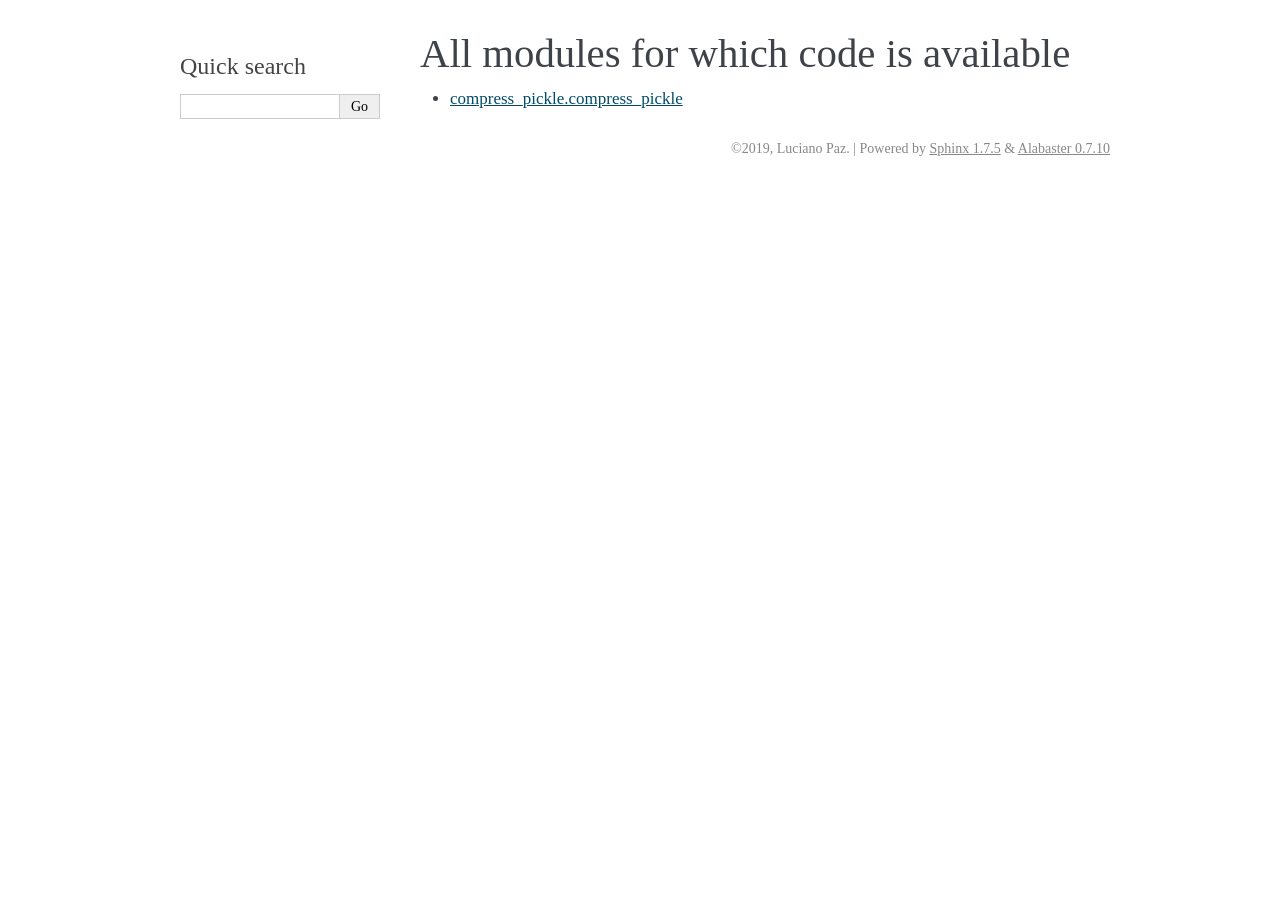
<file: docs/_modules/index.html>
<!DOCTYPE html PUBLIC "-//W3C//DTD XHTML 1.0 Transitional//EN"
  "http://www.w3.org/TR/xhtml1/DTD/xhtml1-transitional.dtd">

<html xmlns="http://www.w3.org/1999/xhtml">
  <head>
    <meta http-equiv="X-UA-Compatible" content="IE=Edge" />
    <meta http-equiv="Content-Type" content="text/html; charset=utf-8" />
    <title>Overview: module code &#8212; compress_pickle 1.0.0 documentation</title>
    <link rel="stylesheet" href="../_static/alabaster.css" type="text/css" />
    <link rel="stylesheet" href="../_static/pygments.css" type="text/css" />
    <script type="text/javascript" id="documentation_options" data-url_root="../" src="../_static/documentation_options.js"></script>
    <script type="text/javascript" src="../_static/jquery.js"></script>
    <script type="text/javascript" src="../_static/underscore.js"></script>
    <script type="text/javascript" src="../_static/doctools.js"></script>
    <link rel="index" title="Index" href="../genindex.html" />
    <link rel="search" title="Search" href="../search.html" />
   
  <link rel="stylesheet" href="../_static/custom.css" type="text/css" />
  
  
  <meta name="viewport" content="width=device-width, initial-scale=0.9, maximum-scale=0.9" />

  </head><body>
  

    <div class="document">
      <div class="documentwrapper">
        <div class="bodywrapper">
          <div class="body" role="main">
            
  <h1>All modules for which code is available</h1>
<ul><li><a href="compress_pickle/compress_pickle.html">compress_pickle.compress_pickle</a></li>
</ul>

          </div>
        </div>
      </div>
      <div class="sphinxsidebar" role="navigation" aria-label="main navigation">
        <div class="sphinxsidebarwrapper"><div class="relations">
<h3>Related Topics</h3>
<ul>
  <li><a href="../index.html">Documentation overview</a><ul>
  </ul></li>
</ul>
</div>
<div id="searchbox" style="display: none" role="search">
  <h3>Quick search</h3>
    <div class="searchformwrapper">
    <form class="search" action="../search.html" method="get">
      <input type="text" name="q" />
      <input type="submit" value="Go" />
      <input type="hidden" name="check_keywords" value="yes" />
      <input type="hidden" name="area" value="default" />
    </form>
    </div>
</div>
<script type="text/javascript">$('#searchbox').show(0);</script>
        </div>
      </div>
      <div class="clearer"></div>
    </div>
    <div class="footer">
      &copy;2019, Luciano Paz.
      
      |
      Powered by <a href="http://sphinx-doc.org/">Sphinx 1.7.5</a>
      &amp; <a href="https://github.com/bitprophet/alabaster">Alabaster 0.7.10</a>
      
    </div>

    

    
  </body>
</html>
</file>
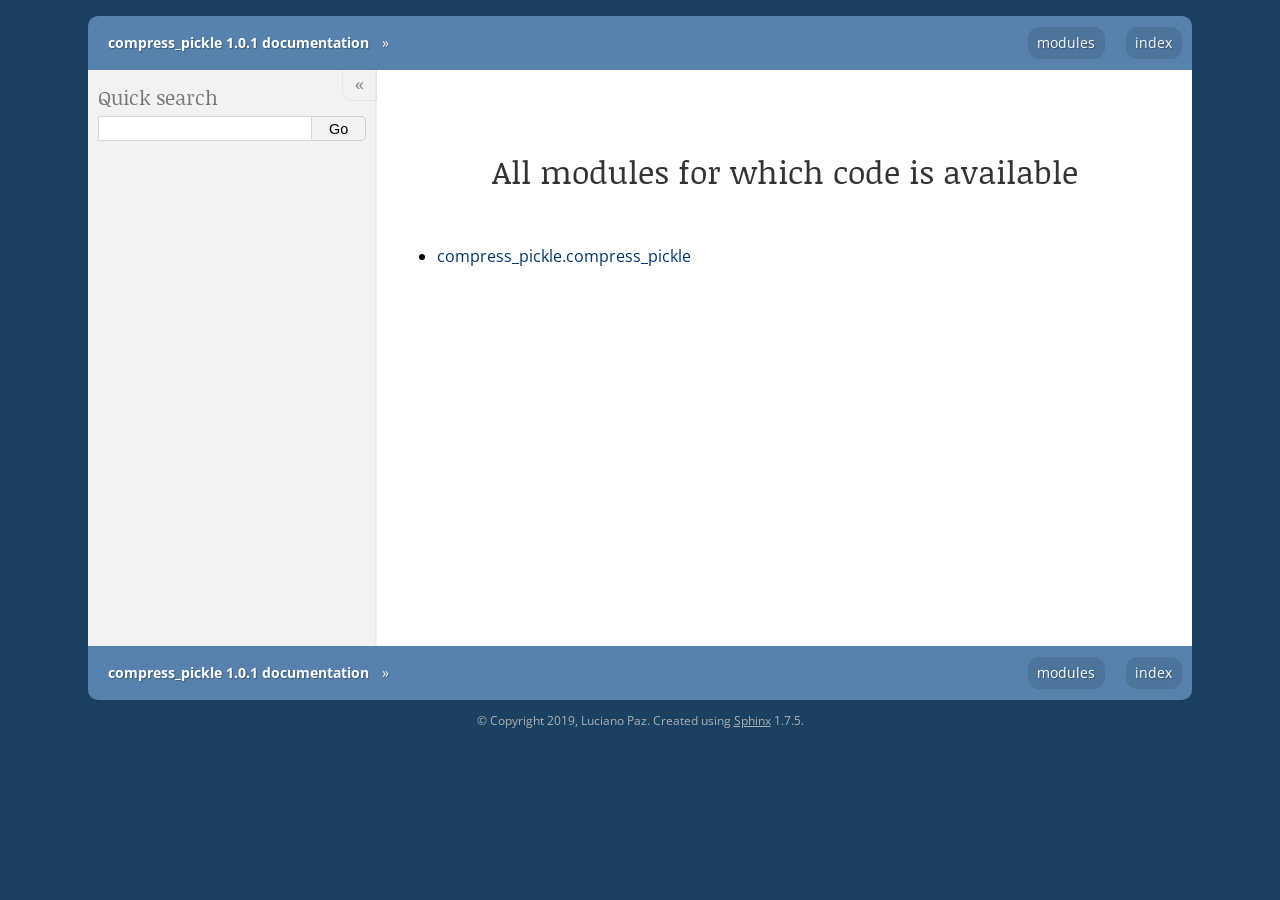
<file: docs/html/_modules/index.html>
<!DOCTYPE html PUBLIC "-//W3C//DTD XHTML 1.0 Transitional//EN"
  "http://www.w3.org/TR/xhtml1/DTD/xhtml1-transitional.dtd">

<html xmlns="http://www.w3.org/1999/xhtml">
  <head>
    <meta http-equiv="X-UA-Compatible" content="IE=Edge" />
    <meta http-equiv="Content-Type" content="text/html; charset=utf-8" />
    <title>Overview: module code &#8212; compress_pickle 1.0.1 documentation</title>
    <link rel="stylesheet" href="../_static/cloud.css" type="text/css" />
    <link rel="stylesheet" href="../_static/pygments.css" type="text/css" />
    <link rel="stylesheet" href="//fonts.googleapis.com/css?family=Noticia+Text|Open+Sans|Droid+Sans+Mono" type="text/css" />
    <script type="text/javascript" id="documentation_options" data-url_root="../" src="../_static/documentation_options.js"></script>
    <script type="text/javascript" src="../_static/jquery.js"></script>
    <script type="text/javascript" src="../_static/underscore.js"></script>
    <script type="text/javascript" src="../_static/doctools.js"></script>
    <script type="text/javascript" src="../_static/jquery.cookie.js"></script>
    <script type="text/javascript" src="../_static/cloud.base.js"></script>
    <script type="text/javascript" src="../_static/cloud.js"></script>
    <link rel="index" title="Index" href="../genindex.html" />
    <link rel="search" title="Search" href="../search.html" /> 
        <meta name="viewport" content="width=device-width, initial-scale=1">
  </head><body>
    <div class="relbar-top">
        
    <div class="related" role="navigation" aria-label="related navigation">
      <h3>Navigation</h3>
      <ul>
        <li class="right" style="margin-right: 10px">
          <a href="../genindex.html" title="General Index"
             accesskey="I">index</a></li>
        <li class="right" >
          <a href="../py-modindex.html" title="Python Module Index"
             >modules</a> &nbsp; &nbsp;</li>
    <li><a href="../index.html">compress_pickle 1.0.1 documentation</a> &#187;</li>
 
      </ul>
    </div>
    </div>
  

    <div class="document">
      <div class="documentwrapper">
        <div class="bodywrapper">
          <div class="body" role="main">
            
  <h1>All modules for which code is available</h1>
<ul><li><a href="compress_pickle/compress_pickle.html">compress_pickle.compress_pickle</a></li>
</ul>

          </div>
        </div>
      </div>
      <div class="sphinxsidebar" role="navigation" aria-label="main navigation">
        <div class="sphinxsidebarwrapper">
<div id="searchbox" style="display: none" role="search">
  <h3>Quick search</h3>
    <div class="searchformwrapper">
    <form class="search" action="../search.html" method="get">
      <input type="text" name="q" />
      <input type="submit" value="Go" />
      <input type="hidden" name="check_keywords" value="yes" />
      <input type="hidden" name="area" value="default" />
    </form>
    </div>
</div>
<script type="text/javascript">$('#searchbox').show(0);</script>
        </div>
      </div>
    
    
        <div class="sidebar-toggle-group no-js">
            
            <button class="sidebar-toggle" id="sidebar-hide" title="Hide the sidebar menu">
                 «
                <span class="show-for-small">hide menu</span>
                
            </button>
            <button class="sidebar-toggle" id="sidebar-show" title="Show the sidebar menu">
                
                <span class="show-for-small">menu</span>
                <span class="hide-for-small">sidebar</span>
                 »
            </button>
        </div>
    
      <div class="clearer"></div>
    </div>
    <div class="relbar-bottom">
        
    <div class="related" role="navigation" aria-label="related navigation">
      <h3>Navigation</h3>
      <ul>
        <li class="right" style="margin-right: 10px">
          <a href="../genindex.html" title="General Index"
             >index</a></li>
        <li class="right" >
          <a href="../py-modindex.html" title="Python Module Index"
             >modules</a> &nbsp; &nbsp;</li>
    <li><a href="../index.html">compress_pickle 1.0.1 documentation</a> &#187;</li>
 
      </ul>
    </div>
    </div>

    <div class="footer" role="contentinfo">
        &#169; Copyright 2019, Luciano Paz.
      Created using <a href="http://sphinx-doc.org/">Sphinx</a> 1.7.5.
    </div>
    <!-- cloud_sptheme 1.4 -->
  </body>
</html>
</file>
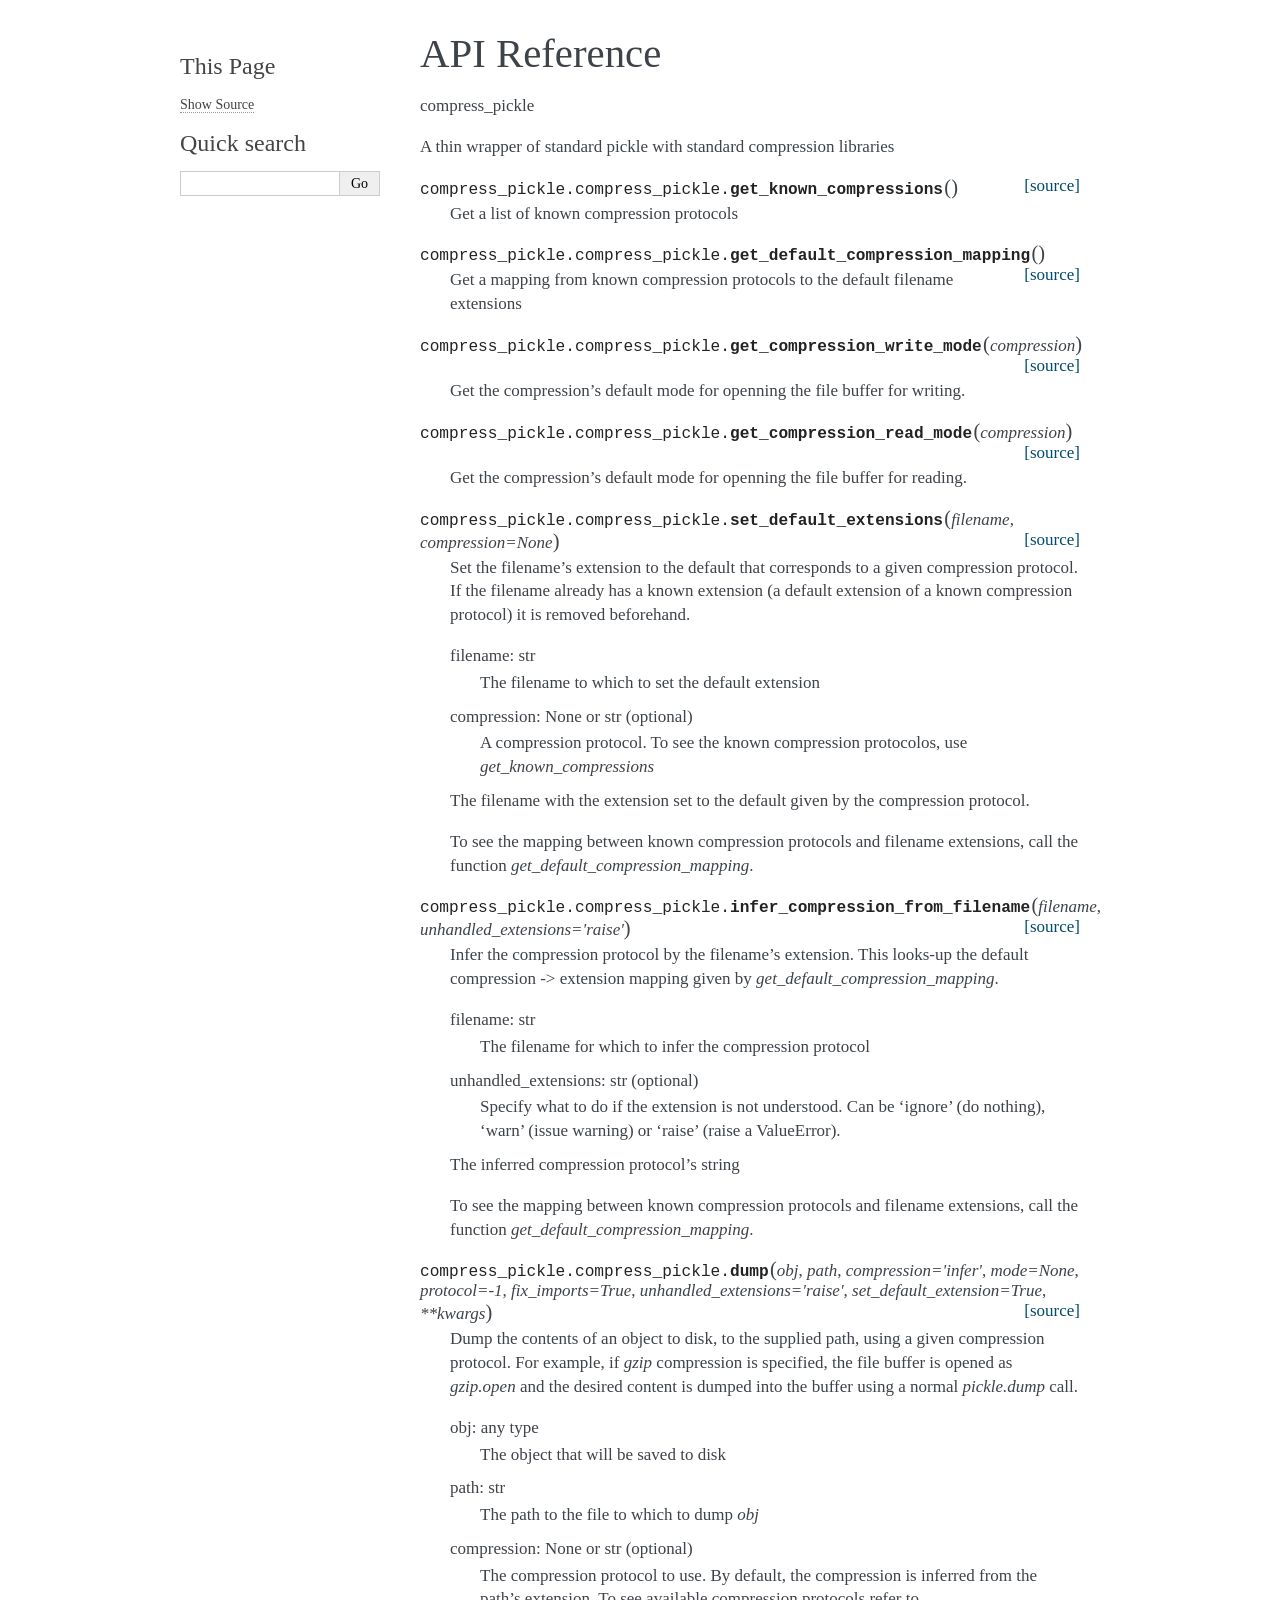
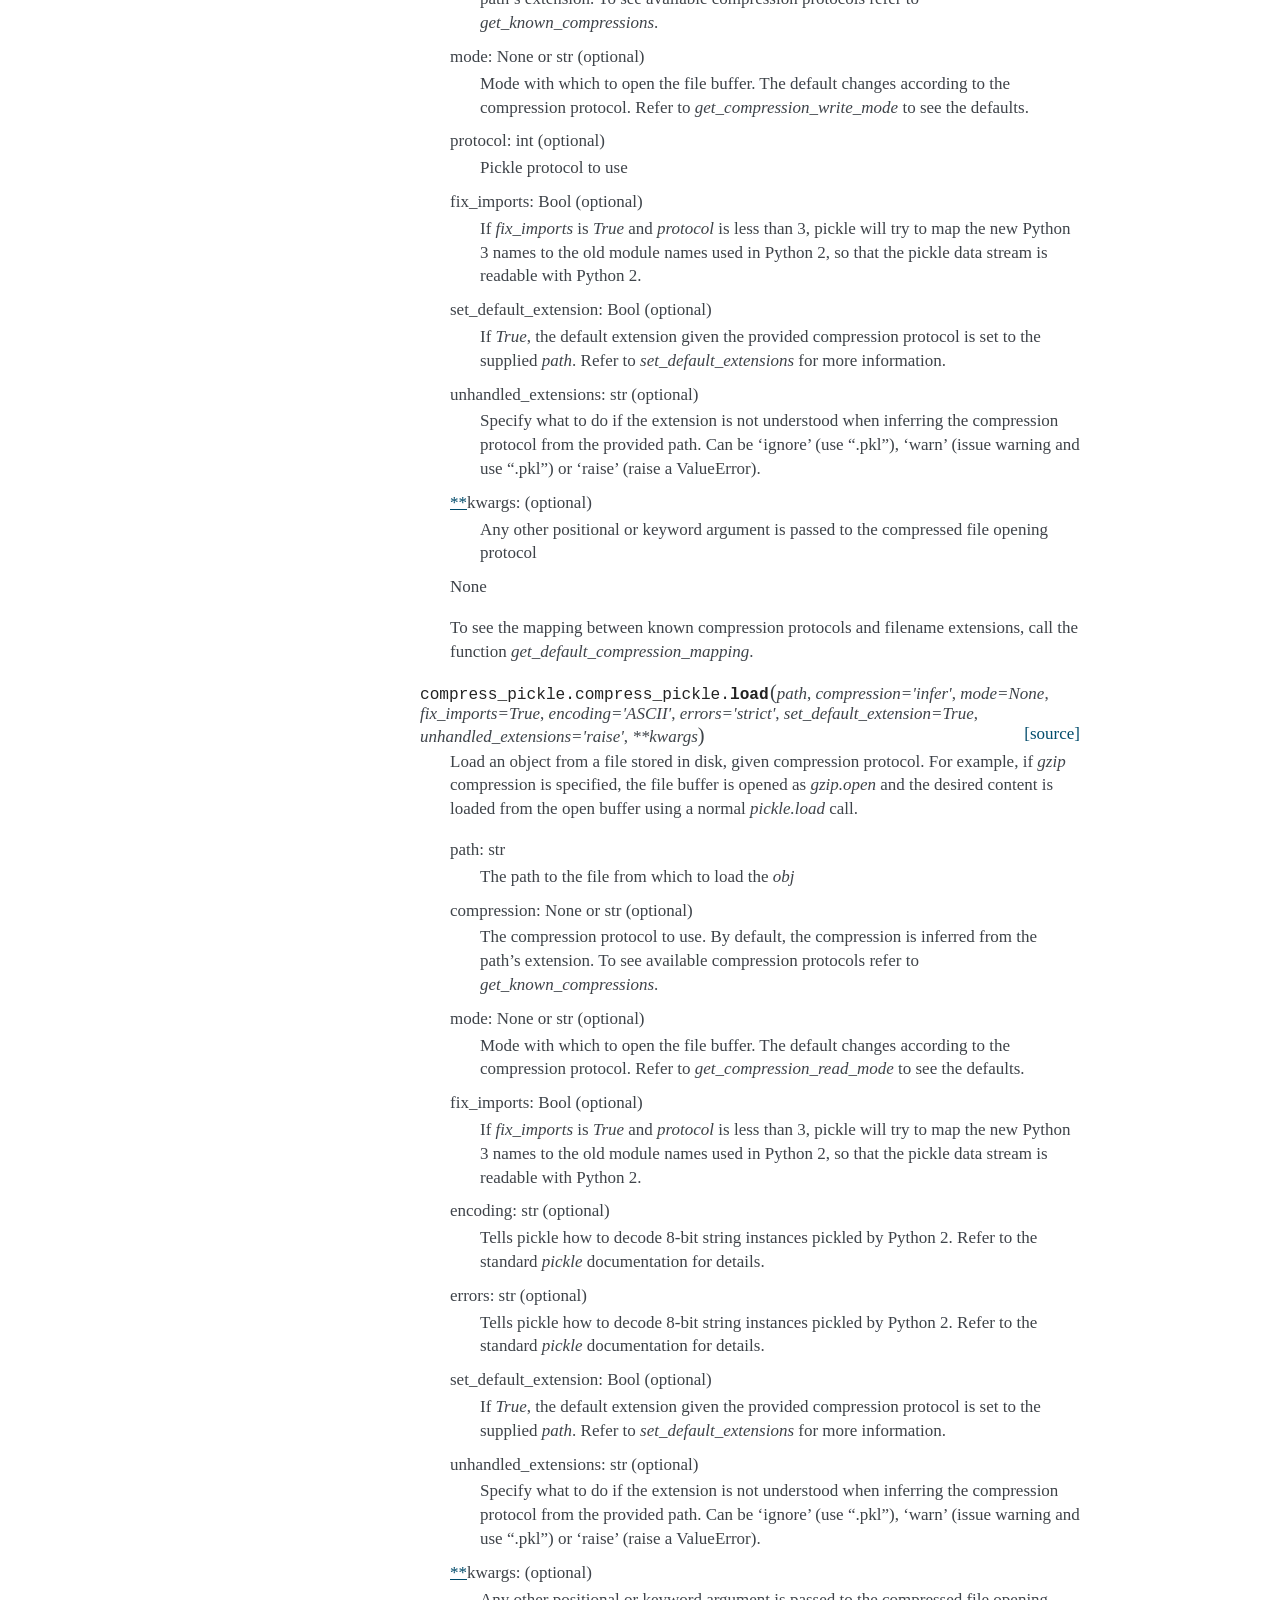
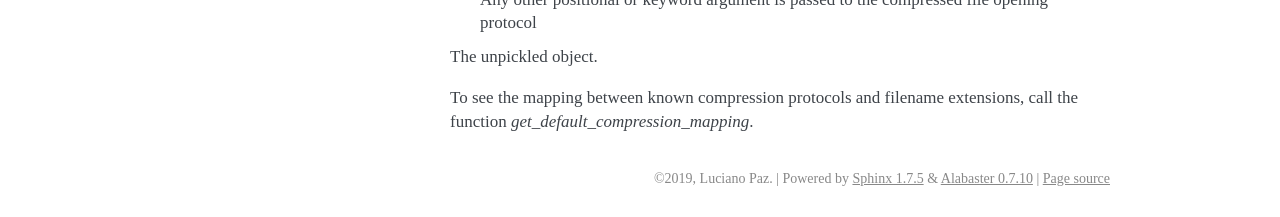
<file: docs/api.html>
<!DOCTYPE html PUBLIC "-//W3C//DTD XHTML 1.0 Transitional//EN"
  "http://www.w3.org/TR/xhtml1/DTD/xhtml1-transitional.dtd">

<html xmlns="http://www.w3.org/1999/xhtml">
  <head>
    <meta http-equiv="X-UA-Compatible" content="IE=Edge" />
    <meta http-equiv="Content-Type" content="text/html; charset=utf-8" />
    <title>API Reference &#8212; compress_pickle 1.0.0 documentation</title>
    <link rel="stylesheet" href="_static/alabaster.css" type="text/css" />
    <link rel="stylesheet" href="_static/pygments.css" type="text/css" />
    <script type="text/javascript" id="documentation_options" data-url_root="./" src="_static/documentation_options.js"></script>
    <script type="text/javascript" src="_static/jquery.js"></script>
    <script type="text/javascript" src="_static/underscore.js"></script>
    <script type="text/javascript" src="_static/doctools.js"></script>
    <link rel="index" title="Index" href="genindex.html" />
    <link rel="search" title="Search" href="search.html" />
    <link rel="prev" title="Welcome to compress_pickle’s documentation!" href="index.html" />
   
  <link rel="stylesheet" href="_static/custom.css" type="text/css" />
  
  
  <meta name="viewport" content="width=device-width, initial-scale=0.9, maximum-scale=0.9" />

  </head><body>
  

    <div class="document">
      <div class="documentwrapper">
        <div class="bodywrapper">
          <div class="body" role="main">
            
  <div class="section" id="api-reference">
<h1>API Reference<a class="headerlink" href="#api-reference" title="Permalink to this headline">¶</a></h1>
<span class="target" id="module-compress_pickle.compress_pickle"></span><p>compress_pickle</p>
<p>A thin wrapper of standard pickle with standard compression libraries</p>
<dl class="function">
<dt id="compress_pickle.compress_pickle.get_known_compressions">
<code class="descclassname">compress_pickle.compress_pickle.</code><code class="descname">get_known_compressions</code><span class="sig-paren">(</span><span class="sig-paren">)</span><a class="reference internal" href="_modules/compress_pickle/compress_pickle.html#get_known_compressions"><span class="viewcode-link">[source]</span></a><a class="headerlink" href="#compress_pickle.compress_pickle.get_known_compressions" title="Permalink to this definition">¶</a></dt>
<dd><p>Get a list of known compression protocols</p>
</dd></dl>

<dl class="function">
<dt id="compress_pickle.compress_pickle.get_default_compression_mapping">
<code class="descclassname">compress_pickle.compress_pickle.</code><code class="descname">get_default_compression_mapping</code><span class="sig-paren">(</span><span class="sig-paren">)</span><a class="reference internal" href="_modules/compress_pickle/compress_pickle.html#get_default_compression_mapping"><span class="viewcode-link">[source]</span></a><a class="headerlink" href="#compress_pickle.compress_pickle.get_default_compression_mapping" title="Permalink to this definition">¶</a></dt>
<dd><p>Get a mapping from known compression protocols to the default filename
extensions</p>
</dd></dl>

<dl class="function">
<dt id="compress_pickle.compress_pickle.get_compression_write_mode">
<code class="descclassname">compress_pickle.compress_pickle.</code><code class="descname">get_compression_write_mode</code><span class="sig-paren">(</span><em>compression</em><span class="sig-paren">)</span><a class="reference internal" href="_modules/compress_pickle/compress_pickle.html#get_compression_write_mode"><span class="viewcode-link">[source]</span></a><a class="headerlink" href="#compress_pickle.compress_pickle.get_compression_write_mode" title="Permalink to this definition">¶</a></dt>
<dd><p>Get the compression’s default mode for openning the file buffer for
writing.</p>
</dd></dl>

<dl class="function">
<dt id="compress_pickle.compress_pickle.get_compression_read_mode">
<code class="descclassname">compress_pickle.compress_pickle.</code><code class="descname">get_compression_read_mode</code><span class="sig-paren">(</span><em>compression</em><span class="sig-paren">)</span><a class="reference internal" href="_modules/compress_pickle/compress_pickle.html#get_compression_read_mode"><span class="viewcode-link">[source]</span></a><a class="headerlink" href="#compress_pickle.compress_pickle.get_compression_read_mode" title="Permalink to this definition">¶</a></dt>
<dd><p>Get the compression’s default mode for openning the file buffer for
reading.</p>
</dd></dl>

<dl class="function">
<dt id="compress_pickle.compress_pickle.set_default_extensions">
<code class="descclassname">compress_pickle.compress_pickle.</code><code class="descname">set_default_extensions</code><span class="sig-paren">(</span><em>filename</em>, <em>compression=None</em><span class="sig-paren">)</span><a class="reference internal" href="_modules/compress_pickle/compress_pickle.html#set_default_extensions"><span class="viewcode-link">[source]</span></a><a class="headerlink" href="#compress_pickle.compress_pickle.set_default_extensions" title="Permalink to this definition">¶</a></dt>
<dd><p>Set the filename’s extension to the default that corresponds to
a given compression protocol. If the filename already has a known extension
(a default extension of a known compression protocol) it is removed
beforehand.</p>
<dl class="docutils">
<dt>filename: str</dt>
<dd>The filename to which to set the default extension</dd>
<dt>compression: None or str (optional)</dt>
<dd>A compression protocol. To see the known compression protocolos, use
<cite>get_known_compressions</cite></dd>
</dl>
<p>The filename with the extension set to the default given by the compression
protocol.</p>
<p>To see the mapping between known compression protocols and filename
extensions, call the function <cite>get_default_compression_mapping</cite>.</p>
</dd></dl>

<dl class="function">
<dt id="compress_pickle.compress_pickle.infer_compression_from_filename">
<code class="descclassname">compress_pickle.compress_pickle.</code><code class="descname">infer_compression_from_filename</code><span class="sig-paren">(</span><em>filename</em>, <em>unhandled_extensions='raise'</em><span class="sig-paren">)</span><a class="reference internal" href="_modules/compress_pickle/compress_pickle.html#infer_compression_from_filename"><span class="viewcode-link">[source]</span></a><a class="headerlink" href="#compress_pickle.compress_pickle.infer_compression_from_filename" title="Permalink to this definition">¶</a></dt>
<dd><p>Infer the compression protocol by the filename’s extension. This
looks-up the default compression -&gt; extension mapping given by
<cite>get_default_compression_mapping</cite>.</p>
<dl class="docutils">
<dt>filename: str</dt>
<dd>The filename for which to infer the compression protocol</dd>
<dt>unhandled_extensions: str (optional)</dt>
<dd>Specify what to do if the extension is not understood. Can be
‘ignore’ (do nothing), ‘warn’ (issue warning) or ‘raise’ (raise a
ValueError).</dd>
</dl>
<p>The inferred compression protocol’s string</p>
<p>To see the mapping between known compression protocols and filename
extensions, call the function <cite>get_default_compression_mapping</cite>.</p>
</dd></dl>

<dl class="function">
<dt id="compress_pickle.compress_pickle.dump">
<code class="descclassname">compress_pickle.compress_pickle.</code><code class="descname">dump</code><span class="sig-paren">(</span><em>obj</em>, <em>path</em>, <em>compression='infer'</em>, <em>mode=None</em>, <em>protocol=-1</em>, <em>fix_imports=True</em>, <em>unhandled_extensions='raise'</em>, <em>set_default_extension=True</em>, <em>**kwargs</em><span class="sig-paren">)</span><a class="reference internal" href="_modules/compress_pickle/compress_pickle.html#dump"><span class="viewcode-link">[source]</span></a><a class="headerlink" href="#compress_pickle.compress_pickle.dump" title="Permalink to this definition">¶</a></dt>
<dd><p>Dump the contents of an object to disk, to the supplied path, using a
given compression protocol.
For example, if <cite>gzip</cite> compression is specified, the file buffer is opened
as <cite>gzip.open</cite> and the desired content is dumped into the buffer using
a normal <cite>pickle.dump</cite> call.</p>
<dl class="docutils">
<dt>obj: any type</dt>
<dd>The object that will be saved to disk</dd>
<dt>path: str</dt>
<dd>The path to the file to which to dump <cite>obj</cite></dd>
<dt>compression: None or str (optional)</dt>
<dd>The compression protocol to use. By default, the compression is
inferred from the path’s extension. To see available compression
protocols refer to <cite>get_known_compressions</cite>.</dd>
<dt>mode: None or str (optional)</dt>
<dd>Mode with which to open the file buffer. The default changes according
to the compression protocol. Refer to <cite>get_compression_write_mode</cite> to
see the defaults.</dd>
<dt>protocol: int (optional)</dt>
<dd>Pickle protocol to use</dd>
<dt>fix_imports: Bool (optional)</dt>
<dd>If <cite>fix_imports</cite> is <cite>True</cite> and <cite>protocol</cite> is less than 3, pickle will
try to map the new Python 3 names to the old module names used
in Python 2, so that the pickle data stream is readable with Python 2.</dd>
<dt>set_default_extension: Bool (optional)</dt>
<dd>If <cite>True</cite>, the default extension given the provided compression
protocol is set to the supplied <cite>path</cite>. Refer to
<cite>set_default_extensions</cite> for more information.</dd>
<dt>unhandled_extensions: str (optional)</dt>
<dd>Specify what to do if the extension is not understood when inferring
the compression protocol from the provided path. Can be ‘ignore’ (use
“.pkl”), ‘warn’ (issue warning and use “.pkl”) or ‘raise’ (raise a
ValueError).</dd>
<dt><a href="#id1"><span class="problematic" id="id2">**</span></a>kwargs: (optional)</dt>
<dd>Any other positional or keyword argument is passed to the compressed
file opening protocol</dd>
</dl>
<p>None</p>
<p>To see the mapping between known compression protocols and filename
extensions, call the function <cite>get_default_compression_mapping</cite>.</p>
</dd></dl>

<dl class="function">
<dt id="compress_pickle.compress_pickle.load">
<code class="descclassname">compress_pickle.compress_pickle.</code><code class="descname">load</code><span class="sig-paren">(</span><em>path</em>, <em>compression='infer'</em>, <em>mode=None</em>, <em>fix_imports=True</em>, <em>encoding='ASCII'</em>, <em>errors='strict'</em>, <em>set_default_extension=True</em>, <em>unhandled_extensions='raise'</em>, <em>**kwargs</em><span class="sig-paren">)</span><a class="reference internal" href="_modules/compress_pickle/compress_pickle.html#load"><span class="viewcode-link">[source]</span></a><a class="headerlink" href="#compress_pickle.compress_pickle.load" title="Permalink to this definition">¶</a></dt>
<dd><p>Load an object from a file stored in disk, given compression protocol.
For example, if <cite>gzip</cite> compression is specified, the file buffer is opened
as <cite>gzip.open</cite> and the desired content is loaded from the open buffer using
a normal <cite>pickle.load</cite> call.</p>
<dl class="docutils">
<dt>path: str</dt>
<dd>The path to the file from which to load the <cite>obj</cite></dd>
<dt>compression: None or str (optional)</dt>
<dd>The compression protocol to use. By default, the compression is
inferred from the path’s extension. To see available compression
protocols refer to <cite>get_known_compressions</cite>.</dd>
<dt>mode: None or str (optional)</dt>
<dd>Mode with which to open the file buffer. The default changes according
to the compression protocol. Refer to <cite>get_compression_read_mode</cite> to
see the defaults.</dd>
<dt>fix_imports: Bool (optional)</dt>
<dd>If <cite>fix_imports</cite> is <cite>True</cite> and <cite>protocol</cite> is less than 3, pickle will
try to map the new Python 3 names to the old module names used
in Python 2, so that the pickle data stream is readable with Python 2.</dd>
<dt>encoding: str (optional)</dt>
<dd>Tells pickle how to decode 8-bit string instances pickled by Python 2.
Refer to the standard <cite>pickle</cite> documentation for details.</dd>
<dt>errors: str (optional)</dt>
<dd>Tells pickle how to decode 8-bit string instances pickled by Python 2.
Refer to the standard <cite>pickle</cite> documentation for details.</dd>
<dt>set_default_extension: Bool (optional)</dt>
<dd>If <cite>True</cite>, the default extension given the provided compression
protocol is set to the supplied <cite>path</cite>. Refer to
<cite>set_default_extensions</cite> for more information.</dd>
<dt>unhandled_extensions: str (optional)</dt>
<dd>Specify what to do if the extension is not understood when inferring
the compression protocol from the provided path. Can be ‘ignore’ (use
“.pkl”), ‘warn’ (issue warning and use “.pkl”) or ‘raise’ (raise a
ValueError).</dd>
<dt><a href="#id3"><span class="problematic" id="id4">**</span></a>kwargs: (optional)</dt>
<dd>Any other positional or keyword argument is passed to the compressed
file opening protocol</dd>
</dl>
<p>The unpickled object.</p>
<p>To see the mapping between known compression protocols and filename
extensions, call the function <cite>get_default_compression_mapping</cite>.</p>
</dd></dl>

</div>


          </div>
        </div>
      </div>
      <div class="sphinxsidebar" role="navigation" aria-label="main navigation">
        <div class="sphinxsidebarwrapper"><div class="relations">
<h3>Related Topics</h3>
<ul>
  <li><a href="index.html">Documentation overview</a><ul>
      <li>Previous: <a href="index.html" title="previous chapter">Welcome to compress_pickle’s documentation!</a></li>
  </ul></li>
</ul>
</div>
  <div role="note" aria-label="source link">
    <h3>This Page</h3>
    <ul class="this-page-menu">
      <li><a href="_sources/api.rst.txt"
            rel="nofollow">Show Source</a></li>
    </ul>
   </div>
<div id="searchbox" style="display: none" role="search">
  <h3>Quick search</h3>
    <div class="searchformwrapper">
    <form class="search" action="search.html" method="get">
      <input type="text" name="q" />
      <input type="submit" value="Go" />
      <input type="hidden" name="check_keywords" value="yes" />
      <input type="hidden" name="area" value="default" />
    </form>
    </div>
</div>
<script type="text/javascript">$('#searchbox').show(0);</script>
        </div>
      </div>
      <div class="clearer"></div>
    </div>
    <div class="footer">
      &copy;2019, Luciano Paz.
      
      |
      Powered by <a href="http://sphinx-doc.org/">Sphinx 1.7.5</a>
      &amp; <a href="https://github.com/bitprophet/alabaster">Alabaster 0.7.10</a>
      
      |
      <a href="_sources/api.rst.txt"
          rel="nofollow">Page source</a>
    </div>

    

    
  </body>
</html>
</file>
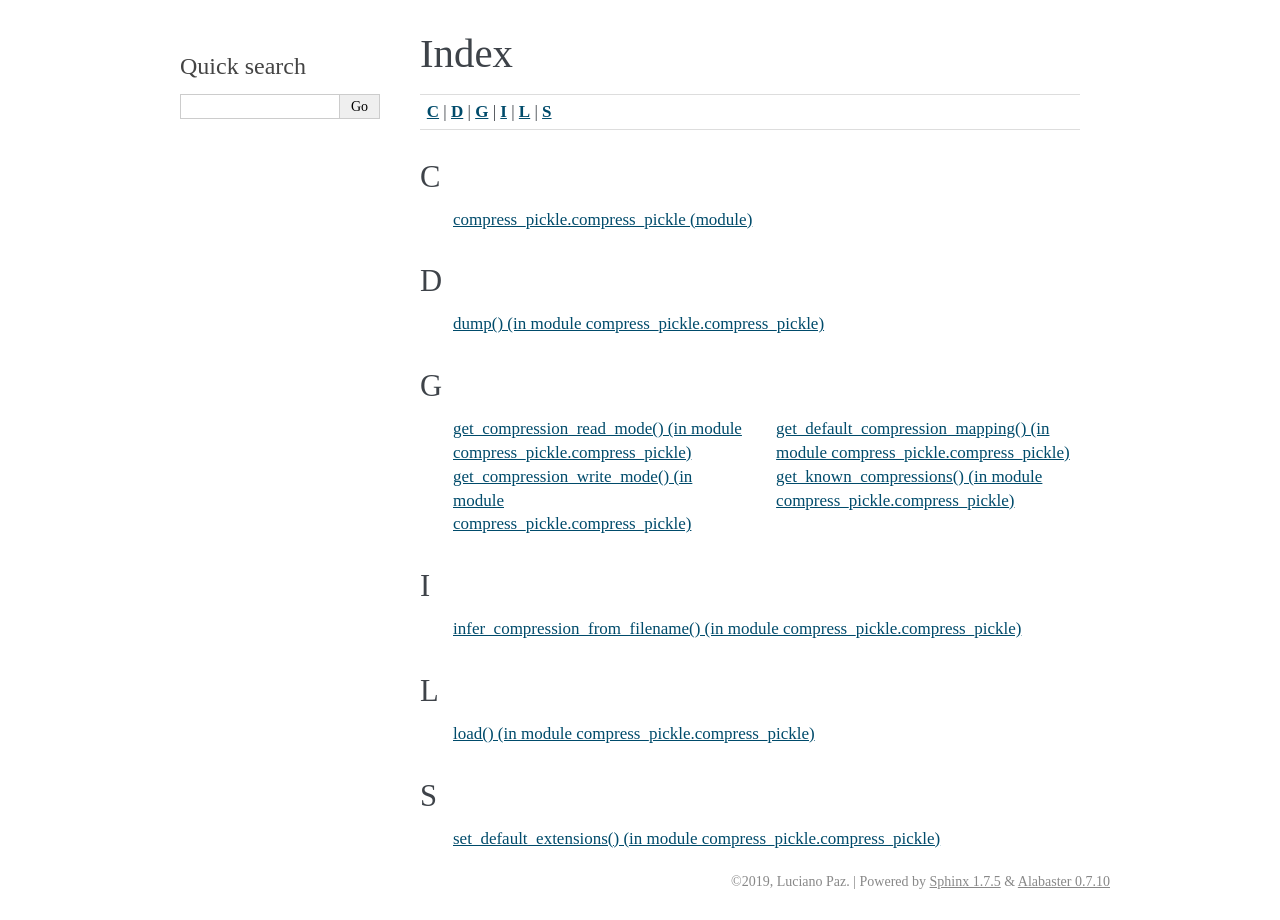
<file: docs/genindex.html>
<!DOCTYPE html PUBLIC "-//W3C//DTD XHTML 1.0 Transitional//EN"
  "http://www.w3.org/TR/xhtml1/DTD/xhtml1-transitional.dtd">

<html xmlns="http://www.w3.org/1999/xhtml">
  <head>
    <meta http-equiv="X-UA-Compatible" content="IE=Edge" />
    <meta http-equiv="Content-Type" content="text/html; charset=utf-8" />
    <title>Index &#8212; compress_pickle 1.0.0 documentation</title>
    <link rel="stylesheet" href="_static/alabaster.css" type="text/css" />
    <link rel="stylesheet" href="_static/pygments.css" type="text/css" />
    <script type="text/javascript" id="documentation_options" data-url_root="./" src="_static/documentation_options.js"></script>
    <script type="text/javascript" src="_static/jquery.js"></script>
    <script type="text/javascript" src="_static/underscore.js"></script>
    <script type="text/javascript" src="_static/doctools.js"></script>
    <link rel="index" title="Index" href="#" />
    <link rel="search" title="Search" href="search.html" />
   
  <link rel="stylesheet" href="_static/custom.css" type="text/css" />
  
  
  <meta name="viewport" content="width=device-width, initial-scale=0.9, maximum-scale=0.9" />

  </head><body>
  

    <div class="document">
      <div class="documentwrapper">
        <div class="bodywrapper">
          <div class="body" role="main">
            

<h1 id="index">Index</h1>

<div class="genindex-jumpbox">
 <a href="#C"><strong>C</strong></a>
 | <a href="#D"><strong>D</strong></a>
 | <a href="#G"><strong>G</strong></a>
 | <a href="#I"><strong>I</strong></a>
 | <a href="#L"><strong>L</strong></a>
 | <a href="#S"><strong>S</strong></a>
 
</div>
<h2 id="C">C</h2>
<table style="width: 100%" class="indextable genindextable"><tr>
  <td style="width: 33%; vertical-align: top;"><ul>
      <li><a href="api.html#module-compress_pickle.compress_pickle">compress_pickle.compress_pickle (module)</a>
</li>
  </ul></td>
</tr></table>

<h2 id="D">D</h2>
<table style="width: 100%" class="indextable genindextable"><tr>
  <td style="width: 33%; vertical-align: top;"><ul>
      <li><a href="api.html#compress_pickle.compress_pickle.dump">dump() (in module compress_pickle.compress_pickle)</a>
</li>
  </ul></td>
</tr></table>

<h2 id="G">G</h2>
<table style="width: 100%" class="indextable genindextable"><tr>
  <td style="width: 33%; vertical-align: top;"><ul>
      <li><a href="api.html#compress_pickle.compress_pickle.get_compression_read_mode">get_compression_read_mode() (in module compress_pickle.compress_pickle)</a>
</li>
      <li><a href="api.html#compress_pickle.compress_pickle.get_compression_write_mode">get_compression_write_mode() (in module compress_pickle.compress_pickle)</a>
</li>
  </ul></td>
  <td style="width: 33%; vertical-align: top;"><ul>
      <li><a href="api.html#compress_pickle.compress_pickle.get_default_compression_mapping">get_default_compression_mapping() (in module compress_pickle.compress_pickle)</a>
</li>
      <li><a href="api.html#compress_pickle.compress_pickle.get_known_compressions">get_known_compressions() (in module compress_pickle.compress_pickle)</a>
</li>
  </ul></td>
</tr></table>

<h2 id="I">I</h2>
<table style="width: 100%" class="indextable genindextable"><tr>
  <td style="width: 33%; vertical-align: top;"><ul>
      <li><a href="api.html#compress_pickle.compress_pickle.infer_compression_from_filename">infer_compression_from_filename() (in module compress_pickle.compress_pickle)</a>
</li>
  </ul></td>
</tr></table>

<h2 id="L">L</h2>
<table style="width: 100%" class="indextable genindextable"><tr>
  <td style="width: 33%; vertical-align: top;"><ul>
      <li><a href="api.html#compress_pickle.compress_pickle.load">load() (in module compress_pickle.compress_pickle)</a>
</li>
  </ul></td>
</tr></table>

<h2 id="S">S</h2>
<table style="width: 100%" class="indextable genindextable"><tr>
  <td style="width: 33%; vertical-align: top;"><ul>
      <li><a href="api.html#compress_pickle.compress_pickle.set_default_extensions">set_default_extensions() (in module compress_pickle.compress_pickle)</a>
</li>
  </ul></td>
</tr></table>



          </div>
        </div>
      </div>
      <div class="sphinxsidebar" role="navigation" aria-label="main navigation">
        <div class="sphinxsidebarwrapper"><div class="relations">
<h3>Related Topics</h3>
<ul>
  <li><a href="index.html">Documentation overview</a><ul>
  </ul></li>
</ul>
</div>
<div id="searchbox" style="display: none" role="search">
  <h3>Quick search</h3>
    <div class="searchformwrapper">
    <form class="search" action="search.html" method="get">
      <input type="text" name="q" />
      <input type="submit" value="Go" />
      <input type="hidden" name="check_keywords" value="yes" />
      <input type="hidden" name="area" value="default" />
    </form>
    </div>
</div>
<script type="text/javascript">$('#searchbox').show(0);</script>
        </div>
      </div>
      <div class="clearer"></div>
    </div>
    <div class="footer">
      &copy;2019, Luciano Paz.
      
      |
      Powered by <a href="http://sphinx-doc.org/">Sphinx 1.7.5</a>
      &amp; <a href="https://github.com/bitprophet/alabaster">Alabaster 0.7.10</a>
      
    </div>

    

    
  </body>
</html>
</file>
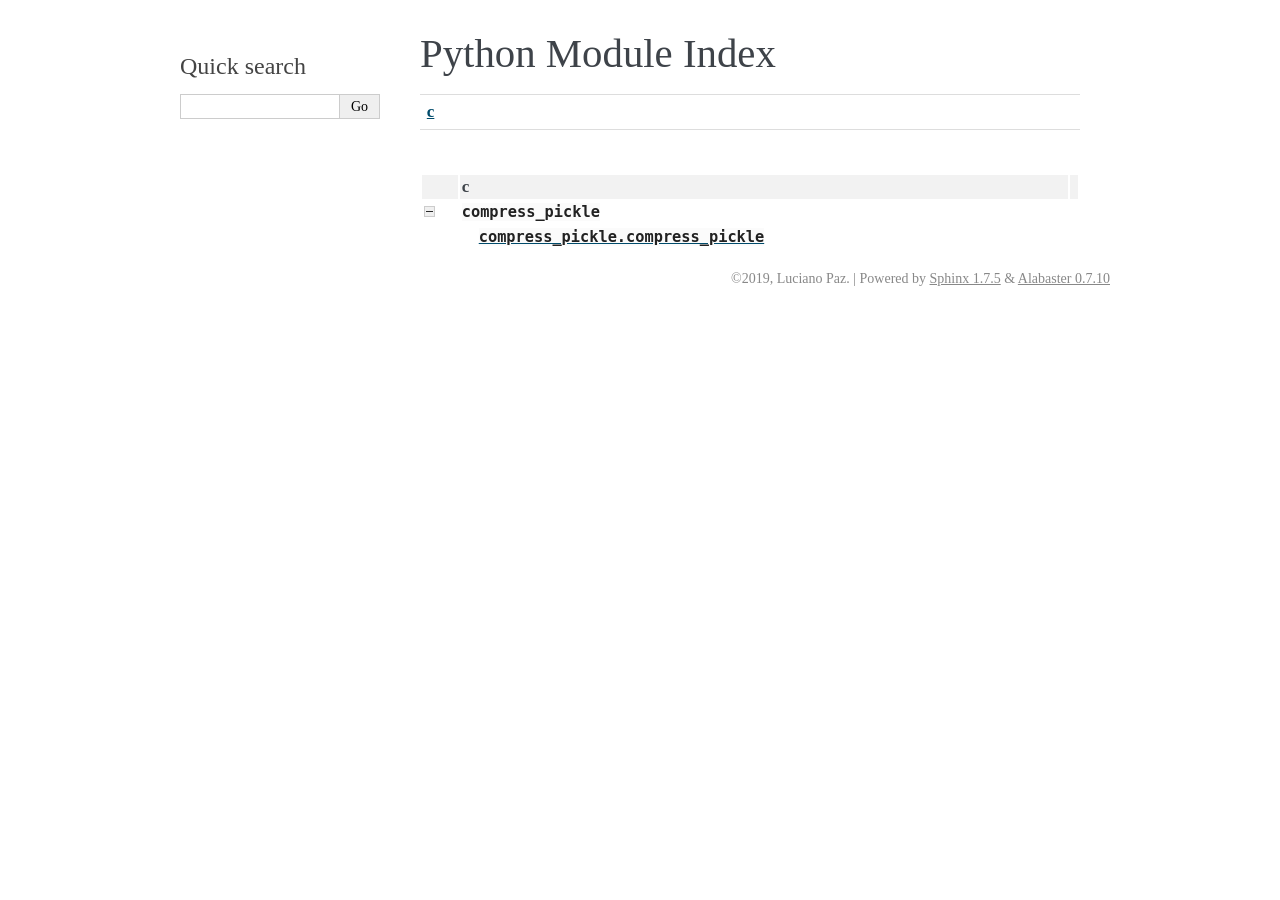
<file: docs/py-modindex.html>
<!DOCTYPE html PUBLIC "-//W3C//DTD XHTML 1.0 Transitional//EN"
  "http://www.w3.org/TR/xhtml1/DTD/xhtml1-transitional.dtd">

<html xmlns="http://www.w3.org/1999/xhtml">
  <head>
    <meta http-equiv="X-UA-Compatible" content="IE=Edge" />
    <meta http-equiv="Content-Type" content="text/html; charset=utf-8" />
    <title>Python Module Index &#8212; compress_pickle 1.0.0 documentation</title>
    <link rel="stylesheet" href="_static/alabaster.css" type="text/css" />
    <link rel="stylesheet" href="_static/pygments.css" type="text/css" />
    <script type="text/javascript" id="documentation_options" data-url_root="./" src="_static/documentation_options.js"></script>
    <script type="text/javascript" src="_static/jquery.js"></script>
    <script type="text/javascript" src="_static/underscore.js"></script>
    <script type="text/javascript" src="_static/doctools.js"></script>
    <link rel="index" title="Index" href="genindex.html" />
    <link rel="search" title="Search" href="search.html" />

   
  <link rel="stylesheet" href="_static/custom.css" type="text/css" />
  
  
  <meta name="viewport" content="width=device-width, initial-scale=0.9, maximum-scale=0.9" />



  </head><body>
  

    <div class="document">
      <div class="documentwrapper">
        <div class="bodywrapper">
          <div class="body" role="main">
            

   <h1>Python Module Index</h1>

   <div class="modindex-jumpbox">
   <a href="#cap-c"><strong>c</strong></a>
   </div>

   <table class="indextable modindextable">
     <tr class="pcap"><td></td><td>&#160;</td><td></td></tr>
     <tr class="cap" id="cap-c"><td></td><td>
       <strong>c</strong></td><td></td></tr>
     <tr>
       <td><img src="_static/minus.png" class="toggler"
              id="toggle-1" style="display: none" alt="-" /></td>
       <td>
       <code class="xref">compress_pickle</code></td><td>
       <em></em></td></tr>
     <tr class="cg-1">
       <td></td>
       <td>&#160;&#160;&#160;
       <a href="api.html#module-compress_pickle.compress_pickle"><code class="xref">compress_pickle.compress_pickle</code></a></td><td>
       <em></em></td></tr>
   </table>


          </div>
        </div>
      </div>
      <div class="sphinxsidebar" role="navigation" aria-label="main navigation">
        <div class="sphinxsidebarwrapper"><div class="relations">
<h3>Related Topics</h3>
<ul>
  <li><a href="index.html">Documentation overview</a><ul>
  </ul></li>
</ul>
</div>
<div id="searchbox" style="display: none" role="search">
  <h3>Quick search</h3>
    <div class="searchformwrapper">
    <form class="search" action="search.html" method="get">
      <input type="text" name="q" />
      <input type="submit" value="Go" />
      <input type="hidden" name="check_keywords" value="yes" />
      <input type="hidden" name="area" value="default" />
    </form>
    </div>
</div>
<script type="text/javascript">$('#searchbox').show(0);</script>
        </div>
      </div>
      <div class="clearer"></div>
    </div>
    <div class="footer">
      &copy;2019, Luciano Paz.
      
      |
      Powered by <a href="http://sphinx-doc.org/">Sphinx 1.7.5</a>
      &amp; <a href="https://github.com/bitprophet/alabaster">Alabaster 0.7.10</a>
      
    </div>

    

    
  </body>
</html>
</file>
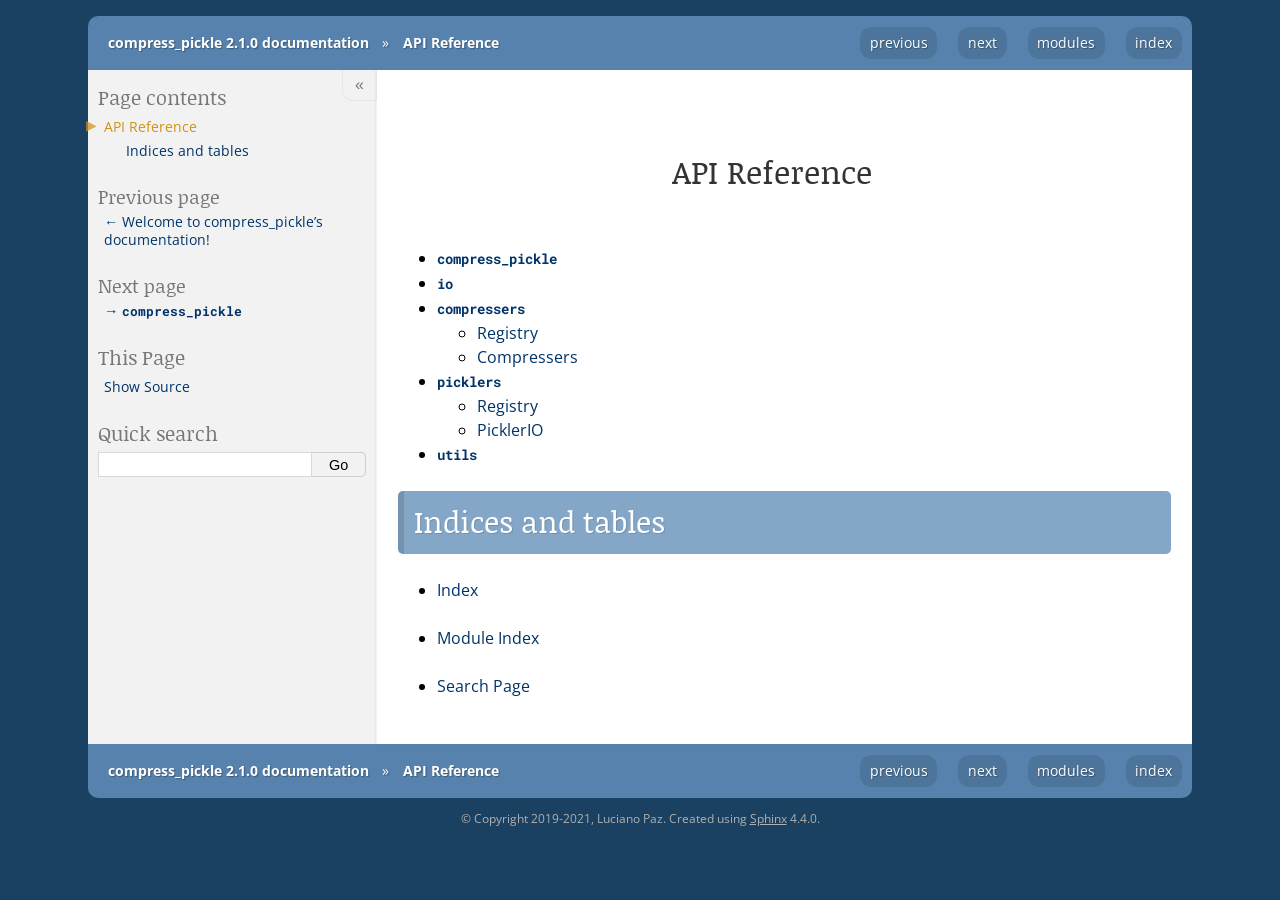
<file: docs/html/api.html>
<!DOCTYPE html>

<html>
  <head>
    <meta charset="utf-8" />
    <meta name="viewport" content="width=device-width, initial-scale=1.0" /><meta name="generator" content="Docutils 0.17.1: http://docutils.sourceforge.net/" />

    <title>API Reference &#8212; compress_pickle 2.1.0 documentation</title>
    <link rel="stylesheet" type="text/css" href="_static/pygments.css" />
    <link rel="stylesheet" type="text/css" href="_static/cloud.css" />
    <link rel="stylesheet" href="https://fonts.googleapis.com/css?family=Noticia+Text:400,i,b,bi|Open+Sans:400,i,b,bi|Roboto+Mono:400,i,b,bi&amp;display=swap" type="text/css" />
    
    <script data-url_root="./" id="documentation_options" src="_static/documentation_options.js"></script>
    <script src="_static/jquery.js"></script>
    <script src="_static/underscore.js"></script>
    <script src="_static/doctools.js"></script>

    
    
     
        <script src="_static/jquery.cookie.js"></script>
    

    
     
        <script src="_static/cloud.base.js"></script>
    

    
     
        <script src="_static/cloud.js"></script>
    

    <link rel="index" title="Index" href="genindex.html" />
    <link rel="search" title="Search" href="search.html" />
    <link rel="next" title="compress_pickle" href="api/compress_pickle.html" />
    <link rel="prev" title="Welcome to compress_pickle’s documentation!" href="index.html" /> 
        <meta name="viewport" content="width=device-width, initial-scale=1">
  </head><body>
    <div class="relbar-top">
        
    <div class="related" role="navigation" aria-label="related navigation">
      <h3>Navigation</h3>
      <ul>
        <li class="right" style="margin-right: 10px">
          <a href="genindex.html" title="General Index"
             accesskey="I">index</a></li>
        <li class="right" >
          <a href="py-modindex.html" title="Python Module Index"
             >modules</a> &nbsp; &nbsp;</li>
        <li class="right" >
          <a href="api/compress_pickle.html" title="compress_pickle"
             accesskey="N">next</a> &nbsp; &nbsp;</li>
        <li class="right" >
          <a href="index.html" title="Welcome to compress_pickle’s documentation!"
             accesskey="P">previous</a> &nbsp; &nbsp;</li>
    <li><a href="index.html">compress_pickle 2.1.0 documentation</a> &#187;</li>

        <li class="nav-item nav-item-this"><a href="">API Reference</a></li> 
      </ul>
    </div>
    </div>
  

    <div class="document">
      <div class="documentwrapper">
        <div class="bodywrapper">
          <div class="body" role="main">
            
  <section id="api-reference">
<h1>API Reference<a class="headerlink" href="#api-reference" title="Permalink to this headline">¶</a></h1>
<div class="toctree-wrapper compound">
<ul>
<li class="toctree-l1"><a class="reference internal" href="api/compress_pickle.html"><code class="docutils literal notranslate"><span class="pre">compress_pickle</span></code></a></li>
<li class="toctree-l1"><a class="reference internal" href="api/io.html"><code class="docutils literal notranslate"><span class="pre">io</span></code></a></li>
<li class="toctree-l1"><a class="reference internal" href="api/compressers.html"><code class="docutils literal notranslate"><span class="pre">compressers</span></code></a><ul>
<li class="toctree-l2"><a class="reference internal" href="api/compressers.html#module-compress_pickle.compressers.registry">Registry</a></li>
<li class="toctree-l2"><a class="reference internal" href="api/compressers.html#id1">Compressers</a></li>
</ul>
</li>
<li class="toctree-l1"><a class="reference internal" href="api/picklers.html"><code class="docutils literal notranslate"><span class="pre">picklers</span></code></a><ul>
<li class="toctree-l2"><a class="reference internal" href="api/picklers.html#module-compress_pickle.picklers.registry">Registry</a></li>
<li class="toctree-l2"><a class="reference internal" href="api/picklers.html#picklerio">PicklerIO</a></li>
</ul>
</li>
<li class="toctree-l1"><a class="reference internal" href="api/utils.html"><code class="docutils literal notranslate"><span class="pre">utils</span></code></a></li>
</ul>
</div>
<section id="indices-and-tables">
<h2>Indices and tables<a class="headerlink" href="#indices-and-tables" title="Permalink to this headline">¶</a></h2>
<ul class="simple">
<li><p><a class="reference internal" href="genindex.html"><span class="std std-ref">Index</span></a></p></li>
<li><p><a class="reference internal" href="py-modindex.html"><span class="std std-ref">Module Index</span></a></p></li>
<li><p><a class="reference internal" href="search.html"><span class="std std-ref">Search Page</span></a></p></li>
</ul>
</section>
</section>


            <div class="clearer"></div>
          </div>
        </div>
      </div>
      <div class="sphinxsidebar" role="navigation" aria-label="main navigation">
        <div class="sphinxsidebarwrapper"><div class="sphinx-toc sphinxlocaltoc">
    <h3><a href="index.html">Page contents</a></h3>
    <ul>
<li><a class="reference internal" href="#">API Reference</a><ul>
<li><a class="reference internal" href="#indices-and-tables">Indices and tables</a></li>
</ul>
</li>
</ul>

  </div>
  <div class="sphinxprev">
    <h4>Previous page</h4>
    <p class="topless"><a href="index.html"
                          title="Previous page">&larr; Welcome to compress_pickle’s documentation!</a></p>
  </div>
  <div class="sphinxnext">
    <h4>Next page</h4>
    <p class="topless"><a href="api/compress_pickle.html"
                          title="Next page">&rarr; <code class="docutils literal notranslate"><span class="pre">compress_pickle</span></code></a></p>
  </div>
  <div role="note" aria-label="source link">
    <h3>This Page</h3>
    <ul class="this-page-menu">
      <li><a href="_sources/api.rst.txt"
            rel="nofollow">Show Source</a></li>
    </ul>
   </div>
<div id="searchbox" style="display: none" role="search">
  <h3 id="searchlabel">Quick search</h3>
    <div class="searchformwrapper">
    <form class="search" action="search.html" method="get">
      <input type="text" name="q" aria-labelledby="searchlabel" autocomplete="off" autocorrect="off" autocapitalize="off" spellcheck="false"/>
      <input type="submit" value="Go" />
    </form>
    </div>
</div>
<script>$('#searchbox').show(0);</script>
        </div>
      </div>
    
    
        <div class="sidebar-toggle-group no-js">
            
            <button class="sidebar-toggle" id="sidebar-hide" title="Hide the sidebar menu">
                 «
                <span class="show-for-small">hide menu</span>
                
            </button>
            <button class="sidebar-toggle" id="sidebar-show" title="Show the sidebar menu">
                
                <span class="show-for-small">menu</span>
                <span class="hide-for-small">sidebar</span>
                 »
            </button>
        </div>
    
      <div class="clearer"></div>
    </div>
    <div class="relbar-bottom">
        
    <div class="related" role="navigation" aria-label="related navigation">
      <h3>Navigation</h3>
      <ul>
        <li class="right" style="margin-right: 10px">
          <a href="genindex.html" title="General Index"
             >index</a></li>
        <li class="right" >
          <a href="py-modindex.html" title="Python Module Index"
             >modules</a> &nbsp; &nbsp;</li>
        <li class="right" >
          <a href="api/compress_pickle.html" title="compress_pickle"
             >next</a> &nbsp; &nbsp;</li>
        <li class="right" >
          <a href="index.html" title="Welcome to compress_pickle’s documentation!"
             >previous</a> &nbsp; &nbsp;</li>
    <li><a href="index.html">compress_pickle 2.1.0 documentation</a> &#187;</li>

        <li class="nav-item nav-item-this"><a href="">API Reference</a></li> 
      </ul>
    </div>
    </div>

    <div class="footer" role="contentinfo">
        &#169; Copyright 2019-2021, Luciano Paz.
      Created using <a href="https://www.sphinx-doc.org/">Sphinx</a> 4.4.0.
    </div>
    <!-- cloud_sptheme 1.4 -->
  </body>
</html>
</file>
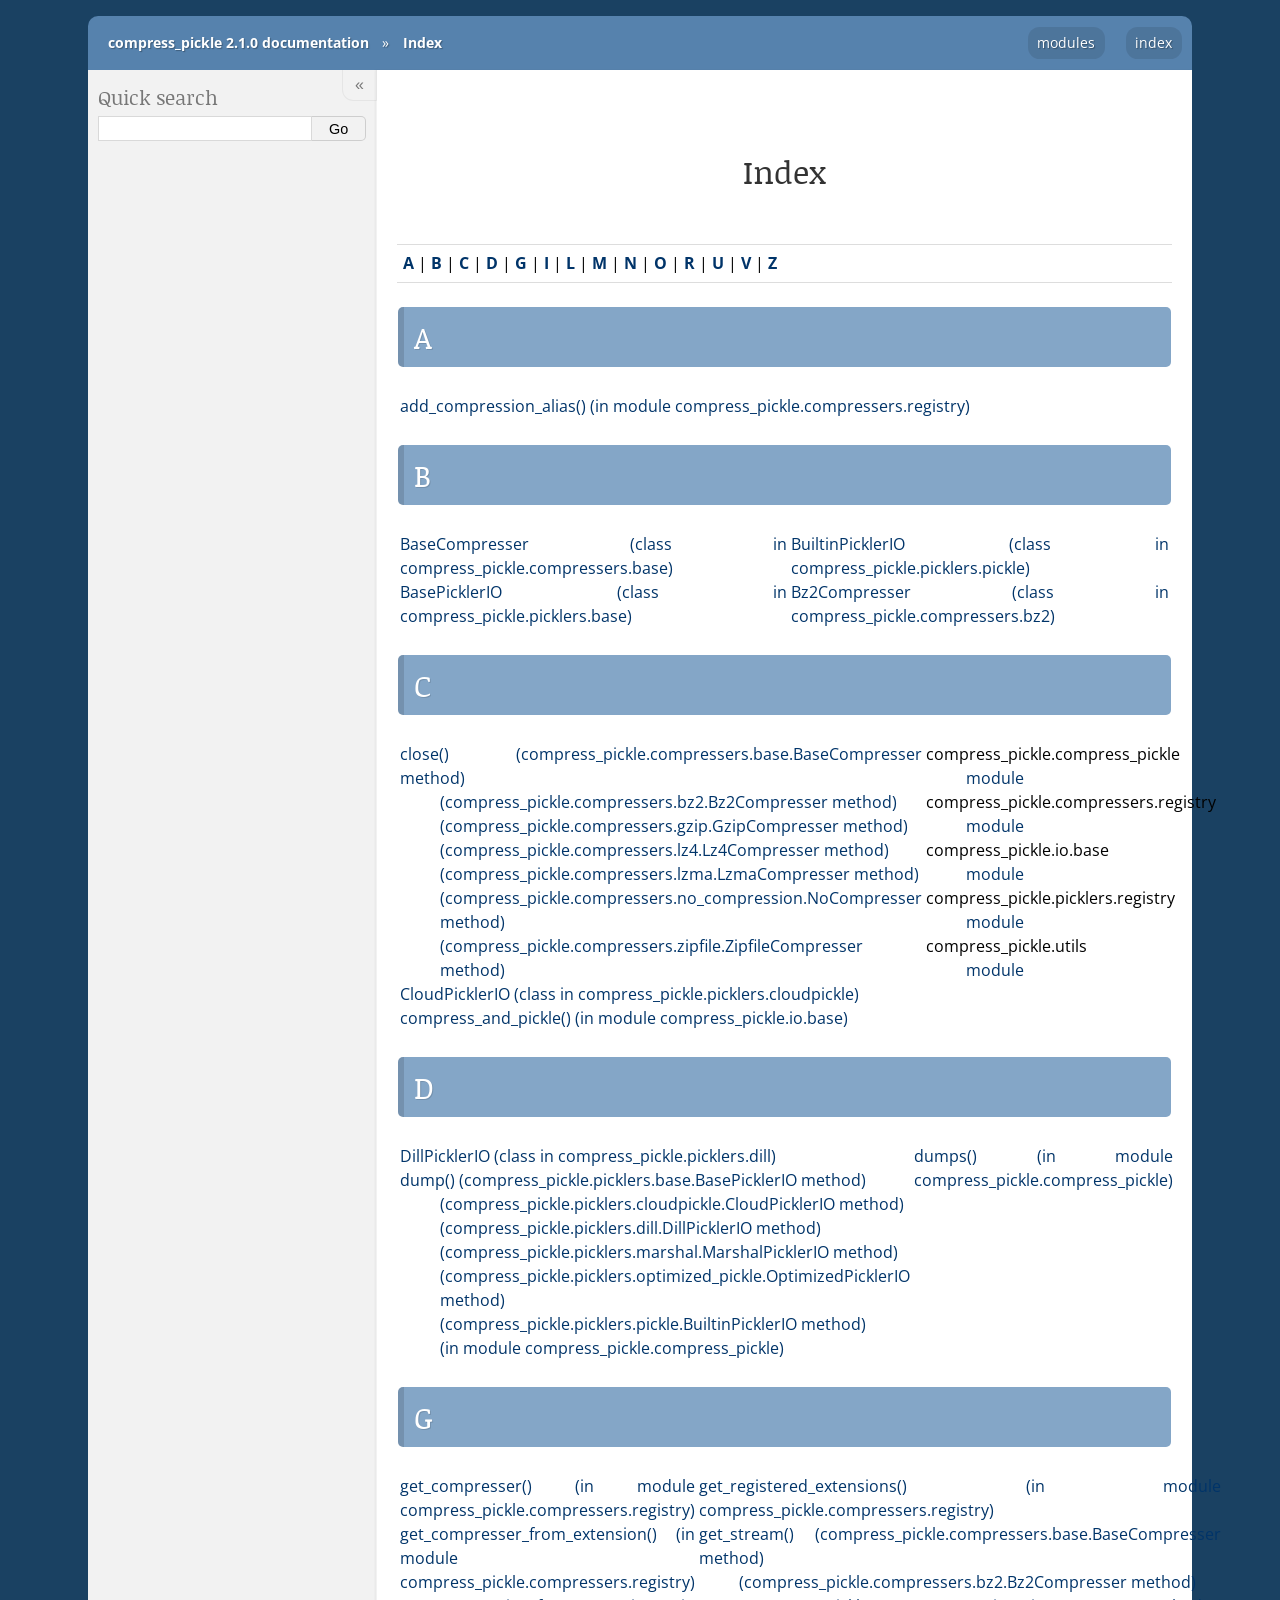
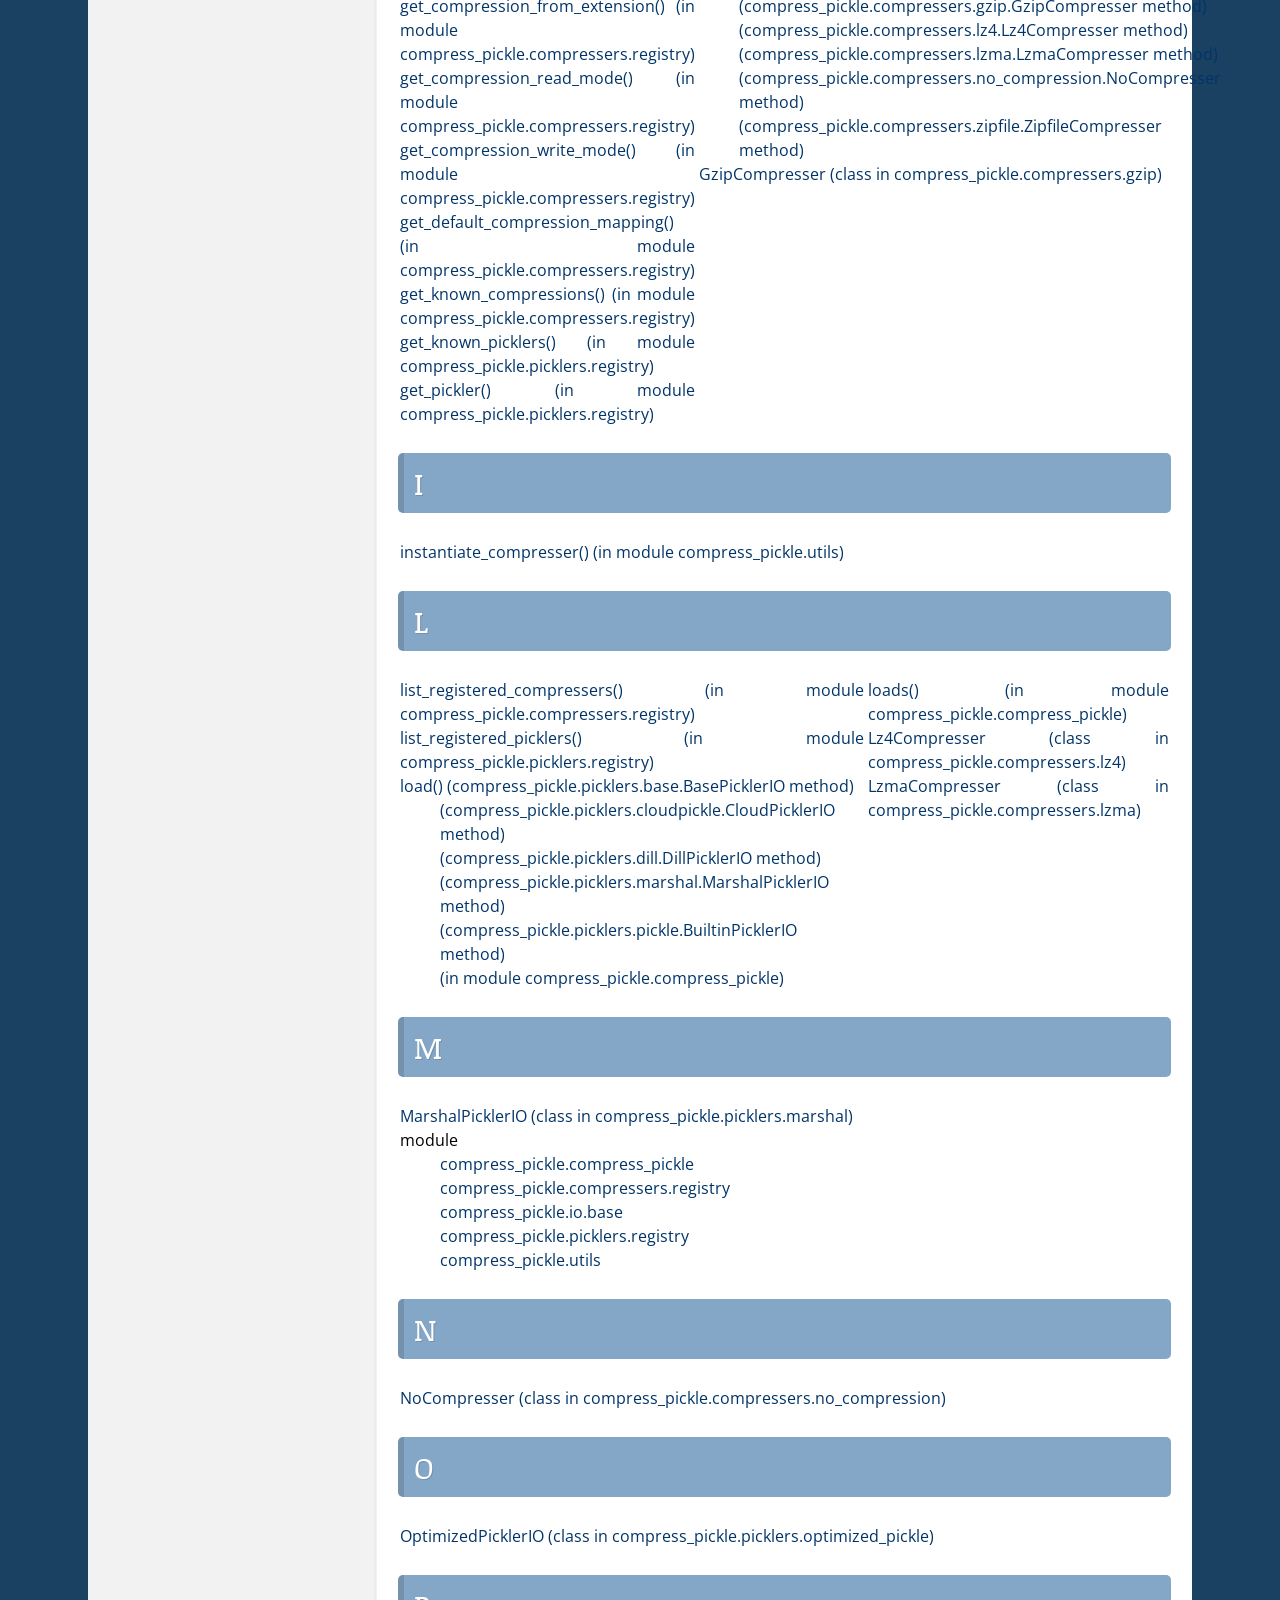
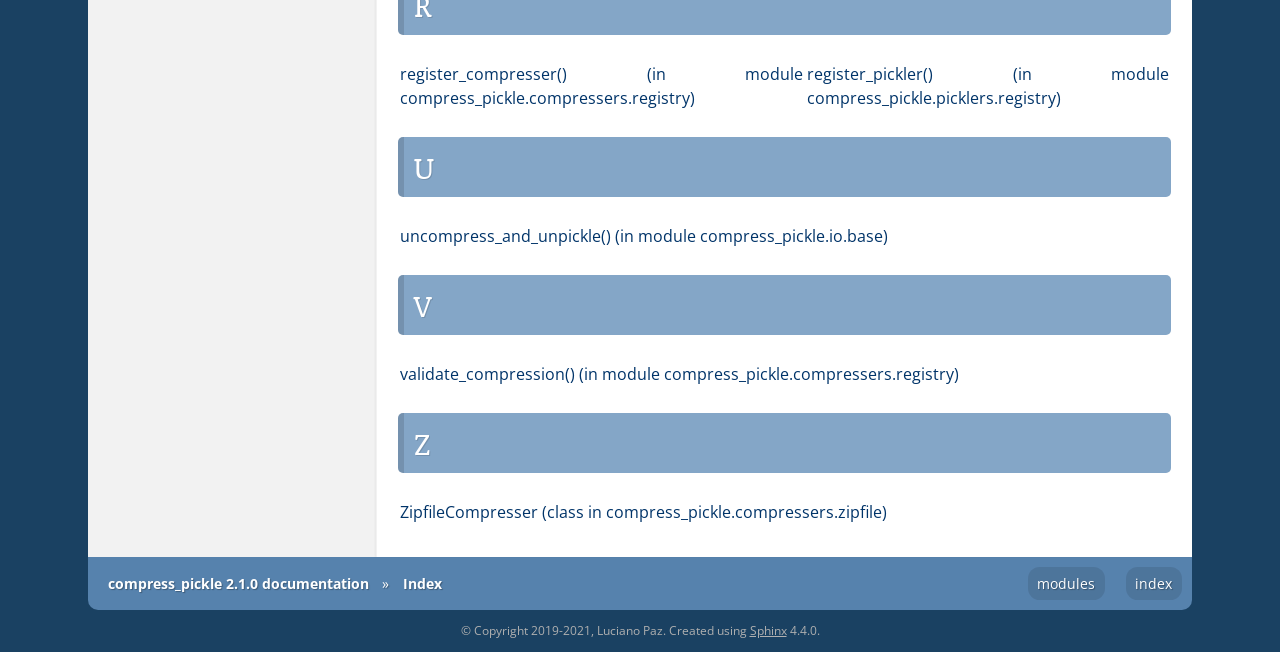
<file: docs/html/genindex.html>
<!DOCTYPE html>

<html>
  <head>
    <meta charset="utf-8" />
    <meta name="viewport" content="width=device-width, initial-scale=1.0" />
    <title>Index &#8212; compress_pickle 2.1.0 documentation</title>
    <link rel="stylesheet" type="text/css" href="_static/pygments.css" />
    <link rel="stylesheet" type="text/css" href="_static/cloud.css" />
    <link rel="stylesheet" href="https://fonts.googleapis.com/css?family=Noticia+Text:400,i,b,bi|Open+Sans:400,i,b,bi|Roboto+Mono:400,i,b,bi&amp;display=swap" type="text/css" />
    
    <script data-url_root="./" id="documentation_options" src="_static/documentation_options.js"></script>
    <script src="_static/jquery.js"></script>
    <script src="_static/underscore.js"></script>
    <script src="_static/doctools.js"></script>

    
    
     
        <script src="_static/jquery.cookie.js"></script>
    

    
     
        <script src="_static/cloud.base.js"></script>
    

    
     
        <script src="_static/cloud.js"></script>
    

    <link rel="index" title="Index" href="#" />
    <link rel="search" title="Search" href="search.html" /> 
        <meta name="viewport" content="width=device-width, initial-scale=1">
  </head><body>
    <div class="relbar-top">
        
    <div class="related" role="navigation" aria-label="related navigation">
      <h3>Navigation</h3>
      <ul>
        <li class="right" style="margin-right: 10px">
          <a href="#" title="General Index"
             accesskey="I">index</a></li>
        <li class="right" >
          <a href="py-modindex.html" title="Python Module Index"
             >modules</a> &nbsp; &nbsp;</li>
    <li><a href="index.html">compress_pickle 2.1.0 documentation</a> &#187;</li>

        <li class="nav-item nav-item-this"><a href="">Index</a></li> 
      </ul>
    </div>
    </div>
  

    <div class="document">
      <div class="documentwrapper">
        <div class="bodywrapper">
          <div class="body" role="main">
            

<h1 id="index">Index</h1>

<div class="genindex-jumpbox">
 <a href="#A"><strong>A</strong></a>
 | <a href="#B"><strong>B</strong></a>
 | <a href="#C"><strong>C</strong></a>
 | <a href="#D"><strong>D</strong></a>
 | <a href="#G"><strong>G</strong></a>
 | <a href="#I"><strong>I</strong></a>
 | <a href="#L"><strong>L</strong></a>
 | <a href="#M"><strong>M</strong></a>
 | <a href="#N"><strong>N</strong></a>
 | <a href="#O"><strong>O</strong></a>
 | <a href="#R"><strong>R</strong></a>
 | <a href="#U"><strong>U</strong></a>
 | <a href="#V"><strong>V</strong></a>
 | <a href="#Z"><strong>Z</strong></a>
 
</div>
<h2 id="A">A</h2>
<table style="width: 100%" class="indextable genindextable"><tr>
  <td style="width: 33%; vertical-align: top;"><ul>
      <li><a href="api/compressers.html#compress_pickle.compressers.registry.add_compression_alias">add_compression_alias() (in module compress_pickle.compressers.registry)</a>
</li>
  </ul></td>
</tr></table>

<h2 id="B">B</h2>
<table style="width: 100%" class="indextable genindextable"><tr>
  <td style="width: 33%; vertical-align: top;"><ul>
      <li><a href="api/compressers.html#compress_pickle.compressers.base.BaseCompresser">BaseCompresser (class in compress_pickle.compressers.base)</a>
</li>
      <li><a href="api/picklers.html#compress_pickle.picklers.base.BasePicklerIO">BasePicklerIO (class in compress_pickle.picklers.base)</a>
</li>
  </ul></td>
  <td style="width: 33%; vertical-align: top;"><ul>
      <li><a href="api/picklers.html#compress_pickle.picklers.pickle.BuiltinPicklerIO">BuiltinPicklerIO (class in compress_pickle.picklers.pickle)</a>
</li>
      <li><a href="api/compressers.html#compress_pickle.compressers.bz2.Bz2Compresser">Bz2Compresser (class in compress_pickle.compressers.bz2)</a>
</li>
  </ul></td>
</tr></table>

<h2 id="C">C</h2>
<table style="width: 100%" class="indextable genindextable"><tr>
  <td style="width: 33%; vertical-align: top;"><ul>
      <li><a href="api/compressers.html#compress_pickle.compressers.base.BaseCompresser.close">close() (compress_pickle.compressers.base.BaseCompresser method)</a>

      <ul>
        <li><a href="api/compressers.html#compress_pickle.compressers.bz2.Bz2Compresser.close">(compress_pickle.compressers.bz2.Bz2Compresser method)</a>
</li>
        <li><a href="api/compressers.html#compress_pickle.compressers.gzip.GzipCompresser.close">(compress_pickle.compressers.gzip.GzipCompresser method)</a>
</li>
        <li><a href="api/compressers.html#compress_pickle.compressers.lz4.Lz4Compresser.close">(compress_pickle.compressers.lz4.Lz4Compresser method)</a>
</li>
        <li><a href="api/compressers.html#compress_pickle.compressers.lzma.LzmaCompresser.close">(compress_pickle.compressers.lzma.LzmaCompresser method)</a>
</li>
        <li><a href="api/compressers.html#compress_pickle.compressers.no_compression.NoCompresser.close">(compress_pickle.compressers.no_compression.NoCompresser method)</a>
</li>
        <li><a href="api/compressers.html#compress_pickle.compressers.zipfile.ZipfileCompresser.close">(compress_pickle.compressers.zipfile.ZipfileCompresser method)</a>
</li>
      </ul></li>
      <li><a href="api/picklers.html#compress_pickle.picklers.cloudpickle.CloudPicklerIO">CloudPicklerIO (class in compress_pickle.picklers.cloudpickle)</a>
</li>
      <li><a href="api/io.html#compress_pickle.io.base.compress_and_pickle">compress_and_pickle() (in module compress_pickle.io.base)</a>
</li>
  </ul></td>
  <td style="width: 33%; vertical-align: top;"><ul>
      <li>
    compress_pickle.compress_pickle

      <ul>
        <li><a href="api/compress_pickle.html#module-compress_pickle.compress_pickle">module</a>
</li>
      </ul></li>
      <li>
    compress_pickle.compressers.registry

      <ul>
        <li><a href="api/compressers.html#module-compress_pickle.compressers.registry">module</a>
</li>
      </ul></li>
      <li>
    compress_pickle.io.base

      <ul>
        <li><a href="api/io.html#module-compress_pickle.io.base">module</a>
</li>
      </ul></li>
      <li>
    compress_pickle.picklers.registry

      <ul>
        <li><a href="api/picklers.html#module-compress_pickle.picklers.registry">module</a>
</li>
      </ul></li>
      <li>
    compress_pickle.utils

      <ul>
        <li><a href="api/utils.html#module-compress_pickle.utils">module</a>
</li>
      </ul></li>
  </ul></td>
</tr></table>

<h2 id="D">D</h2>
<table style="width: 100%" class="indextable genindextable"><tr>
  <td style="width: 33%; vertical-align: top;"><ul>
      <li><a href="api/picklers.html#compress_pickle.picklers.dill.DillPicklerIO">DillPicklerIO (class in compress_pickle.picklers.dill)</a>
</li>
      <li><a href="api/picklers.html#compress_pickle.picklers.base.BasePicklerIO.dump">dump() (compress_pickle.picklers.base.BasePicklerIO method)</a>

      <ul>
        <li><a href="api/picklers.html#compress_pickle.picklers.cloudpickle.CloudPicklerIO.dump">(compress_pickle.picklers.cloudpickle.CloudPicklerIO method)</a>
</li>
        <li><a href="api/picklers.html#compress_pickle.picklers.dill.DillPicklerIO.dump">(compress_pickle.picklers.dill.DillPicklerIO method)</a>
</li>
        <li><a href="api/picklers.html#compress_pickle.picklers.marshal.MarshalPicklerIO.dump">(compress_pickle.picklers.marshal.MarshalPicklerIO method)</a>
</li>
        <li><a href="api/picklers.html#compress_pickle.picklers.optimized_pickle.OptimizedPicklerIO.dump">(compress_pickle.picklers.optimized_pickle.OptimizedPicklerIO method)</a>
</li>
        <li><a href="api/picklers.html#compress_pickle.picklers.pickle.BuiltinPicklerIO.dump">(compress_pickle.picklers.pickle.BuiltinPicklerIO method)</a>
</li>
        <li><a href="api/compress_pickle.html#compress_pickle.compress_pickle.dump">(in module compress_pickle.compress_pickle)</a>
</li>
      </ul></li>
  </ul></td>
  <td style="width: 33%; vertical-align: top;"><ul>
      <li><a href="api/compress_pickle.html#compress_pickle.compress_pickle.dumps">dumps() (in module compress_pickle.compress_pickle)</a>
</li>
  </ul></td>
</tr></table>

<h2 id="G">G</h2>
<table style="width: 100%" class="indextable genindextable"><tr>
  <td style="width: 33%; vertical-align: top;"><ul>
      <li><a href="api/compressers.html#compress_pickle.compressers.registry.get_compresser">get_compresser() (in module compress_pickle.compressers.registry)</a>
</li>
      <li><a href="api/compressers.html#compress_pickle.compressers.registry.get_compresser_from_extension">get_compresser_from_extension() (in module compress_pickle.compressers.registry)</a>
</li>
      <li><a href="api/compressers.html#compress_pickle.compressers.registry.get_compression_from_extension">get_compression_from_extension() (in module compress_pickle.compressers.registry)</a>
</li>
      <li><a href="api/compressers.html#compress_pickle.compressers.registry.get_compression_read_mode">get_compression_read_mode() (in module compress_pickle.compressers.registry)</a>
</li>
      <li><a href="api/compressers.html#compress_pickle.compressers.registry.get_compression_write_mode">get_compression_write_mode() (in module compress_pickle.compressers.registry)</a>
</li>
      <li><a href="api/compressers.html#compress_pickle.compressers.registry.get_default_compression_mapping">get_default_compression_mapping() (in module compress_pickle.compressers.registry)</a>
</li>
      <li><a href="api/compressers.html#compress_pickle.compressers.registry.get_known_compressions">get_known_compressions() (in module compress_pickle.compressers.registry)</a>
</li>
      <li><a href="api/picklers.html#compress_pickle.picklers.registry.get_known_picklers">get_known_picklers() (in module compress_pickle.picklers.registry)</a>
</li>
      <li><a href="api/picklers.html#compress_pickle.picklers.registry.get_pickler">get_pickler() (in module compress_pickle.picklers.registry)</a>
</li>
  </ul></td>
  <td style="width: 33%; vertical-align: top;"><ul>
      <li><a href="api/compressers.html#compress_pickle.compressers.registry.get_registered_extensions">get_registered_extensions() (in module compress_pickle.compressers.registry)</a>
</li>
      <li><a href="api/compressers.html#compress_pickle.compressers.base.BaseCompresser.get_stream">get_stream() (compress_pickle.compressers.base.BaseCompresser method)</a>

      <ul>
        <li><a href="api/compressers.html#compress_pickle.compressers.bz2.Bz2Compresser.get_stream">(compress_pickle.compressers.bz2.Bz2Compresser method)</a>
</li>
        <li><a href="api/compressers.html#compress_pickle.compressers.gzip.GzipCompresser.get_stream">(compress_pickle.compressers.gzip.GzipCompresser method)</a>
</li>
        <li><a href="api/compressers.html#compress_pickle.compressers.lz4.Lz4Compresser.get_stream">(compress_pickle.compressers.lz4.Lz4Compresser method)</a>
</li>
        <li><a href="api/compressers.html#compress_pickle.compressers.lzma.LzmaCompresser.get_stream">(compress_pickle.compressers.lzma.LzmaCompresser method)</a>
</li>
        <li><a href="api/compressers.html#compress_pickle.compressers.no_compression.NoCompresser.get_stream">(compress_pickle.compressers.no_compression.NoCompresser method)</a>
</li>
        <li><a href="api/compressers.html#compress_pickle.compressers.zipfile.ZipfileCompresser.get_stream">(compress_pickle.compressers.zipfile.ZipfileCompresser method)</a>
</li>
      </ul></li>
      <li><a href="api/compressers.html#compress_pickle.compressers.gzip.GzipCompresser">GzipCompresser (class in compress_pickle.compressers.gzip)</a>
</li>
  </ul></td>
</tr></table>

<h2 id="I">I</h2>
<table style="width: 100%" class="indextable genindextable"><tr>
  <td style="width: 33%; vertical-align: top;"><ul>
      <li><a href="api/utils.html#compress_pickle.utils.instantiate_compresser">instantiate_compresser() (in module compress_pickle.utils)</a>
</li>
  </ul></td>
</tr></table>

<h2 id="L">L</h2>
<table style="width: 100%" class="indextable genindextable"><tr>
  <td style="width: 33%; vertical-align: top;"><ul>
      <li><a href="api/compressers.html#compress_pickle.compressers.registry.list_registered_compressers">list_registered_compressers() (in module compress_pickle.compressers.registry)</a>
</li>
      <li><a href="api/picklers.html#compress_pickle.picklers.registry.list_registered_picklers">list_registered_picklers() (in module compress_pickle.picklers.registry)</a>
</li>
      <li><a href="api/picklers.html#compress_pickle.picklers.base.BasePicklerIO.load">load() (compress_pickle.picklers.base.BasePicklerIO method)</a>

      <ul>
        <li><a href="api/picklers.html#compress_pickle.picklers.cloudpickle.CloudPicklerIO.load">(compress_pickle.picklers.cloudpickle.CloudPicklerIO method)</a>
</li>
        <li><a href="api/picklers.html#compress_pickle.picklers.dill.DillPicklerIO.load">(compress_pickle.picklers.dill.DillPicklerIO method)</a>
</li>
        <li><a href="api/picklers.html#compress_pickle.picklers.marshal.MarshalPicklerIO.load">(compress_pickle.picklers.marshal.MarshalPicklerIO method)</a>
</li>
        <li><a href="api/picklers.html#compress_pickle.picklers.pickle.BuiltinPicklerIO.load">(compress_pickle.picklers.pickle.BuiltinPicklerIO method)</a>
</li>
        <li><a href="api/compress_pickle.html#compress_pickle.compress_pickle.load">(in module compress_pickle.compress_pickle)</a>
</li>
      </ul></li>
  </ul></td>
  <td style="width: 33%; vertical-align: top;"><ul>
      <li><a href="api/compress_pickle.html#compress_pickle.compress_pickle.loads">loads() (in module compress_pickle.compress_pickle)</a>
</li>
      <li><a href="api/compressers.html#compress_pickle.compressers.lz4.Lz4Compresser">Lz4Compresser (class in compress_pickle.compressers.lz4)</a>
</li>
      <li><a href="api/compressers.html#compress_pickle.compressers.lzma.LzmaCompresser">LzmaCompresser (class in compress_pickle.compressers.lzma)</a>
</li>
  </ul></td>
</tr></table>

<h2 id="M">M</h2>
<table style="width: 100%" class="indextable genindextable"><tr>
  <td style="width: 33%; vertical-align: top;"><ul>
      <li><a href="api/picklers.html#compress_pickle.picklers.marshal.MarshalPicklerIO">MarshalPicklerIO (class in compress_pickle.picklers.marshal)</a>
</li>
      <li>
    module

      <ul>
        <li><a href="api/compress_pickle.html#module-compress_pickle.compress_pickle">compress_pickle.compress_pickle</a>
</li>
        <li><a href="api/compressers.html#module-compress_pickle.compressers.registry">compress_pickle.compressers.registry</a>
</li>
        <li><a href="api/io.html#module-compress_pickle.io.base">compress_pickle.io.base</a>
</li>
        <li><a href="api/picklers.html#module-compress_pickle.picklers.registry">compress_pickle.picklers.registry</a>
</li>
        <li><a href="api/utils.html#module-compress_pickle.utils">compress_pickle.utils</a>
</li>
      </ul></li>
  </ul></td>
</tr></table>

<h2 id="N">N</h2>
<table style="width: 100%" class="indextable genindextable"><tr>
  <td style="width: 33%; vertical-align: top;"><ul>
      <li><a href="api/compressers.html#compress_pickle.compressers.no_compression.NoCompresser">NoCompresser (class in compress_pickle.compressers.no_compression)</a>
</li>
  </ul></td>
</tr></table>

<h2 id="O">O</h2>
<table style="width: 100%" class="indextable genindextable"><tr>
  <td style="width: 33%; vertical-align: top;"><ul>
      <li><a href="api/picklers.html#compress_pickle.picklers.optimized_pickle.OptimizedPicklerIO">OptimizedPicklerIO (class in compress_pickle.picklers.optimized_pickle)</a>
</li>
  </ul></td>
</tr></table>

<h2 id="R">R</h2>
<table style="width: 100%" class="indextable genindextable"><tr>
  <td style="width: 33%; vertical-align: top;"><ul>
      <li><a href="api/compressers.html#compress_pickle.compressers.registry.register_compresser">register_compresser() (in module compress_pickle.compressers.registry)</a>
</li>
  </ul></td>
  <td style="width: 33%; vertical-align: top;"><ul>
      <li><a href="api/picklers.html#compress_pickle.picklers.registry.register_pickler">register_pickler() (in module compress_pickle.picklers.registry)</a>
</li>
  </ul></td>
</tr></table>

<h2 id="U">U</h2>
<table style="width: 100%" class="indextable genindextable"><tr>
  <td style="width: 33%; vertical-align: top;"><ul>
      <li><a href="api/io.html#compress_pickle.io.base.uncompress_and_unpickle">uncompress_and_unpickle() (in module compress_pickle.io.base)</a>
</li>
  </ul></td>
</tr></table>

<h2 id="V">V</h2>
<table style="width: 100%" class="indextable genindextable"><tr>
  <td style="width: 33%; vertical-align: top;"><ul>
      <li><a href="api/compressers.html#compress_pickle.compressers.registry.validate_compression">validate_compression() (in module compress_pickle.compressers.registry)</a>
</li>
  </ul></td>
</tr></table>

<h2 id="Z">Z</h2>
<table style="width: 100%" class="indextable genindextable"><tr>
  <td style="width: 33%; vertical-align: top;"><ul>
      <li><a href="api/compressers.html#compress_pickle.compressers.zipfile.ZipfileCompresser">ZipfileCompresser (class in compress_pickle.compressers.zipfile)</a>
</li>
  </ul></td>
</tr></table>



            <div class="clearer"></div>
          </div>
        </div>
      </div>
      <div class="sphinxsidebar" role="navigation" aria-label="main navigation">
        <div class="sphinxsidebarwrapper">
<div id="searchbox" style="display: none" role="search">
  <h3 id="searchlabel">Quick search</h3>
    <div class="searchformwrapper">
    <form class="search" action="search.html" method="get">
      <input type="text" name="q" aria-labelledby="searchlabel" autocomplete="off" autocorrect="off" autocapitalize="off" spellcheck="false"/>
      <input type="submit" value="Go" />
    </form>
    </div>
</div>
<script>$('#searchbox').show(0);</script>
        </div>
      </div>
    
    
        <div class="sidebar-toggle-group no-js">
            
            <button class="sidebar-toggle" id="sidebar-hide" title="Hide the sidebar menu">
                 «
                <span class="show-for-small">hide menu</span>
                
            </button>
            <button class="sidebar-toggle" id="sidebar-show" title="Show the sidebar menu">
                
                <span class="show-for-small">menu</span>
                <span class="hide-for-small">sidebar</span>
                 »
            </button>
        </div>
    
      <div class="clearer"></div>
    </div>
    <div class="relbar-bottom">
        
    <div class="related" role="navigation" aria-label="related navigation">
      <h3>Navigation</h3>
      <ul>
        <li class="right" style="margin-right: 10px">
          <a href="#" title="General Index"
             >index</a></li>
        <li class="right" >
          <a href="py-modindex.html" title="Python Module Index"
             >modules</a> &nbsp; &nbsp;</li>
    <li><a href="index.html">compress_pickle 2.1.0 documentation</a> &#187;</li>

        <li class="nav-item nav-item-this"><a href="">Index</a></li> 
      </ul>
    </div>
    </div>

    <div class="footer" role="contentinfo">
        &#169; Copyright 2019-2021, Luciano Paz.
      Created using <a href="https://www.sphinx-doc.org/">Sphinx</a> 4.4.0.
    </div>
    <!-- cloud_sptheme 1.4 -->
  </body>
</html>
</file>
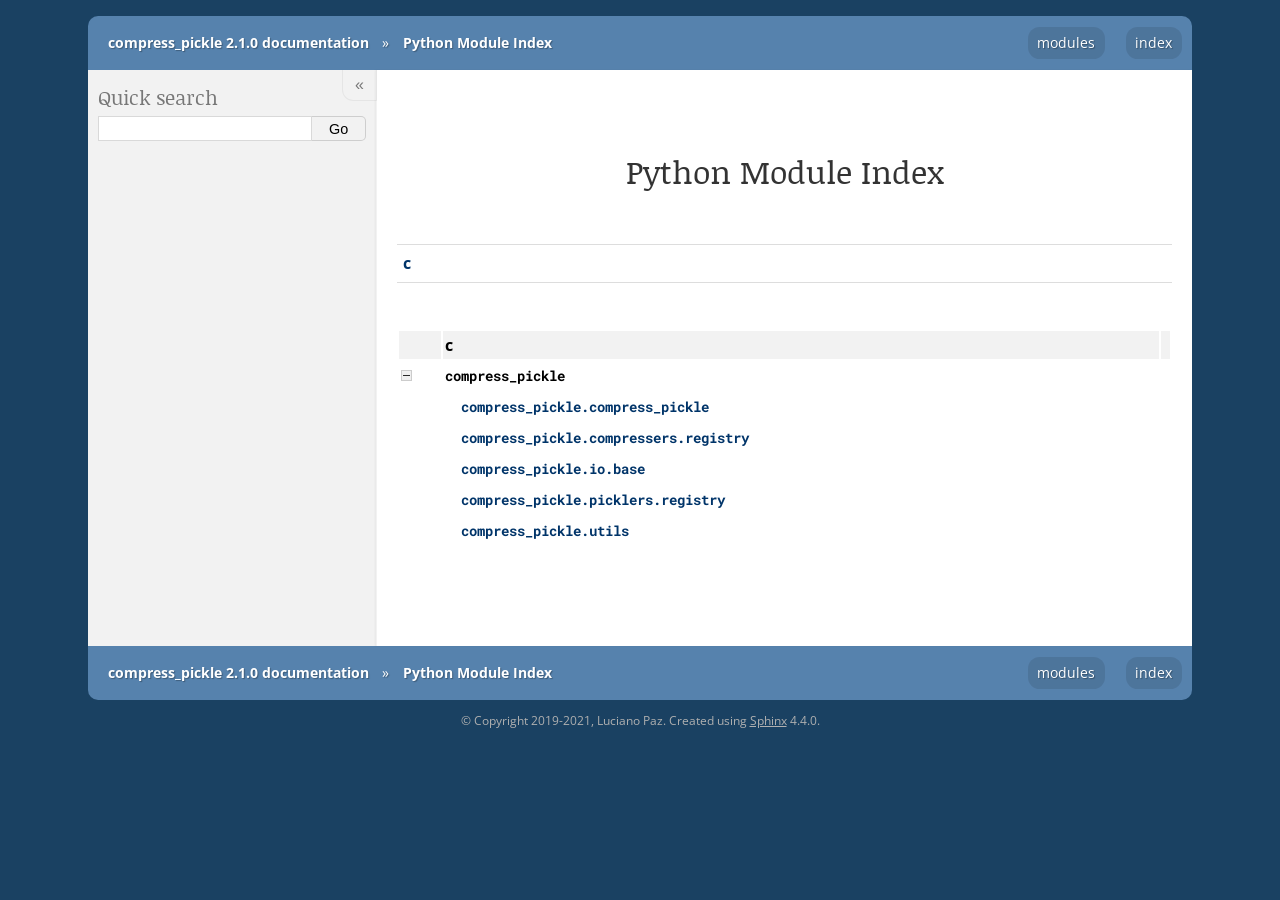
<file: docs/html/py-modindex.html>
<!DOCTYPE html>

<html>
  <head>
    <meta charset="utf-8" />
    <meta name="viewport" content="width=device-width, initial-scale=1.0" />
    <title>Python Module Index &#8212; compress_pickle 2.1.0 documentation</title>
    <link rel="stylesheet" type="text/css" href="_static/pygments.css" />
    <link rel="stylesheet" type="text/css" href="_static/cloud.css" />
    <link rel="stylesheet" href="https://fonts.googleapis.com/css?family=Noticia+Text:400,i,b,bi|Open+Sans:400,i,b,bi|Roboto+Mono:400,i,b,bi&amp;display=swap" type="text/css" />
    
    <script data-url_root="./" id="documentation_options" src="_static/documentation_options.js"></script>
    <script src="_static/jquery.js"></script>
    <script src="_static/underscore.js"></script>
    <script src="_static/doctools.js"></script>

    
    
     
        <script src="_static/jquery.cookie.js"></script>
    

    
     
        <script src="_static/cloud.base.js"></script>
    

    
     
        <script src="_static/cloud.js"></script>
    

    <link rel="index" title="Index" href="genindex.html" />
    <link rel="search" title="Search" href="search.html" />
 
        <meta name="viewport" content="width=device-width, initial-scale=1">


  </head><body>
    <div class="relbar-top">
        
    <div class="related" role="navigation" aria-label="related navigation">
      <h3>Navigation</h3>
      <ul>
        <li class="right" style="margin-right: 10px">
          <a href="genindex.html" title="General Index"
             accesskey="I">index</a></li>
        <li class="right" >
          <a href="#" title="Python Module Index"
             >modules</a> &nbsp; &nbsp;</li>
    <li><a href="index.html">compress_pickle 2.1.0 documentation</a> &#187;</li>

        <li class="nav-item nav-item-this"><a href="">Python Module Index</a></li> 
      </ul>
    </div>
    </div>
  

    <div class="document">
      <div class="documentwrapper">
        <div class="bodywrapper">
          <div class="body" role="main">
            

   <h1>Python Module Index</h1>

   <div class="modindex-jumpbox">
   <a href="#cap-c"><strong>c</strong></a>
   </div>

   <table class="indextable modindextable">
     <tr class="pcap"><td></td><td>&#160;</td><td></td></tr>
     <tr class="cap" id="cap-c"><td></td><td>
       <strong>c</strong></td><td></td></tr>
     <tr>
       <td><img src="_static/minus.png" class="toggler"
              id="toggle-1" style="display: none" alt="-" /></td>
       <td>
       <code class="xref">compress_pickle</code></td><td>
       <em></em></td></tr>
     <tr class="cg-1">
       <td></td>
       <td>&#160;&#160;&#160;
       <a href="api/compress_pickle.html#module-compress_pickle.compress_pickle"><code class="xref">compress_pickle.compress_pickle</code></a></td><td>
       <em></em></td></tr>
     <tr class="cg-1">
       <td></td>
       <td>&#160;&#160;&#160;
       <a href="api/compressers.html#module-compress_pickle.compressers.registry"><code class="xref">compress_pickle.compressers.registry</code></a></td><td>
       <em></em></td></tr>
     <tr class="cg-1">
       <td></td>
       <td>&#160;&#160;&#160;
       <a href="api/io.html#module-compress_pickle.io.base"><code class="xref">compress_pickle.io.base</code></a></td><td>
       <em></em></td></tr>
     <tr class="cg-1">
       <td></td>
       <td>&#160;&#160;&#160;
       <a href="api/picklers.html#module-compress_pickle.picklers.registry"><code class="xref">compress_pickle.picklers.registry</code></a></td><td>
       <em></em></td></tr>
     <tr class="cg-1">
       <td></td>
       <td>&#160;&#160;&#160;
       <a href="api/utils.html#module-compress_pickle.utils"><code class="xref">compress_pickle.utils</code></a></td><td>
       <em></em></td></tr>
   </table>


            <div class="clearer"></div>
          </div>
        </div>
      </div>
      <div class="sphinxsidebar" role="navigation" aria-label="main navigation">
        <div class="sphinxsidebarwrapper">
<div id="searchbox" style="display: none" role="search">
  <h3 id="searchlabel">Quick search</h3>
    <div class="searchformwrapper">
    <form class="search" action="search.html" method="get">
      <input type="text" name="q" aria-labelledby="searchlabel" autocomplete="off" autocorrect="off" autocapitalize="off" spellcheck="false"/>
      <input type="submit" value="Go" />
    </form>
    </div>
</div>
<script>$('#searchbox').show(0);</script>
        </div>
      </div>
    
    
        <div class="sidebar-toggle-group no-js">
            
            <button class="sidebar-toggle" id="sidebar-hide" title="Hide the sidebar menu">
                 «
                <span class="show-for-small">hide menu</span>
                
            </button>
            <button class="sidebar-toggle" id="sidebar-show" title="Show the sidebar menu">
                
                <span class="show-for-small">menu</span>
                <span class="hide-for-small">sidebar</span>
                 »
            </button>
        </div>
    
      <div class="clearer"></div>
    </div>
    <div class="relbar-bottom">
        
    <div class="related" role="navigation" aria-label="related navigation">
      <h3>Navigation</h3>
      <ul>
        <li class="right" style="margin-right: 10px">
          <a href="genindex.html" title="General Index"
             >index</a></li>
        <li class="right" >
          <a href="#" title="Python Module Index"
             >modules</a> &nbsp; &nbsp;</li>
    <li><a href="index.html">compress_pickle 2.1.0 documentation</a> &#187;</li>

        <li class="nav-item nav-item-this"><a href="">Python Module Index</a></li> 
      </ul>
    </div>
    </div>

    <div class="footer" role="contentinfo">
        &#169; Copyright 2019-2021, Luciano Paz.
      Created using <a href="https://www.sphinx-doc.org/">Sphinx</a> 4.4.0.
    </div>
    <!-- cloud_sptheme 1.4 -->
  </body>
</html>
</file>
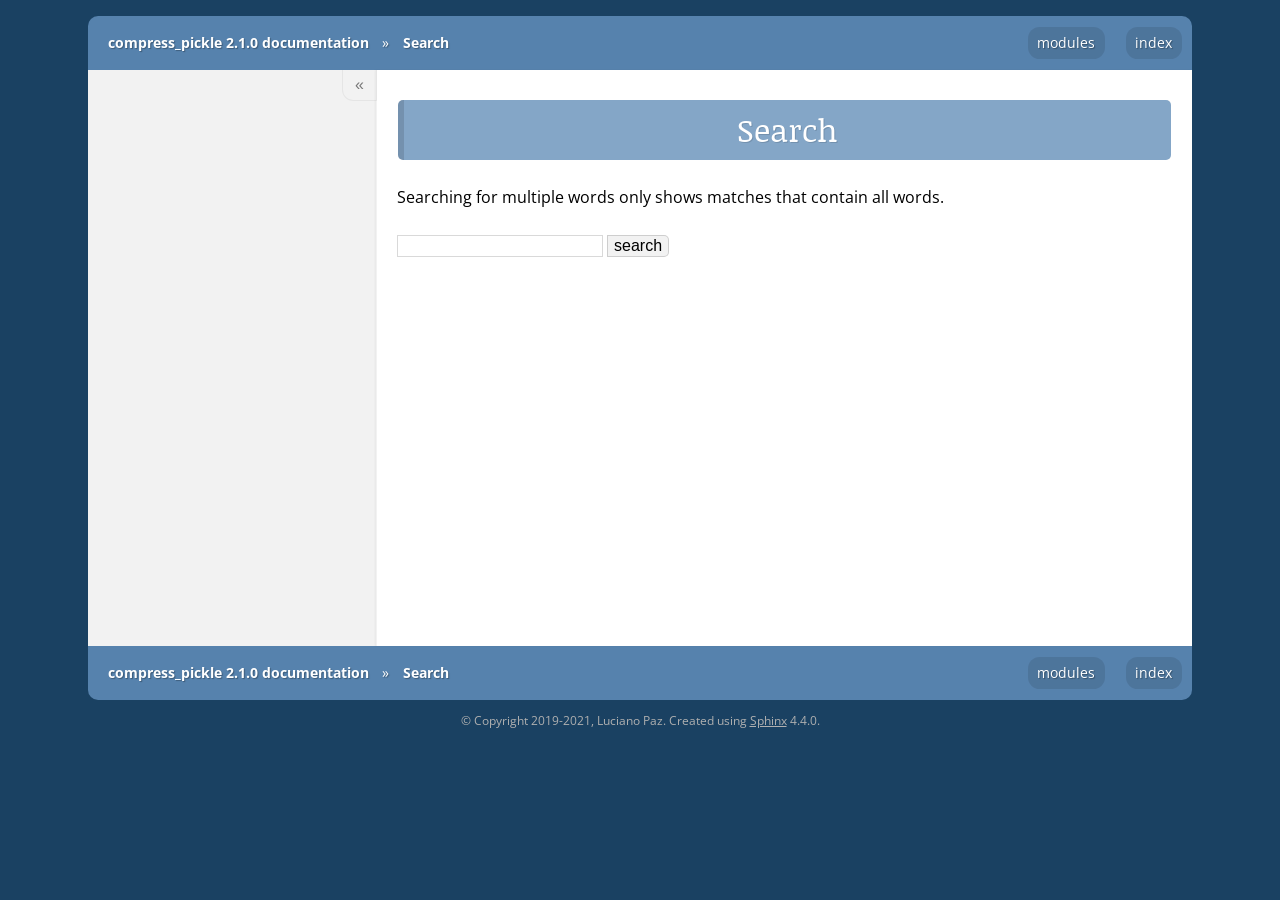
<file: docs/html/search.html>
<!DOCTYPE html>

<html>
  <head>
    <meta charset="utf-8" />
    <meta name="viewport" content="width=device-width, initial-scale=1.0" />
    <title>Search &#8212; compress_pickle 2.1.0 documentation</title>
    <link rel="stylesheet" type="text/css" href="_static/pygments.css" />
    <link rel="stylesheet" type="text/css" href="_static/cloud.css" />
    <link rel="stylesheet" href="https://fonts.googleapis.com/css?family=Noticia+Text:400,i,b,bi|Open+Sans:400,i,b,bi|Roboto+Mono:400,i,b,bi&amp;display=swap" type="text/css" />
    
    
    <script data-url_root="./" id="documentation_options" src="_static/documentation_options.js"></script>
    <script src="_static/jquery.js"></script>
    <script src="_static/underscore.js"></script>
    <script src="_static/doctools.js"></script>

    
    
     
        <script src="_static/jquery.cookie.js"></script>
    

    
     
        <script src="_static/cloud.base.js"></script>
    

    
     
        <script src="_static/cloud.js"></script>
    

    <script src="_static/searchtools.js"></script>
    <script src="_static/language_data.js"></script>
    <link rel="index" title="Index" href="genindex.html" />
    <link rel="search" title="Search" href="#" />
  <script src="searchindex.js" defer></script>
   
        <meta name="viewport" content="width=device-width, initial-scale=1">

  </head><body>
    <div class="relbar-top">
        
    <div class="related" role="navigation" aria-label="related navigation">
      <h3>Navigation</h3>
      <ul>
        <li class="right" style="margin-right: 10px">
          <a href="genindex.html" title="General Index"
             accesskey="I">index</a></li>
        <li class="right" >
          <a href="py-modindex.html" title="Python Module Index"
             >modules</a> &nbsp; &nbsp;</li>
    <li><a href="index.html">compress_pickle 2.1.0 documentation</a> &#187;</li>

        <li class="nav-item nav-item-this"><a href="">Search</a></li> 
      </ul>
    </div>
    </div>
  

    <div class="document">
      <div class="documentwrapper">
        <div class="bodywrapper">
          <div class="body" role="main">
            
  <h1 id="search-documentation">Search</h1>
  
  <noscript>
  <div class="admonition warning">
  <p>
    Please activate JavaScript to enable the search
    functionality.
  </p>
  </div>
  </noscript>
  
  
  <p>
    Searching for multiple words only shows matches that contain
    all words.
  </p>
  
  
  <form action="" method="get">
    <input type="text" name="q" aria-labelledby="search-documentation" value="" autocomplete="off" autocorrect="off" autocapitalize="off" spellcheck="false"/>
    <input type="submit" value="search" />
    <span id="search-progress" style="padding-left: 10px"></span>
  </form>
  
  
  
  <div id="search-results">
  
  </div>
  

            <div class="clearer"></div>
          </div>
        </div>
      </div>
      <div class="sphinxsidebar" role="navigation" aria-label="main navigation">
        <div class="sphinxsidebarwrapper">
        </div>
      </div>
    
    
        <div class="sidebar-toggle-group no-js">
            
            <button class="sidebar-toggle" id="sidebar-hide" title="Hide the sidebar menu">
                 «
                <span class="show-for-small">hide menu</span>
                
            </button>
            <button class="sidebar-toggle" id="sidebar-show" title="Show the sidebar menu">
                
                <span class="show-for-small">menu</span>
                <span class="hide-for-small">sidebar</span>
                 »
            </button>
        </div>
    
      <div class="clearer"></div>
    </div>
    <div class="relbar-bottom">
        
    <div class="related" role="navigation" aria-label="related navigation">
      <h3>Navigation</h3>
      <ul>
        <li class="right" style="margin-right: 10px">
          <a href="genindex.html" title="General Index"
             >index</a></li>
        <li class="right" >
          <a href="py-modindex.html" title="Python Module Index"
             >modules</a> &nbsp; &nbsp;</li>
    <li><a href="index.html">compress_pickle 2.1.0 documentation</a> &#187;</li>

        <li class="nav-item nav-item-this"><a href="">Search</a></li> 
      </ul>
    </div>
    </div>

    <div class="footer" role="contentinfo">
        &#169; Copyright 2019-2021, Luciano Paz.
      Created using <a href="https://www.sphinx-doc.org/">Sphinx</a> 4.4.0.
    </div>
    <!-- cloud_sptheme 1.4 -->
  </body>
</html>
</file>
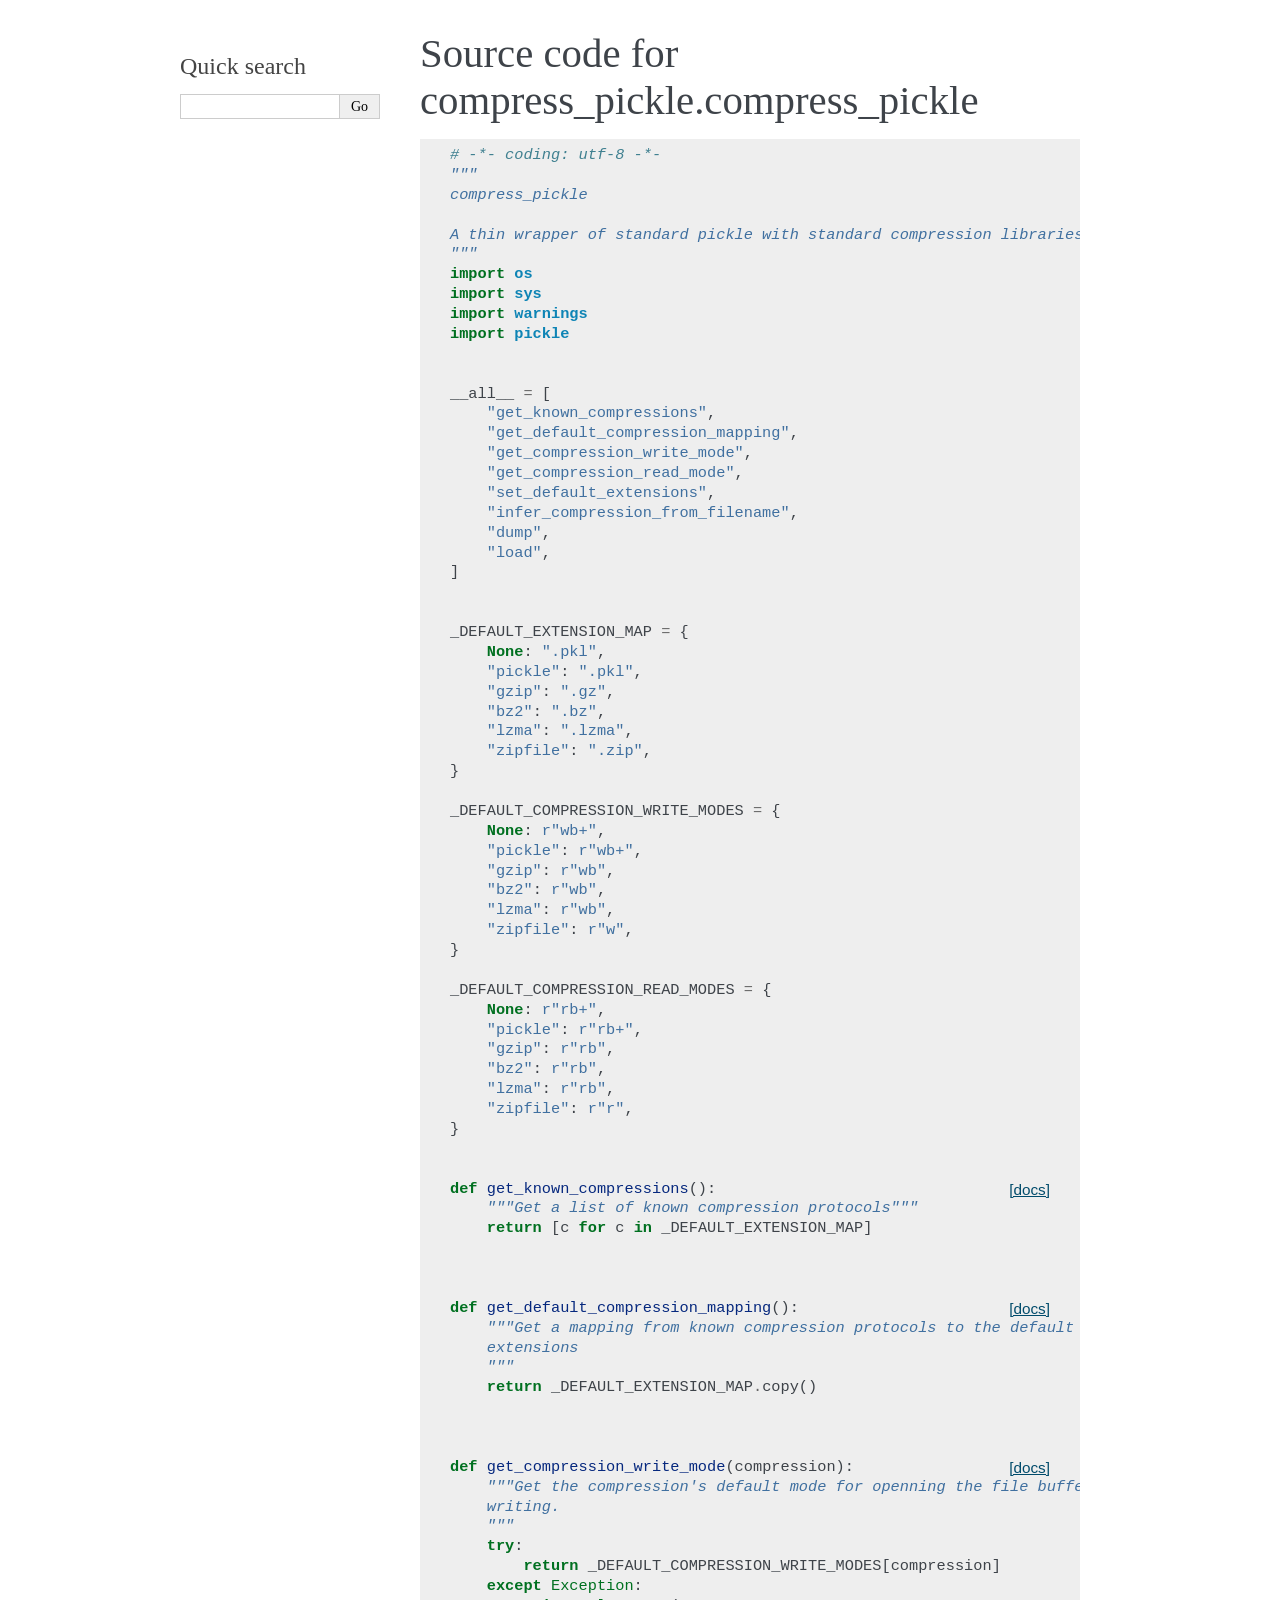
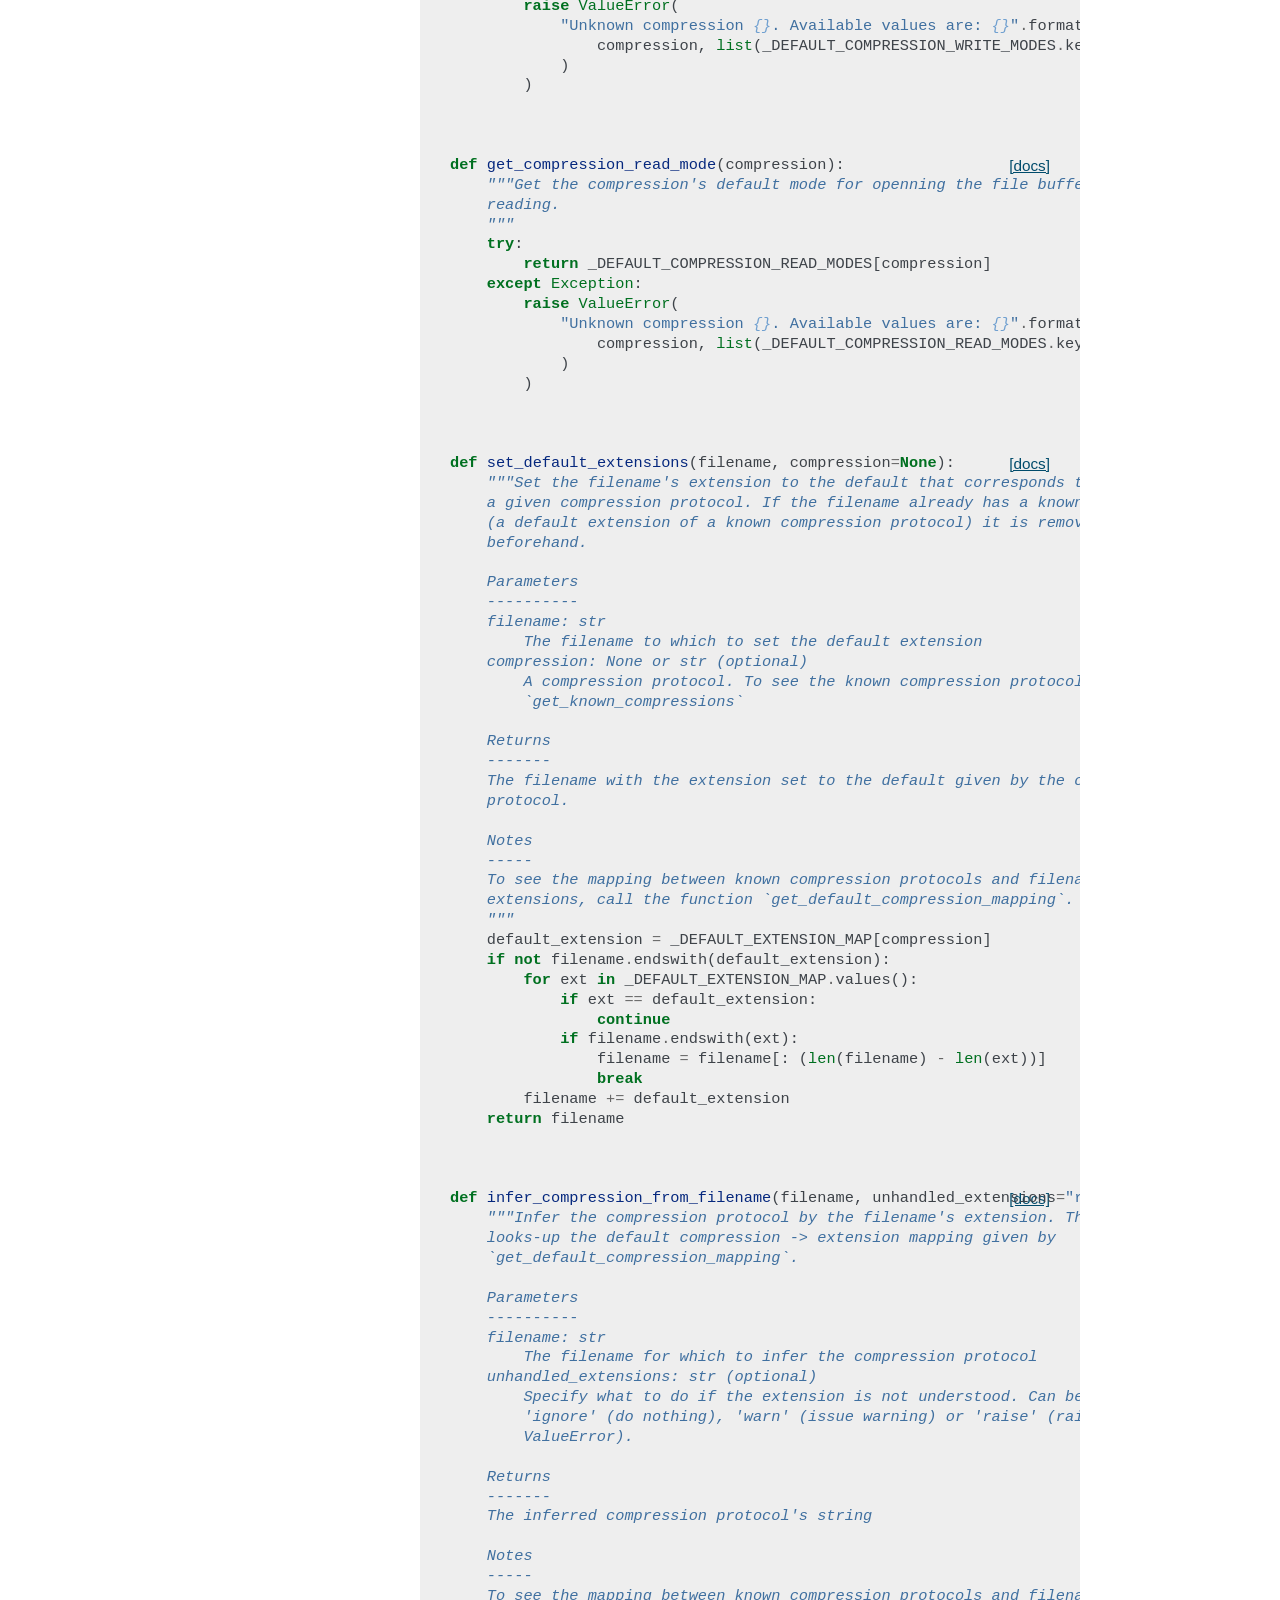
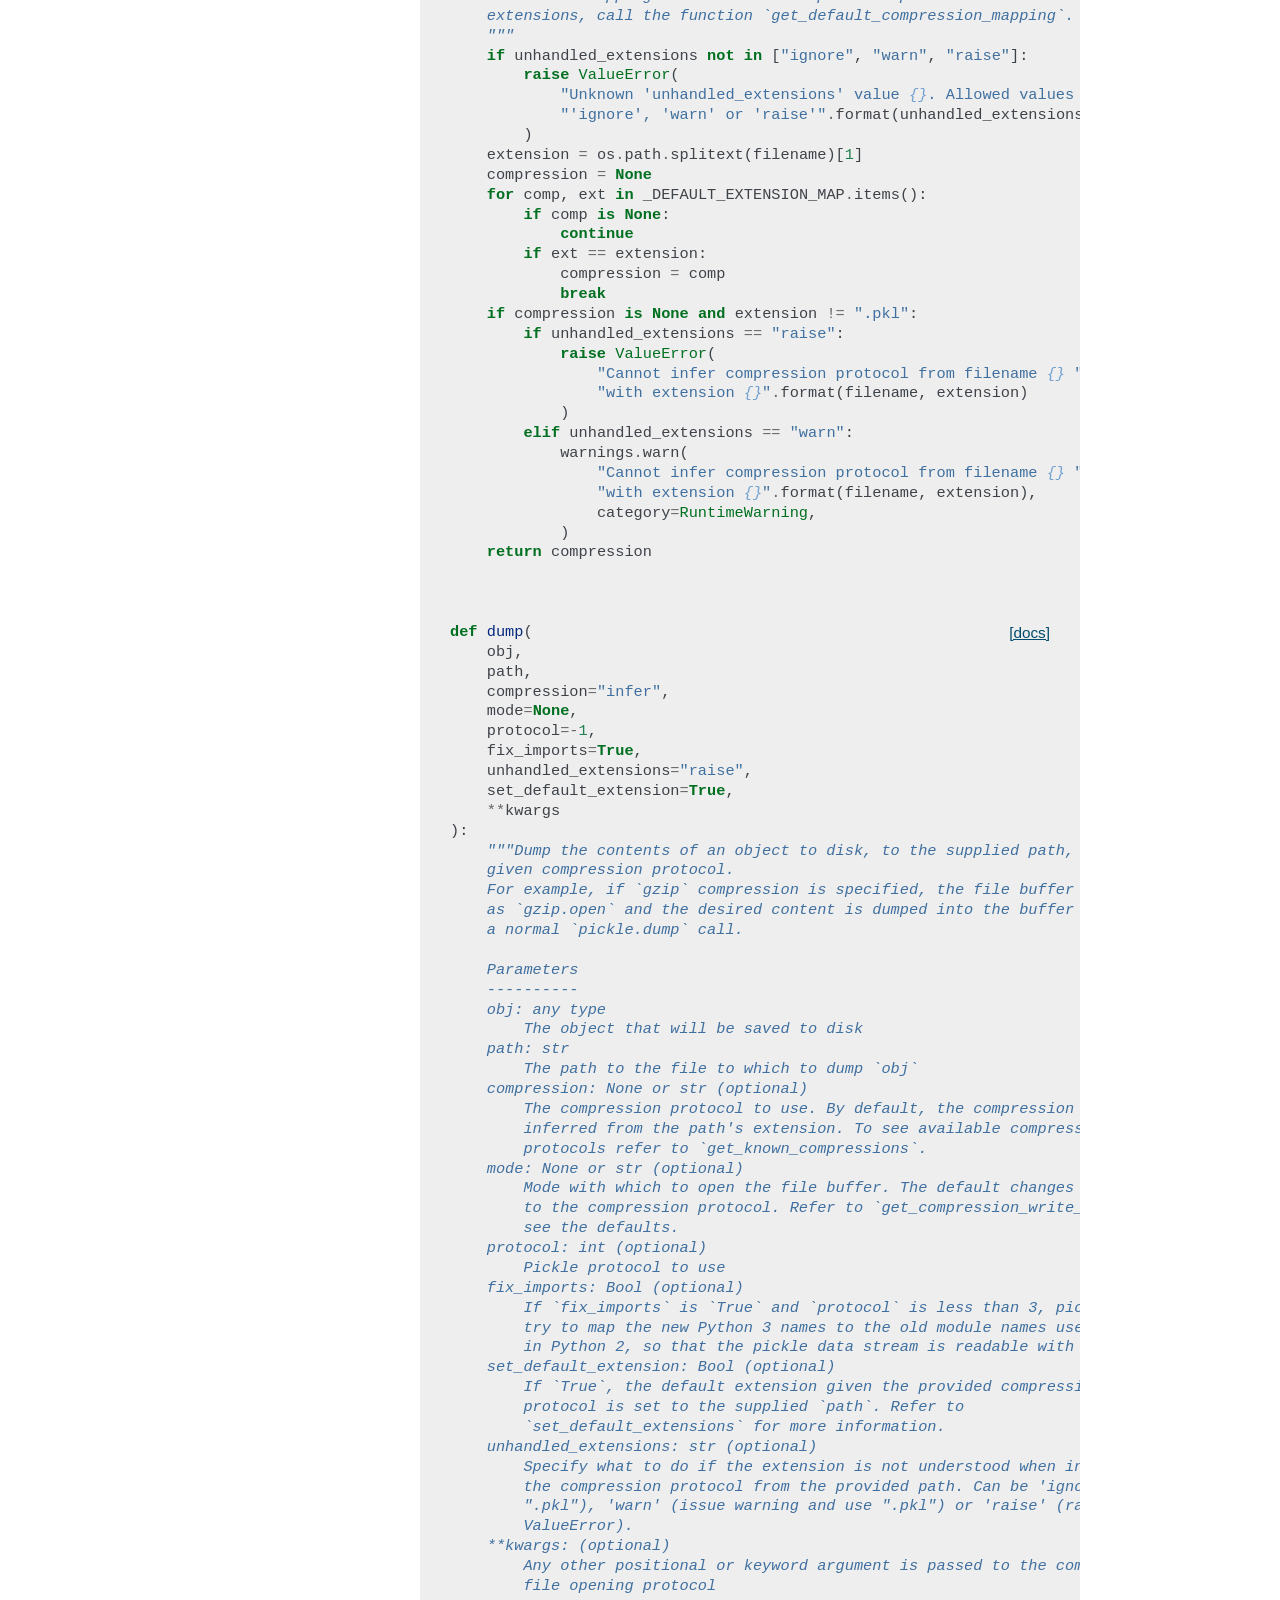
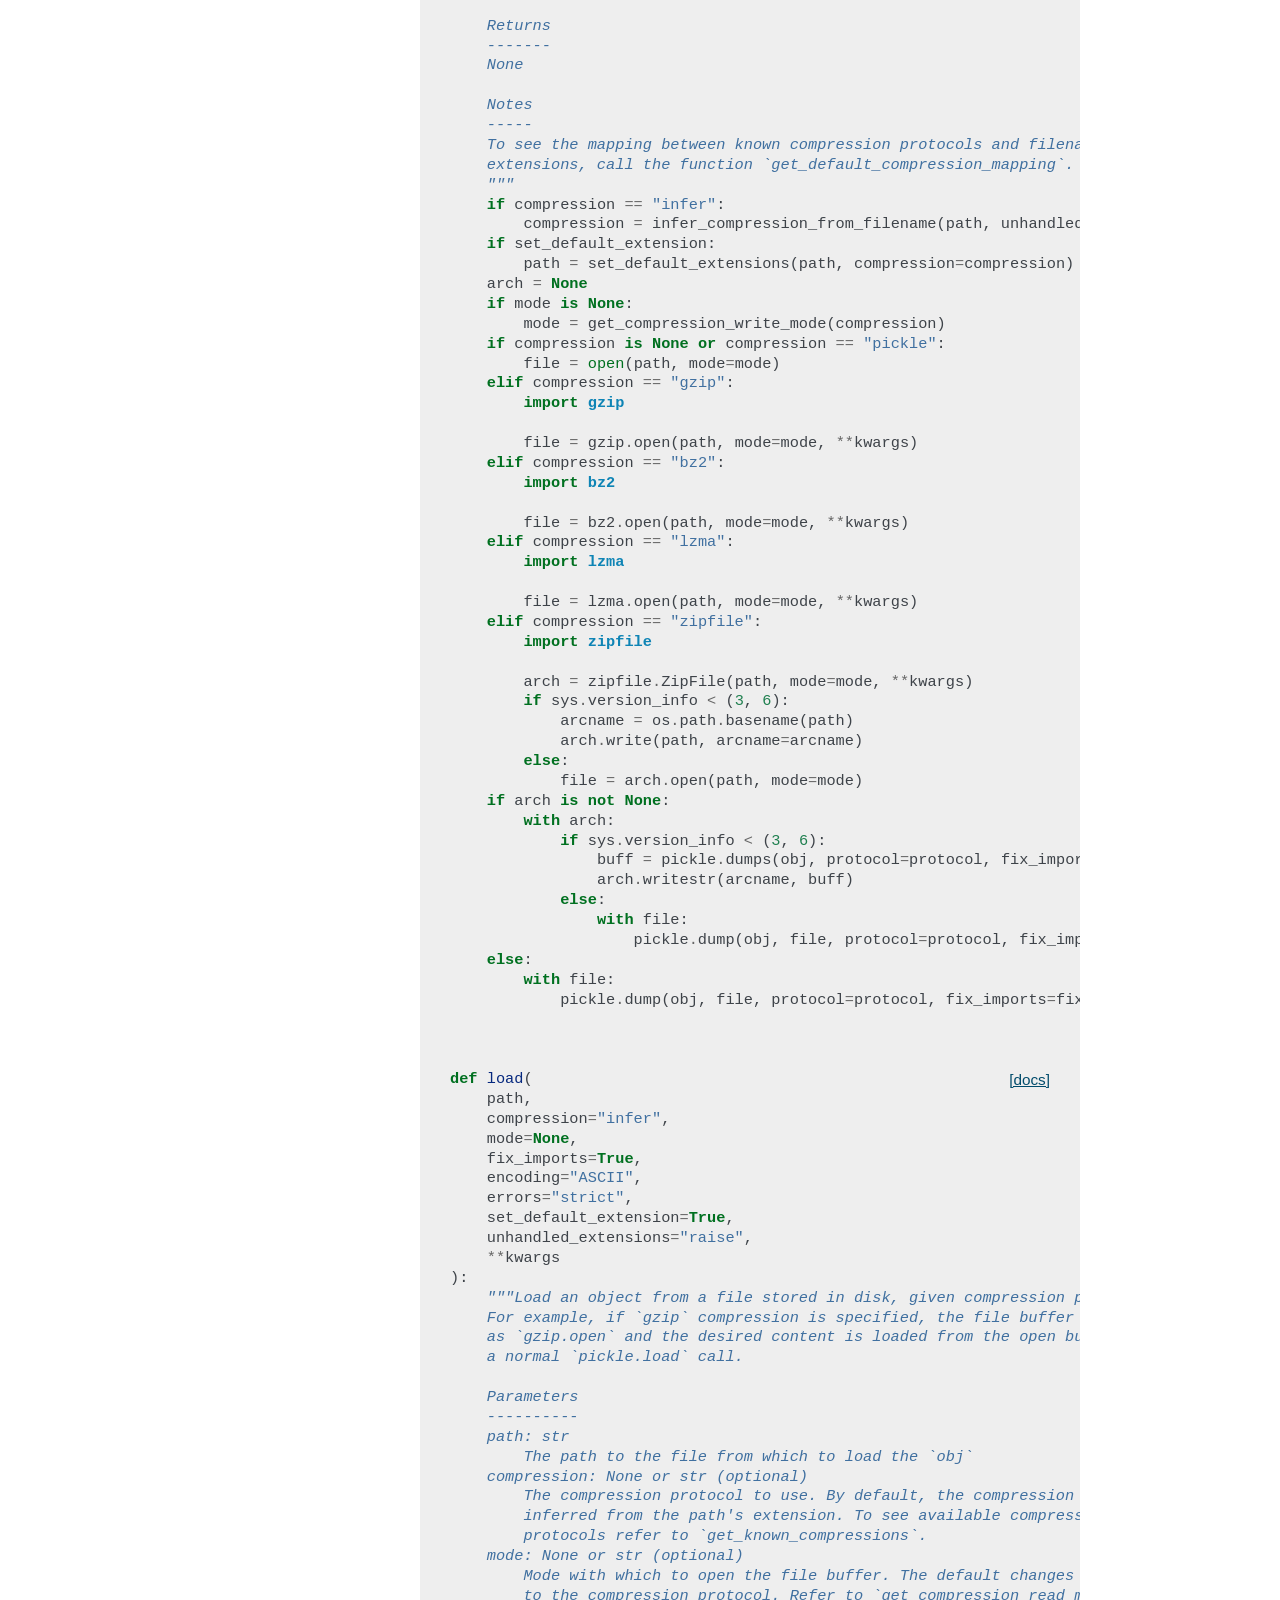
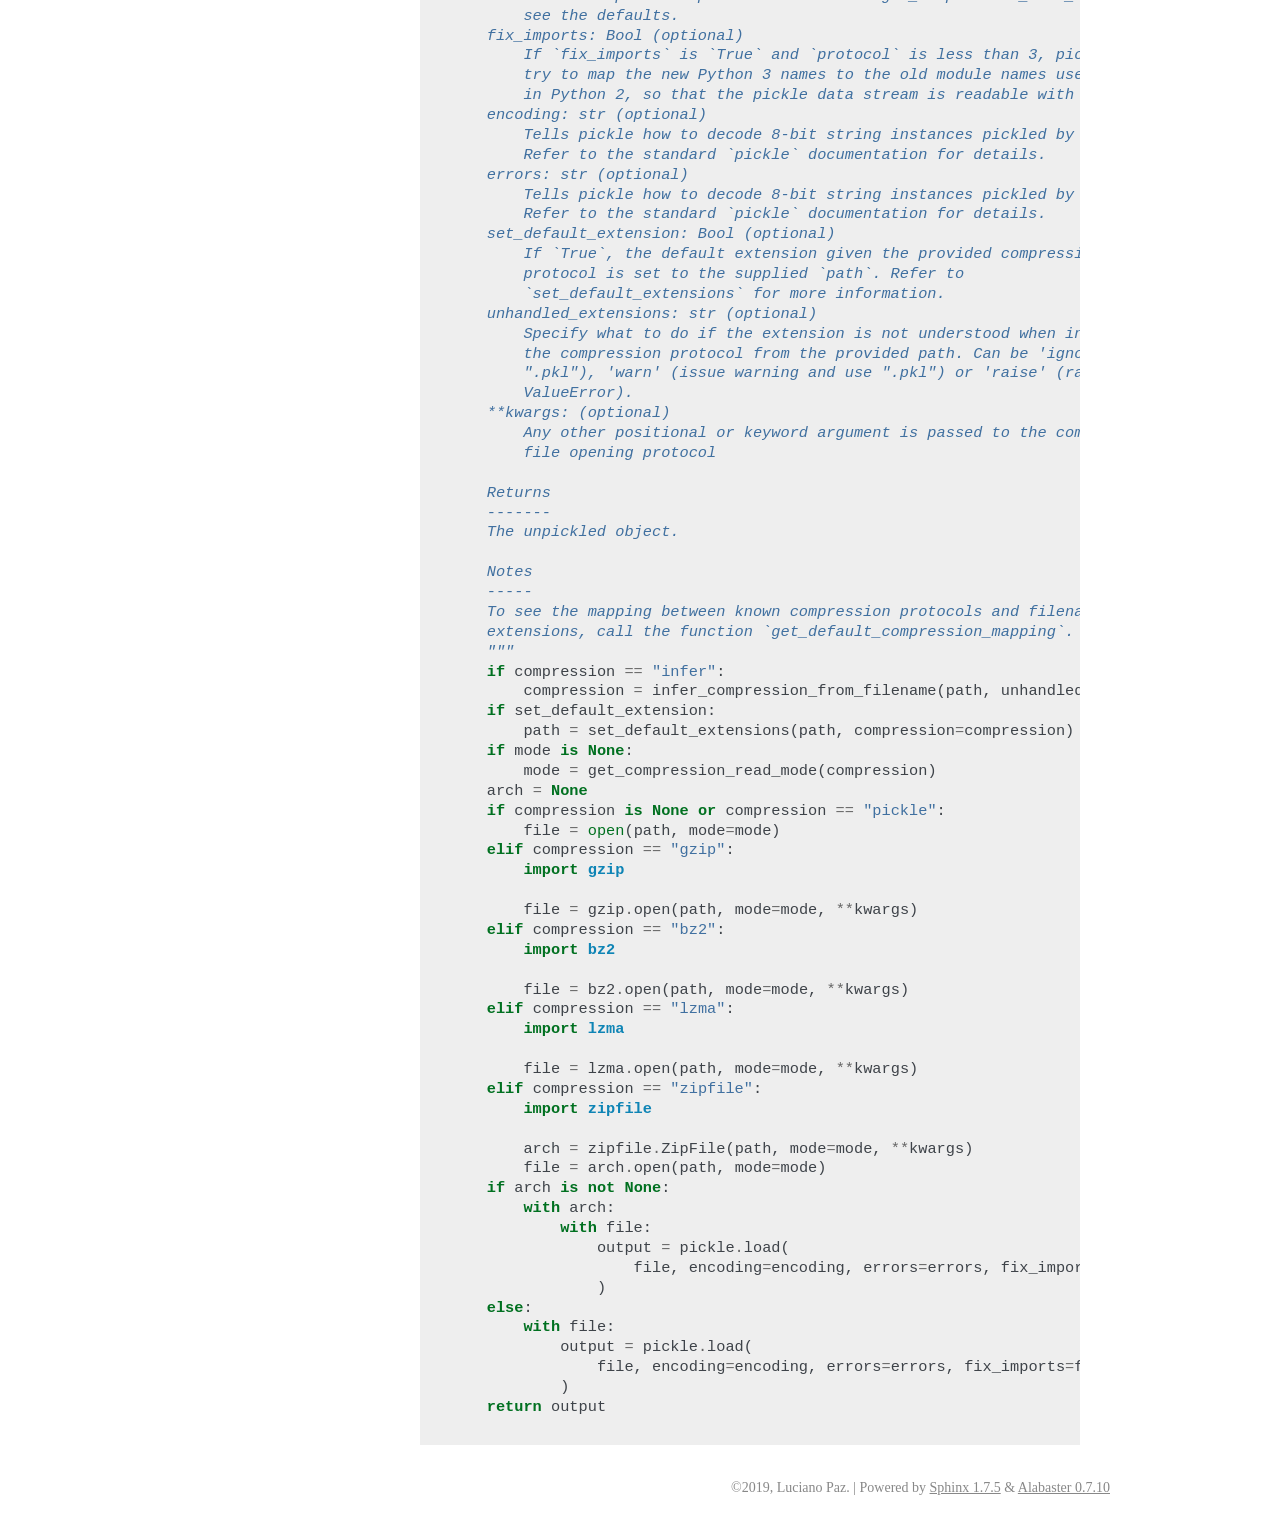
<file: docs/_modules/compress_pickle/compress_pickle.html>
<!DOCTYPE html PUBLIC "-//W3C//DTD XHTML 1.0 Transitional//EN"
  "http://www.w3.org/TR/xhtml1/DTD/xhtml1-transitional.dtd">

<html xmlns="http://www.w3.org/1999/xhtml">
  <head>
    <meta http-equiv="X-UA-Compatible" content="IE=Edge" />
    <meta http-equiv="Content-Type" content="text/html; charset=utf-8" />
    <title>compress_pickle.compress_pickle &#8212; compress_pickle 1.0.0 documentation</title>
    <link rel="stylesheet" href="../../_static/alabaster.css" type="text/css" />
    <link rel="stylesheet" href="../../_static/pygments.css" type="text/css" />
    <script type="text/javascript" id="documentation_options" data-url_root="../../" src="../../_static/documentation_options.js"></script>
    <script type="text/javascript" src="../../_static/jquery.js"></script>
    <script type="text/javascript" src="../../_static/underscore.js"></script>
    <script type="text/javascript" src="../../_static/doctools.js"></script>
    <link rel="index" title="Index" href="../../genindex.html" />
    <link rel="search" title="Search" href="../../search.html" />
   
  <link rel="stylesheet" href="../../_static/custom.css" type="text/css" />
  
  
  <meta name="viewport" content="width=device-width, initial-scale=0.9, maximum-scale=0.9" />

  </head><body>
  

    <div class="document">
      <div class="documentwrapper">
        <div class="bodywrapper">
          <div class="body" role="main">
            
  <h1>Source code for compress_pickle.compress_pickle</h1><div class="highlight"><pre>
<span></span><span class="c1"># -*- coding: utf-8 -*-</span>
<span class="sd">&quot;&quot;&quot;</span>
<span class="sd">compress_pickle</span>

<span class="sd">A thin wrapper of standard pickle with standard compression libraries</span>
<span class="sd">&quot;&quot;&quot;</span>
<span class="kn">import</span> <span class="nn">os</span>
<span class="kn">import</span> <span class="nn">sys</span>
<span class="kn">import</span> <span class="nn">warnings</span>
<span class="kn">import</span> <span class="nn">pickle</span>


<span class="n">__all__</span> <span class="o">=</span> <span class="p">[</span>
    <span class="s2">&quot;get_known_compressions&quot;</span><span class="p">,</span>
    <span class="s2">&quot;get_default_compression_mapping&quot;</span><span class="p">,</span>
    <span class="s2">&quot;get_compression_write_mode&quot;</span><span class="p">,</span>
    <span class="s2">&quot;get_compression_read_mode&quot;</span><span class="p">,</span>
    <span class="s2">&quot;set_default_extensions&quot;</span><span class="p">,</span>
    <span class="s2">&quot;infer_compression_from_filename&quot;</span><span class="p">,</span>
    <span class="s2">&quot;dump&quot;</span><span class="p">,</span>
    <span class="s2">&quot;load&quot;</span><span class="p">,</span>
<span class="p">]</span>


<span class="n">_DEFAULT_EXTENSION_MAP</span> <span class="o">=</span> <span class="p">{</span>
    <span class="kc">None</span><span class="p">:</span> <span class="s2">&quot;.pkl&quot;</span><span class="p">,</span>
    <span class="s2">&quot;pickle&quot;</span><span class="p">:</span> <span class="s2">&quot;.pkl&quot;</span><span class="p">,</span>
    <span class="s2">&quot;gzip&quot;</span><span class="p">:</span> <span class="s2">&quot;.gz&quot;</span><span class="p">,</span>
    <span class="s2">&quot;bz2&quot;</span><span class="p">:</span> <span class="s2">&quot;.bz&quot;</span><span class="p">,</span>
    <span class="s2">&quot;lzma&quot;</span><span class="p">:</span> <span class="s2">&quot;.lzma&quot;</span><span class="p">,</span>
    <span class="s2">&quot;zipfile&quot;</span><span class="p">:</span> <span class="s2">&quot;.zip&quot;</span><span class="p">,</span>
<span class="p">}</span>

<span class="n">_DEFAULT_COMPRESSION_WRITE_MODES</span> <span class="o">=</span> <span class="p">{</span>
    <span class="kc">None</span><span class="p">:</span> <span class="sa">r</span><span class="s2">&quot;wb+&quot;</span><span class="p">,</span>
    <span class="s2">&quot;pickle&quot;</span><span class="p">:</span> <span class="sa">r</span><span class="s2">&quot;wb+&quot;</span><span class="p">,</span>
    <span class="s2">&quot;gzip&quot;</span><span class="p">:</span> <span class="sa">r</span><span class="s2">&quot;wb&quot;</span><span class="p">,</span>
    <span class="s2">&quot;bz2&quot;</span><span class="p">:</span> <span class="sa">r</span><span class="s2">&quot;wb&quot;</span><span class="p">,</span>
    <span class="s2">&quot;lzma&quot;</span><span class="p">:</span> <span class="sa">r</span><span class="s2">&quot;wb&quot;</span><span class="p">,</span>
    <span class="s2">&quot;zipfile&quot;</span><span class="p">:</span> <span class="sa">r</span><span class="s2">&quot;w&quot;</span><span class="p">,</span>
<span class="p">}</span>

<span class="n">_DEFAULT_COMPRESSION_READ_MODES</span> <span class="o">=</span> <span class="p">{</span>
    <span class="kc">None</span><span class="p">:</span> <span class="sa">r</span><span class="s2">&quot;rb+&quot;</span><span class="p">,</span>
    <span class="s2">&quot;pickle&quot;</span><span class="p">:</span> <span class="sa">r</span><span class="s2">&quot;rb+&quot;</span><span class="p">,</span>
    <span class="s2">&quot;gzip&quot;</span><span class="p">:</span> <span class="sa">r</span><span class="s2">&quot;rb&quot;</span><span class="p">,</span>
    <span class="s2">&quot;bz2&quot;</span><span class="p">:</span> <span class="sa">r</span><span class="s2">&quot;rb&quot;</span><span class="p">,</span>
    <span class="s2">&quot;lzma&quot;</span><span class="p">:</span> <span class="sa">r</span><span class="s2">&quot;rb&quot;</span><span class="p">,</span>
    <span class="s2">&quot;zipfile&quot;</span><span class="p">:</span> <span class="sa">r</span><span class="s2">&quot;r&quot;</span><span class="p">,</span>
<span class="p">}</span>


<div class="viewcode-block" id="get_known_compressions"><a class="viewcode-back" href="../../api.html#compress_pickle.compress_pickle.get_known_compressions">[docs]</a><span class="k">def</span> <span class="nf">get_known_compressions</span><span class="p">():</span>
    <span class="sd">&quot;&quot;&quot;Get a list of known compression protocols&quot;&quot;&quot;</span>
    <span class="k">return</span> <span class="p">[</span><span class="n">c</span> <span class="k">for</span> <span class="n">c</span> <span class="ow">in</span> <span class="n">_DEFAULT_EXTENSION_MAP</span><span class="p">]</span></div>


<div class="viewcode-block" id="get_default_compression_mapping"><a class="viewcode-back" href="../../api.html#compress_pickle.compress_pickle.get_default_compression_mapping">[docs]</a><span class="k">def</span> <span class="nf">get_default_compression_mapping</span><span class="p">():</span>
    <span class="sd">&quot;&quot;&quot;Get a mapping from known compression protocols to the default filename</span>
<span class="sd">    extensions</span>
<span class="sd">    &quot;&quot;&quot;</span>
    <span class="k">return</span> <span class="n">_DEFAULT_EXTENSION_MAP</span><span class="o">.</span><span class="n">copy</span><span class="p">()</span></div>


<div class="viewcode-block" id="get_compression_write_mode"><a class="viewcode-back" href="../../api.html#compress_pickle.compress_pickle.get_compression_write_mode">[docs]</a><span class="k">def</span> <span class="nf">get_compression_write_mode</span><span class="p">(</span><span class="n">compression</span><span class="p">):</span>
    <span class="sd">&quot;&quot;&quot;Get the compression&#39;s default mode for openning the file buffer for</span>
<span class="sd">    writing.</span>
<span class="sd">    &quot;&quot;&quot;</span>
    <span class="k">try</span><span class="p">:</span>
        <span class="k">return</span> <span class="n">_DEFAULT_COMPRESSION_WRITE_MODES</span><span class="p">[</span><span class="n">compression</span><span class="p">]</span>
    <span class="k">except</span> <span class="ne">Exception</span><span class="p">:</span>
        <span class="k">raise</span> <span class="ne">ValueError</span><span class="p">(</span>
            <span class="s2">&quot;Unknown compression </span><span class="si">{}</span><span class="s2">. Available values are: </span><span class="si">{}</span><span class="s2">&quot;</span><span class="o">.</span><span class="n">format</span><span class="p">(</span>
                <span class="n">compression</span><span class="p">,</span> <span class="nb">list</span><span class="p">(</span><span class="n">_DEFAULT_COMPRESSION_WRITE_MODES</span><span class="o">.</span><span class="n">keys</span><span class="p">())</span>
            <span class="p">)</span>
        <span class="p">)</span></div>


<div class="viewcode-block" id="get_compression_read_mode"><a class="viewcode-back" href="../../api.html#compress_pickle.compress_pickle.get_compression_read_mode">[docs]</a><span class="k">def</span> <span class="nf">get_compression_read_mode</span><span class="p">(</span><span class="n">compression</span><span class="p">):</span>
    <span class="sd">&quot;&quot;&quot;Get the compression&#39;s default mode for openning the file buffer for</span>
<span class="sd">    reading.</span>
<span class="sd">    &quot;&quot;&quot;</span>
    <span class="k">try</span><span class="p">:</span>
        <span class="k">return</span> <span class="n">_DEFAULT_COMPRESSION_READ_MODES</span><span class="p">[</span><span class="n">compression</span><span class="p">]</span>
    <span class="k">except</span> <span class="ne">Exception</span><span class="p">:</span>
        <span class="k">raise</span> <span class="ne">ValueError</span><span class="p">(</span>
            <span class="s2">&quot;Unknown compression </span><span class="si">{}</span><span class="s2">. Available values are: </span><span class="si">{}</span><span class="s2">&quot;</span><span class="o">.</span><span class="n">format</span><span class="p">(</span>
                <span class="n">compression</span><span class="p">,</span> <span class="nb">list</span><span class="p">(</span><span class="n">_DEFAULT_COMPRESSION_READ_MODES</span><span class="o">.</span><span class="n">keys</span><span class="p">())</span>
            <span class="p">)</span>
        <span class="p">)</span></div>


<div class="viewcode-block" id="set_default_extensions"><a class="viewcode-back" href="../../api.html#compress_pickle.compress_pickle.set_default_extensions">[docs]</a><span class="k">def</span> <span class="nf">set_default_extensions</span><span class="p">(</span><span class="n">filename</span><span class="p">,</span> <span class="n">compression</span><span class="o">=</span><span class="kc">None</span><span class="p">):</span>
    <span class="sd">&quot;&quot;&quot;Set the filename&#39;s extension to the default that corresponds to</span>
<span class="sd">    a given compression protocol. If the filename already has a known extension</span>
<span class="sd">    (a default extension of a known compression protocol) it is removed</span>
<span class="sd">    beforehand.</span>

<span class="sd">    Parameters</span>
<span class="sd">    ----------</span>
<span class="sd">    filename: str</span>
<span class="sd">        The filename to which to set the default extension</span>
<span class="sd">    compression: None or str (optional)</span>
<span class="sd">        A compression protocol. To see the known compression protocolos, use</span>
<span class="sd">        `get_known_compressions`</span>

<span class="sd">    Returns</span>
<span class="sd">    -------</span>
<span class="sd">    The filename with the extension set to the default given by the compression</span>
<span class="sd">    protocol.</span>

<span class="sd">    Notes</span>
<span class="sd">    -----</span>
<span class="sd">    To see the mapping between known compression protocols and filename</span>
<span class="sd">    extensions, call the function `get_default_compression_mapping`.</span>
<span class="sd">    &quot;&quot;&quot;</span>
    <span class="n">default_extension</span> <span class="o">=</span> <span class="n">_DEFAULT_EXTENSION_MAP</span><span class="p">[</span><span class="n">compression</span><span class="p">]</span>
    <span class="k">if</span> <span class="ow">not</span> <span class="n">filename</span><span class="o">.</span><span class="n">endswith</span><span class="p">(</span><span class="n">default_extension</span><span class="p">):</span>
        <span class="k">for</span> <span class="n">ext</span> <span class="ow">in</span> <span class="n">_DEFAULT_EXTENSION_MAP</span><span class="o">.</span><span class="n">values</span><span class="p">():</span>
            <span class="k">if</span> <span class="n">ext</span> <span class="o">==</span> <span class="n">default_extension</span><span class="p">:</span>
                <span class="k">continue</span>
            <span class="k">if</span> <span class="n">filename</span><span class="o">.</span><span class="n">endswith</span><span class="p">(</span><span class="n">ext</span><span class="p">):</span>
                <span class="n">filename</span> <span class="o">=</span> <span class="n">filename</span><span class="p">[:</span> <span class="p">(</span><span class="nb">len</span><span class="p">(</span><span class="n">filename</span><span class="p">)</span> <span class="o">-</span> <span class="nb">len</span><span class="p">(</span><span class="n">ext</span><span class="p">))]</span>
                <span class="k">break</span>
        <span class="n">filename</span> <span class="o">+=</span> <span class="n">default_extension</span>
    <span class="k">return</span> <span class="n">filename</span></div>


<div class="viewcode-block" id="infer_compression_from_filename"><a class="viewcode-back" href="../../api.html#compress_pickle.compress_pickle.infer_compression_from_filename">[docs]</a><span class="k">def</span> <span class="nf">infer_compression_from_filename</span><span class="p">(</span><span class="n">filename</span><span class="p">,</span> <span class="n">unhandled_extensions</span><span class="o">=</span><span class="s2">&quot;raise&quot;</span><span class="p">):</span>
    <span class="sd">&quot;&quot;&quot;Infer the compression protocol by the filename&#39;s extension. This</span>
<span class="sd">    looks-up the default compression -&gt; extension mapping given by</span>
<span class="sd">    `get_default_compression_mapping`.</span>

<span class="sd">    Parameters</span>
<span class="sd">    ----------</span>
<span class="sd">    filename: str</span>
<span class="sd">        The filename for which to infer the compression protocol</span>
<span class="sd">    unhandled_extensions: str (optional)</span>
<span class="sd">        Specify what to do if the extension is not understood. Can be</span>
<span class="sd">        &#39;ignore&#39; (do nothing), &#39;warn&#39; (issue warning) or &#39;raise&#39; (raise a</span>
<span class="sd">        ValueError).</span>

<span class="sd">    Returns</span>
<span class="sd">    -------</span>
<span class="sd">    The inferred compression protocol&#39;s string</span>

<span class="sd">    Notes</span>
<span class="sd">    -----</span>
<span class="sd">    To see the mapping between known compression protocols and filename</span>
<span class="sd">    extensions, call the function `get_default_compression_mapping`.</span>
<span class="sd">    &quot;&quot;&quot;</span>
    <span class="k">if</span> <span class="n">unhandled_extensions</span> <span class="ow">not</span> <span class="ow">in</span> <span class="p">[</span><span class="s2">&quot;ignore&quot;</span><span class="p">,</span> <span class="s2">&quot;warn&quot;</span><span class="p">,</span> <span class="s2">&quot;raise&quot;</span><span class="p">]:</span>
        <span class="k">raise</span> <span class="ne">ValueError</span><span class="p">(</span>
            <span class="s2">&quot;Unknown &#39;unhandled_extensions&#39; value </span><span class="si">{}</span><span class="s2">. Allowed values are &quot;</span>
            <span class="s2">&quot;&#39;ignore&#39;, &#39;warn&#39; or &#39;raise&#39;&quot;</span><span class="o">.</span><span class="n">format</span><span class="p">(</span><span class="n">unhandled_extensions</span><span class="p">)</span>
        <span class="p">)</span>
    <span class="n">extension</span> <span class="o">=</span> <span class="n">os</span><span class="o">.</span><span class="n">path</span><span class="o">.</span><span class="n">splitext</span><span class="p">(</span><span class="n">filename</span><span class="p">)[</span><span class="mi">1</span><span class="p">]</span>
    <span class="n">compression</span> <span class="o">=</span> <span class="kc">None</span>
    <span class="k">for</span> <span class="n">comp</span><span class="p">,</span> <span class="n">ext</span> <span class="ow">in</span> <span class="n">_DEFAULT_EXTENSION_MAP</span><span class="o">.</span><span class="n">items</span><span class="p">():</span>
        <span class="k">if</span> <span class="n">comp</span> <span class="ow">is</span> <span class="kc">None</span><span class="p">:</span>
            <span class="k">continue</span>
        <span class="k">if</span> <span class="n">ext</span> <span class="o">==</span> <span class="n">extension</span><span class="p">:</span>
            <span class="n">compression</span> <span class="o">=</span> <span class="n">comp</span>
            <span class="k">break</span>
    <span class="k">if</span> <span class="n">compression</span> <span class="ow">is</span> <span class="kc">None</span> <span class="ow">and</span> <span class="n">extension</span> <span class="o">!=</span> <span class="s2">&quot;.pkl&quot;</span><span class="p">:</span>
        <span class="k">if</span> <span class="n">unhandled_extensions</span> <span class="o">==</span> <span class="s2">&quot;raise&quot;</span><span class="p">:</span>
            <span class="k">raise</span> <span class="ne">ValueError</span><span class="p">(</span>
                <span class="s2">&quot;Cannot infer compression protocol from filename </span><span class="si">{}</span><span class="s2"> &quot;</span>
                <span class="s2">&quot;with extension </span><span class="si">{}</span><span class="s2">&quot;</span><span class="o">.</span><span class="n">format</span><span class="p">(</span><span class="n">filename</span><span class="p">,</span> <span class="n">extension</span><span class="p">)</span>
            <span class="p">)</span>
        <span class="k">elif</span> <span class="n">unhandled_extensions</span> <span class="o">==</span> <span class="s2">&quot;warn&quot;</span><span class="p">:</span>
            <span class="n">warnings</span><span class="o">.</span><span class="n">warn</span><span class="p">(</span>
                <span class="s2">&quot;Cannot infer compression protocol from filename </span><span class="si">{}</span><span class="s2"> &quot;</span>
                <span class="s2">&quot;with extension </span><span class="si">{}</span><span class="s2">&quot;</span><span class="o">.</span><span class="n">format</span><span class="p">(</span><span class="n">filename</span><span class="p">,</span> <span class="n">extension</span><span class="p">),</span>
                <span class="n">category</span><span class="o">=</span><span class="ne">RuntimeWarning</span><span class="p">,</span>
            <span class="p">)</span>
    <span class="k">return</span> <span class="n">compression</span></div>


<div class="viewcode-block" id="dump"><a class="viewcode-back" href="../../api.html#compress_pickle.compress_pickle.dump">[docs]</a><span class="k">def</span> <span class="nf">dump</span><span class="p">(</span>
    <span class="n">obj</span><span class="p">,</span>
    <span class="n">path</span><span class="p">,</span>
    <span class="n">compression</span><span class="o">=</span><span class="s2">&quot;infer&quot;</span><span class="p">,</span>
    <span class="n">mode</span><span class="o">=</span><span class="kc">None</span><span class="p">,</span>
    <span class="n">protocol</span><span class="o">=-</span><span class="mi">1</span><span class="p">,</span>
    <span class="n">fix_imports</span><span class="o">=</span><span class="kc">True</span><span class="p">,</span>
    <span class="n">unhandled_extensions</span><span class="o">=</span><span class="s2">&quot;raise&quot;</span><span class="p">,</span>
    <span class="n">set_default_extension</span><span class="o">=</span><span class="kc">True</span><span class="p">,</span>
    <span class="o">**</span><span class="n">kwargs</span>
<span class="p">):</span>
    <span class="sd">&quot;&quot;&quot;Dump the contents of an object to disk, to the supplied path, using a</span>
<span class="sd">    given compression protocol.</span>
<span class="sd">    For example, if `gzip` compression is specified, the file buffer is opened</span>
<span class="sd">    as `gzip.open` and the desired content is dumped into the buffer using</span>
<span class="sd">    a normal `pickle.dump` call.</span>

<span class="sd">    Parameters</span>
<span class="sd">    ----------</span>
<span class="sd">    obj: any type</span>
<span class="sd">        The object that will be saved to disk</span>
<span class="sd">    path: str</span>
<span class="sd">        The path to the file to which to dump `obj`</span>
<span class="sd">    compression: None or str (optional)</span>
<span class="sd">        The compression protocol to use. By default, the compression is</span>
<span class="sd">        inferred from the path&#39;s extension. To see available compression</span>
<span class="sd">        protocols refer to `get_known_compressions`.</span>
<span class="sd">    mode: None or str (optional)</span>
<span class="sd">        Mode with which to open the file buffer. The default changes according</span>
<span class="sd">        to the compression protocol. Refer to `get_compression_write_mode` to</span>
<span class="sd">        see the defaults.</span>
<span class="sd">    protocol: int (optional)</span>
<span class="sd">        Pickle protocol to use</span>
<span class="sd">    fix_imports: Bool (optional)</span>
<span class="sd">        If `fix_imports` is `True` and `protocol` is less than 3, pickle will</span>
<span class="sd">        try to map the new Python 3 names to the old module names used</span>
<span class="sd">        in Python 2, so that the pickle data stream is readable with Python 2.</span>
<span class="sd">    set_default_extension: Bool (optional)</span>
<span class="sd">        If `True`, the default extension given the provided compression</span>
<span class="sd">        protocol is set to the supplied `path`. Refer to</span>
<span class="sd">        `set_default_extensions` for more information.</span>
<span class="sd">    unhandled_extensions: str (optional)</span>
<span class="sd">        Specify what to do if the extension is not understood when inferring</span>
<span class="sd">        the compression protocol from the provided path. Can be &#39;ignore&#39; (use</span>
<span class="sd">        &quot;.pkl&quot;), &#39;warn&#39; (issue warning and use &quot;.pkl&quot;) or &#39;raise&#39; (raise a</span>
<span class="sd">        ValueError).</span>
<span class="sd">    **kwargs: (optional)</span>
<span class="sd">        Any other positional or keyword argument is passed to the compressed</span>
<span class="sd">        file opening protocol</span>

<span class="sd">    Returns</span>
<span class="sd">    -------</span>
<span class="sd">    None</span>

<span class="sd">    Notes</span>
<span class="sd">    -----</span>
<span class="sd">    To see the mapping between known compression protocols and filename</span>
<span class="sd">    extensions, call the function `get_default_compression_mapping`.</span>
<span class="sd">    &quot;&quot;&quot;</span>
    <span class="k">if</span> <span class="n">compression</span> <span class="o">==</span> <span class="s2">&quot;infer&quot;</span><span class="p">:</span>
        <span class="n">compression</span> <span class="o">=</span> <span class="n">infer_compression_from_filename</span><span class="p">(</span><span class="n">path</span><span class="p">,</span> <span class="n">unhandled_extensions</span><span class="p">)</span>
    <span class="k">if</span> <span class="n">set_default_extension</span><span class="p">:</span>
        <span class="n">path</span> <span class="o">=</span> <span class="n">set_default_extensions</span><span class="p">(</span><span class="n">path</span><span class="p">,</span> <span class="n">compression</span><span class="o">=</span><span class="n">compression</span><span class="p">)</span>
    <span class="n">arch</span> <span class="o">=</span> <span class="kc">None</span>
    <span class="k">if</span> <span class="n">mode</span> <span class="ow">is</span> <span class="kc">None</span><span class="p">:</span>
        <span class="n">mode</span> <span class="o">=</span> <span class="n">get_compression_write_mode</span><span class="p">(</span><span class="n">compression</span><span class="p">)</span>
    <span class="k">if</span> <span class="n">compression</span> <span class="ow">is</span> <span class="kc">None</span> <span class="ow">or</span> <span class="n">compression</span> <span class="o">==</span> <span class="s2">&quot;pickle&quot;</span><span class="p">:</span>
        <span class="n">file</span> <span class="o">=</span> <span class="nb">open</span><span class="p">(</span><span class="n">path</span><span class="p">,</span> <span class="n">mode</span><span class="o">=</span><span class="n">mode</span><span class="p">)</span>
    <span class="k">elif</span> <span class="n">compression</span> <span class="o">==</span> <span class="s2">&quot;gzip&quot;</span><span class="p">:</span>
        <span class="kn">import</span> <span class="nn">gzip</span>

        <span class="n">file</span> <span class="o">=</span> <span class="n">gzip</span><span class="o">.</span><span class="n">open</span><span class="p">(</span><span class="n">path</span><span class="p">,</span> <span class="n">mode</span><span class="o">=</span><span class="n">mode</span><span class="p">,</span> <span class="o">**</span><span class="n">kwargs</span><span class="p">)</span>
    <span class="k">elif</span> <span class="n">compression</span> <span class="o">==</span> <span class="s2">&quot;bz2&quot;</span><span class="p">:</span>
        <span class="kn">import</span> <span class="nn">bz2</span>

        <span class="n">file</span> <span class="o">=</span> <span class="n">bz2</span><span class="o">.</span><span class="n">open</span><span class="p">(</span><span class="n">path</span><span class="p">,</span> <span class="n">mode</span><span class="o">=</span><span class="n">mode</span><span class="p">,</span> <span class="o">**</span><span class="n">kwargs</span><span class="p">)</span>
    <span class="k">elif</span> <span class="n">compression</span> <span class="o">==</span> <span class="s2">&quot;lzma&quot;</span><span class="p">:</span>
        <span class="kn">import</span> <span class="nn">lzma</span>

        <span class="n">file</span> <span class="o">=</span> <span class="n">lzma</span><span class="o">.</span><span class="n">open</span><span class="p">(</span><span class="n">path</span><span class="p">,</span> <span class="n">mode</span><span class="o">=</span><span class="n">mode</span><span class="p">,</span> <span class="o">**</span><span class="n">kwargs</span><span class="p">)</span>
    <span class="k">elif</span> <span class="n">compression</span> <span class="o">==</span> <span class="s2">&quot;zipfile&quot;</span><span class="p">:</span>
        <span class="kn">import</span> <span class="nn">zipfile</span>

        <span class="n">arch</span> <span class="o">=</span> <span class="n">zipfile</span><span class="o">.</span><span class="n">ZipFile</span><span class="p">(</span><span class="n">path</span><span class="p">,</span> <span class="n">mode</span><span class="o">=</span><span class="n">mode</span><span class="p">,</span> <span class="o">**</span><span class="n">kwargs</span><span class="p">)</span>
        <span class="k">if</span> <span class="n">sys</span><span class="o">.</span><span class="n">version_info</span> <span class="o">&lt;</span> <span class="p">(</span><span class="mi">3</span><span class="p">,</span> <span class="mi">6</span><span class="p">):</span>
            <span class="n">arcname</span> <span class="o">=</span> <span class="n">os</span><span class="o">.</span><span class="n">path</span><span class="o">.</span><span class="n">basename</span><span class="p">(</span><span class="n">path</span><span class="p">)</span>
            <span class="n">arch</span><span class="o">.</span><span class="n">write</span><span class="p">(</span><span class="n">path</span><span class="p">,</span> <span class="n">arcname</span><span class="o">=</span><span class="n">arcname</span><span class="p">)</span>
        <span class="k">else</span><span class="p">:</span>
            <span class="n">file</span> <span class="o">=</span> <span class="n">arch</span><span class="o">.</span><span class="n">open</span><span class="p">(</span><span class="n">path</span><span class="p">,</span> <span class="n">mode</span><span class="o">=</span><span class="n">mode</span><span class="p">)</span>
    <span class="k">if</span> <span class="n">arch</span> <span class="ow">is</span> <span class="ow">not</span> <span class="kc">None</span><span class="p">:</span>
        <span class="k">with</span> <span class="n">arch</span><span class="p">:</span>
            <span class="k">if</span> <span class="n">sys</span><span class="o">.</span><span class="n">version_info</span> <span class="o">&lt;</span> <span class="p">(</span><span class="mi">3</span><span class="p">,</span> <span class="mi">6</span><span class="p">):</span>
                <span class="n">buff</span> <span class="o">=</span> <span class="n">pickle</span><span class="o">.</span><span class="n">dumps</span><span class="p">(</span><span class="n">obj</span><span class="p">,</span> <span class="n">protocol</span><span class="o">=</span><span class="n">protocol</span><span class="p">,</span> <span class="n">fix_imports</span><span class="o">=</span><span class="n">fix_imports</span><span class="p">)</span>
                <span class="n">arch</span><span class="o">.</span><span class="n">writestr</span><span class="p">(</span><span class="n">arcname</span><span class="p">,</span> <span class="n">buff</span><span class="p">)</span>
            <span class="k">else</span><span class="p">:</span>
                <span class="k">with</span> <span class="n">file</span><span class="p">:</span>
                    <span class="n">pickle</span><span class="o">.</span><span class="n">dump</span><span class="p">(</span><span class="n">obj</span><span class="p">,</span> <span class="n">file</span><span class="p">,</span> <span class="n">protocol</span><span class="o">=</span><span class="n">protocol</span><span class="p">,</span> <span class="n">fix_imports</span><span class="o">=</span><span class="n">fix_imports</span><span class="p">)</span>
    <span class="k">else</span><span class="p">:</span>
        <span class="k">with</span> <span class="n">file</span><span class="p">:</span>
            <span class="n">pickle</span><span class="o">.</span><span class="n">dump</span><span class="p">(</span><span class="n">obj</span><span class="p">,</span> <span class="n">file</span><span class="p">,</span> <span class="n">protocol</span><span class="o">=</span><span class="n">protocol</span><span class="p">,</span> <span class="n">fix_imports</span><span class="o">=</span><span class="n">fix_imports</span><span class="p">)</span></div>


<div class="viewcode-block" id="load"><a class="viewcode-back" href="../../api.html#compress_pickle.compress_pickle.load">[docs]</a><span class="k">def</span> <span class="nf">load</span><span class="p">(</span>
    <span class="n">path</span><span class="p">,</span>
    <span class="n">compression</span><span class="o">=</span><span class="s2">&quot;infer&quot;</span><span class="p">,</span>
    <span class="n">mode</span><span class="o">=</span><span class="kc">None</span><span class="p">,</span>
    <span class="n">fix_imports</span><span class="o">=</span><span class="kc">True</span><span class="p">,</span>
    <span class="n">encoding</span><span class="o">=</span><span class="s2">&quot;ASCII&quot;</span><span class="p">,</span>
    <span class="n">errors</span><span class="o">=</span><span class="s2">&quot;strict&quot;</span><span class="p">,</span>
    <span class="n">set_default_extension</span><span class="o">=</span><span class="kc">True</span><span class="p">,</span>
    <span class="n">unhandled_extensions</span><span class="o">=</span><span class="s2">&quot;raise&quot;</span><span class="p">,</span>
    <span class="o">**</span><span class="n">kwargs</span>
<span class="p">):</span>
    <span class="sd">&quot;&quot;&quot;Load an object from a file stored in disk, given compression protocol.</span>
<span class="sd">    For example, if `gzip` compression is specified, the file buffer is opened</span>
<span class="sd">    as `gzip.open` and the desired content is loaded from the open buffer using</span>
<span class="sd">    a normal `pickle.load` call.</span>

<span class="sd">    Parameters</span>
<span class="sd">    ----------</span>
<span class="sd">    path: str</span>
<span class="sd">        The path to the file from which to load the `obj`</span>
<span class="sd">    compression: None or str (optional)</span>
<span class="sd">        The compression protocol to use. By default, the compression is</span>
<span class="sd">        inferred from the path&#39;s extension. To see available compression</span>
<span class="sd">        protocols refer to `get_known_compressions`.</span>
<span class="sd">    mode: None or str (optional)</span>
<span class="sd">        Mode with which to open the file buffer. The default changes according</span>
<span class="sd">        to the compression protocol. Refer to `get_compression_read_mode` to</span>
<span class="sd">        see the defaults.</span>
<span class="sd">    fix_imports: Bool (optional)</span>
<span class="sd">        If `fix_imports` is `True` and `protocol` is less than 3, pickle will</span>
<span class="sd">        try to map the new Python 3 names to the old module names used</span>
<span class="sd">        in Python 2, so that the pickle data stream is readable with Python 2.</span>
<span class="sd">    encoding: str (optional)</span>
<span class="sd">        Tells pickle how to decode 8-bit string instances pickled by Python 2.</span>
<span class="sd">        Refer to the standard `pickle` documentation for details.</span>
<span class="sd">    errors: str (optional)</span>
<span class="sd">        Tells pickle how to decode 8-bit string instances pickled by Python 2.</span>
<span class="sd">        Refer to the standard `pickle` documentation for details.</span>
<span class="sd">    set_default_extension: Bool (optional)</span>
<span class="sd">        If `True`, the default extension given the provided compression</span>
<span class="sd">        protocol is set to the supplied `path`. Refer to</span>
<span class="sd">        `set_default_extensions` for more information.</span>
<span class="sd">    unhandled_extensions: str (optional)</span>
<span class="sd">        Specify what to do if the extension is not understood when inferring</span>
<span class="sd">        the compression protocol from the provided path. Can be &#39;ignore&#39; (use</span>
<span class="sd">        &quot;.pkl&quot;), &#39;warn&#39; (issue warning and use &quot;.pkl&quot;) or &#39;raise&#39; (raise a</span>
<span class="sd">        ValueError).</span>
<span class="sd">    **kwargs: (optional)</span>
<span class="sd">        Any other positional or keyword argument is passed to the compressed</span>
<span class="sd">        file opening protocol</span>

<span class="sd">    Returns</span>
<span class="sd">    -------</span>
<span class="sd">    The unpickled object.</span>

<span class="sd">    Notes</span>
<span class="sd">    -----</span>
<span class="sd">    To see the mapping between known compression protocols and filename</span>
<span class="sd">    extensions, call the function `get_default_compression_mapping`.</span>
<span class="sd">    &quot;&quot;&quot;</span>
    <span class="k">if</span> <span class="n">compression</span> <span class="o">==</span> <span class="s2">&quot;infer&quot;</span><span class="p">:</span>
        <span class="n">compression</span> <span class="o">=</span> <span class="n">infer_compression_from_filename</span><span class="p">(</span><span class="n">path</span><span class="p">,</span> <span class="n">unhandled_extensions</span><span class="p">)</span>
    <span class="k">if</span> <span class="n">set_default_extension</span><span class="p">:</span>
        <span class="n">path</span> <span class="o">=</span> <span class="n">set_default_extensions</span><span class="p">(</span><span class="n">path</span><span class="p">,</span> <span class="n">compression</span><span class="o">=</span><span class="n">compression</span><span class="p">)</span>
    <span class="k">if</span> <span class="n">mode</span> <span class="ow">is</span> <span class="kc">None</span><span class="p">:</span>
        <span class="n">mode</span> <span class="o">=</span> <span class="n">get_compression_read_mode</span><span class="p">(</span><span class="n">compression</span><span class="p">)</span>
    <span class="n">arch</span> <span class="o">=</span> <span class="kc">None</span>
    <span class="k">if</span> <span class="n">compression</span> <span class="ow">is</span> <span class="kc">None</span> <span class="ow">or</span> <span class="n">compression</span> <span class="o">==</span> <span class="s2">&quot;pickle&quot;</span><span class="p">:</span>
        <span class="n">file</span> <span class="o">=</span> <span class="nb">open</span><span class="p">(</span><span class="n">path</span><span class="p">,</span> <span class="n">mode</span><span class="o">=</span><span class="n">mode</span><span class="p">)</span>
    <span class="k">elif</span> <span class="n">compression</span> <span class="o">==</span> <span class="s2">&quot;gzip&quot;</span><span class="p">:</span>
        <span class="kn">import</span> <span class="nn">gzip</span>

        <span class="n">file</span> <span class="o">=</span> <span class="n">gzip</span><span class="o">.</span><span class="n">open</span><span class="p">(</span><span class="n">path</span><span class="p">,</span> <span class="n">mode</span><span class="o">=</span><span class="n">mode</span><span class="p">,</span> <span class="o">**</span><span class="n">kwargs</span><span class="p">)</span>
    <span class="k">elif</span> <span class="n">compression</span> <span class="o">==</span> <span class="s2">&quot;bz2&quot;</span><span class="p">:</span>
        <span class="kn">import</span> <span class="nn">bz2</span>

        <span class="n">file</span> <span class="o">=</span> <span class="n">bz2</span><span class="o">.</span><span class="n">open</span><span class="p">(</span><span class="n">path</span><span class="p">,</span> <span class="n">mode</span><span class="o">=</span><span class="n">mode</span><span class="p">,</span> <span class="o">**</span><span class="n">kwargs</span><span class="p">)</span>
    <span class="k">elif</span> <span class="n">compression</span> <span class="o">==</span> <span class="s2">&quot;lzma&quot;</span><span class="p">:</span>
        <span class="kn">import</span> <span class="nn">lzma</span>

        <span class="n">file</span> <span class="o">=</span> <span class="n">lzma</span><span class="o">.</span><span class="n">open</span><span class="p">(</span><span class="n">path</span><span class="p">,</span> <span class="n">mode</span><span class="o">=</span><span class="n">mode</span><span class="p">,</span> <span class="o">**</span><span class="n">kwargs</span><span class="p">)</span>
    <span class="k">elif</span> <span class="n">compression</span> <span class="o">==</span> <span class="s2">&quot;zipfile&quot;</span><span class="p">:</span>
        <span class="kn">import</span> <span class="nn">zipfile</span>

        <span class="n">arch</span> <span class="o">=</span> <span class="n">zipfile</span><span class="o">.</span><span class="n">ZipFile</span><span class="p">(</span><span class="n">path</span><span class="p">,</span> <span class="n">mode</span><span class="o">=</span><span class="n">mode</span><span class="p">,</span> <span class="o">**</span><span class="n">kwargs</span><span class="p">)</span>
        <span class="n">file</span> <span class="o">=</span> <span class="n">arch</span><span class="o">.</span><span class="n">open</span><span class="p">(</span><span class="n">path</span><span class="p">,</span> <span class="n">mode</span><span class="o">=</span><span class="n">mode</span><span class="p">)</span>
    <span class="k">if</span> <span class="n">arch</span> <span class="ow">is</span> <span class="ow">not</span> <span class="kc">None</span><span class="p">:</span>
        <span class="k">with</span> <span class="n">arch</span><span class="p">:</span>
            <span class="k">with</span> <span class="n">file</span><span class="p">:</span>
                <span class="n">output</span> <span class="o">=</span> <span class="n">pickle</span><span class="o">.</span><span class="n">load</span><span class="p">(</span>
                    <span class="n">file</span><span class="p">,</span> <span class="n">encoding</span><span class="o">=</span><span class="n">encoding</span><span class="p">,</span> <span class="n">errors</span><span class="o">=</span><span class="n">errors</span><span class="p">,</span> <span class="n">fix_imports</span><span class="o">=</span><span class="n">fix_imports</span>
                <span class="p">)</span>
    <span class="k">else</span><span class="p">:</span>
        <span class="k">with</span> <span class="n">file</span><span class="p">:</span>
            <span class="n">output</span> <span class="o">=</span> <span class="n">pickle</span><span class="o">.</span><span class="n">load</span><span class="p">(</span>
                <span class="n">file</span><span class="p">,</span> <span class="n">encoding</span><span class="o">=</span><span class="n">encoding</span><span class="p">,</span> <span class="n">errors</span><span class="o">=</span><span class="n">errors</span><span class="p">,</span> <span class="n">fix_imports</span><span class="o">=</span><span class="n">fix_imports</span>
            <span class="p">)</span>
    <span class="k">return</span> <span class="n">output</span></div>
</pre></div>

          </div>
        </div>
      </div>
      <div class="sphinxsidebar" role="navigation" aria-label="main navigation">
        <div class="sphinxsidebarwrapper"><div class="relations">
<h3>Related Topics</h3>
<ul>
  <li><a href="../../index.html">Documentation overview</a><ul>
  <li><a href="../index.html">Module code</a><ul>
  </ul></li>
  </ul></li>
</ul>
</div>
<div id="searchbox" style="display: none" role="search">
  <h3>Quick search</h3>
    <div class="searchformwrapper">
    <form class="search" action="../../search.html" method="get">
      <input type="text" name="q" />
      <input type="submit" value="Go" />
      <input type="hidden" name="check_keywords" value="yes" />
      <input type="hidden" name="area" value="default" />
    </form>
    </div>
</div>
<script type="text/javascript">$('#searchbox').show(0);</script>
        </div>
      </div>
      <div class="clearer"></div>
    </div>
    <div class="footer">
      &copy;2019, Luciano Paz.
      
      |
      Powered by <a href="http://sphinx-doc.org/">Sphinx 1.7.5</a>
      &amp; <a href="https://github.com/bitprophet/alabaster">Alabaster 0.7.10</a>
      
    </div>

    

    
  </body>
</html>
</file>
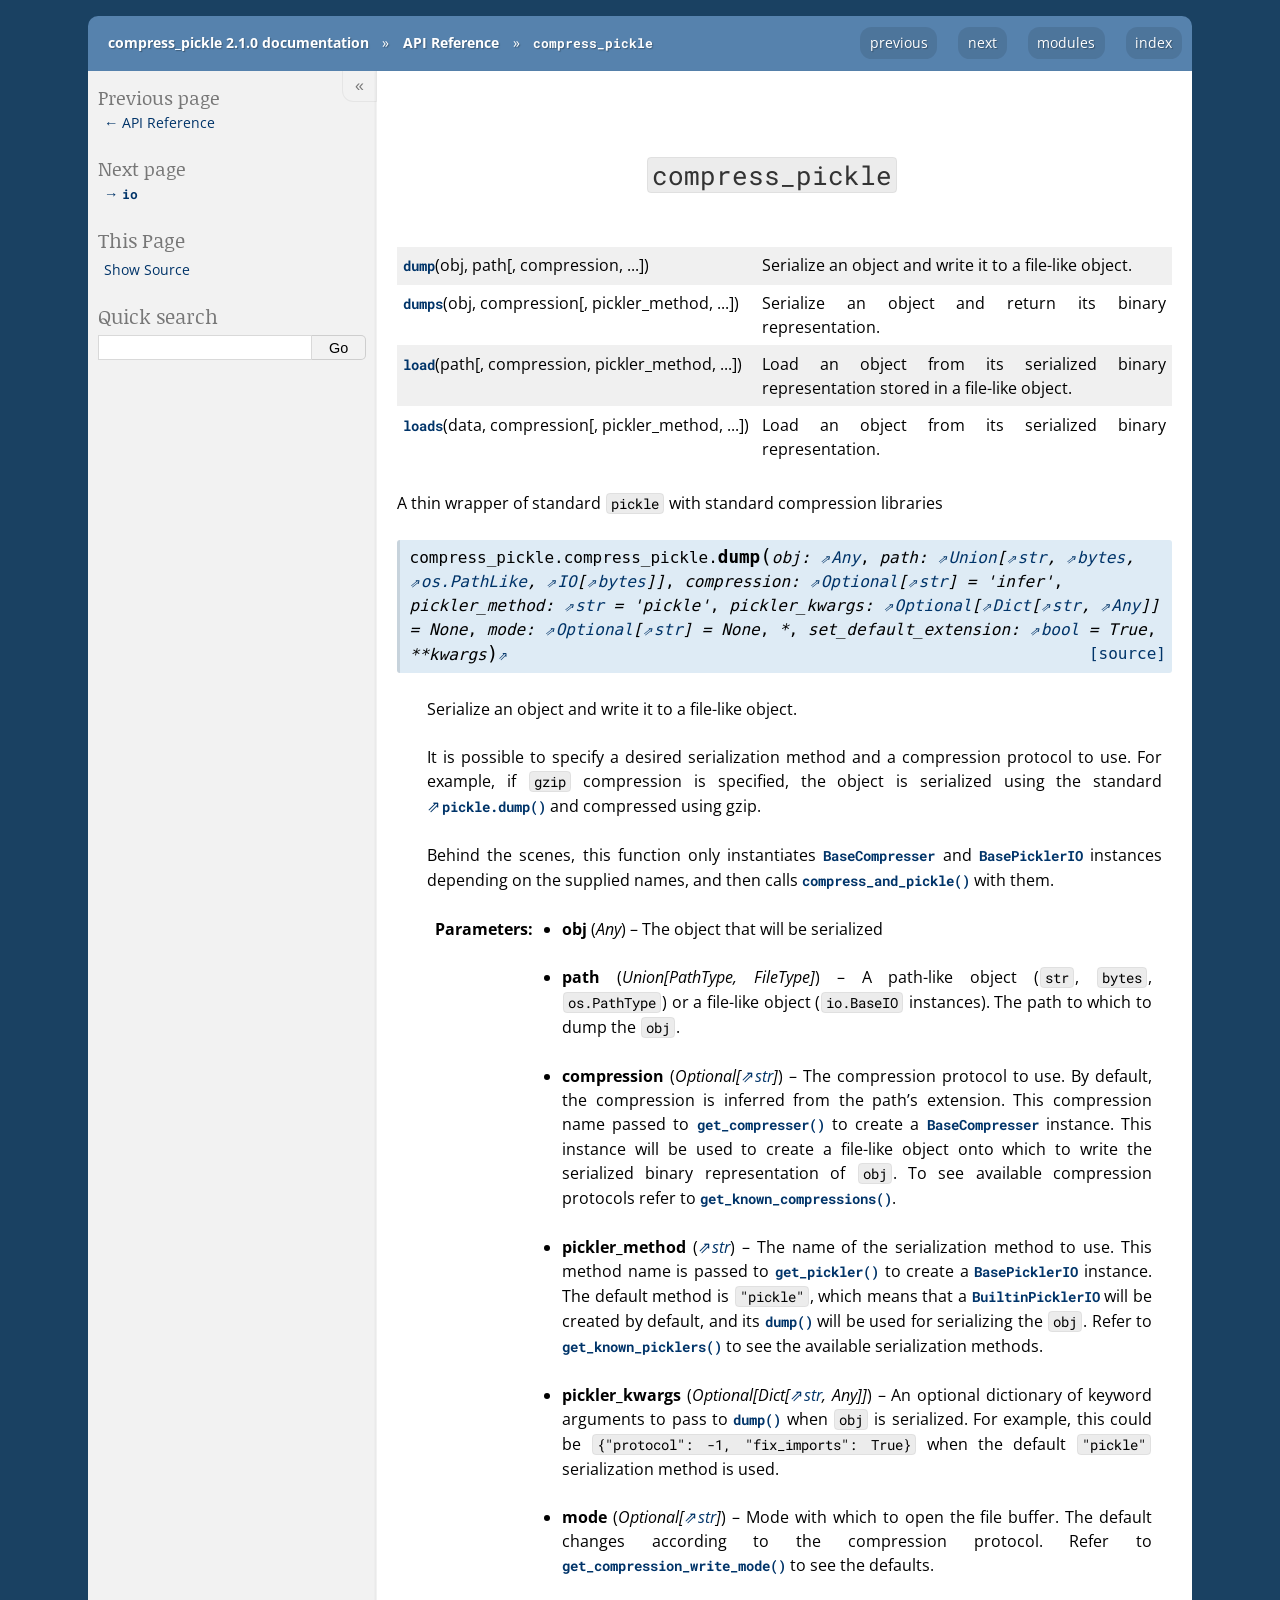
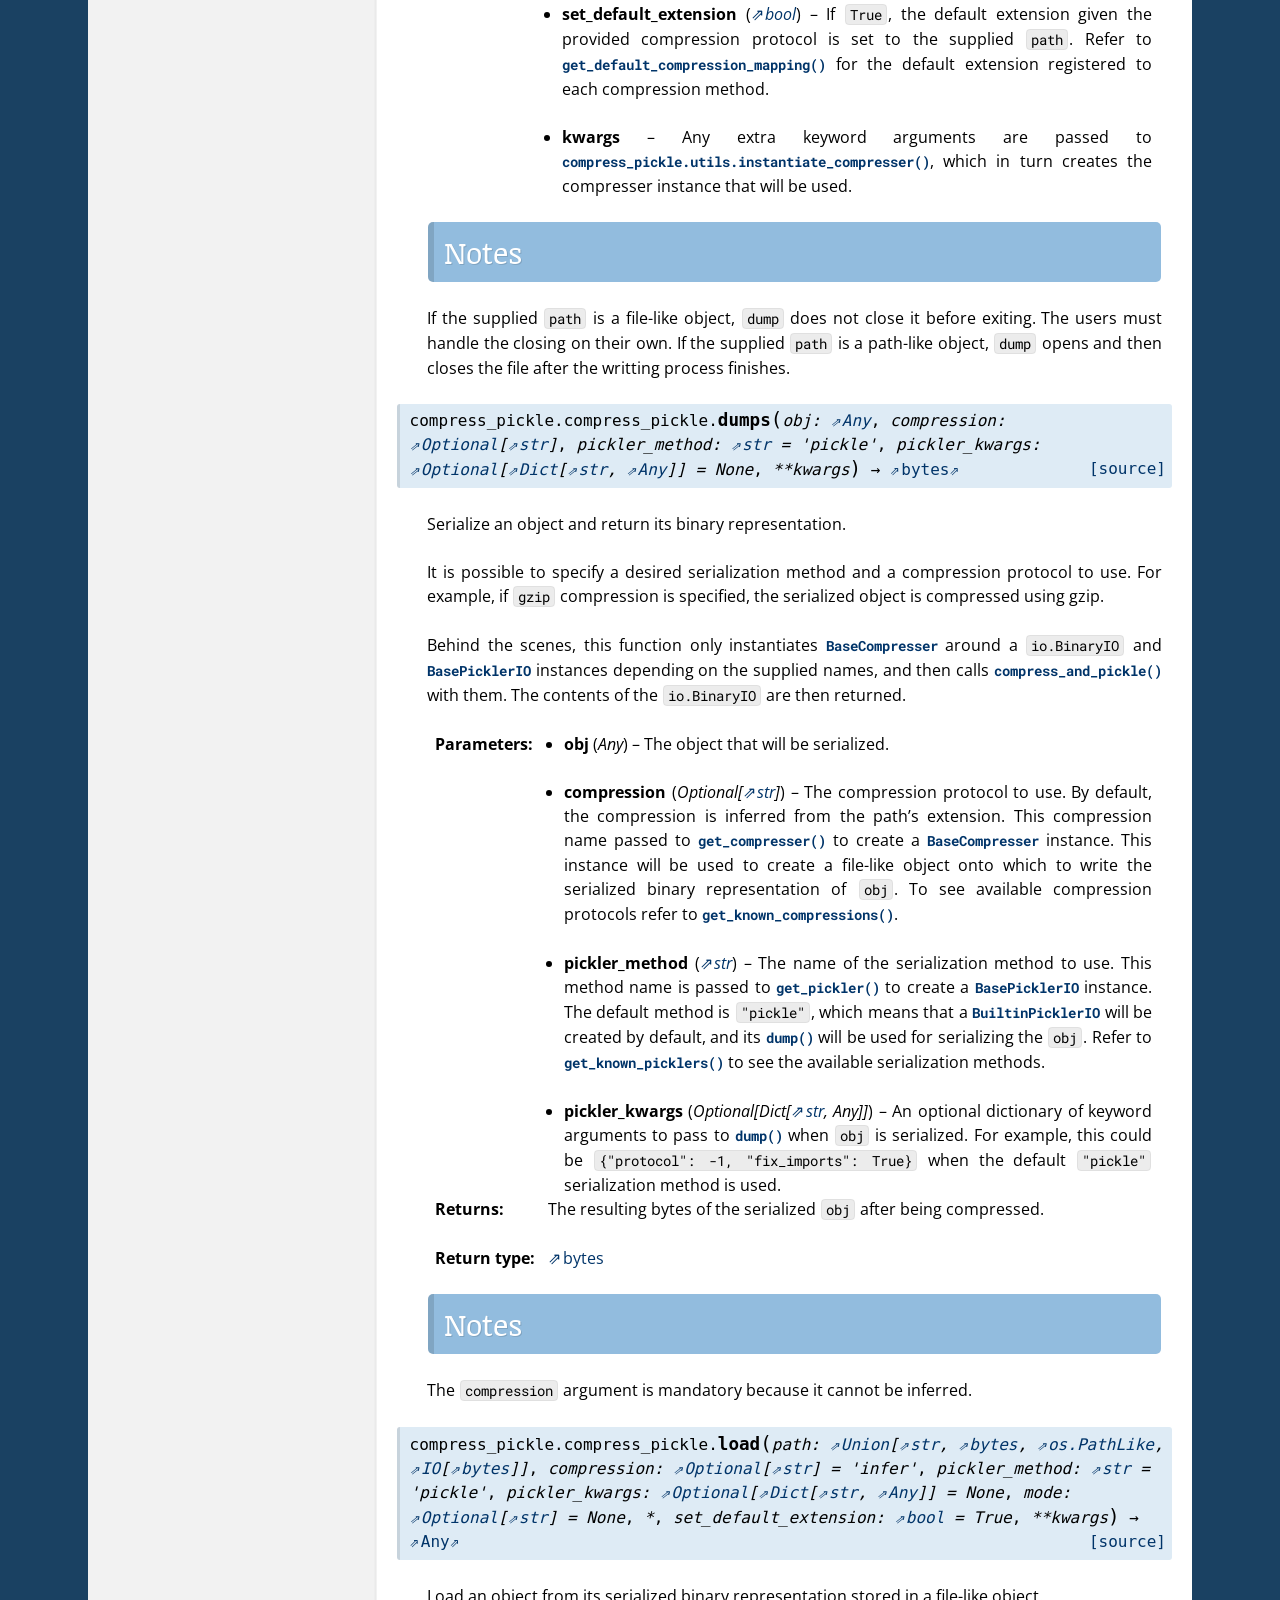
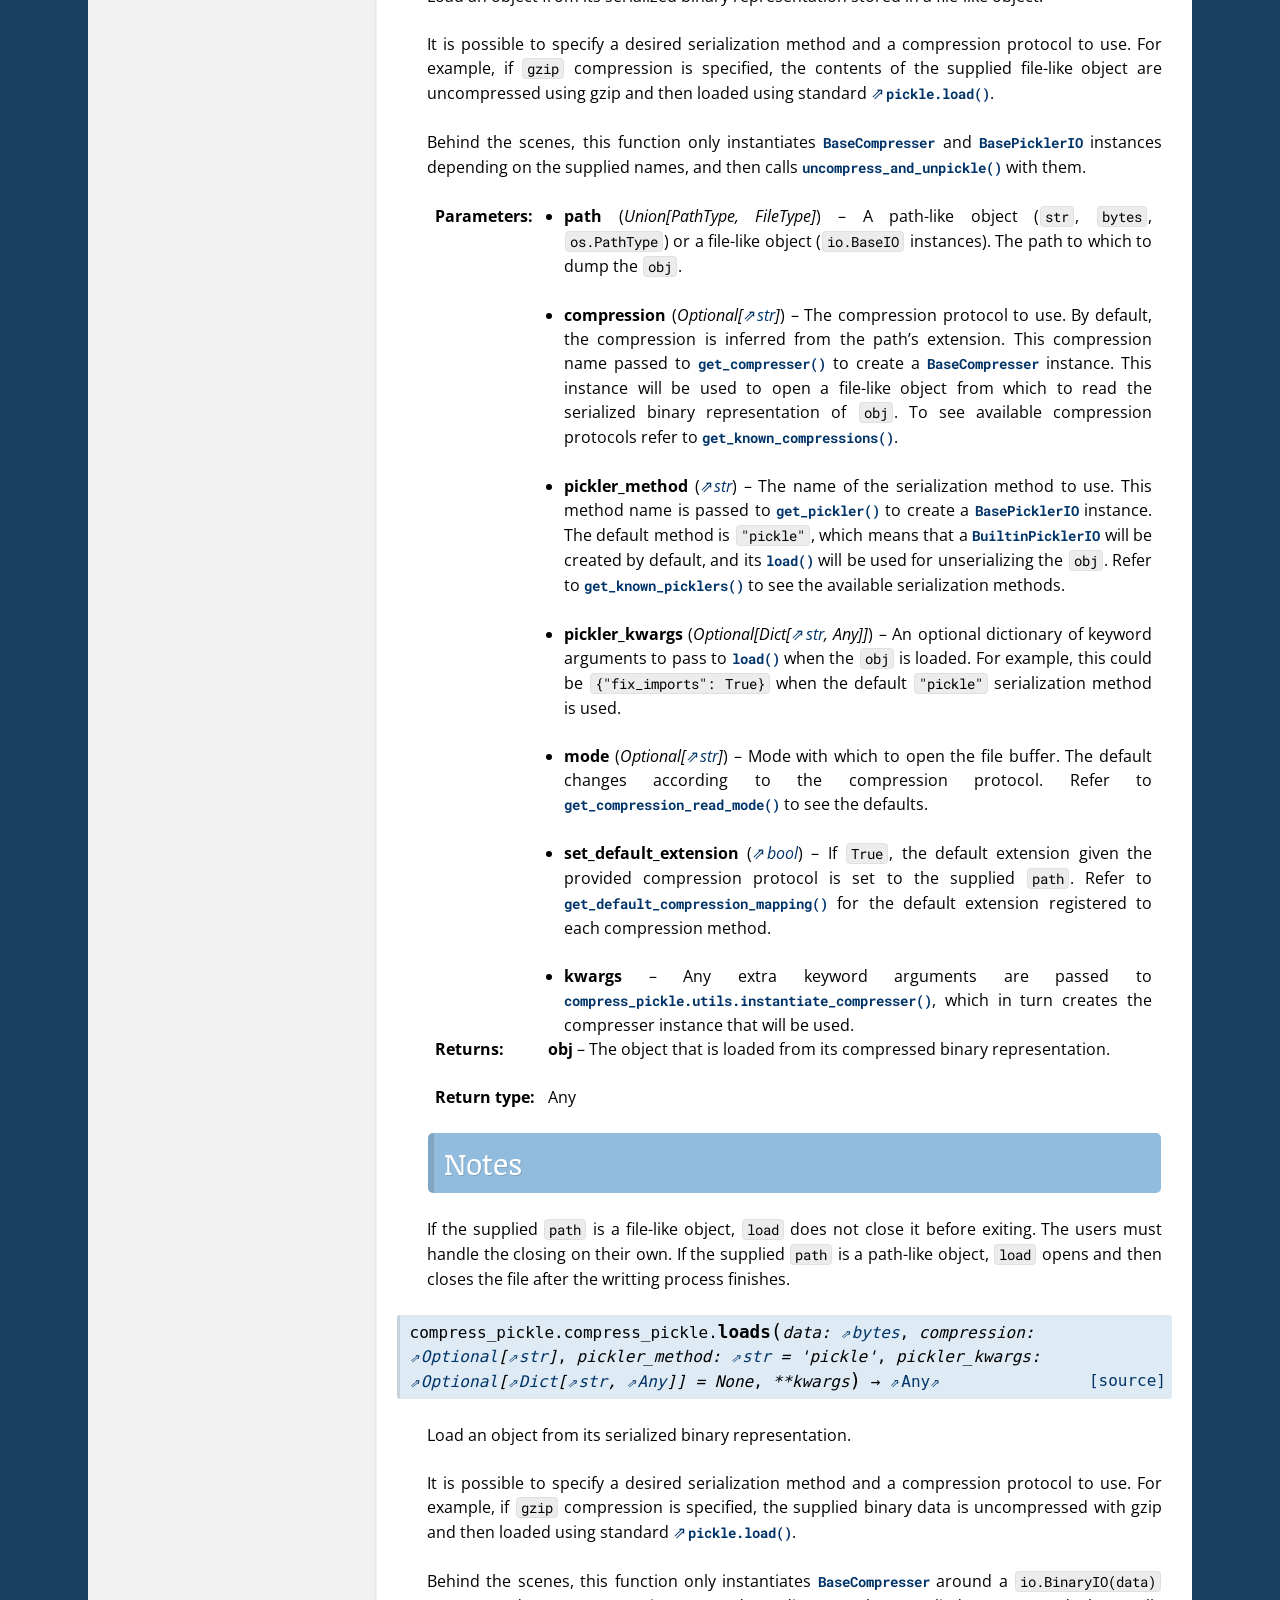
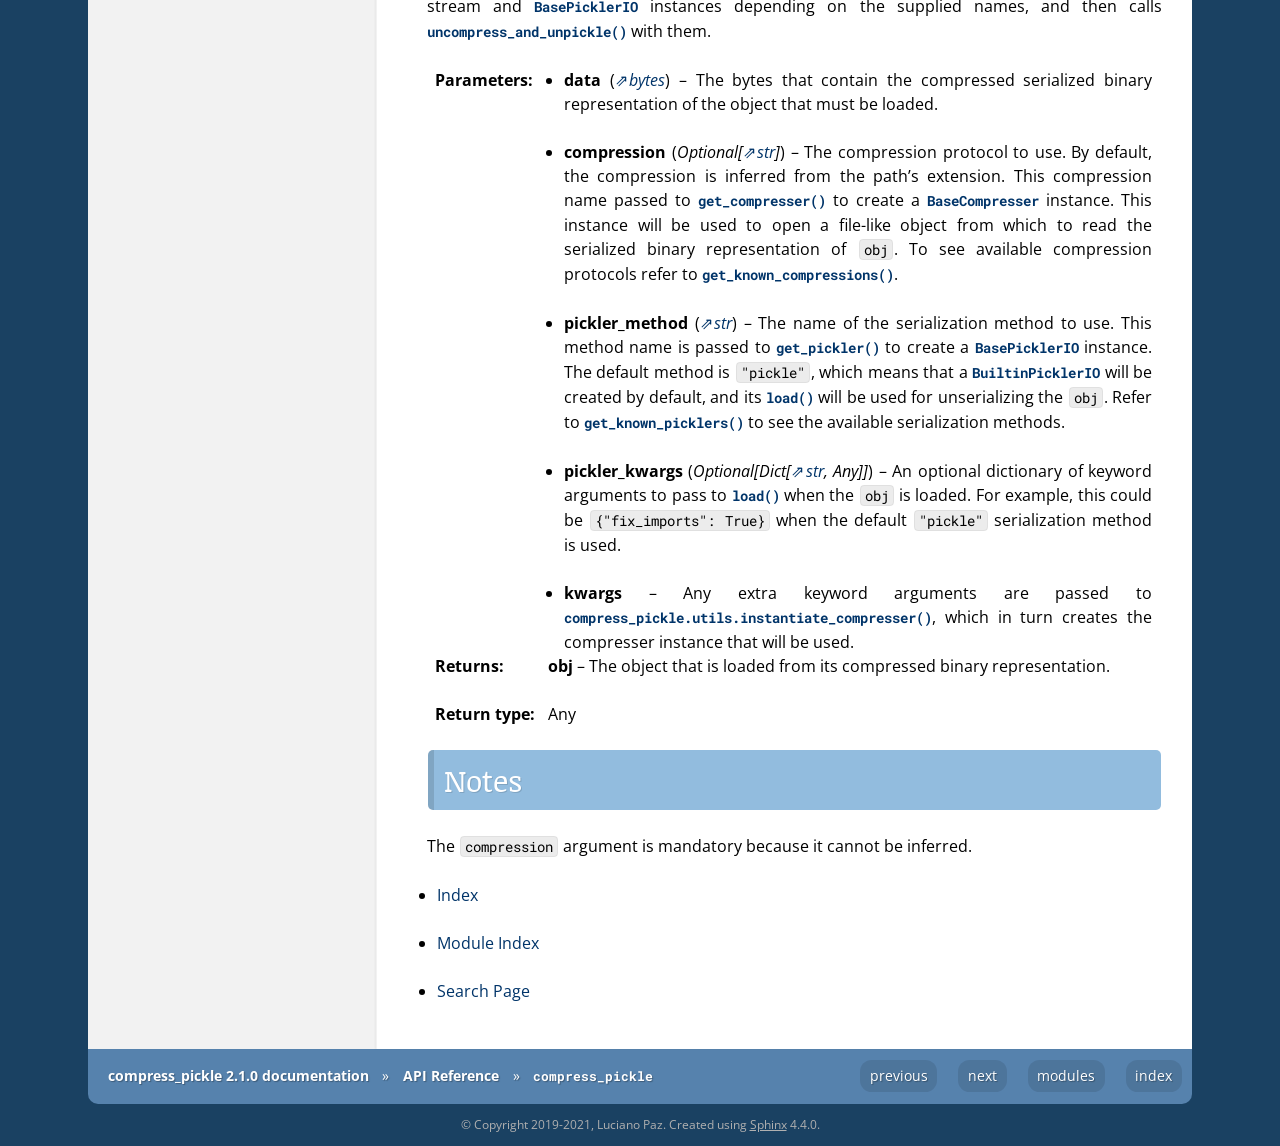
<file: docs/html/api/compress_pickle.html>
<!DOCTYPE html>

<html>
  <head>
    <meta charset="utf-8" />
    <meta name="viewport" content="width=device-width, initial-scale=1.0" /><meta name="generator" content="Docutils 0.17.1: http://docutils.sourceforge.net/" />

    <title>compress_pickle &#8212; compress_pickle 2.1.0 documentation</title>
    <link rel="stylesheet" type="text/css" href="../_static/pygments.css" />
    <link rel="stylesheet" type="text/css" href="../_static/cloud.css" />
    <link rel="stylesheet" href="https://fonts.googleapis.com/css?family=Noticia+Text:400,i,b,bi|Open+Sans:400,i,b,bi|Roboto+Mono:400,i,b,bi&amp;display=swap" type="text/css" />
    
    <script data-url_root="../" id="documentation_options" src="../_static/documentation_options.js"></script>
    <script src="../_static/jquery.js"></script>
    <script src="../_static/underscore.js"></script>
    <script src="../_static/doctools.js"></script>

    
    
     
        <script src="../_static/jquery.cookie.js"></script>
    

    
     
        <script src="../_static/cloud.base.js"></script>
    

    
     
        <script src="../_static/cloud.js"></script>
    

    <link rel="index" title="Index" href="../genindex.html" />
    <link rel="search" title="Search" href="../search.html" />
    <link rel="next" title="io" href="io.html" />
    <link rel="prev" title="API Reference" href="../api.html" /> 
        <meta name="viewport" content="width=device-width, initial-scale=1">
  </head><body>
    <div class="relbar-top">
        
    <div class="related" role="navigation" aria-label="related navigation">
      <h3>Navigation</h3>
      <ul>
        <li class="right" style="margin-right: 10px">
          <a href="../genindex.html" title="General Index"
             accesskey="I">index</a></li>
        <li class="right" >
          <a href="../py-modindex.html" title="Python Module Index"
             >modules</a> &nbsp; &nbsp;</li>
        <li class="right" >
          <a href="io.html" title="io"
             accesskey="N">next</a> &nbsp; &nbsp;</li>
        <li class="right" >
          <a href="../api.html" title="API Reference"
             accesskey="P">previous</a> &nbsp; &nbsp;</li>
    <li><a href="../index.html">compress_pickle 2.1.0 documentation</a> &#187;</li>

          <li class="nav-item nav-item-1"><a href="../api.html" accesskey="U">API Reference</a> &#187;</li>
        <li class="nav-item nav-item-this"><a href=""><code class="docutils literal notranslate"><span class="pre">compress_pickle</span></code></a></li> 
      </ul>
    </div>
    </div>
  

    <div class="document">
      <div class="documentwrapper">
        <div class="bodywrapper">
          <div class="body" role="main">
            
  <section id="compress-pickle">
<h1><code class="docutils literal notranslate"><span class="pre">compress_pickle</span></code><a class="headerlink" href="#compress-pickle" title="Permalink to this headline">¶</a></h1>
<table class="longtable docutils align-default">
<colgroup>
<col style="width: 10%" />
<col style="width: 90%" />
</colgroup>
<tbody>
<tr class="row-odd"><td><p><a class="reference internal" href="#compress_pickle.compress_pickle.dump" title="compress_pickle.compress_pickle.dump"><code class="xref py py-obj docutils literal notranslate"><span class="pre">dump</span></code></a>(obj, path[, compression, ...])</p></td>
<td><p>Serialize an object and write it to a file-like object.</p></td>
</tr>
<tr class="row-even"><td><p><a class="reference internal" href="#compress_pickle.compress_pickle.dumps" title="compress_pickle.compress_pickle.dumps"><code class="xref py py-obj docutils literal notranslate"><span class="pre">dumps</span></code></a>(obj, compression[, pickler_method, ...])</p></td>
<td><p>Serialize an object and return its binary representation.</p></td>
</tr>
<tr class="row-odd"><td><p><a class="reference internal" href="#compress_pickle.compress_pickle.load" title="compress_pickle.compress_pickle.load"><code class="xref py py-obj docutils literal notranslate"><span class="pre">load</span></code></a>(path[, compression, pickler_method, ...])</p></td>
<td><p>Load an object from its serialized binary representation stored in a file-like object.</p></td>
</tr>
<tr class="row-even"><td><p><a class="reference internal" href="#compress_pickle.compress_pickle.loads" title="compress_pickle.compress_pickle.loads"><code class="xref py py-obj docutils literal notranslate"><span class="pre">loads</span></code></a>(data, compression[, pickler_method, ...])</p></td>
<td><p>Load an object from its serialized binary representation.</p></td>
</tr>
</tbody>
</table>
<span class="target" id="module-compress_pickle.compress_pickle"></span><p>A thin wrapper of standard <code class="docutils literal notranslate"><span class="pre">pickle</span></code> with standard compression libraries</p>
<dl class="py function">
<dt class="sig sig-object py" id="compress_pickle.compress_pickle.dump">
<span class="sig-prename descclassname"><span class="pre">compress_pickle.compress_pickle.</span></span><span class="sig-name descname"><span class="pre">dump</span></span><span class="sig-paren">(</span><em class="sig-param"><span class="n"><span class="pre">obj</span></span><span class="p"><span class="pre">:</span></span><span class="w"> </span><span class="n"><a class="reference external" href="https://docs.python.org/3/library/typing.html#typing.Any" title="(in Python v3.10)"><span class="pre">Any</span></a></span></em>, <em class="sig-param"><span class="n"><span class="pre">path</span></span><span class="p"><span class="pre">:</span></span><span class="w"> </span><span class="n"><a class="reference external" href="https://docs.python.org/3/library/typing.html#typing.Union" title="(in Python v3.10)"><span class="pre">Union</span></a><span class="p"><span class="pre">[</span></span><a class="reference external" href="https://docs.python.org/3/library/stdtypes.html#str" title="(in Python v3.10)"><span class="pre">str</span></a><span class="p"><span class="pre">,</span></span><span class="w"> </span><a class="reference external" href="https://docs.python.org/3/library/stdtypes.html#bytes" title="(in Python v3.10)"><span class="pre">bytes</span></a><span class="p"><span class="pre">,</span></span><span class="w"> </span><a class="reference external" href="https://docs.python.org/3/library/os.html#os.PathLike" title="(in Python v3.10)"><span class="pre">os.PathLike</span></a><span class="p"><span class="pre">,</span></span><span class="w"> </span><a class="reference external" href="https://docs.python.org/3/library/typing.html#typing.IO" title="(in Python v3.10)"><span class="pre">IO</span></a><span class="p"><span class="pre">[</span></span><a class="reference external" href="https://docs.python.org/3/library/stdtypes.html#bytes" title="(in Python v3.10)"><span class="pre">bytes</span></a><span class="p"><span class="pre">]</span></span><span class="p"><span class="pre">]</span></span></span></em>, <em class="sig-param"><span class="n"><span class="pre">compression</span></span><span class="p"><span class="pre">:</span></span><span class="w"> </span><span class="n"><a class="reference external" href="https://docs.python.org/3/library/typing.html#typing.Optional" title="(in Python v3.10)"><span class="pre">Optional</span></a><span class="p"><span class="pre">[</span></span><a class="reference external" href="https://docs.python.org/3/library/stdtypes.html#str" title="(in Python v3.10)"><span class="pre">str</span></a><span class="p"><span class="pre">]</span></span></span><span class="w"> </span><span class="o"><span class="pre">=</span></span><span class="w"> </span><span class="default_value"><span class="pre">'infer'</span></span></em>, <em class="sig-param"><span class="n"><span class="pre">pickler_method</span></span><span class="p"><span class="pre">:</span></span><span class="w"> </span><span class="n"><a class="reference external" href="https://docs.python.org/3/library/stdtypes.html#str" title="(in Python v3.10)"><span class="pre">str</span></a></span><span class="w"> </span><span class="o"><span class="pre">=</span></span><span class="w"> </span><span class="default_value"><span class="pre">'pickle'</span></span></em>, <em class="sig-param"><span class="n"><span class="pre">pickler_kwargs</span></span><span class="p"><span class="pre">:</span></span><span class="w"> </span><span class="n"><a class="reference external" href="https://docs.python.org/3/library/typing.html#typing.Optional" title="(in Python v3.10)"><span class="pre">Optional</span></a><span class="p"><span class="pre">[</span></span><a class="reference external" href="https://docs.python.org/3/library/typing.html#typing.Dict" title="(in Python v3.10)"><span class="pre">Dict</span></a><span class="p"><span class="pre">[</span></span><a class="reference external" href="https://docs.python.org/3/library/stdtypes.html#str" title="(in Python v3.10)"><span class="pre">str</span></a><span class="p"><span class="pre">,</span></span><span class="w"> </span><a class="reference external" href="https://docs.python.org/3/library/typing.html#typing.Any" title="(in Python v3.10)"><span class="pre">Any</span></a><span class="p"><span class="pre">]</span></span><span class="p"><span class="pre">]</span></span></span><span class="w"> </span><span class="o"><span class="pre">=</span></span><span class="w"> </span><span class="default_value"><span class="pre">None</span></span></em>, <em class="sig-param"><span class="n"><span class="pre">mode</span></span><span class="p"><span class="pre">:</span></span><span class="w"> </span><span class="n"><a class="reference external" href="https://docs.python.org/3/library/typing.html#typing.Optional" title="(in Python v3.10)"><span class="pre">Optional</span></a><span class="p"><span class="pre">[</span></span><a class="reference external" href="https://docs.python.org/3/library/stdtypes.html#str" title="(in Python v3.10)"><span class="pre">str</span></a><span class="p"><span class="pre">]</span></span></span><span class="w"> </span><span class="o"><span class="pre">=</span></span><span class="w"> </span><span class="default_value"><span class="pre">None</span></span></em>, <em class="sig-param"><span class="o"><span class="pre">*</span></span></em>, <em class="sig-param"><span class="n"><span class="pre">set_default_extension</span></span><span class="p"><span class="pre">:</span></span><span class="w"> </span><span class="n"><a class="reference external" href="https://docs.python.org/3/library/functions.html#bool" title="(in Python v3.10)"><span class="pre">bool</span></a></span><span class="w"> </span><span class="o"><span class="pre">=</span></span><span class="w"> </span><span class="default_value"><span class="pre">True</span></span></em>, <em class="sig-param"><span class="o"><span class="pre">**</span></span><span class="n"><span class="pre">kwargs</span></span></em><span class="sig-paren">)</span><a class="reference external" href="https://github.com/lucianopaz/compress_pickle/blob/master/compress_pickle/compress_pickle.py#L21-L113"><span class="viewcode-link"><span class="pre">[source]</span></span></a><a class="headerlink" href="#compress_pickle.compress_pickle.dump" title="Permalink to this definition">¶</a></dt>
<dd><p>Serialize an object and write it to a file-like object.</p>
<p>It is possible to specify a desired serialization method and a compression protocol to use.
For example, if <code class="docutils literal notranslate"><span class="pre">gzip</span></code> compression is specified, the object is serialized using the standard
<a class="reference external" href="https://docs.python.org/3/library/pickle.html#pickle.dump" title="(in Python v3.10)"><code class="xref py py-func docutils literal notranslate"><span class="pre">pickle.dump()</span></code></a> and compressed using gzip.</p>
<p>Behind the scenes, this function only instantiates
<a class="reference internal" href="compressers.html#compress_pickle.compressers.base.BaseCompresser" title="compress_pickle.compressers.base.BaseCompresser"><code class="xref py py-class docutils literal notranslate"><span class="pre">BaseCompresser</span></code></a> and
<a class="reference internal" href="picklers.html#compress_pickle.picklers.base.BasePicklerIO" title="compress_pickle.picklers.base.BasePicklerIO"><code class="xref py py-class docutils literal notranslate"><span class="pre">BasePicklerIO</span></code></a> instances depending on the supplied
names, and then calls <a class="reference internal" href="io.html#compress_pickle.io.base.compress_and_pickle" title="compress_pickle.io.base.compress_and_pickle"><code class="xref py py-func docutils literal notranslate"><span class="pre">compress_and_pickle()</span></code></a> with them.</p>
<dl class="field-list simple">
<dt class="field-odd">Parameters</dt>
<dd class="field-odd"><ul class="simple">
<li><p><strong>obj</strong> (<em>Any</em>) – The object that will be serialized</p></li>
<li><p><strong>path</strong> (<em>Union</em><em>[</em><em>PathType</em><em>, </em><em>FileType</em><em>]</em>) – A path-like object (<code class="docutils literal notranslate"><span class="pre">str</span></code>, <code class="docutils literal notranslate"><span class="pre">bytes</span></code>, <code class="docutils literal notranslate"><span class="pre">os.PathType</span></code>) or a file-like object
(<code class="docutils literal notranslate"><span class="pre">io.BaseIO</span></code> instances). The path to which to dump the <code class="docutils literal notranslate"><span class="pre">obj</span></code>.</p></li>
<li><p><strong>compression</strong> (<em>Optional</em><em>[</em><a class="reference external" href="https://docs.python.org/3/library/stdtypes.html#str" title="(in Python v3.10)"><em>str</em></a><em>]</em>) – The compression protocol to use. By default, the compression is inferred from the path’s
extension. This compression name passed to
<a class="reference internal" href="compressers.html#compress_pickle.compressers.registry.get_compresser" title="compress_pickle.compressers.registry.get_compresser"><code class="xref py py-func docutils literal notranslate"><span class="pre">get_compresser()</span></code></a> to create a
<a class="reference internal" href="compressers.html#compress_pickle.compressers.base.BaseCompresser" title="compress_pickle.compressers.base.BaseCompresser"><code class="xref py py-class docutils literal notranslate"><span class="pre">BaseCompresser</span></code></a> instance. This instance will be
used to create a file-like object onto which to write the serialized binary representation
of <code class="docutils literal notranslate"><span class="pre">obj</span></code>.
To see available compression protocols refer to
<a class="reference internal" href="compressers.html#compress_pickle.compressers.registry.get_known_compressions" title="compress_pickle.compressers.registry.get_known_compressions"><code class="xref py py-func docutils literal notranslate"><span class="pre">get_known_compressions()</span></code></a>.</p></li>
<li><p><strong>pickler_method</strong> (<a class="reference external" href="https://docs.python.org/3/library/stdtypes.html#str" title="(in Python v3.10)"><em>str</em></a>) – The name of the serialization method to use. This method name is passed to
<a class="reference internal" href="picklers.html#compress_pickle.picklers.registry.get_pickler" title="compress_pickle.picklers.registry.get_pickler"><code class="xref py py-func docutils literal notranslate"><span class="pre">get_pickler()</span></code></a> to create a
<a class="reference internal" href="picklers.html#compress_pickle.picklers.base.BasePicklerIO" title="compress_pickle.picklers.base.BasePicklerIO"><code class="xref py py-class docutils literal notranslate"><span class="pre">BasePicklerIO</span></code></a> instance. The default method is
<code class="docutils literal notranslate"><span class="pre">&quot;pickle&quot;</span></code>, which means that a <a class="reference internal" href="picklers.html#compress_pickle.picklers.pickle.BuiltinPicklerIO" title="compress_pickle.picklers.pickle.BuiltinPicklerIO"><code class="xref py py-class docutils literal notranslate"><span class="pre">BuiltinPicklerIO</span></code></a>
will be created by default, and its
<a class="reference internal" href="picklers.html#compress_pickle.picklers.pickle.BuiltinPicklerIO.dump" title="compress_pickle.picklers.pickle.BuiltinPicklerIO.dump"><code class="xref py py-meth docutils literal notranslate"><span class="pre">dump()</span></code></a> will be used for
serializing the <code class="docutils literal notranslate"><span class="pre">obj</span></code>.
Refer to <a class="reference internal" href="picklers.html#compress_pickle.picklers.registry.get_known_picklers" title="compress_pickle.picklers.registry.get_known_picklers"><code class="xref py py-func docutils literal notranslate"><span class="pre">get_known_picklers()</span></code></a> to see the available
serialization methods.</p></li>
<li><p><strong>pickler_kwargs</strong> (<em>Optional</em><em>[</em><em>Dict</em><em>[</em><a class="reference external" href="https://docs.python.org/3/library/stdtypes.html#str" title="(in Python v3.10)"><em>str</em></a><em>, </em><em>Any</em><em>]</em><em>]</em>) – An optional dictionary of keyword arguments to pass to
<a class="reference internal" href="picklers.html#compress_pickle.picklers.base.BasePicklerIO.dump" title="compress_pickle.picklers.base.BasePicklerIO.dump"><code class="xref py py-meth docutils literal notranslate"><span class="pre">dump()</span></code></a> when <code class="docutils literal notranslate"><span class="pre">obj</span></code> is serialized. For
example, this could be <code class="docutils literal notranslate"><span class="pre">{&quot;protocol&quot;:</span> <span class="pre">-1,</span> <span class="pre">&quot;fix_imports&quot;:</span> <span class="pre">True}</span></code> when the default
<code class="docutils literal notranslate"><span class="pre">&quot;pickle&quot;</span></code> serialization method is used.</p></li>
<li><p><strong>mode</strong> (<em>Optional</em><em>[</em><a class="reference external" href="https://docs.python.org/3/library/stdtypes.html#str" title="(in Python v3.10)"><em>str</em></a><em>]</em>) – Mode with which to open the file buffer. The default changes according to the compression
protocol. Refer to <a class="reference internal" href="compressers.html#compress_pickle.compressers.registry.get_compression_write_mode" title="compress_pickle.compressers.registry.get_compression_write_mode"><code class="xref py py-func docutils literal notranslate"><span class="pre">get_compression_write_mode()</span></code></a>
to see the defaults.</p></li>
<li><p><strong>set_default_extension</strong> (<a class="reference external" href="https://docs.python.org/3/library/functions.html#bool" title="(in Python v3.10)"><em>bool</em></a>) – If <code class="docutils literal notranslate"><span class="pre">True</span></code>, the default extension given the provided compression protocol is set to the
supplied <code class="docutils literal notranslate"><span class="pre">path</span></code>. Refer to
<a class="reference internal" href="compressers.html#compress_pickle.compressers.registry.get_default_compression_mapping" title="compress_pickle.compressers.registry.get_default_compression_mapping"><code class="xref py py-func docutils literal notranslate"><span class="pre">get_default_compression_mapping()</span></code></a> for the
default extension registered to each compression method.</p></li>
<li><p><strong>kwargs</strong> – Any extra keyword arguments are passed to
<a class="reference internal" href="utils.html#compress_pickle.utils.instantiate_compresser" title="compress_pickle.utils.instantiate_compresser"><code class="xref py py-func docutils literal notranslate"><span class="pre">compress_pickle.utils.instantiate_compresser()</span></code></a>, which in turn creates the
compresser instance that will be used.</p></li>
</ul>
</dd>
</dl>
<p class="rubric">Notes</p>
<p>If the supplied <code class="docutils literal notranslate"><span class="pre">path</span></code> is a file-like object, <code class="docutils literal notranslate"><span class="pre">dump</span></code> does not close it before exiting.
The users must handle the closing on their own. If the supplied <code class="docutils literal notranslate"><span class="pre">path</span></code> is a path-like object,
<code class="docutils literal notranslate"><span class="pre">dump</span></code> opens and then closes the file after the writting process finishes.</p>
</dd></dl>

<dl class="py function">
<dt class="sig sig-object py" id="compress_pickle.compress_pickle.dumps">
<span class="sig-prename descclassname"><span class="pre">compress_pickle.compress_pickle.</span></span><span class="sig-name descname"><span class="pre">dumps</span></span><span class="sig-paren">(</span><em class="sig-param"><span class="n"><span class="pre">obj</span></span><span class="p"><span class="pre">:</span></span><span class="w"> </span><span class="n"><a class="reference external" href="https://docs.python.org/3/library/typing.html#typing.Any" title="(in Python v3.10)"><span class="pre">Any</span></a></span></em>, <em class="sig-param"><span class="n"><span class="pre">compression</span></span><span class="p"><span class="pre">:</span></span><span class="w"> </span><span class="n"><a class="reference external" href="https://docs.python.org/3/library/typing.html#typing.Optional" title="(in Python v3.10)"><span class="pre">Optional</span></a><span class="p"><span class="pre">[</span></span><a class="reference external" href="https://docs.python.org/3/library/stdtypes.html#str" title="(in Python v3.10)"><span class="pre">str</span></a><span class="p"><span class="pre">]</span></span></span></em>, <em class="sig-param"><span class="n"><span class="pre">pickler_method</span></span><span class="p"><span class="pre">:</span></span><span class="w"> </span><span class="n"><a class="reference external" href="https://docs.python.org/3/library/stdtypes.html#str" title="(in Python v3.10)"><span class="pre">str</span></a></span><span class="w"> </span><span class="o"><span class="pre">=</span></span><span class="w"> </span><span class="default_value"><span class="pre">'pickle'</span></span></em>, <em class="sig-param"><span class="n"><span class="pre">pickler_kwargs</span></span><span class="p"><span class="pre">:</span></span><span class="w"> </span><span class="n"><a class="reference external" href="https://docs.python.org/3/library/typing.html#typing.Optional" title="(in Python v3.10)"><span class="pre">Optional</span></a><span class="p"><span class="pre">[</span></span><a class="reference external" href="https://docs.python.org/3/library/typing.html#typing.Dict" title="(in Python v3.10)"><span class="pre">Dict</span></a><span class="p"><span class="pre">[</span></span><a class="reference external" href="https://docs.python.org/3/library/stdtypes.html#str" title="(in Python v3.10)"><span class="pre">str</span></a><span class="p"><span class="pre">,</span></span><span class="w"> </span><a class="reference external" href="https://docs.python.org/3/library/typing.html#typing.Any" title="(in Python v3.10)"><span class="pre">Any</span></a><span class="p"><span class="pre">]</span></span><span class="p"><span class="pre">]</span></span></span><span class="w"> </span><span class="o"><span class="pre">=</span></span><span class="w"> </span><span class="default_value"><span class="pre">None</span></span></em>, <em class="sig-param"><span class="o"><span class="pre">**</span></span><span class="n"><span class="pre">kwargs</span></span></em><span class="sig-paren">)</span> <span class="sig-return"><span class="sig-return-icon">&#x2192;</span> <span class="sig-return-typehint"><a class="reference external" href="https://docs.python.org/3/library/stdtypes.html#bytes" title="(in Python v3.10)"><span class="pre">bytes</span></a></span></span><a class="reference external" href="https://github.com/lucianopaz/compress_pickle/blob/master/compress_pickle/compress_pickle.py#L116-L182"><span class="viewcode-link"><span class="pre">[source]</span></span></a><a class="headerlink" href="#compress_pickle.compress_pickle.dumps" title="Permalink to this definition">¶</a></dt>
<dd><p>Serialize an object and return its binary representation.</p>
<p>It is possible to specify a desired serialization method and a compression protocol to use.
For example, if <code class="docutils literal notranslate"><span class="pre">gzip</span></code> compression is specified, the serialized object is compressed using
gzip.</p>
<p>Behind the scenes, this function only instantiates
<a class="reference internal" href="compressers.html#compress_pickle.compressers.base.BaseCompresser" title="compress_pickle.compressers.base.BaseCompresser"><code class="xref py py-class docutils literal notranslate"><span class="pre">BaseCompresser</span></code></a> around a <code class="docutils literal notranslate"><span class="pre">io.BinaryIO</span></code> and
<a class="reference internal" href="picklers.html#compress_pickle.picklers.base.BasePicklerIO" title="compress_pickle.picklers.base.BasePicklerIO"><code class="xref py py-class docutils literal notranslate"><span class="pre">BasePicklerIO</span></code></a> instances depending on the supplied
names, and then calls <a class="reference internal" href="io.html#compress_pickle.io.base.compress_and_pickle" title="compress_pickle.io.base.compress_and_pickle"><code class="xref py py-func docutils literal notranslate"><span class="pre">compress_and_pickle()</span></code></a> with them. The
contents of the <code class="docutils literal notranslate"><span class="pre">io.BinaryIO</span></code> are then returned.</p>
<dl class="field-list simple">
<dt class="field-odd">Parameters</dt>
<dd class="field-odd"><ul class="simple">
<li><p><strong>obj</strong> (<em>Any</em>) – The object that will be serialized.</p></li>
<li><p><strong>compression</strong> (<em>Optional</em><em>[</em><a class="reference external" href="https://docs.python.org/3/library/stdtypes.html#str" title="(in Python v3.10)"><em>str</em></a><em>]</em>) – The compression protocol to use. By default, the compression is inferred from the path’s
extension. This compression name passed to
<a class="reference internal" href="compressers.html#compress_pickle.compressers.registry.get_compresser" title="compress_pickle.compressers.registry.get_compresser"><code class="xref py py-func docutils literal notranslate"><span class="pre">get_compresser()</span></code></a> to create a
<a class="reference internal" href="compressers.html#compress_pickle.compressers.base.BaseCompresser" title="compress_pickle.compressers.base.BaseCompresser"><code class="xref py py-class docutils literal notranslate"><span class="pre">BaseCompresser</span></code></a> instance. This instance will be
used to create a file-like object onto which to write the serialized binary representation
of <code class="docutils literal notranslate"><span class="pre">obj</span></code>.
To see available compression protocols refer to
<a class="reference internal" href="compressers.html#compress_pickle.compressers.registry.get_known_compressions" title="compress_pickle.compressers.registry.get_known_compressions"><code class="xref py py-func docutils literal notranslate"><span class="pre">get_known_compressions()</span></code></a>.</p></li>
<li><p><strong>pickler_method</strong> (<a class="reference external" href="https://docs.python.org/3/library/stdtypes.html#str" title="(in Python v3.10)"><em>str</em></a>) – The name of the serialization method to use. This method name is passed to
<a class="reference internal" href="picklers.html#compress_pickle.picklers.registry.get_pickler" title="compress_pickle.picklers.registry.get_pickler"><code class="xref py py-func docutils literal notranslate"><span class="pre">get_pickler()</span></code></a> to create a
<a class="reference internal" href="picklers.html#compress_pickle.picklers.base.BasePicklerIO" title="compress_pickle.picklers.base.BasePicklerIO"><code class="xref py py-class docutils literal notranslate"><span class="pre">BasePicklerIO</span></code></a> instance. The default method is
<code class="docutils literal notranslate"><span class="pre">&quot;pickle&quot;</span></code>, which means that a <a class="reference internal" href="picklers.html#compress_pickle.picklers.pickle.BuiltinPicklerIO" title="compress_pickle.picklers.pickle.BuiltinPicklerIO"><code class="xref py py-class docutils literal notranslate"><span class="pre">BuiltinPicklerIO</span></code></a>
will be created by default, and its
<a class="reference internal" href="picklers.html#compress_pickle.picklers.pickle.BuiltinPicklerIO.dump" title="compress_pickle.picklers.pickle.BuiltinPicklerIO.dump"><code class="xref py py-meth docutils literal notranslate"><span class="pre">dump()</span></code></a> will be used for
serializing the <code class="docutils literal notranslate"><span class="pre">obj</span></code>.
Refer to <a class="reference internal" href="picklers.html#compress_pickle.picklers.registry.get_known_picklers" title="compress_pickle.picklers.registry.get_known_picklers"><code class="xref py py-func docutils literal notranslate"><span class="pre">get_known_picklers()</span></code></a> to see the available
serialization methods.</p></li>
<li><p><strong>pickler_kwargs</strong> (<em>Optional</em><em>[</em><em>Dict</em><em>[</em><a class="reference external" href="https://docs.python.org/3/library/stdtypes.html#str" title="(in Python v3.10)"><em>str</em></a><em>, </em><em>Any</em><em>]</em><em>]</em>) – An optional dictionary of keyword arguments to pass to
<a class="reference internal" href="picklers.html#compress_pickle.picklers.base.BasePicklerIO.dump" title="compress_pickle.picklers.base.BasePicklerIO.dump"><code class="xref py py-meth docutils literal notranslate"><span class="pre">dump()</span></code></a> when <code class="docutils literal notranslate"><span class="pre">obj</span></code> is serialized. For
example, this could be <code class="docutils literal notranslate"><span class="pre">{&quot;protocol&quot;:</span> <span class="pre">-1,</span> <span class="pre">&quot;fix_imports&quot;:</span> <span class="pre">True}</span></code> when the default
<code class="docutils literal notranslate"><span class="pre">&quot;pickle&quot;</span></code> serialization method is used.</p></li>
</ul>
</dd>
<dt class="field-even">Returns</dt>
<dd class="field-even"><p>The resulting bytes of the serialized <code class="docutils literal notranslate"><span class="pre">obj</span></code> after being compressed.</p>
</dd>
<dt class="field-odd">Return type</dt>
<dd class="field-odd"><p><a class="reference external" href="https://docs.python.org/3/library/stdtypes.html#bytes" title="(in Python v3.10)">bytes</a></p>
</dd>
</dl>
<p class="rubric">Notes</p>
<p>The <code class="docutils literal notranslate"><span class="pre">compression</span></code> argument is mandatory because it cannot be inferred.</p>
</dd></dl>

<dl class="py function">
<dt class="sig sig-object py" id="compress_pickle.compress_pickle.load">
<span class="sig-prename descclassname"><span class="pre">compress_pickle.compress_pickle.</span></span><span class="sig-name descname"><span class="pre">load</span></span><span class="sig-paren">(</span><em class="sig-param"><span class="n"><span class="pre">path</span></span><span class="p"><span class="pre">:</span></span><span class="w"> </span><span class="n"><a class="reference external" href="https://docs.python.org/3/library/typing.html#typing.Union" title="(in Python v3.10)"><span class="pre">Union</span></a><span class="p"><span class="pre">[</span></span><a class="reference external" href="https://docs.python.org/3/library/stdtypes.html#str" title="(in Python v3.10)"><span class="pre">str</span></a><span class="p"><span class="pre">,</span></span><span class="w"> </span><a class="reference external" href="https://docs.python.org/3/library/stdtypes.html#bytes" title="(in Python v3.10)"><span class="pre">bytes</span></a><span class="p"><span class="pre">,</span></span><span class="w"> </span><a class="reference external" href="https://docs.python.org/3/library/os.html#os.PathLike" title="(in Python v3.10)"><span class="pre">os.PathLike</span></a><span class="p"><span class="pre">,</span></span><span class="w"> </span><a class="reference external" href="https://docs.python.org/3/library/typing.html#typing.IO" title="(in Python v3.10)"><span class="pre">IO</span></a><span class="p"><span class="pre">[</span></span><a class="reference external" href="https://docs.python.org/3/library/stdtypes.html#bytes" title="(in Python v3.10)"><span class="pre">bytes</span></a><span class="p"><span class="pre">]</span></span><span class="p"><span class="pre">]</span></span></span></em>, <em class="sig-param"><span class="n"><span class="pre">compression</span></span><span class="p"><span class="pre">:</span></span><span class="w"> </span><span class="n"><a class="reference external" href="https://docs.python.org/3/library/typing.html#typing.Optional" title="(in Python v3.10)"><span class="pre">Optional</span></a><span class="p"><span class="pre">[</span></span><a class="reference external" href="https://docs.python.org/3/library/stdtypes.html#str" title="(in Python v3.10)"><span class="pre">str</span></a><span class="p"><span class="pre">]</span></span></span><span class="w"> </span><span class="o"><span class="pre">=</span></span><span class="w"> </span><span class="default_value"><span class="pre">'infer'</span></span></em>, <em class="sig-param"><span class="n"><span class="pre">pickler_method</span></span><span class="p"><span class="pre">:</span></span><span class="w"> </span><span class="n"><a class="reference external" href="https://docs.python.org/3/library/stdtypes.html#str" title="(in Python v3.10)"><span class="pre">str</span></a></span><span class="w"> </span><span class="o"><span class="pre">=</span></span><span class="w"> </span><span class="default_value"><span class="pre">'pickle'</span></span></em>, <em class="sig-param"><span class="n"><span class="pre">pickler_kwargs</span></span><span class="p"><span class="pre">:</span></span><span class="w"> </span><span class="n"><a class="reference external" href="https://docs.python.org/3/library/typing.html#typing.Optional" title="(in Python v3.10)"><span class="pre">Optional</span></a><span class="p"><span class="pre">[</span></span><a class="reference external" href="https://docs.python.org/3/library/typing.html#typing.Dict" title="(in Python v3.10)"><span class="pre">Dict</span></a><span class="p"><span class="pre">[</span></span><a class="reference external" href="https://docs.python.org/3/library/stdtypes.html#str" title="(in Python v3.10)"><span class="pre">str</span></a><span class="p"><span class="pre">,</span></span><span class="w"> </span><a class="reference external" href="https://docs.python.org/3/library/typing.html#typing.Any" title="(in Python v3.10)"><span class="pre">Any</span></a><span class="p"><span class="pre">]</span></span><span class="p"><span class="pre">]</span></span></span><span class="w"> </span><span class="o"><span class="pre">=</span></span><span class="w"> </span><span class="default_value"><span class="pre">None</span></span></em>, <em class="sig-param"><span class="n"><span class="pre">mode</span></span><span class="p"><span class="pre">:</span></span><span class="w"> </span><span class="n"><a class="reference external" href="https://docs.python.org/3/library/typing.html#typing.Optional" title="(in Python v3.10)"><span class="pre">Optional</span></a><span class="p"><span class="pre">[</span></span><a class="reference external" href="https://docs.python.org/3/library/stdtypes.html#str" title="(in Python v3.10)"><span class="pre">str</span></a><span class="p"><span class="pre">]</span></span></span><span class="w"> </span><span class="o"><span class="pre">=</span></span><span class="w"> </span><span class="default_value"><span class="pre">None</span></span></em>, <em class="sig-param"><span class="o"><span class="pre">*</span></span></em>, <em class="sig-param"><span class="n"><span class="pre">set_default_extension</span></span><span class="p"><span class="pre">:</span></span><span class="w"> </span><span class="n"><a class="reference external" href="https://docs.python.org/3/library/functions.html#bool" title="(in Python v3.10)"><span class="pre">bool</span></a></span><span class="w"> </span><span class="o"><span class="pre">=</span></span><span class="w"> </span><span class="default_value"><span class="pre">True</span></span></em>, <em class="sig-param"><span class="o"><span class="pre">**</span></span><span class="n"><span class="pre">kwargs</span></span></em><span class="sig-paren">)</span> <span class="sig-return"><span class="sig-return-icon">&#x2192;</span> <span class="sig-return-typehint"><a class="reference external" href="https://docs.python.org/3/library/typing.html#typing.Any" title="(in Python v3.10)"><span class="pre">Any</span></a></span></span><a class="reference external" href="https://github.com/lucianopaz/compress_pickle/blob/master/compress_pickle/compress_pickle.py#L185-L279"><span class="viewcode-link"><span class="pre">[source]</span></span></a><a class="headerlink" href="#compress_pickle.compress_pickle.load" title="Permalink to this definition">¶</a></dt>
<dd><p>Load an object from its serialized binary representation stored in a file-like object.</p>
<p>It is possible to specify a desired serialization method and a compression protocol to use.
For example, if <code class="docutils literal notranslate"><span class="pre">gzip</span></code> compression is specified, the contents of the supplied file-like
object are uncompressed using gzip and then loaded using standard <a class="reference external" href="https://docs.python.org/3/library/pickle.html#pickle.load" title="(in Python v3.10)"><code class="xref py py-func docutils literal notranslate"><span class="pre">pickle.load()</span></code></a>.</p>
<p>Behind the scenes, this function only instantiates
<a class="reference internal" href="compressers.html#compress_pickle.compressers.base.BaseCompresser" title="compress_pickle.compressers.base.BaseCompresser"><code class="xref py py-class docutils literal notranslate"><span class="pre">BaseCompresser</span></code></a> and
<a class="reference internal" href="picklers.html#compress_pickle.picklers.base.BasePicklerIO" title="compress_pickle.picklers.base.BasePicklerIO"><code class="xref py py-class docutils literal notranslate"><span class="pre">BasePicklerIO</span></code></a> instances depending on the supplied
names, and then calls <a class="reference internal" href="io.html#compress_pickle.io.base.uncompress_and_unpickle" title="compress_pickle.io.base.uncompress_and_unpickle"><code class="xref py py-func docutils literal notranslate"><span class="pre">uncompress_and_unpickle()</span></code></a> with them.</p>
<dl class="field-list simple">
<dt class="field-odd">Parameters</dt>
<dd class="field-odd"><ul class="simple">
<li><p><strong>path</strong> (<em>Union</em><em>[</em><em>PathType</em><em>, </em><em>FileType</em><em>]</em>) – A path-like object (<code class="docutils literal notranslate"><span class="pre">str</span></code>, <code class="docutils literal notranslate"><span class="pre">bytes</span></code>, <code class="docutils literal notranslate"><span class="pre">os.PathType</span></code>) or a file-like object
(<code class="docutils literal notranslate"><span class="pre">io.BaseIO</span></code> instances). The path to which to dump the <code class="docutils literal notranslate"><span class="pre">obj</span></code>.</p></li>
<li><p><strong>compression</strong> (<em>Optional</em><em>[</em><a class="reference external" href="https://docs.python.org/3/library/stdtypes.html#str" title="(in Python v3.10)"><em>str</em></a><em>]</em>) – The compression protocol to use. By default, the compression is inferred from the path’s
extension. This compression name passed to
<a class="reference internal" href="compressers.html#compress_pickle.compressers.registry.get_compresser" title="compress_pickle.compressers.registry.get_compresser"><code class="xref py py-func docutils literal notranslate"><span class="pre">get_compresser()</span></code></a> to create a
<a class="reference internal" href="compressers.html#compress_pickle.compressers.base.BaseCompresser" title="compress_pickle.compressers.base.BaseCompresser"><code class="xref py py-class docutils literal notranslate"><span class="pre">BaseCompresser</span></code></a> instance. This instance will be
used to open a file-like object from which to read the serialized binary representation
of <code class="docutils literal notranslate"><span class="pre">obj</span></code>.
To see available compression protocols refer to
<a class="reference internal" href="compressers.html#compress_pickle.compressers.registry.get_known_compressions" title="compress_pickle.compressers.registry.get_known_compressions"><code class="xref py py-func docutils literal notranslate"><span class="pre">get_known_compressions()</span></code></a>.</p></li>
<li><p><strong>pickler_method</strong> (<a class="reference external" href="https://docs.python.org/3/library/stdtypes.html#str" title="(in Python v3.10)"><em>str</em></a>) – The name of the serialization method to use. This method name is passed to
<a class="reference internal" href="picklers.html#compress_pickle.picklers.registry.get_pickler" title="compress_pickle.picklers.registry.get_pickler"><code class="xref py py-func docutils literal notranslate"><span class="pre">get_pickler()</span></code></a> to create a
<a class="reference internal" href="picklers.html#compress_pickle.picklers.base.BasePicklerIO" title="compress_pickle.picklers.base.BasePicklerIO"><code class="xref py py-class docutils literal notranslate"><span class="pre">BasePicklerIO</span></code></a> instance. The default method is
<code class="docutils literal notranslate"><span class="pre">&quot;pickle&quot;</span></code>, which means that a <a class="reference internal" href="picklers.html#compress_pickle.picklers.pickle.BuiltinPicklerIO" title="compress_pickle.picklers.pickle.BuiltinPicklerIO"><code class="xref py py-class docutils literal notranslate"><span class="pre">BuiltinPicklerIO</span></code></a>
will be created by default, and its
<a class="reference internal" href="picklers.html#compress_pickle.picklers.pickle.BuiltinPicklerIO.load" title="compress_pickle.picklers.pickle.BuiltinPicklerIO.load"><code class="xref py py-meth docutils literal notranslate"><span class="pre">load()</span></code></a> will be used for
unserializing the <code class="docutils literal notranslate"><span class="pre">obj</span></code>.
Refer to <a class="reference internal" href="picklers.html#compress_pickle.picklers.registry.get_known_picklers" title="compress_pickle.picklers.registry.get_known_picklers"><code class="xref py py-func docutils literal notranslate"><span class="pre">get_known_picklers()</span></code></a> to see the available
serialization methods.</p></li>
<li><p><strong>pickler_kwargs</strong> (<em>Optional</em><em>[</em><em>Dict</em><em>[</em><a class="reference external" href="https://docs.python.org/3/library/stdtypes.html#str" title="(in Python v3.10)"><em>str</em></a><em>, </em><em>Any</em><em>]</em><em>]</em>) – An optional dictionary of keyword arguments to pass to
<a class="reference internal" href="picklers.html#compress_pickle.picklers.base.BasePicklerIO.load" title="compress_pickle.picklers.base.BasePicklerIO.load"><code class="xref py py-meth docutils literal notranslate"><span class="pre">load()</span></code></a> when the <code class="docutils literal notranslate"><span class="pre">obj</span></code> is loaded. For
example, this could be <code class="docutils literal notranslate"><span class="pre">{&quot;fix_imports&quot;:</span> <span class="pre">True}</span></code> when the default <code class="docutils literal notranslate"><span class="pre">&quot;pickle&quot;</span></code>
serialization method is used.</p></li>
<li><p><strong>mode</strong> (<em>Optional</em><em>[</em><a class="reference external" href="https://docs.python.org/3/library/stdtypes.html#str" title="(in Python v3.10)"><em>str</em></a><em>]</em>) – Mode with which to open the file buffer. The default changes according to the compression
protocol. Refer to <a class="reference internal" href="compressers.html#compress_pickle.compressers.registry.get_compression_read_mode" title="compress_pickle.compressers.registry.get_compression_read_mode"><code class="xref py py-func docutils literal notranslate"><span class="pre">get_compression_read_mode()</span></code></a>
to see the defaults.</p></li>
<li><p><strong>set_default_extension</strong> (<a class="reference external" href="https://docs.python.org/3/library/functions.html#bool" title="(in Python v3.10)"><em>bool</em></a>) – If <code class="docutils literal notranslate"><span class="pre">True</span></code>, the default extension given the provided compression protocol is set to the
supplied <code class="docutils literal notranslate"><span class="pre">path</span></code>. Refer to
<a class="reference internal" href="compressers.html#compress_pickle.compressers.registry.get_default_compression_mapping" title="compress_pickle.compressers.registry.get_default_compression_mapping"><code class="xref py py-func docutils literal notranslate"><span class="pre">get_default_compression_mapping()</span></code></a> for the
default extension registered to each compression method.</p></li>
<li><p><strong>kwargs</strong> – Any extra keyword arguments are passed to
<a class="reference internal" href="utils.html#compress_pickle.utils.instantiate_compresser" title="compress_pickle.utils.instantiate_compresser"><code class="xref py py-func docutils literal notranslate"><span class="pre">compress_pickle.utils.instantiate_compresser()</span></code></a>, which in turn creates the
compresser instance that will be used.</p></li>
</ul>
</dd>
<dt class="field-even">Returns</dt>
<dd class="field-even"><p><strong>obj</strong> – The object that is loaded from its compressed binary representation.</p>
</dd>
<dt class="field-odd">Return type</dt>
<dd class="field-odd"><p>Any</p>
</dd>
</dl>
<p class="rubric">Notes</p>
<p>If the supplied <code class="docutils literal notranslate"><span class="pre">path</span></code> is a file-like object, <code class="docutils literal notranslate"><span class="pre">load</span></code> does not close it before exiting.
The users must handle the closing on their own. If the supplied <code class="docutils literal notranslate"><span class="pre">path</span></code> is a path-like object,
<code class="docutils literal notranslate"><span class="pre">load</span></code> opens and then closes the file after the writting process finishes.</p>
</dd></dl>

<dl class="py function">
<dt class="sig sig-object py" id="compress_pickle.compress_pickle.loads">
<span class="sig-prename descclassname"><span class="pre">compress_pickle.compress_pickle.</span></span><span class="sig-name descname"><span class="pre">loads</span></span><span class="sig-paren">(</span><em class="sig-param"><span class="n"><span class="pre">data</span></span><span class="p"><span class="pre">:</span></span><span class="w"> </span><span class="n"><a class="reference external" href="https://docs.python.org/3/library/stdtypes.html#bytes" title="(in Python v3.10)"><span class="pre">bytes</span></a></span></em>, <em class="sig-param"><span class="n"><span class="pre">compression</span></span><span class="p"><span class="pre">:</span></span><span class="w"> </span><span class="n"><a class="reference external" href="https://docs.python.org/3/library/typing.html#typing.Optional" title="(in Python v3.10)"><span class="pre">Optional</span></a><span class="p"><span class="pre">[</span></span><a class="reference external" href="https://docs.python.org/3/library/stdtypes.html#str" title="(in Python v3.10)"><span class="pre">str</span></a><span class="p"><span class="pre">]</span></span></span></em>, <em class="sig-param"><span class="n"><span class="pre">pickler_method</span></span><span class="p"><span class="pre">:</span></span><span class="w"> </span><span class="n"><a class="reference external" href="https://docs.python.org/3/library/stdtypes.html#str" title="(in Python v3.10)"><span class="pre">str</span></a></span><span class="w"> </span><span class="o"><span class="pre">=</span></span><span class="w"> </span><span class="default_value"><span class="pre">'pickle'</span></span></em>, <em class="sig-param"><span class="n"><span class="pre">pickler_kwargs</span></span><span class="p"><span class="pre">:</span></span><span class="w"> </span><span class="n"><a class="reference external" href="https://docs.python.org/3/library/typing.html#typing.Optional" title="(in Python v3.10)"><span class="pre">Optional</span></a><span class="p"><span class="pre">[</span></span><a class="reference external" href="https://docs.python.org/3/library/typing.html#typing.Dict" title="(in Python v3.10)"><span class="pre">Dict</span></a><span class="p"><span class="pre">[</span></span><a class="reference external" href="https://docs.python.org/3/library/stdtypes.html#str" title="(in Python v3.10)"><span class="pre">str</span></a><span class="p"><span class="pre">,</span></span><span class="w"> </span><a class="reference external" href="https://docs.python.org/3/library/typing.html#typing.Any" title="(in Python v3.10)"><span class="pre">Any</span></a><span class="p"><span class="pre">]</span></span><span class="p"><span class="pre">]</span></span></span><span class="w"> </span><span class="o"><span class="pre">=</span></span><span class="w"> </span><span class="default_value"><span class="pre">None</span></span></em>, <em class="sig-param"><span class="o"><span class="pre">**</span></span><span class="n"><span class="pre">kwargs</span></span></em><span class="sig-paren">)</span> <span class="sig-return"><span class="sig-return-icon">&#x2192;</span> <span class="sig-return-typehint"><a class="reference external" href="https://docs.python.org/3/library/typing.html#typing.Any" title="(in Python v3.10)"><span class="pre">Any</span></a></span></span><a class="reference external" href="https://github.com/lucianopaz/compress_pickle/blob/master/compress_pickle/compress_pickle.py#L282-L350"><span class="viewcode-link"><span class="pre">[source]</span></span></a><a class="headerlink" href="#compress_pickle.compress_pickle.loads" title="Permalink to this definition">¶</a></dt>
<dd><p>Load an object from its serialized binary representation.</p>
<p>It is possible to specify a desired serialization method and a compression protocol to use.
For example, if <code class="docutils literal notranslate"><span class="pre">gzip</span></code> compression is specified, the supplied binary data is uncompressed with
gzip and then loaded using standard <a class="reference external" href="https://docs.python.org/3/library/pickle.html#pickle.load" title="(in Python v3.10)"><code class="xref py py-func docutils literal notranslate"><span class="pre">pickle.load()</span></code></a>.</p>
<p>Behind the scenes, this function only instantiates
<a class="reference internal" href="compressers.html#compress_pickle.compressers.base.BaseCompresser" title="compress_pickle.compressers.base.BaseCompresser"><code class="xref py py-class docutils literal notranslate"><span class="pre">BaseCompresser</span></code></a> around a <code class="docutils literal notranslate"><span class="pre">io.BinaryIO(data)</span></code> stream
and <a class="reference internal" href="picklers.html#compress_pickle.picklers.base.BasePicklerIO" title="compress_pickle.picklers.base.BasePicklerIO"><code class="xref py py-class docutils literal notranslate"><span class="pre">BasePicklerIO</span></code></a> instances depending on the supplied
names, and then calls <a class="reference internal" href="io.html#compress_pickle.io.base.uncompress_and_unpickle" title="compress_pickle.io.base.uncompress_and_unpickle"><code class="xref py py-func docutils literal notranslate"><span class="pre">uncompress_and_unpickle()</span></code></a> with them.</p>
<dl class="field-list simple">
<dt class="field-odd">Parameters</dt>
<dd class="field-odd"><ul class="simple">
<li><p><strong>data</strong> (<a class="reference external" href="https://docs.python.org/3/library/stdtypes.html#bytes" title="(in Python v3.10)"><em>bytes</em></a>) – The bytes that contain the compressed serialized binary representation of the object that
must be loaded.</p></li>
<li><p><strong>compression</strong> (<em>Optional</em><em>[</em><a class="reference external" href="https://docs.python.org/3/library/stdtypes.html#str" title="(in Python v3.10)"><em>str</em></a><em>]</em>) – The compression protocol to use. By default, the compression is inferred from the path’s
extension. This compression name passed to
<a class="reference internal" href="compressers.html#compress_pickle.compressers.registry.get_compresser" title="compress_pickle.compressers.registry.get_compresser"><code class="xref py py-func docutils literal notranslate"><span class="pre">get_compresser()</span></code></a> to create a
<a class="reference internal" href="compressers.html#compress_pickle.compressers.base.BaseCompresser" title="compress_pickle.compressers.base.BaseCompresser"><code class="xref py py-class docutils literal notranslate"><span class="pre">BaseCompresser</span></code></a> instance. This instance will be
used to open a file-like object from which to read the serialized binary representation
of <code class="docutils literal notranslate"><span class="pre">obj</span></code>.
To see available compression protocols refer to
<a class="reference internal" href="compressers.html#compress_pickle.compressers.registry.get_known_compressions" title="compress_pickle.compressers.registry.get_known_compressions"><code class="xref py py-func docutils literal notranslate"><span class="pre">get_known_compressions()</span></code></a>.</p></li>
<li><p><strong>pickler_method</strong> (<a class="reference external" href="https://docs.python.org/3/library/stdtypes.html#str" title="(in Python v3.10)"><em>str</em></a>) – The name of the serialization method to use. This method name is passed to
<a class="reference internal" href="picklers.html#compress_pickle.picklers.registry.get_pickler" title="compress_pickle.picklers.registry.get_pickler"><code class="xref py py-func docutils literal notranslate"><span class="pre">get_pickler()</span></code></a> to create a
<a class="reference internal" href="picklers.html#compress_pickle.picklers.base.BasePicklerIO" title="compress_pickle.picklers.base.BasePicklerIO"><code class="xref py py-class docutils literal notranslate"><span class="pre">BasePicklerIO</span></code></a> instance. The default method is
<code class="docutils literal notranslate"><span class="pre">&quot;pickle&quot;</span></code>, which means that a <a class="reference internal" href="picklers.html#compress_pickle.picklers.pickle.BuiltinPicklerIO" title="compress_pickle.picklers.pickle.BuiltinPicklerIO"><code class="xref py py-class docutils literal notranslate"><span class="pre">BuiltinPicklerIO</span></code></a>
will be created by default, and its
<a class="reference internal" href="picklers.html#compress_pickle.picklers.pickle.BuiltinPicklerIO.load" title="compress_pickle.picklers.pickle.BuiltinPicklerIO.load"><code class="xref py py-meth docutils literal notranslate"><span class="pre">load()</span></code></a> will be used for
unserializing the <code class="docutils literal notranslate"><span class="pre">obj</span></code>.
Refer to <a class="reference internal" href="picklers.html#compress_pickle.picklers.registry.get_known_picklers" title="compress_pickle.picklers.registry.get_known_picklers"><code class="xref py py-func docutils literal notranslate"><span class="pre">get_known_picklers()</span></code></a> to see the available
serialization methods.</p></li>
<li><p><strong>pickler_kwargs</strong> (<em>Optional</em><em>[</em><em>Dict</em><em>[</em><a class="reference external" href="https://docs.python.org/3/library/stdtypes.html#str" title="(in Python v3.10)"><em>str</em></a><em>, </em><em>Any</em><em>]</em><em>]</em>) – An optional dictionary of keyword arguments to pass to
<a class="reference internal" href="picklers.html#compress_pickle.picklers.base.BasePicklerIO.load" title="compress_pickle.picklers.base.BasePicklerIO.load"><code class="xref py py-meth docutils literal notranslate"><span class="pre">load()</span></code></a> when the <code class="docutils literal notranslate"><span class="pre">obj</span></code> is loaded. For
example, this could be <code class="docutils literal notranslate"><span class="pre">{&quot;fix_imports&quot;:</span> <span class="pre">True}</span></code> when the default <code class="docutils literal notranslate"><span class="pre">&quot;pickle&quot;</span></code>
serialization method is used.</p></li>
<li><p><strong>kwargs</strong> – Any extra keyword arguments are passed to
<a class="reference internal" href="utils.html#compress_pickle.utils.instantiate_compresser" title="compress_pickle.utils.instantiate_compresser"><code class="xref py py-func docutils literal notranslate"><span class="pre">compress_pickle.utils.instantiate_compresser()</span></code></a>, which in turn creates the
compresser instance that will be used.</p></li>
</ul>
</dd>
<dt class="field-even">Returns</dt>
<dd class="field-even"><p><strong>obj</strong> – The object that is loaded from its compressed binary representation.</p>
</dd>
<dt class="field-odd">Return type</dt>
<dd class="field-odd"><p>Any</p>
</dd>
</dl>
<p class="rubric">Notes</p>
<p>The <code class="docutils literal notranslate"><span class="pre">compression</span></code> argument is mandatory because it cannot be inferred.</p>
</dd></dl>

<ul class="simple">
<li><p><a class="reference internal" href="../genindex.html"><span class="std std-ref">Index</span></a></p></li>
<li><p><a class="reference internal" href="../py-modindex.html"><span class="std std-ref">Module Index</span></a></p></li>
<li><p><a class="reference internal" href="../search.html"><span class="std std-ref">Search Page</span></a></p></li>
</ul>
</section>


            <div class="clearer"></div>
          </div>
        </div>
      </div>
      <div class="sphinxsidebar" role="navigation" aria-label="main navigation">
        <div class="sphinxsidebarwrapper">
  <div class="sphinxprev">
    <h4>Previous page</h4>
    <p class="topless"><a href="../api.html"
                          title="Previous page">&larr; API Reference</a></p>
  </div>
  <div class="sphinxnext">
    <h4>Next page</h4>
    <p class="topless"><a href="io.html"
                          title="Next page">&rarr; <code class="docutils literal notranslate"><span class="pre">io</span></code></a></p>
  </div>
  <div role="note" aria-label="source link">
    <h3>This Page</h3>
    <ul class="this-page-menu">
      <li><a href="../_sources/api/compress_pickle.rst.txt"
            rel="nofollow">Show Source</a></li>
    </ul>
   </div>
<div id="searchbox" style="display: none" role="search">
  <h3 id="searchlabel">Quick search</h3>
    <div class="searchformwrapper">
    <form class="search" action="../search.html" method="get">
      <input type="text" name="q" aria-labelledby="searchlabel" autocomplete="off" autocorrect="off" autocapitalize="off" spellcheck="false"/>
      <input type="submit" value="Go" />
    </form>
    </div>
</div>
<script>$('#searchbox').show(0);</script>
        </div>
      </div>
    
    
        <div class="sidebar-toggle-group no-js">
            
            <button class="sidebar-toggle" id="sidebar-hide" title="Hide the sidebar menu">
                 «
                <span class="show-for-small">hide menu</span>
                
            </button>
            <button class="sidebar-toggle" id="sidebar-show" title="Show the sidebar menu">
                
                <span class="show-for-small">menu</span>
                <span class="hide-for-small">sidebar</span>
                 »
            </button>
        </div>
    
      <div class="clearer"></div>
    </div>
    <div class="relbar-bottom">
        
    <div class="related" role="navigation" aria-label="related navigation">
      <h3>Navigation</h3>
      <ul>
        <li class="right" style="margin-right: 10px">
          <a href="../genindex.html" title="General Index"
             >index</a></li>
        <li class="right" >
          <a href="../py-modindex.html" title="Python Module Index"
             >modules</a> &nbsp; &nbsp;</li>
        <li class="right" >
          <a href="io.html" title="io"
             >next</a> &nbsp; &nbsp;</li>
        <li class="right" >
          <a href="../api.html" title="API Reference"
             >previous</a> &nbsp; &nbsp;</li>
    <li><a href="../index.html">compress_pickle 2.1.0 documentation</a> &#187;</li>

          <li class="nav-item nav-item-1"><a href="../api.html" >API Reference</a> &#187;</li>
        <li class="nav-item nav-item-this"><a href=""><code class="docutils literal notranslate"><span class="pre">compress_pickle</span></code></a></li> 
      </ul>
    </div>
    </div>

    <div class="footer" role="contentinfo">
        &#169; Copyright 2019-2021, Luciano Paz.
      Created using <a href="https://www.sphinx-doc.org/">Sphinx</a> 4.4.0.
    </div>
    <!-- cloud_sptheme 1.4 -->
  </body>
</html>
</file>
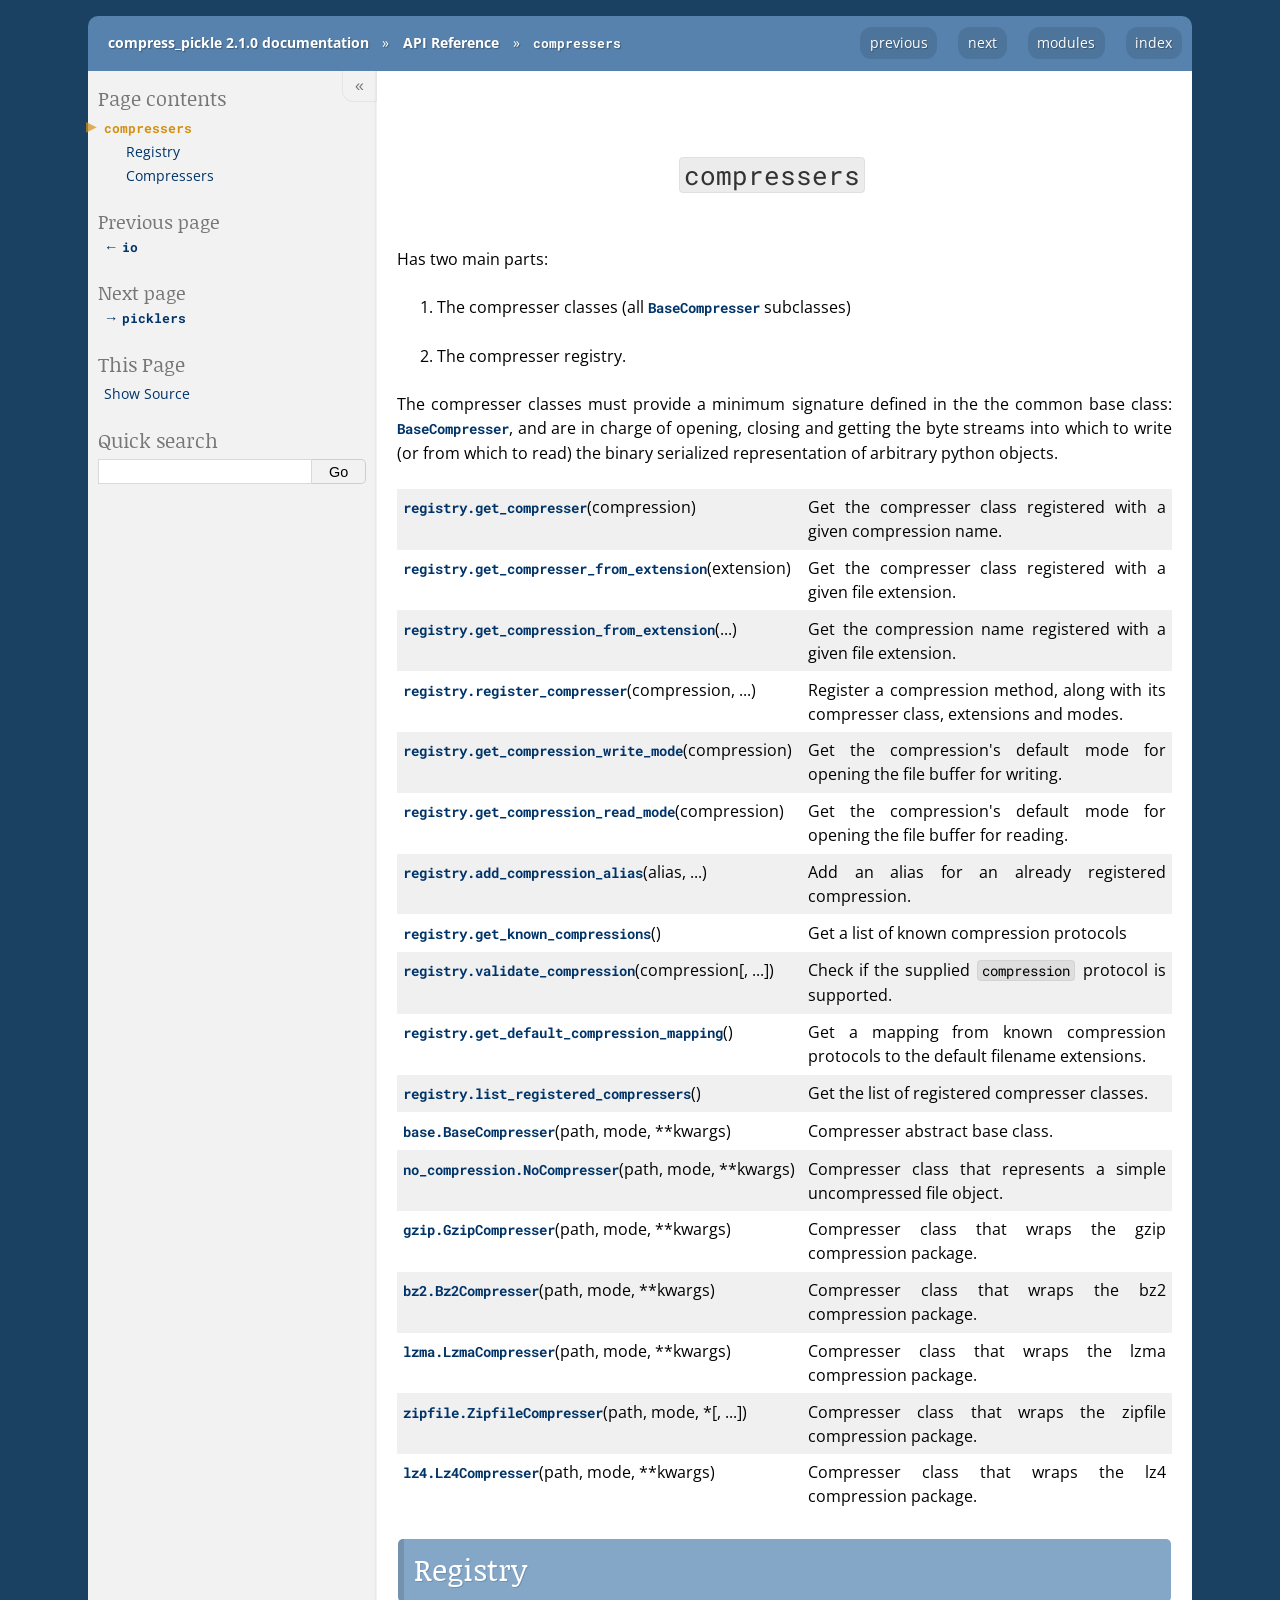
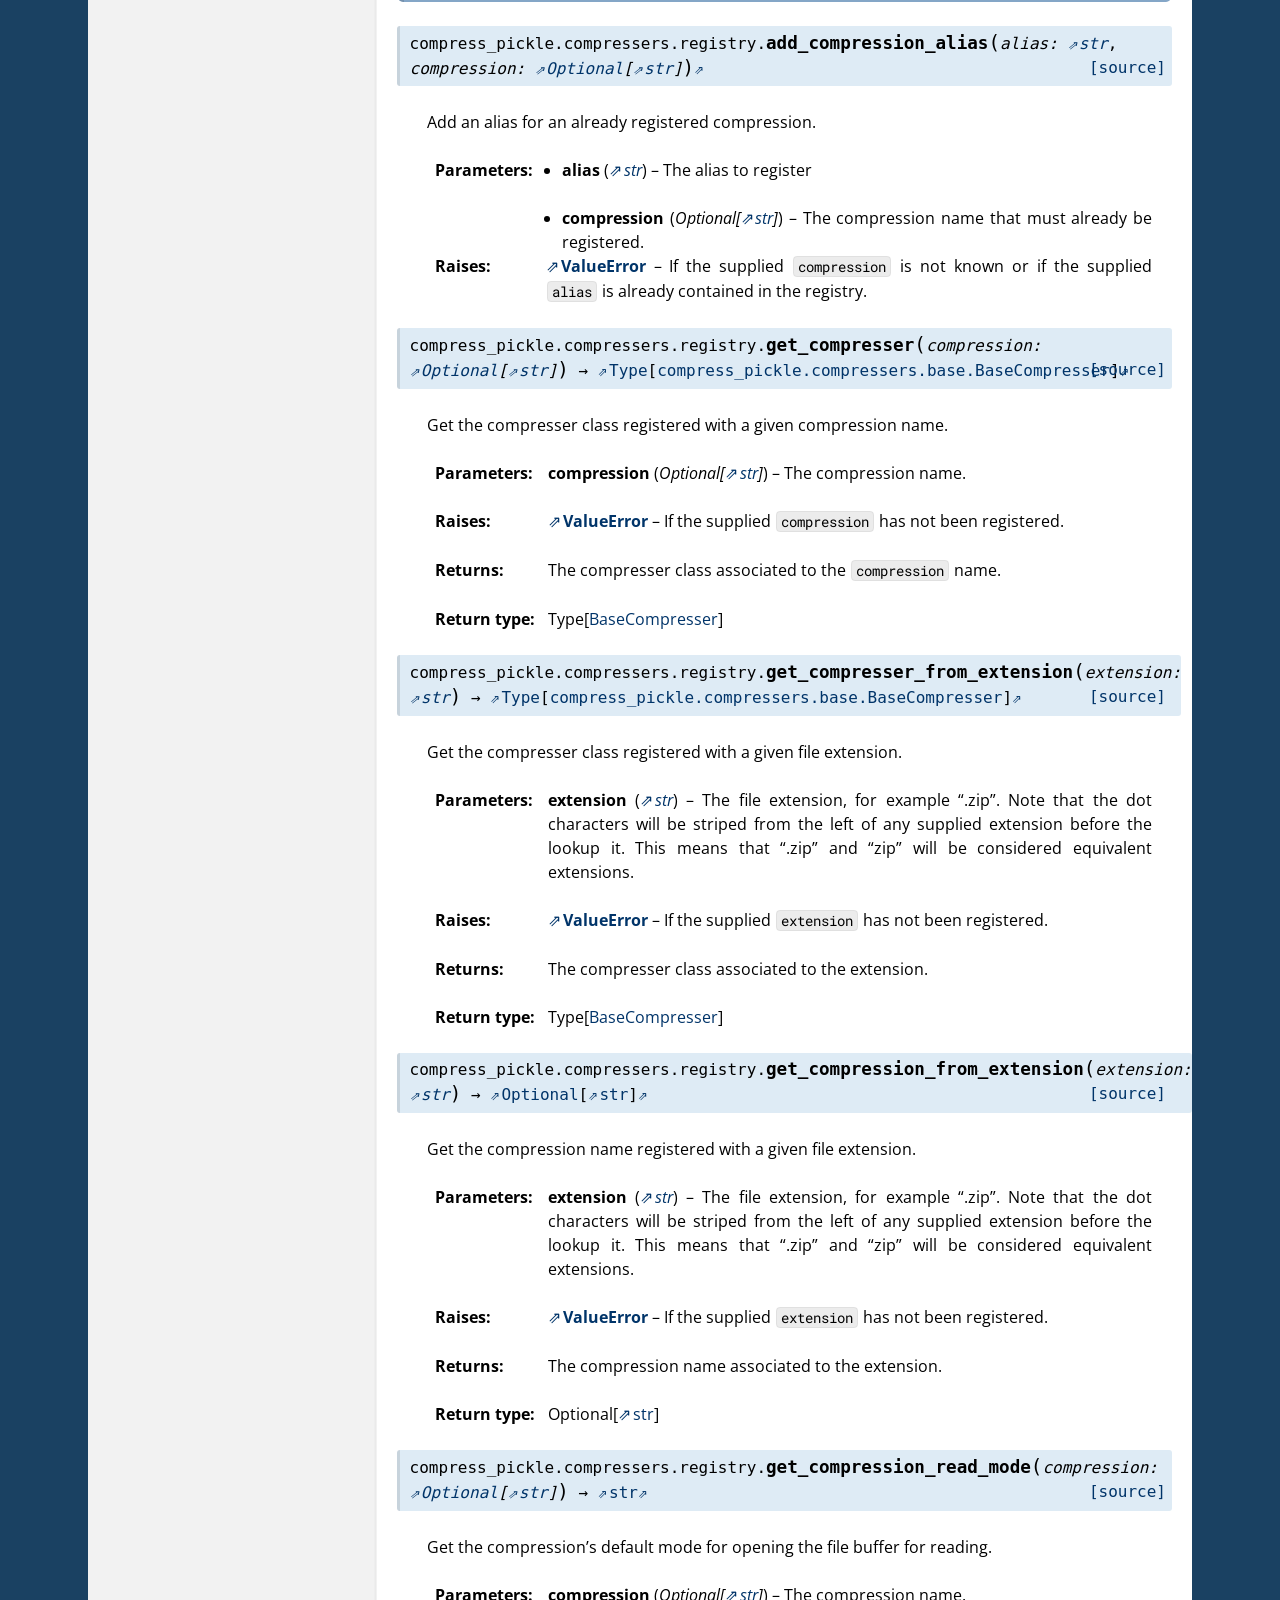
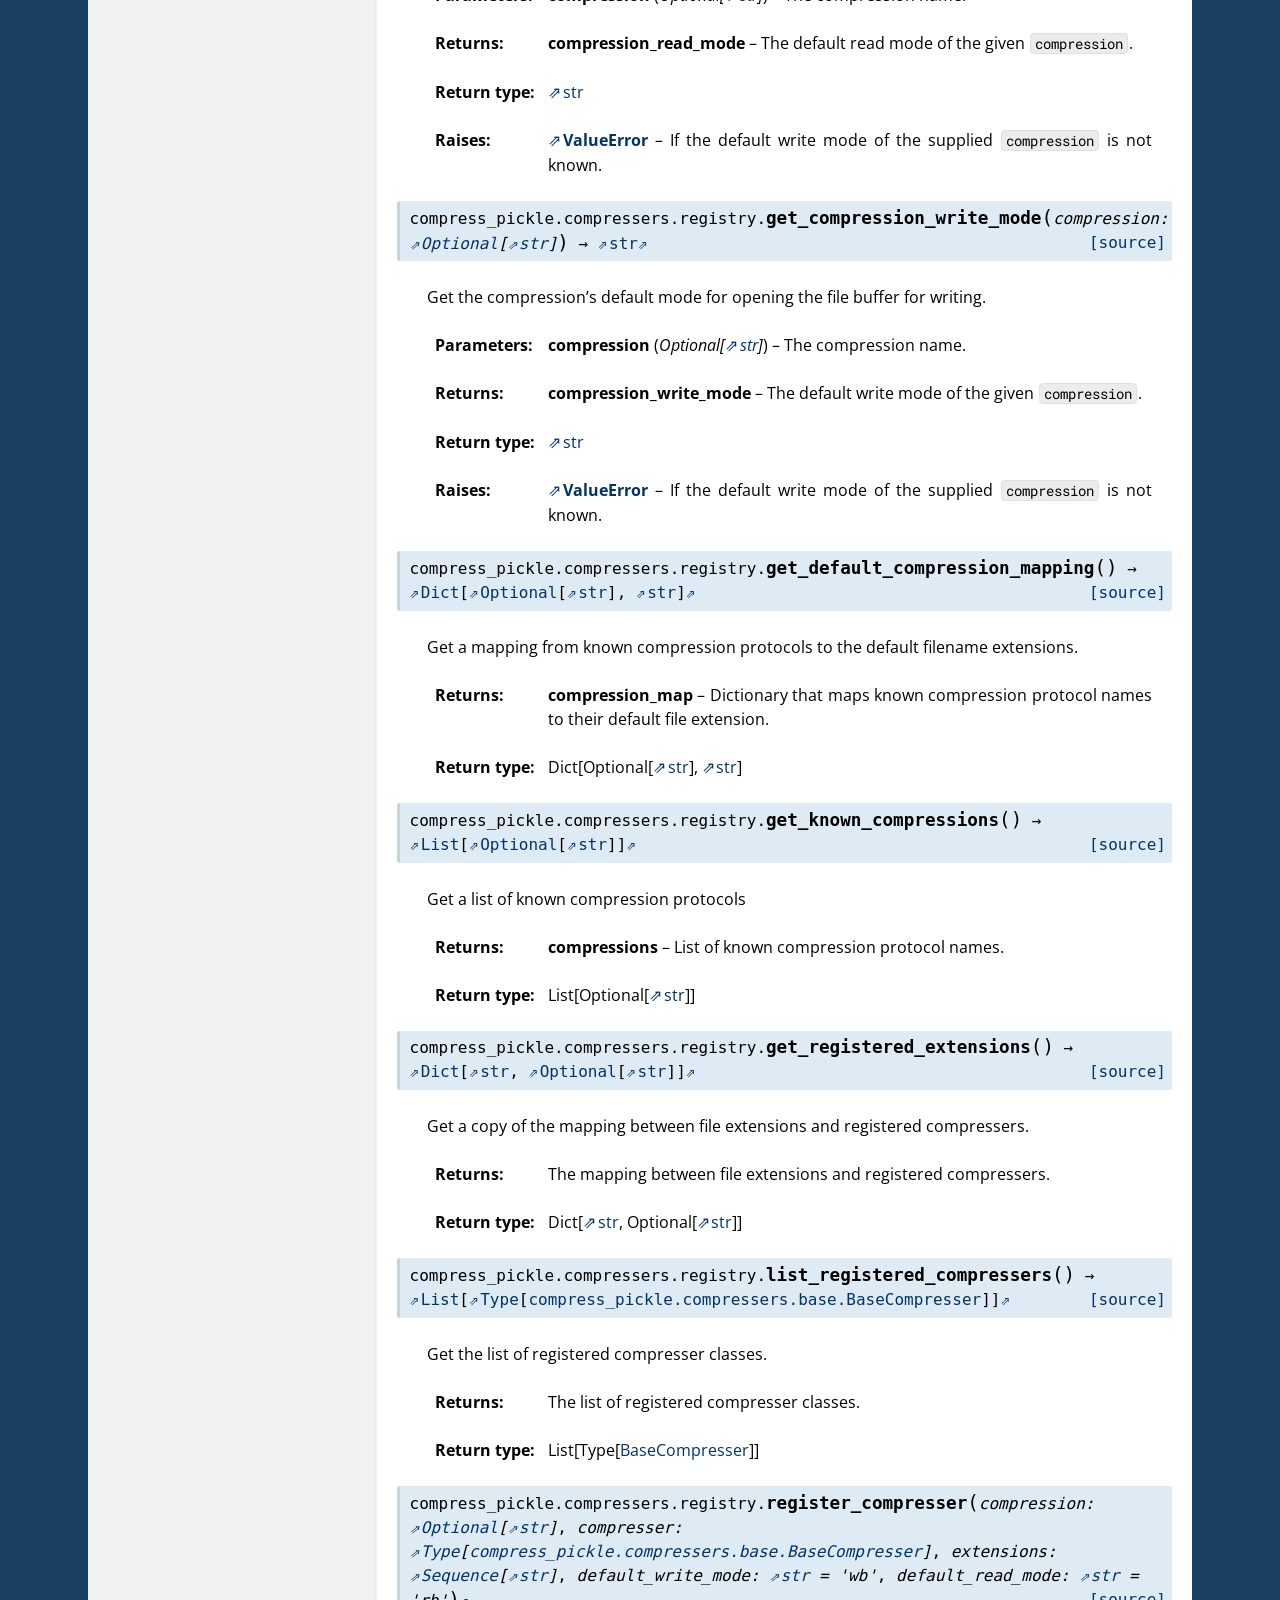
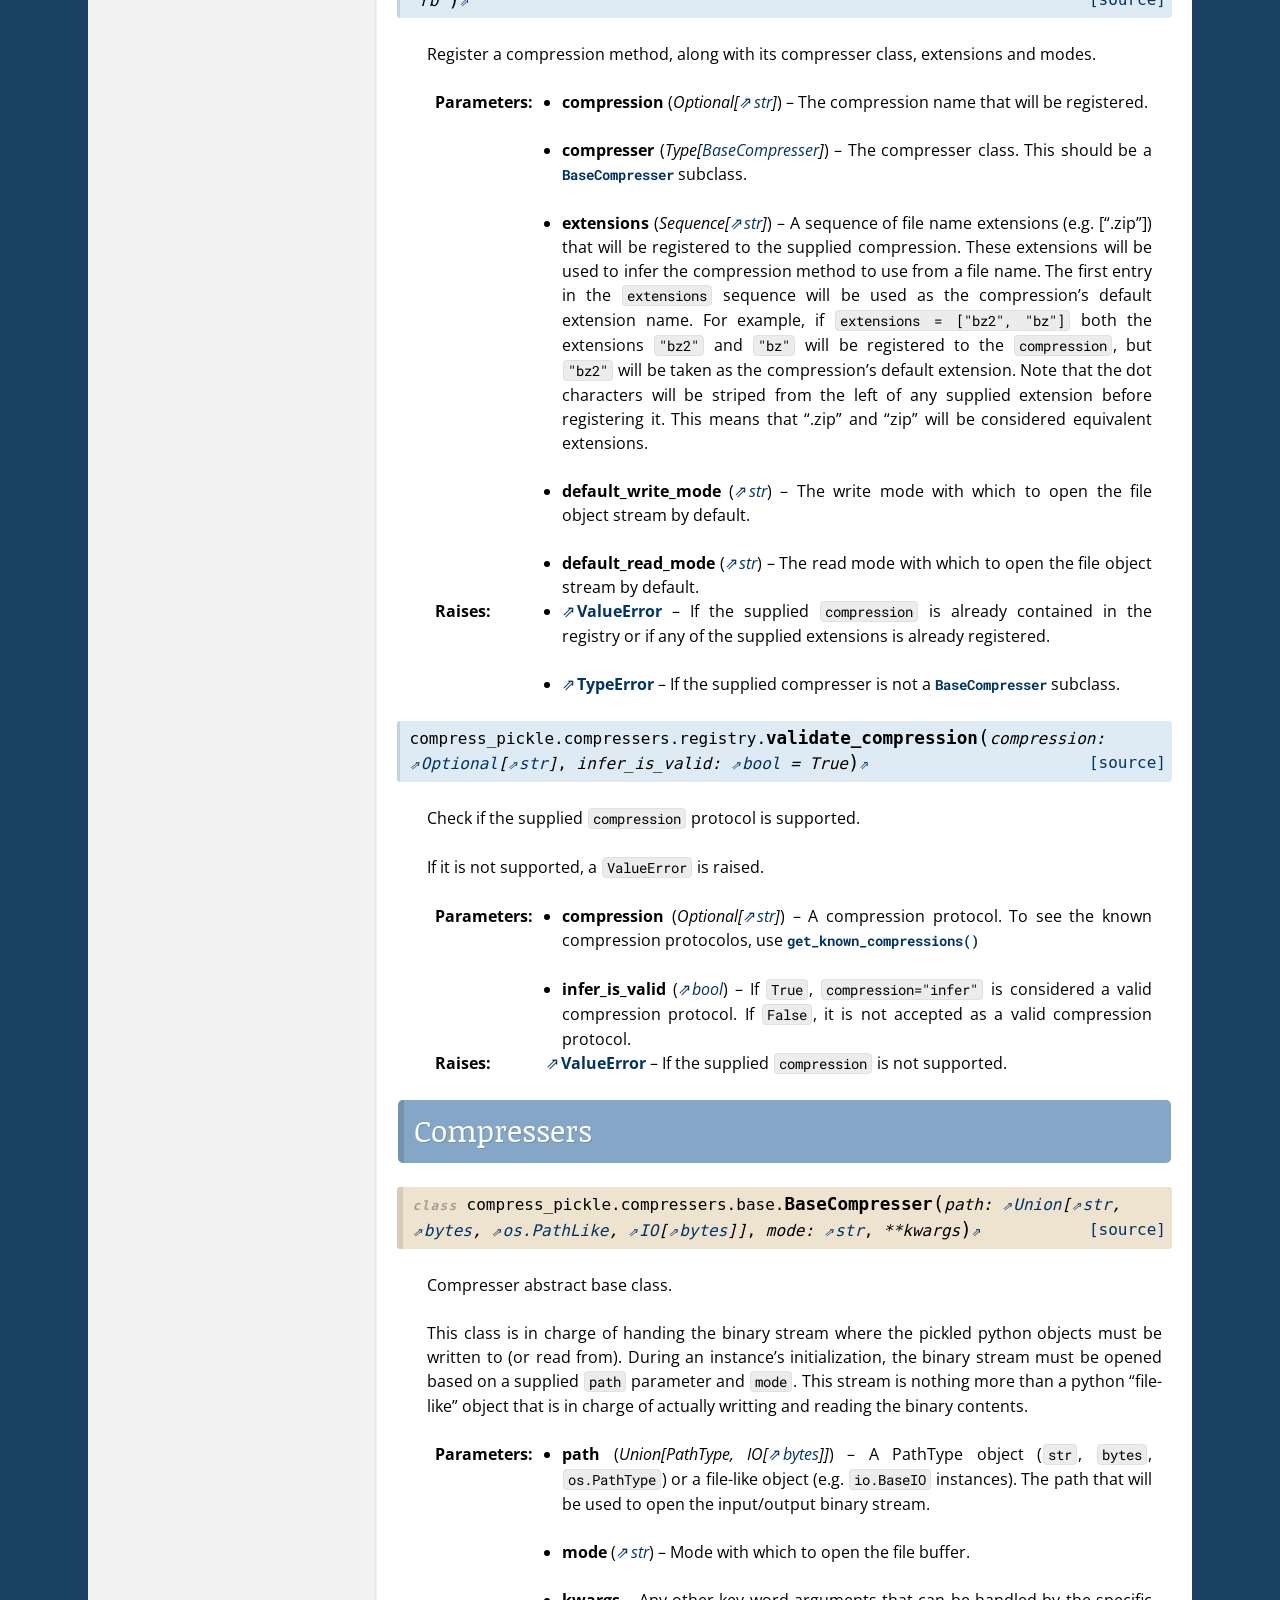
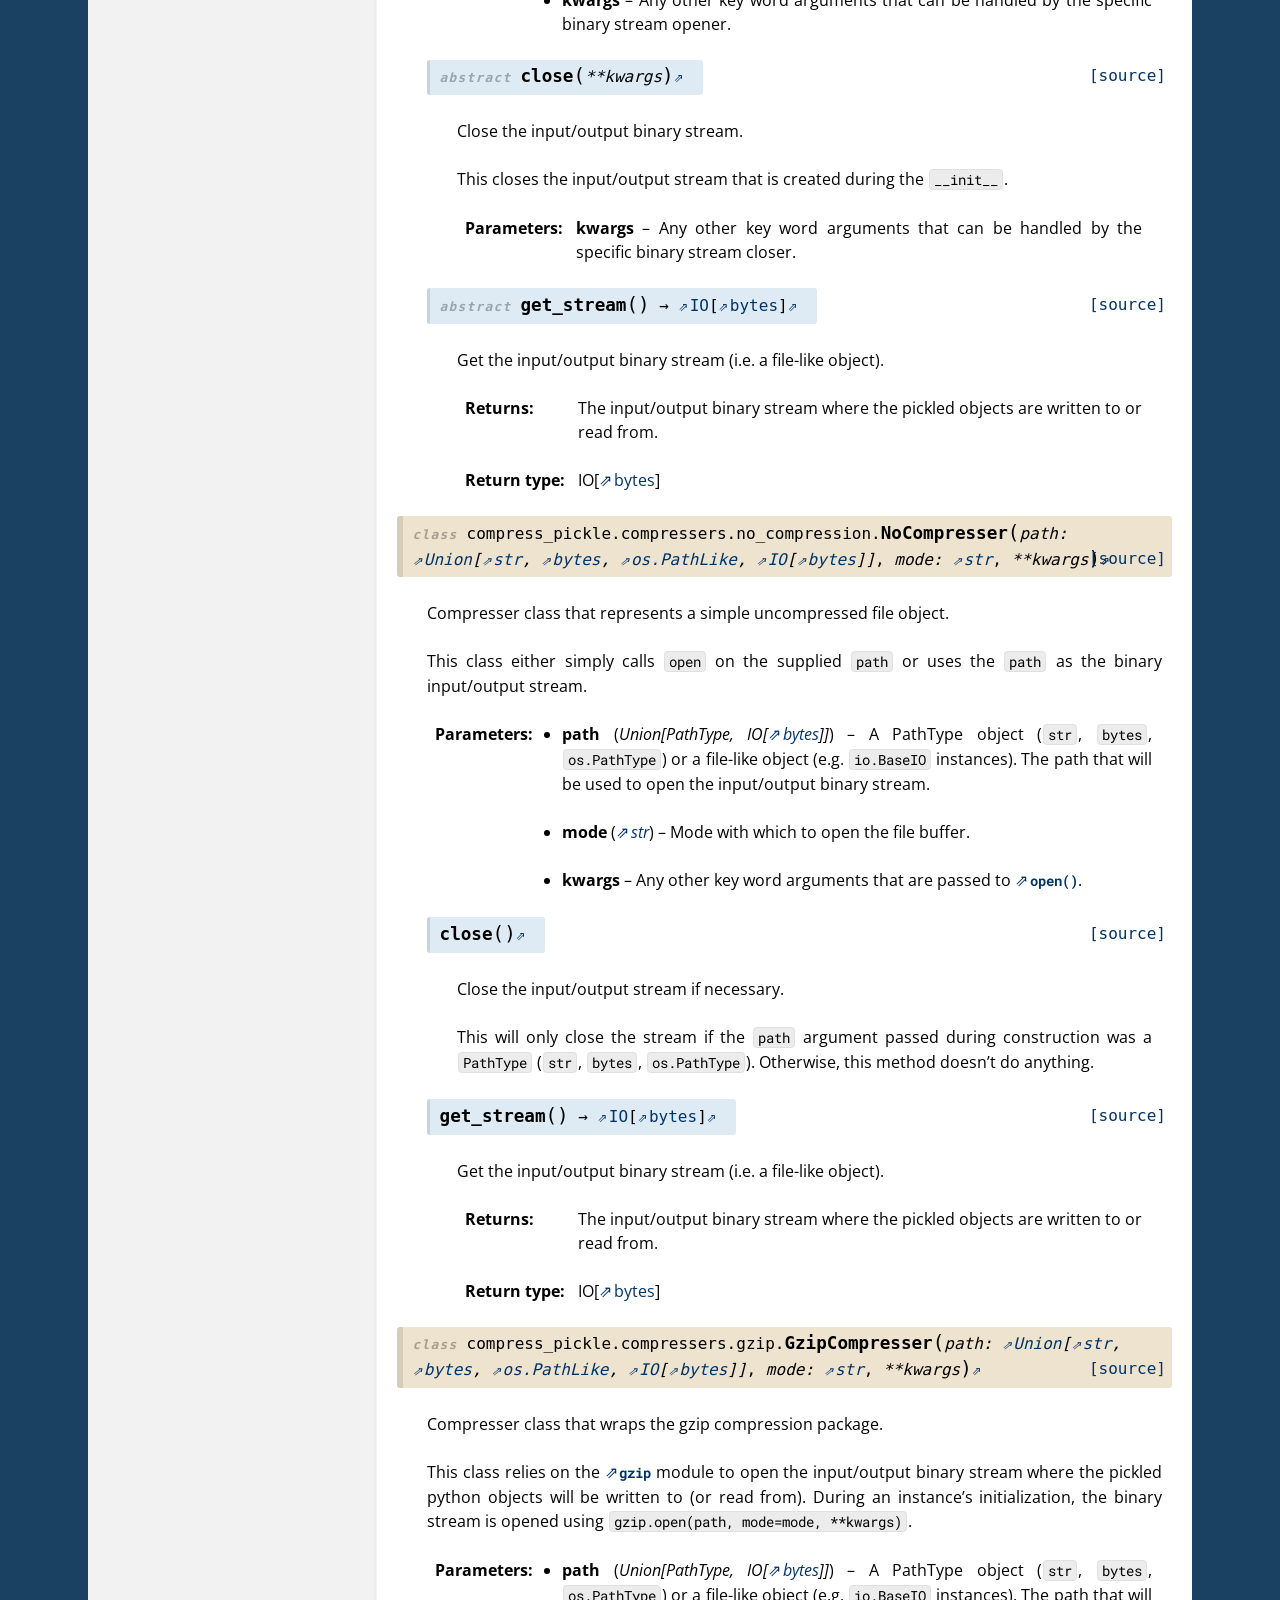
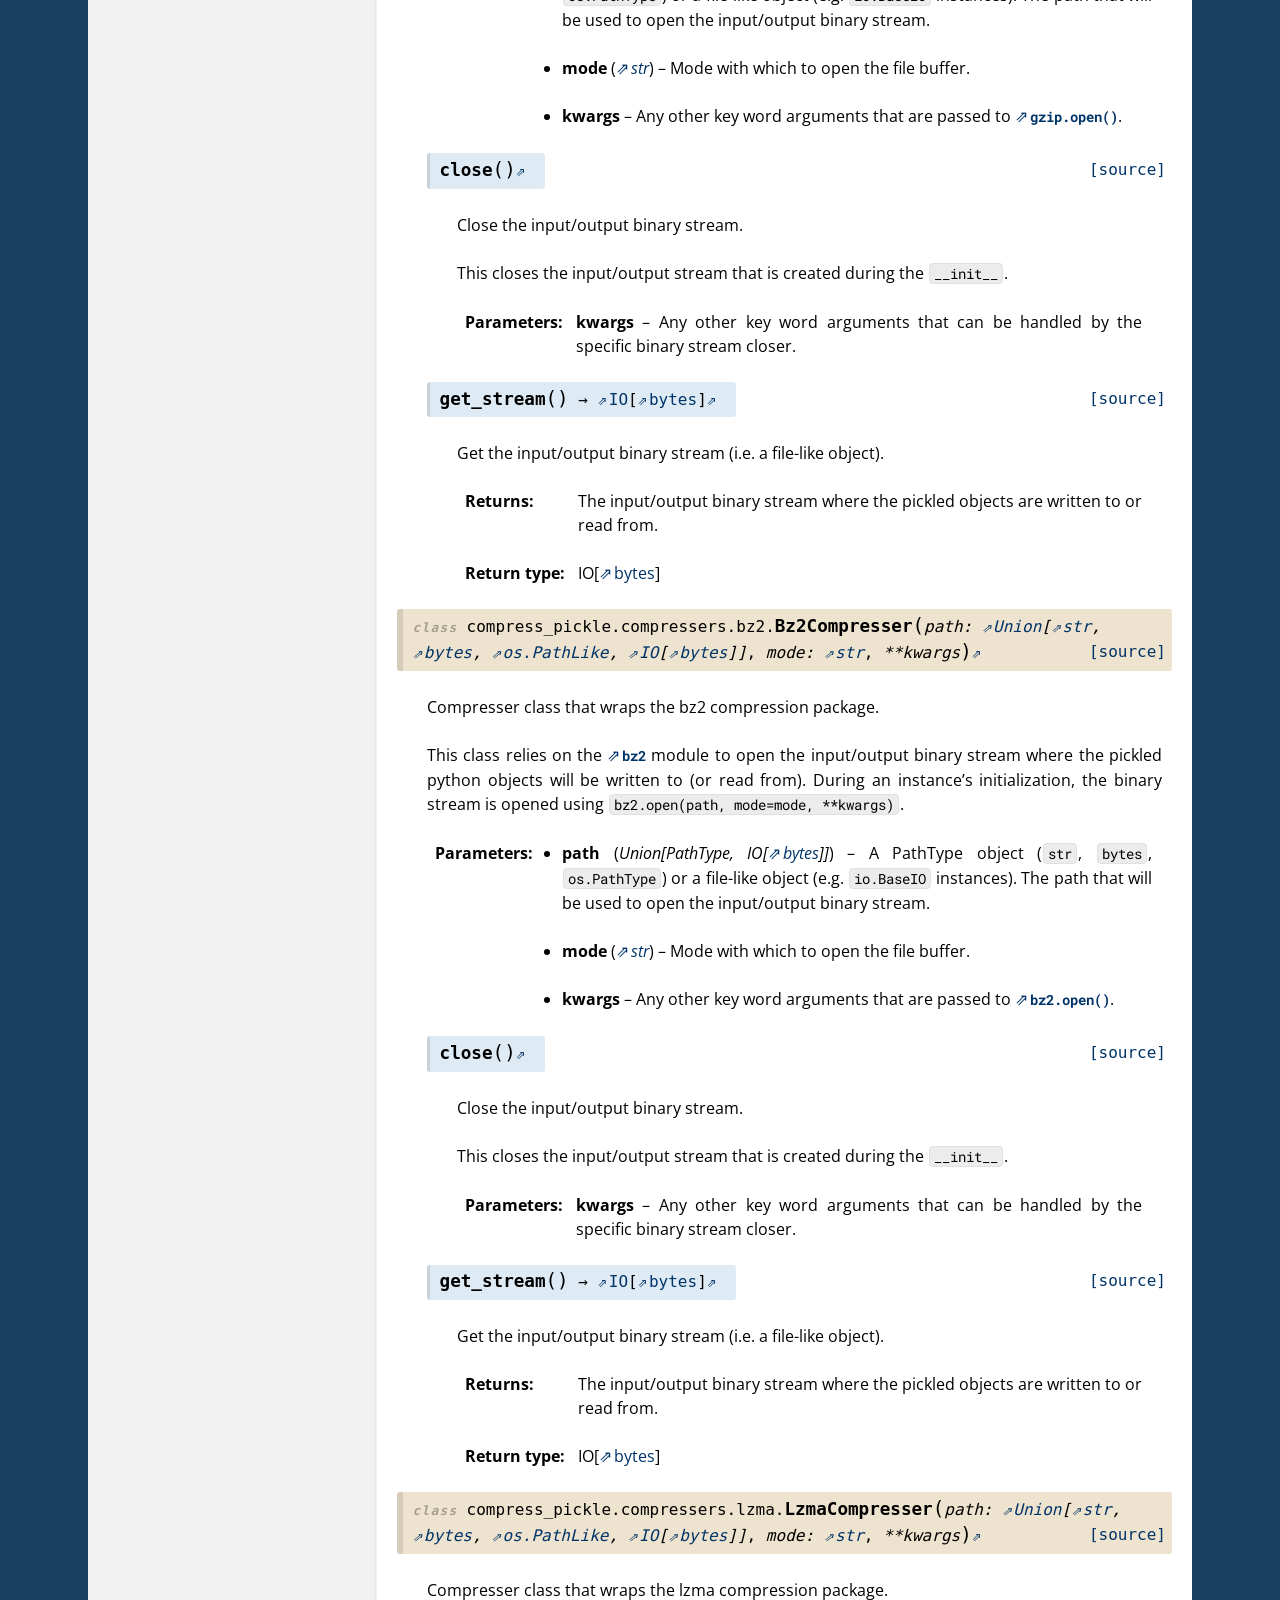
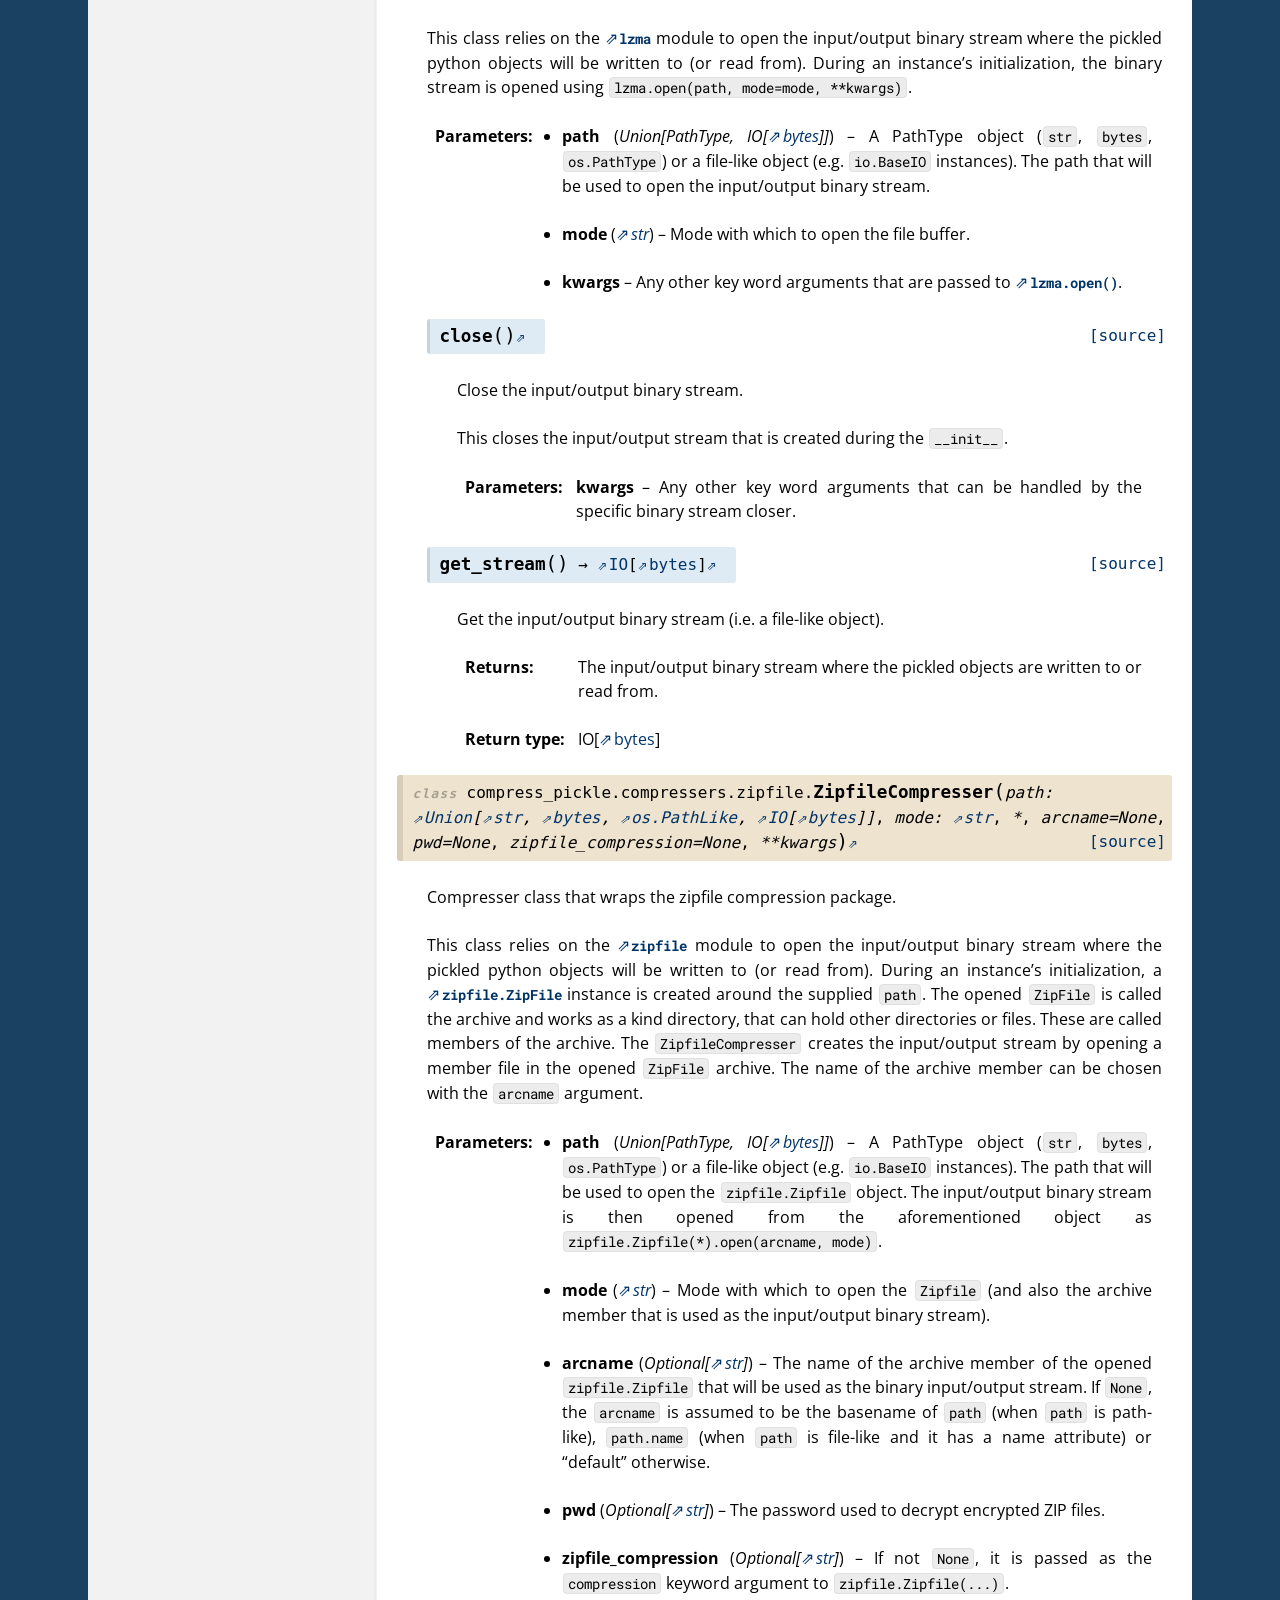
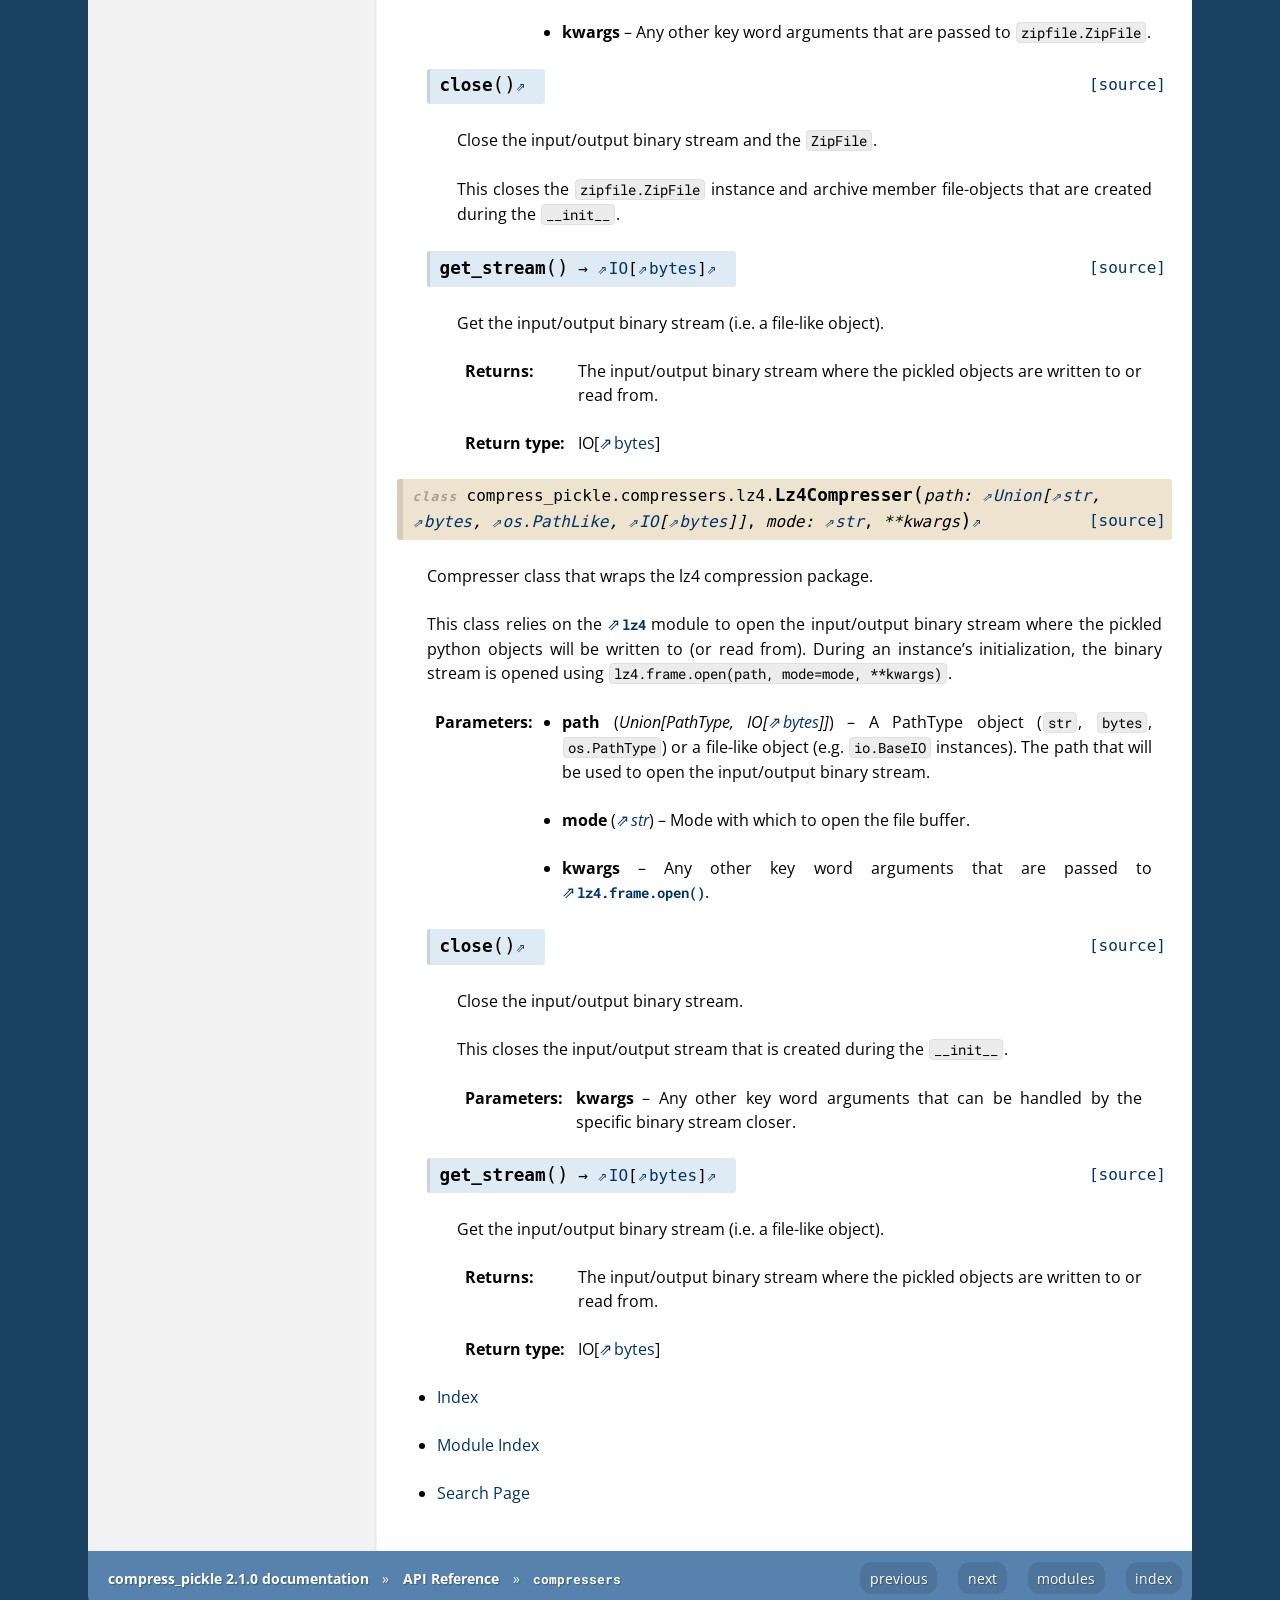
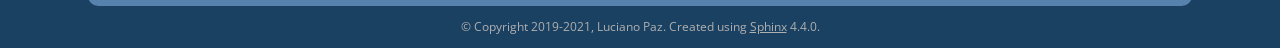
<file: docs/html/api/compressers.html>
<!DOCTYPE html>

<html>
  <head>
    <meta charset="utf-8" />
    <meta name="viewport" content="width=device-width, initial-scale=1.0" /><meta name="generator" content="Docutils 0.17.1: http://docutils.sourceforge.net/" />

    <title>compressers &#8212; compress_pickle 2.1.0 documentation</title>
    <link rel="stylesheet" type="text/css" href="../_static/pygments.css" />
    <link rel="stylesheet" type="text/css" href="../_static/cloud.css" />
    <link rel="stylesheet" href="https://fonts.googleapis.com/css?family=Noticia+Text:400,i,b,bi|Open+Sans:400,i,b,bi|Roboto+Mono:400,i,b,bi&amp;display=swap" type="text/css" />
    
    <script data-url_root="../" id="documentation_options" src="../_static/documentation_options.js"></script>
    <script src="../_static/jquery.js"></script>
    <script src="../_static/underscore.js"></script>
    <script src="../_static/doctools.js"></script>

    
    
     
        <script src="../_static/jquery.cookie.js"></script>
    

    
     
        <script src="../_static/cloud.base.js"></script>
    

    
     
        <script src="../_static/cloud.js"></script>
    

    <link rel="index" title="Index" href="../genindex.html" />
    <link rel="search" title="Search" href="../search.html" />
    <link rel="next" title="picklers" href="picklers.html" />
    <link rel="prev" title="io" href="io.html" /> 
        <meta name="viewport" content="width=device-width, initial-scale=1">
  </head><body>
    <div class="relbar-top">
        
    <div class="related" role="navigation" aria-label="related navigation">
      <h3>Navigation</h3>
      <ul>
        <li class="right" style="margin-right: 10px">
          <a href="../genindex.html" title="General Index"
             accesskey="I">index</a></li>
        <li class="right" >
          <a href="../py-modindex.html" title="Python Module Index"
             >modules</a> &nbsp; &nbsp;</li>
        <li class="right" >
          <a href="picklers.html" title="picklers"
             accesskey="N">next</a> &nbsp; &nbsp;</li>
        <li class="right" >
          <a href="io.html" title="io"
             accesskey="P">previous</a> &nbsp; &nbsp;</li>
    <li><a href="../index.html">compress_pickle 2.1.0 documentation</a> &#187;</li>

          <li class="nav-item nav-item-1"><a href="../api.html" accesskey="U">API Reference</a> &#187;</li>
        <li class="nav-item nav-item-this"><a href=""><code class="docutils literal notranslate"><span class="pre">compressers</span></code></a></li> 
      </ul>
    </div>
    </div>
  

    <div class="document">
      <div class="documentwrapper">
        <div class="bodywrapper">
          <div class="body" role="main">
            
  <section id="compressers">
<h1><code class="docutils literal notranslate"><span class="pre">compressers</span></code><a class="headerlink" href="#compressers" title="Permalink to this headline">¶</a></h1>
<p>Has two main parts:</p>
<ol class="arabic simple">
<li><p>The compresser classes (all <a class="reference internal" href="#compress_pickle.compressers.base.BaseCompresser" title="compress_pickle.compressers.base.BaseCompresser"><code class="xref py py-class docutils literal notranslate"><span class="pre">BaseCompresser</span></code></a> subclasses)</p></li>
<li><p>The compresser registry.</p></li>
</ol>
<p>The compresser classes must provide a minimum signature defined in the the common base class: <a class="reference internal" href="#compress_pickle.compressers.base.BaseCompresser" title="compress_pickle.compressers.base.BaseCompresser"><code class="xref py py-class docutils literal notranslate"><span class="pre">BaseCompresser</span></code></a>, and are in charge of opening, closing and getting the byte streams into which to write (or from which to read) the binary serialized representation of arbitrary python objects.</p>
<table class="longtable docutils align-default">
<colgroup>
<col style="width: 10%" />
<col style="width: 90%" />
</colgroup>
<tbody>
<tr class="row-odd"><td><p><a class="reference internal" href="#compress_pickle.compressers.registry.get_compresser" title="compress_pickle.compressers.registry.get_compresser"><code class="xref py py-obj docutils literal notranslate"><span class="pre">registry.get_compresser</span></code></a>(compression)</p></td>
<td><p>Get the compresser class registered with a given compression name.</p></td>
</tr>
<tr class="row-even"><td><p><a class="reference internal" href="#compress_pickle.compressers.registry.get_compresser_from_extension" title="compress_pickle.compressers.registry.get_compresser_from_extension"><code class="xref py py-obj docutils literal notranslate"><span class="pre">registry.get_compresser_from_extension</span></code></a>(extension)</p></td>
<td><p>Get the compresser class registered with a given file extension.</p></td>
</tr>
<tr class="row-odd"><td><p><a class="reference internal" href="#compress_pickle.compressers.registry.get_compression_from_extension" title="compress_pickle.compressers.registry.get_compression_from_extension"><code class="xref py py-obj docutils literal notranslate"><span class="pre">registry.get_compression_from_extension</span></code></a>(...)</p></td>
<td><p>Get the compression name registered with a given file extension.</p></td>
</tr>
<tr class="row-even"><td><p><a class="reference internal" href="#compress_pickle.compressers.registry.register_compresser" title="compress_pickle.compressers.registry.register_compresser"><code class="xref py py-obj docutils literal notranslate"><span class="pre">registry.register_compresser</span></code></a>(compression, ...)</p></td>
<td><p>Register a compression method, along with its compresser class, extensions and modes.</p></td>
</tr>
<tr class="row-odd"><td><p><a class="reference internal" href="#compress_pickle.compressers.registry.get_compression_write_mode" title="compress_pickle.compressers.registry.get_compression_write_mode"><code class="xref py py-obj docutils literal notranslate"><span class="pre">registry.get_compression_write_mode</span></code></a>(compression)</p></td>
<td><p>Get the compression's default mode for opening the file buffer for writing.</p></td>
</tr>
<tr class="row-even"><td><p><a class="reference internal" href="#compress_pickle.compressers.registry.get_compression_read_mode" title="compress_pickle.compressers.registry.get_compression_read_mode"><code class="xref py py-obj docutils literal notranslate"><span class="pre">registry.get_compression_read_mode</span></code></a>(compression)</p></td>
<td><p>Get the compression's default mode for opening the file buffer for reading.</p></td>
</tr>
<tr class="row-odd"><td><p><a class="reference internal" href="#compress_pickle.compressers.registry.add_compression_alias" title="compress_pickle.compressers.registry.add_compression_alias"><code class="xref py py-obj docutils literal notranslate"><span class="pre">registry.add_compression_alias</span></code></a>(alias, ...)</p></td>
<td><p>Add an alias for an already registered compression.</p></td>
</tr>
<tr class="row-even"><td><p><a class="reference internal" href="#compress_pickle.compressers.registry.get_known_compressions" title="compress_pickle.compressers.registry.get_known_compressions"><code class="xref py py-obj docutils literal notranslate"><span class="pre">registry.get_known_compressions</span></code></a>()</p></td>
<td><p>Get a list of known compression protocols</p></td>
</tr>
<tr class="row-odd"><td><p><a class="reference internal" href="#compress_pickle.compressers.registry.validate_compression" title="compress_pickle.compressers.registry.validate_compression"><code class="xref py py-obj docutils literal notranslate"><span class="pre">registry.validate_compression</span></code></a>(compression[, ...])</p></td>
<td><p>Check if the supplied <code class="docutils literal notranslate"><span class="pre">compression</span></code> protocol is supported.</p></td>
</tr>
<tr class="row-even"><td><p><a class="reference internal" href="#compress_pickle.compressers.registry.get_default_compression_mapping" title="compress_pickle.compressers.registry.get_default_compression_mapping"><code class="xref py py-obj docutils literal notranslate"><span class="pre">registry.get_default_compression_mapping</span></code></a>()</p></td>
<td><p>Get a mapping from known compression protocols to the default filename extensions.</p></td>
</tr>
<tr class="row-odd"><td><p><a class="reference internal" href="#compress_pickle.compressers.registry.list_registered_compressers" title="compress_pickle.compressers.registry.list_registered_compressers"><code class="xref py py-obj docutils literal notranslate"><span class="pre">registry.list_registered_compressers</span></code></a>()</p></td>
<td><p>Get the list of registered compresser classes.</p></td>
</tr>
<tr class="row-even"><td><p><a class="reference internal" href="#compress_pickle.compressers.base.BaseCompresser" title="compress_pickle.compressers.base.BaseCompresser"><code class="xref py py-obj docutils literal notranslate"><span class="pre">base.BaseCompresser</span></code></a>(path, mode, **kwargs)</p></td>
<td><p>Compresser abstract base class.</p></td>
</tr>
<tr class="row-odd"><td><p><a class="reference internal" href="#compress_pickle.compressers.no_compression.NoCompresser" title="compress_pickle.compressers.no_compression.NoCompresser"><code class="xref py py-obj docutils literal notranslate"><span class="pre">no_compression.NoCompresser</span></code></a>(path, mode, **kwargs)</p></td>
<td><p>Compresser class that represents a simple uncompressed file object.</p></td>
</tr>
<tr class="row-even"><td><p><a class="reference internal" href="#compress_pickle.compressers.gzip.GzipCompresser" title="compress_pickle.compressers.gzip.GzipCompresser"><code class="xref py py-obj docutils literal notranslate"><span class="pre">gzip.GzipCompresser</span></code></a>(path, mode, **kwargs)</p></td>
<td><p>Compresser class that wraps the gzip compression package.</p></td>
</tr>
<tr class="row-odd"><td><p><a class="reference internal" href="#compress_pickle.compressers.bz2.Bz2Compresser" title="compress_pickle.compressers.bz2.Bz2Compresser"><code class="xref py py-obj docutils literal notranslate"><span class="pre">bz2.Bz2Compresser</span></code></a>(path, mode, **kwargs)</p></td>
<td><p>Compresser class that wraps the bz2 compression package.</p></td>
</tr>
<tr class="row-even"><td><p><a class="reference internal" href="#compress_pickle.compressers.lzma.LzmaCompresser" title="compress_pickle.compressers.lzma.LzmaCompresser"><code class="xref py py-obj docutils literal notranslate"><span class="pre">lzma.LzmaCompresser</span></code></a>(path, mode, **kwargs)</p></td>
<td><p>Compresser class that wraps the lzma compression package.</p></td>
</tr>
<tr class="row-odd"><td><p><a class="reference internal" href="#compress_pickle.compressers.zipfile.ZipfileCompresser" title="compress_pickle.compressers.zipfile.ZipfileCompresser"><code class="xref py py-obj docutils literal notranslate"><span class="pre">zipfile.ZipfileCompresser</span></code></a>(path, mode, *[, ...])</p></td>
<td><p>Compresser class that wraps the zipfile compression package.</p></td>
</tr>
<tr class="row-even"><td><p><a class="reference internal" href="#compress_pickle.compressers.lz4.Lz4Compresser" title="compress_pickle.compressers.lz4.Lz4Compresser"><code class="xref py py-obj docutils literal notranslate"><span class="pre">lz4.Lz4Compresser</span></code></a>(path, mode, **kwargs)</p></td>
<td><p>Compresser class that wraps the lz4 compression package.</p></td>
</tr>
</tbody>
</table>
<section id="module-compress_pickle.compressers.registry">
<span id="registry"></span><h2>Registry<a class="headerlink" href="#module-compress_pickle.compressers.registry" title="Permalink to this headline">¶</a></h2>
<dl class="py function">
<dt class="sig sig-object py" id="compress_pickle.compressers.registry.add_compression_alias">
<span class="sig-prename descclassname"><span class="pre">compress_pickle.compressers.registry.</span></span><span class="sig-name descname"><span class="pre">add_compression_alias</span></span><span class="sig-paren">(</span><em class="sig-param"><span class="n"><span class="pre">alias</span></span><span class="p"><span class="pre">:</span></span><span class="w"> </span><span class="n"><a class="reference external" href="https://docs.python.org/3/library/stdtypes.html#str" title="(in Python v3.10)"><span class="pre">str</span></a></span></em>, <em class="sig-param"><span class="n"><span class="pre">compression</span></span><span class="p"><span class="pre">:</span></span><span class="w"> </span><span class="n"><a class="reference external" href="https://docs.python.org/3/library/typing.html#typing.Optional" title="(in Python v3.10)"><span class="pre">Optional</span></a><span class="p"><span class="pre">[</span></span><a class="reference external" href="https://docs.python.org/3/library/stdtypes.html#str" title="(in Python v3.10)"><span class="pre">str</span></a><span class="p"><span class="pre">]</span></span></span></em><span class="sig-paren">)</span><a class="reference external" href="https://github.com/lucianopaz/compress_pickle/blob/master/compress_pickle/compressers/registry.py#L238-L272"><span class="viewcode-link"><span class="pre">[source]</span></span></a><a class="headerlink" href="#compress_pickle.compressers.registry.add_compression_alias" title="Permalink to this definition">¶</a></dt>
<dd><p>Add an alias for an already registered compression.</p>
<dl class="field-list simple">
<dt class="field-odd">Parameters</dt>
<dd class="field-odd"><ul class="simple">
<li><p><strong>alias</strong> (<a class="reference external" href="https://docs.python.org/3/library/stdtypes.html#str" title="(in Python v3.10)"><em>str</em></a>) – The alias to register</p></li>
<li><p><strong>compression</strong> (<em>Optional</em><em>[</em><a class="reference external" href="https://docs.python.org/3/library/stdtypes.html#str" title="(in Python v3.10)"><em>str</em></a><em>]</em>) – The compression name that must already be registered.</p></li>
</ul>
</dd>
<dt class="field-even">Raises</dt>
<dd class="field-even"><p><a class="reference external" href="https://docs.python.org/3/library/exceptions.html#ValueError" title="(in Python v3.10)"><strong>ValueError</strong></a> – If the supplied <code class="docutils literal notranslate"><span class="pre">compression</span></code> is not known or if the supplied <code class="docutils literal notranslate"><span class="pre">alias</span></code>
    is already contained in the registry.</p>
</dd>
</dl>
</dd></dl>

<dl class="py function">
<dt class="sig sig-object py" id="compress_pickle.compressers.registry.get_compresser">
<span class="sig-prename descclassname"><span class="pre">compress_pickle.compressers.registry.</span></span><span class="sig-name descname"><span class="pre">get_compresser</span></span><span class="sig-paren">(</span><em class="sig-param"><span class="n"><span class="pre">compression</span></span><span class="p"><span class="pre">:</span></span><span class="w"> </span><span class="n"><a class="reference external" href="https://docs.python.org/3/library/typing.html#typing.Optional" title="(in Python v3.10)"><span class="pre">Optional</span></a><span class="p"><span class="pre">[</span></span><a class="reference external" href="https://docs.python.org/3/library/stdtypes.html#str" title="(in Python v3.10)"><span class="pre">str</span></a><span class="p"><span class="pre">]</span></span></span></em><span class="sig-paren">)</span> <span class="sig-return"><span class="sig-return-icon">&#x2192;</span> <span class="sig-return-typehint"><a class="reference external" href="https://docs.python.org/3/library/typing.html#typing.Type" title="(in Python v3.10)"><span class="pre">Type</span></a><span class="p"><span class="pre">[</span></span><a class="reference internal" href="#compress_pickle.compressers.base.BaseCompresser" title="compress_pickle.compressers.base.BaseCompresser"><span class="pre">compress_pickle.compressers.base.BaseCompresser</span></a><span class="p"><span class="pre">]</span></span></span></span><a class="reference external" href="https://github.com/lucianopaz/compress_pickle/blob/master/compress_pickle/compressers/registry.py#L32-L57"><span class="viewcode-link"><span class="pre">[source]</span></span></a><a class="headerlink" href="#compress_pickle.compressers.registry.get_compresser" title="Permalink to this definition">¶</a></dt>
<dd><p>Get the compresser class registered with a given compression name.</p>
<dl class="field-list simple">
<dt class="field-odd">Parameters</dt>
<dd class="field-odd"><p><strong>compression</strong> (<em>Optional</em><em>[</em><a class="reference external" href="https://docs.python.org/3/library/stdtypes.html#str" title="(in Python v3.10)"><em>str</em></a><em>]</em>) – The compression name.</p>
</dd>
<dt class="field-even">Raises</dt>
<dd class="field-even"><p><a class="reference external" href="https://docs.python.org/3/library/exceptions.html#ValueError" title="(in Python v3.10)"><strong>ValueError</strong></a> – If the supplied <code class="docutils literal notranslate"><span class="pre">compression</span></code> has not been registered.</p>
</dd>
<dt class="field-odd">Returns</dt>
<dd class="field-odd"><p>The compresser class associated to the <code class="docutils literal notranslate"><span class="pre">compression</span></code> name.</p>
</dd>
<dt class="field-even">Return type</dt>
<dd class="field-even"><p>Type[<a class="reference internal" href="#compress_pickle.compressers.base.BaseCompresser" title="compress_pickle.compressers.base.BaseCompresser">BaseCompresser</a>]</p>
</dd>
</dl>
</dd></dl>

<dl class="py function">
<dt class="sig sig-object py" id="compress_pickle.compressers.registry.get_compresser_from_extension">
<span class="sig-prename descclassname"><span class="pre">compress_pickle.compressers.registry.</span></span><span class="sig-name descname"><span class="pre">get_compresser_from_extension</span></span><span class="sig-paren">(</span><em class="sig-param"><span class="n"><span class="pre">extension</span></span><span class="p"><span class="pre">:</span></span><span class="w"> </span><span class="n"><a class="reference external" href="https://docs.python.org/3/library/stdtypes.html#str" title="(in Python v3.10)"><span class="pre">str</span></a></span></em><span class="sig-paren">)</span> <span class="sig-return"><span class="sig-return-icon">&#x2192;</span> <span class="sig-return-typehint"><a class="reference external" href="https://docs.python.org/3/library/typing.html#typing.Type" title="(in Python v3.10)"><span class="pre">Type</span></a><span class="p"><span class="pre">[</span></span><a class="reference internal" href="#compress_pickle.compressers.base.BaseCompresser" title="compress_pickle.compressers.base.BaseCompresser"><span class="pre">compress_pickle.compressers.base.BaseCompresser</span></a><span class="p"><span class="pre">]</span></span></span></span><a class="reference external" href="https://github.com/lucianopaz/compress_pickle/blob/master/compress_pickle/compressers/registry.py#L59-L81"><span class="viewcode-link"><span class="pre">[source]</span></span></a><a class="headerlink" href="#compress_pickle.compressers.registry.get_compresser_from_extension" title="Permalink to this definition">¶</a></dt>
<dd><p>Get the compresser class registered with a given file extension.</p>
<dl class="field-list simple">
<dt class="field-odd">Parameters</dt>
<dd class="field-odd"><p><strong>extension</strong> (<a class="reference external" href="https://docs.python.org/3/library/stdtypes.html#str" title="(in Python v3.10)"><em>str</em></a>) – The file extension, for example “.zip”.
Note that the dot characters will be striped from the left of any supplied extension
before the lookup it. This means that “.zip” and “zip” will be considered equivalent
extensions.</p>
</dd>
<dt class="field-even">Raises</dt>
<dd class="field-even"><p><a class="reference external" href="https://docs.python.org/3/library/exceptions.html#ValueError" title="(in Python v3.10)"><strong>ValueError</strong></a> – If the supplied <code class="docutils literal notranslate"><span class="pre">extension</span></code> has not been registered.</p>
</dd>
<dt class="field-odd">Returns</dt>
<dd class="field-odd"><p>The compresser class associated to the extension.</p>
</dd>
<dt class="field-even">Return type</dt>
<dd class="field-even"><p>Type[<a class="reference internal" href="#compress_pickle.compressers.base.BaseCompresser" title="compress_pickle.compressers.base.BaseCompresser">BaseCompresser</a>]</p>
</dd>
</dl>
</dd></dl>

<dl class="py function">
<dt class="sig sig-object py" id="compress_pickle.compressers.registry.get_compression_from_extension">
<span class="sig-prename descclassname"><span class="pre">compress_pickle.compressers.registry.</span></span><span class="sig-name descname"><span class="pre">get_compression_from_extension</span></span><span class="sig-paren">(</span><em class="sig-param"><span class="n"><span class="pre">extension</span></span><span class="p"><span class="pre">:</span></span><span class="w"> </span><span class="n"><a class="reference external" href="https://docs.python.org/3/library/stdtypes.html#str" title="(in Python v3.10)"><span class="pre">str</span></a></span></em><span class="sig-paren">)</span> <span class="sig-return"><span class="sig-return-icon">&#x2192;</span> <span class="sig-return-typehint"><a class="reference external" href="https://docs.python.org/3/library/typing.html#typing.Optional" title="(in Python v3.10)"><span class="pre">Optional</span></a><span class="p"><span class="pre">[</span></span><a class="reference external" href="https://docs.python.org/3/library/stdtypes.html#str" title="(in Python v3.10)"><span class="pre">str</span></a><span class="p"><span class="pre">]</span></span></span></span><a class="reference external" href="https://github.com/lucianopaz/compress_pickle/blob/master/compress_pickle/compressers/registry.py#L83-L111"><span class="viewcode-link"><span class="pre">[source]</span></span></a><a class="headerlink" href="#compress_pickle.compressers.registry.get_compression_from_extension" title="Permalink to this definition">¶</a></dt>
<dd><p>Get the compression name registered with a given file extension.</p>
<dl class="field-list simple">
<dt class="field-odd">Parameters</dt>
<dd class="field-odd"><p><strong>extension</strong> (<a class="reference external" href="https://docs.python.org/3/library/stdtypes.html#str" title="(in Python v3.10)"><em>str</em></a>) – The file extension, for example “.zip”.
Note that the dot characters will be striped from the left of any supplied extension
before the lookup it. This means that “.zip” and “zip” will be considered equivalent
extensions.</p>
</dd>
<dt class="field-even">Raises</dt>
<dd class="field-even"><p><a class="reference external" href="https://docs.python.org/3/library/exceptions.html#ValueError" title="(in Python v3.10)"><strong>ValueError</strong></a> – If the supplied <code class="docutils literal notranslate"><span class="pre">extension</span></code> has not been registered.</p>
</dd>
<dt class="field-odd">Returns</dt>
<dd class="field-odd"><p>The compression name associated to the extension.</p>
</dd>
<dt class="field-even">Return type</dt>
<dd class="field-even"><p>Optional[<a class="reference external" href="https://docs.python.org/3/library/stdtypes.html#str" title="(in Python v3.10)">str</a>]</p>
</dd>
</dl>
</dd></dl>

<dl class="py function">
<dt class="sig sig-object py" id="compress_pickle.compressers.registry.get_compression_read_mode">
<span class="sig-prename descclassname"><span class="pre">compress_pickle.compressers.registry.</span></span><span class="sig-name descname"><span class="pre">get_compression_read_mode</span></span><span class="sig-paren">(</span><em class="sig-param"><span class="n"><span class="pre">compression</span></span><span class="p"><span class="pre">:</span></span><span class="w"> </span><span class="n"><a class="reference external" href="https://docs.python.org/3/library/typing.html#typing.Optional" title="(in Python v3.10)"><span class="pre">Optional</span></a><span class="p"><span class="pre">[</span></span><a class="reference external" href="https://docs.python.org/3/library/stdtypes.html#str" title="(in Python v3.10)"><span class="pre">str</span></a><span class="p"><span class="pre">]</span></span></span></em><span class="sig-paren">)</span> <span class="sig-return"><span class="sig-return-icon">&#x2192;</span> <span class="sig-return-typehint"><a class="reference external" href="https://docs.python.org/3/library/stdtypes.html#str" title="(in Python v3.10)"><span class="pre">str</span></a></span></span><a class="reference external" href="https://github.com/lucianopaz/compress_pickle/blob/master/compress_pickle/compressers/registry.py#L210-L236"><span class="viewcode-link"><span class="pre">[source]</span></span></a><a class="headerlink" href="#compress_pickle.compressers.registry.get_compression_read_mode" title="Permalink to this definition">¶</a></dt>
<dd><p>Get the compression’s default mode for opening the file buffer for reading.</p>
<dl class="field-list simple">
<dt class="field-odd">Parameters</dt>
<dd class="field-odd"><p><strong>compression</strong> (<em>Optional</em><em>[</em><a class="reference external" href="https://docs.python.org/3/library/stdtypes.html#str" title="(in Python v3.10)"><em>str</em></a><em>]</em>) – The compression name.</p>
</dd>
<dt class="field-even">Returns</dt>
<dd class="field-even"><p><strong>compression_read_mode</strong> – The default read mode of the given <code class="docutils literal notranslate"><span class="pre">compression</span></code>.</p>
</dd>
<dt class="field-odd">Return type</dt>
<dd class="field-odd"><p><a class="reference external" href="https://docs.python.org/3/library/stdtypes.html#str" title="(in Python v3.10)">str</a></p>
</dd>
<dt class="field-even">Raises</dt>
<dd class="field-even"><p><a class="reference external" href="https://docs.python.org/3/library/exceptions.html#ValueError" title="(in Python v3.10)"><strong>ValueError</strong></a> – If the default write mode of the supplied <code class="docutils literal notranslate"><span class="pre">compression</span></code> is not known.</p>
</dd>
</dl>
</dd></dl>

<dl class="py function">
<dt class="sig sig-object py" id="compress_pickle.compressers.registry.get_compression_write_mode">
<span class="sig-prename descclassname"><span class="pre">compress_pickle.compressers.registry.</span></span><span class="sig-name descname"><span class="pre">get_compression_write_mode</span></span><span class="sig-paren">(</span><em class="sig-param"><span class="n"><span class="pre">compression</span></span><span class="p"><span class="pre">:</span></span><span class="w"> </span><span class="n"><a class="reference external" href="https://docs.python.org/3/library/typing.html#typing.Optional" title="(in Python v3.10)"><span class="pre">Optional</span></a><span class="p"><span class="pre">[</span></span><a class="reference external" href="https://docs.python.org/3/library/stdtypes.html#str" title="(in Python v3.10)"><span class="pre">str</span></a><span class="p"><span class="pre">]</span></span></span></em><span class="sig-paren">)</span> <span class="sig-return"><span class="sig-return-icon">&#x2192;</span> <span class="sig-return-typehint"><a class="reference external" href="https://docs.python.org/3/library/stdtypes.html#str" title="(in Python v3.10)"><span class="pre">str</span></a></span></span><a class="reference external" href="https://github.com/lucianopaz/compress_pickle/blob/master/compress_pickle/compressers/registry.py#L182-L208"><span class="viewcode-link"><span class="pre">[source]</span></span></a><a class="headerlink" href="#compress_pickle.compressers.registry.get_compression_write_mode" title="Permalink to this definition">¶</a></dt>
<dd><p>Get the compression’s default mode for opening the file buffer for writing.</p>
<dl class="field-list simple">
<dt class="field-odd">Parameters</dt>
<dd class="field-odd"><p><strong>compression</strong> (<em>Optional</em><em>[</em><a class="reference external" href="https://docs.python.org/3/library/stdtypes.html#str" title="(in Python v3.10)"><em>str</em></a><em>]</em>) – The compression name.</p>
</dd>
<dt class="field-even">Returns</dt>
<dd class="field-even"><p><strong>compression_write_mode</strong> – The default write mode of the given <code class="docutils literal notranslate"><span class="pre">compression</span></code>.</p>
</dd>
<dt class="field-odd">Return type</dt>
<dd class="field-odd"><p><a class="reference external" href="https://docs.python.org/3/library/stdtypes.html#str" title="(in Python v3.10)">str</a></p>
</dd>
<dt class="field-even">Raises</dt>
<dd class="field-even"><p><a class="reference external" href="https://docs.python.org/3/library/exceptions.html#ValueError" title="(in Python v3.10)"><strong>ValueError</strong></a> – If the default write mode of the supplied <code class="docutils literal notranslate"><span class="pre">compression</span></code> is not known.</p>
</dd>
</dl>
</dd></dl>

<dl class="py function">
<dt class="sig sig-object py" id="compress_pickle.compressers.registry.get_default_compression_mapping">
<span class="sig-prename descclassname"><span class="pre">compress_pickle.compressers.registry.</span></span><span class="sig-name descname"><span class="pre">get_default_compression_mapping</span></span><span class="sig-paren">(</span><span class="sig-paren">)</span> <span class="sig-return"><span class="sig-return-icon">&#x2192;</span> <span class="sig-return-typehint"><a class="reference external" href="https://docs.python.org/3/library/typing.html#typing.Dict" title="(in Python v3.10)"><span class="pre">Dict</span></a><span class="p"><span class="pre">[</span></span><a class="reference external" href="https://docs.python.org/3/library/typing.html#typing.Optional" title="(in Python v3.10)"><span class="pre">Optional</span></a><span class="p"><span class="pre">[</span></span><a class="reference external" href="https://docs.python.org/3/library/stdtypes.html#str" title="(in Python v3.10)"><span class="pre">str</span></a><span class="p"><span class="pre">]</span></span><span class="p"><span class="pre">,</span></span><span class="w"> </span><a class="reference external" href="https://docs.python.org/3/library/stdtypes.html#str" title="(in Python v3.10)"><span class="pre">str</span></a><span class="p"><span class="pre">]</span></span></span></span><a class="reference external" href="https://github.com/lucianopaz/compress_pickle/blob/master/compress_pickle/compressers/registry.py#L343-L365"><span class="viewcode-link"><span class="pre">[source]</span></span></a><a class="headerlink" href="#compress_pickle.compressers.registry.get_default_compression_mapping" title="Permalink to this definition">¶</a></dt>
<dd><p>Get a mapping from known compression protocols to the default filename extensions.</p>
<dl class="field-list simple">
<dt class="field-odd">Returns</dt>
<dd class="field-odd"><p><strong>compression_map</strong> – Dictionary that maps known compression protocol names to their default
file extension.</p>
</dd>
<dt class="field-even">Return type</dt>
<dd class="field-even"><p>Dict[Optional[<a class="reference external" href="https://docs.python.org/3/library/stdtypes.html#str" title="(in Python v3.10)">str</a>], <a class="reference external" href="https://docs.python.org/3/library/stdtypes.html#str" title="(in Python v3.10)">str</a>]</p>
</dd>
</dl>
</dd></dl>

<dl class="py function">
<dt class="sig sig-object py" id="compress_pickle.compressers.registry.get_known_compressions">
<span class="sig-prename descclassname"><span class="pre">compress_pickle.compressers.registry.</span></span><span class="sig-name descname"><span class="pre">get_known_compressions</span></span><span class="sig-paren">(</span><span class="sig-paren">)</span> <span class="sig-return"><span class="sig-return-icon">&#x2192;</span> <span class="sig-return-typehint"><a class="reference external" href="https://docs.python.org/3/library/typing.html#typing.List" title="(in Python v3.10)"><span class="pre">List</span></a><span class="p"><span class="pre">[</span></span><a class="reference external" href="https://docs.python.org/3/library/typing.html#typing.Optional" title="(in Python v3.10)"><span class="pre">Optional</span></a><span class="p"><span class="pre">[</span></span><a class="reference external" href="https://docs.python.org/3/library/stdtypes.html#str" title="(in Python v3.10)"><span class="pre">str</span></a><span class="p"><span class="pre">]</span></span><span class="p"><span class="pre">]</span></span></span></span><a class="reference external" href="https://github.com/lucianopaz/compress_pickle/blob/master/compress_pickle/compressers/registry.py#L301-L309"><span class="viewcode-link"><span class="pre">[source]</span></span></a><a class="headerlink" href="#compress_pickle.compressers.registry.get_known_compressions" title="Permalink to this definition">¶</a></dt>
<dd><p>Get a list of known compression protocols</p>
<dl class="field-list simple">
<dt class="field-odd">Returns</dt>
<dd class="field-odd"><p><strong>compressions</strong> – List of known compression protocol names.</p>
</dd>
<dt class="field-even">Return type</dt>
<dd class="field-even"><p>List[Optional[<a class="reference external" href="https://docs.python.org/3/library/stdtypes.html#str" title="(in Python v3.10)">str</a>]]</p>
</dd>
</dl>
</dd></dl>

<dl class="py function">
<dt class="sig sig-object py" id="compress_pickle.compressers.registry.get_registered_extensions">
<span class="sig-prename descclassname"><span class="pre">compress_pickle.compressers.registry.</span></span><span class="sig-name descname"><span class="pre">get_registered_extensions</span></span><span class="sig-paren">(</span><span class="sig-paren">)</span> <span class="sig-return"><span class="sig-return-icon">&#x2192;</span> <span class="sig-return-typehint"><a class="reference external" href="https://docs.python.org/3/library/typing.html#typing.Dict" title="(in Python v3.10)"><span class="pre">Dict</span></a><span class="p"><span class="pre">[</span></span><a class="reference external" href="https://docs.python.org/3/library/stdtypes.html#str" title="(in Python v3.10)"><span class="pre">str</span></a><span class="p"><span class="pre">,</span></span><span class="w"> </span><a class="reference external" href="https://docs.python.org/3/library/typing.html#typing.Optional" title="(in Python v3.10)"><span class="pre">Optional</span></a><span class="p"><span class="pre">[</span></span><a class="reference external" href="https://docs.python.org/3/library/stdtypes.html#str" title="(in Python v3.10)"><span class="pre">str</span></a><span class="p"><span class="pre">]</span></span><span class="p"><span class="pre">]</span></span></span></span><a class="reference external" href="https://github.com/lucianopaz/compress_pickle/blob/master/compress_pickle/compressers/registry.py#L290-L298"><span class="viewcode-link"><span class="pre">[source]</span></span></a><a class="headerlink" href="#compress_pickle.compressers.registry.get_registered_extensions" title="Permalink to this definition">¶</a></dt>
<dd><p>Get a copy of the mapping between file extensions and registered compressers.</p>
<dl class="field-list simple">
<dt class="field-odd">Returns</dt>
<dd class="field-odd"><p>The mapping between file extensions and registered compressers.</p>
</dd>
<dt class="field-even">Return type</dt>
<dd class="field-even"><p>Dict[<a class="reference external" href="https://docs.python.org/3/library/stdtypes.html#str" title="(in Python v3.10)">str</a>, Optional[<a class="reference external" href="https://docs.python.org/3/library/stdtypes.html#str" title="(in Python v3.10)">str</a>]]</p>
</dd>
</dl>
</dd></dl>

<dl class="py function">
<dt class="sig sig-object py" id="compress_pickle.compressers.registry.list_registered_compressers">
<span class="sig-prename descclassname"><span class="pre">compress_pickle.compressers.registry.</span></span><span class="sig-name descname"><span class="pre">list_registered_compressers</span></span><span class="sig-paren">(</span><span class="sig-paren">)</span> <span class="sig-return"><span class="sig-return-icon">&#x2192;</span> <span class="sig-return-typehint"><a class="reference external" href="https://docs.python.org/3/library/typing.html#typing.List" title="(in Python v3.10)"><span class="pre">List</span></a><span class="p"><span class="pre">[</span></span><a class="reference external" href="https://docs.python.org/3/library/typing.html#typing.Type" title="(in Python v3.10)"><span class="pre">Type</span></a><span class="p"><span class="pre">[</span></span><a class="reference internal" href="#compress_pickle.compressers.base.BaseCompresser" title="compress_pickle.compressers.base.BaseCompresser"><span class="pre">compress_pickle.compressers.base.BaseCompresser</span></a><span class="p"><span class="pre">]</span></span><span class="p"><span class="pre">]</span></span></span></span><a class="reference external" href="https://github.com/lucianopaz/compress_pickle/blob/master/compress_pickle/compressers/registry.py#L368-L376"><span class="viewcode-link"><span class="pre">[source]</span></span></a><a class="headerlink" href="#compress_pickle.compressers.registry.list_registered_compressers" title="Permalink to this definition">¶</a></dt>
<dd><p>Get the list of registered compresser classes.</p>
<dl class="field-list simple">
<dt class="field-odd">Returns</dt>
<dd class="field-odd"><p>The list of registered compresser classes.</p>
</dd>
<dt class="field-even">Return type</dt>
<dd class="field-even"><p>List[Type[<a class="reference internal" href="#compress_pickle.compressers.base.BaseCompresser" title="compress_pickle.compressers.base.BaseCompresser">BaseCompresser</a>]]</p>
</dd>
</dl>
</dd></dl>

<dl class="py function">
<dt class="sig sig-object py" id="compress_pickle.compressers.registry.register_compresser">
<span class="sig-prename descclassname"><span class="pre">compress_pickle.compressers.registry.</span></span><span class="sig-name descname"><span class="pre">register_compresser</span></span><span class="sig-paren">(</span><em class="sig-param"><span class="n"><span class="pre">compression</span></span><span class="p"><span class="pre">:</span></span><span class="w"> </span><span class="n"><a class="reference external" href="https://docs.python.org/3/library/typing.html#typing.Optional" title="(in Python v3.10)"><span class="pre">Optional</span></a><span class="p"><span class="pre">[</span></span><a class="reference external" href="https://docs.python.org/3/library/stdtypes.html#str" title="(in Python v3.10)"><span class="pre">str</span></a><span class="p"><span class="pre">]</span></span></span></em>, <em class="sig-param"><span class="n"><span class="pre">compresser</span></span><span class="p"><span class="pre">:</span></span><span class="w"> </span><span class="n"><a class="reference external" href="https://docs.python.org/3/library/typing.html#typing.Type" title="(in Python v3.10)"><span class="pre">Type</span></a><span class="p"><span class="pre">[</span></span><a class="reference internal" href="#compress_pickle.compressers.base.BaseCompresser" title="compress_pickle.compressers.base.BaseCompresser"><span class="pre">compress_pickle.compressers.base.BaseCompresser</span></a><span class="p"><span class="pre">]</span></span></span></em>, <em class="sig-param"><span class="n"><span class="pre">extensions</span></span><span class="p"><span class="pre">:</span></span><span class="w"> </span><span class="n"><a class="reference external" href="https://docs.python.org/3/library/typing.html#typing.Sequence" title="(in Python v3.10)"><span class="pre">Sequence</span></a><span class="p"><span class="pre">[</span></span><a class="reference external" href="https://docs.python.org/3/library/stdtypes.html#str" title="(in Python v3.10)"><span class="pre">str</span></a><span class="p"><span class="pre">]</span></span></span></em>, <em class="sig-param"><span class="n"><span class="pre">default_write_mode</span></span><span class="p"><span class="pre">:</span></span><span class="w"> </span><span class="n"><a class="reference external" href="https://docs.python.org/3/library/stdtypes.html#str" title="(in Python v3.10)"><span class="pre">str</span></a></span><span class="w"> </span><span class="o"><span class="pre">=</span></span><span class="w"> </span><span class="default_value"><span class="pre">'wb'</span></span></em>, <em class="sig-param"><span class="n"><span class="pre">default_read_mode</span></span><span class="p"><span class="pre">:</span></span><span class="w"> </span><span class="n"><a class="reference external" href="https://docs.python.org/3/library/stdtypes.html#str" title="(in Python v3.10)"><span class="pre">str</span></a></span><span class="w"> </span><span class="o"><span class="pre">=</span></span><span class="w"> </span><span class="default_value"><span class="pre">'rb'</span></span></em><span class="sig-paren">)</span><a class="reference external" href="https://github.com/lucianopaz/compress_pickle/blob/master/compress_pickle/compressers/registry.py#L113-L180"><span class="viewcode-link"><span class="pre">[source]</span></span></a><a class="headerlink" href="#compress_pickle.compressers.registry.register_compresser" title="Permalink to this definition">¶</a></dt>
<dd><p>Register a compression method, along with its compresser class, extensions and modes.</p>
<dl class="field-list simple">
<dt class="field-odd">Parameters</dt>
<dd class="field-odd"><ul class="simple">
<li><p><strong>compression</strong> (<em>Optional</em><em>[</em><a class="reference external" href="https://docs.python.org/3/library/stdtypes.html#str" title="(in Python v3.10)"><em>str</em></a><em>]</em>) – The compression name that will be registered.</p></li>
<li><p><strong>compresser</strong> (<em>Type</em><em>[</em><a class="reference internal" href="#compress_pickle.compressers.base.BaseCompresser" title="compress_pickle.compressers.base.BaseCompresser"><em>BaseCompresser</em></a><em>]</em>) – The compresser class. This should be a <a class="reference internal" href="#compress_pickle.compressers.base.BaseCompresser" title="compress_pickle.compressers.base.BaseCompresser"><code class="xref py py-class docutils literal notranslate"><span class="pre">BaseCompresser</span></code></a>
subclass.</p></li>
<li><p><strong>extensions</strong> (<em>Sequence</em><em>[</em><a class="reference external" href="https://docs.python.org/3/library/stdtypes.html#str" title="(in Python v3.10)"><em>str</em></a><em>]</em>) – A sequence of file name extensions (e.g. [“.zip”]) that will be registered to the
supplied compression. These extensions will be used to infer the compression method to
use from a file name. The first entry in the <code class="docutils literal notranslate"><span class="pre">extensions</span></code> sequence will be used as
the compression’s default extension name. For example, if <code class="docutils literal notranslate"><span class="pre">extensions</span> <span class="pre">=</span> <span class="pre">[&quot;bz2&quot;,</span> <span class="pre">&quot;bz&quot;]</span></code>
both the extensions <code class="docutils literal notranslate"><span class="pre">&quot;bz2&quot;</span></code> and <code class="docutils literal notranslate"><span class="pre">&quot;bz&quot;</span></code> will be registered to the <code class="docutils literal notranslate"><span class="pre">compression</span></code>,
but <code class="docutils literal notranslate"><span class="pre">&quot;bz2&quot;</span></code> will be taken as the compression’s default extension.
Note that the dot characters will be striped from the left of any supplied extension
before registering it. This means that “.zip” and “zip” will be considered equivalent
extensions.</p></li>
<li><p><strong>default_write_mode</strong> (<a class="reference external" href="https://docs.python.org/3/library/stdtypes.html#str" title="(in Python v3.10)"><em>str</em></a>) – The write mode with which to open the file object stream by default.</p></li>
<li><p><strong>default_read_mode</strong> (<a class="reference external" href="https://docs.python.org/3/library/stdtypes.html#str" title="(in Python v3.10)"><em>str</em></a>) – The read mode with which to open the file object stream by default.</p></li>
</ul>
</dd>
<dt class="field-even">Raises</dt>
<dd class="field-even"><ul class="simple">
<li><p><a class="reference external" href="https://docs.python.org/3/library/exceptions.html#ValueError" title="(in Python v3.10)"><strong>ValueError</strong></a> – If the supplied <code class="docutils literal notranslate"><span class="pre">compression</span></code> is already contained in the registry or if any of the
    supplied extensions is already registered.</p></li>
<li><p><a class="reference external" href="https://docs.python.org/3/library/exceptions.html#TypeError" title="(in Python v3.10)"><strong>TypeError</strong></a> – If the supplied compresser is not a <a class="reference internal" href="#compress_pickle.compressers.base.BaseCompresser" title="compress_pickle.compressers.base.BaseCompresser"><code class="xref py py-class docutils literal notranslate"><span class="pre">BaseCompresser</span></code></a>
    subclass.</p></li>
</ul>
</dd>
</dl>
</dd></dl>

<dl class="py function">
<dt class="sig sig-object py" id="compress_pickle.compressers.registry.validate_compression">
<span class="sig-prename descclassname"><span class="pre">compress_pickle.compressers.registry.</span></span><span class="sig-name descname"><span class="pre">validate_compression</span></span><span class="sig-paren">(</span><em class="sig-param"><span class="n"><span class="pre">compression</span></span><span class="p"><span class="pre">:</span></span><span class="w"> </span><span class="n"><a class="reference external" href="https://docs.python.org/3/library/typing.html#typing.Optional" title="(in Python v3.10)"><span class="pre">Optional</span></a><span class="p"><span class="pre">[</span></span><a class="reference external" href="https://docs.python.org/3/library/stdtypes.html#str" title="(in Python v3.10)"><span class="pre">str</span></a><span class="p"><span class="pre">]</span></span></span></em>, <em class="sig-param"><span class="n"><span class="pre">infer_is_valid</span></span><span class="p"><span class="pre">:</span></span><span class="w"> </span><span class="n"><a class="reference external" href="https://docs.python.org/3/library/functions.html#bool" title="(in Python v3.10)"><span class="pre">bool</span></a></span><span class="w"> </span><span class="o"><span class="pre">=</span></span><span class="w"> </span><span class="default_value"><span class="pre">True</span></span></em><span class="sig-paren">)</span><a class="reference external" href="https://github.com/lucianopaz/compress_pickle/blob/master/compress_pickle/compressers/registry.py#L312-L340"><span class="viewcode-link"><span class="pre">[source]</span></span></a><a class="headerlink" href="#compress_pickle.compressers.registry.validate_compression" title="Permalink to this definition">¶</a></dt>
<dd><p>Check if the supplied <code class="docutils literal notranslate"><span class="pre">compression</span></code> protocol is supported.</p>
<p>If it is not supported, a <code class="docutils literal notranslate"><span class="pre">ValueError</span></code> is raised.</p>
<dl class="field-list simple">
<dt class="field-odd">Parameters</dt>
<dd class="field-odd"><ul class="simple">
<li><p><strong>compression</strong> (<em>Optional</em><em>[</em><a class="reference external" href="https://docs.python.org/3/library/stdtypes.html#str" title="(in Python v3.10)"><em>str</em></a><em>]</em>) – A compression protocol. To see the known compression protocolos, use
<a class="reference internal" href="#compress_pickle.compressers.registry.get_known_compressions" title="compress_pickle.compressers.registry.get_known_compressions"><code class="xref py py-func docutils literal notranslate"><span class="pre">get_known_compressions()</span></code></a></p></li>
<li><p><strong>infer_is_valid</strong> (<a class="reference external" href="https://docs.python.org/3/library/functions.html#bool" title="(in Python v3.10)"><em>bool</em></a>) – If <code class="docutils literal notranslate"><span class="pre">True</span></code>, <code class="docutils literal notranslate"><span class="pre">compression=&quot;infer&quot;</span></code> is considered a valid compression
protocol. If <code class="docutils literal notranslate"><span class="pre">False</span></code>, it is not accepted as a valid compression
protocol.</p></li>
</ul>
</dd>
<dt class="field-even">Raises</dt>
<dd class="field-even"><p><a class="reference external" href="https://docs.python.org/3/library/exceptions.html#ValueError" title="(in Python v3.10)"><strong>ValueError</strong></a> – If the supplied <code class="docutils literal notranslate"><span class="pre">compression</span></code> is not supported.</p>
</dd>
</dl>
</dd></dl>

</section>
<section id="id1">
<h2>Compressers<a class="headerlink" href="#id1" title="Permalink to this headline">¶</a></h2>
<dl class="py class">
<dt class="sig sig-object py" id="compress_pickle.compressers.base.BaseCompresser">
<em class="property"><span class="pre">class</span><span class="w"> </span></em><span class="sig-prename descclassname"><span class="pre">compress_pickle.compressers.base.</span></span><span class="sig-name descname"><span class="pre">BaseCompresser</span></span><span class="sig-paren">(</span><em class="sig-param"><span class="n"><span class="pre">path</span></span><span class="p"><span class="pre">:</span></span><span class="w"> </span><span class="n"><a class="reference external" href="https://docs.python.org/3/library/typing.html#typing.Union" title="(in Python v3.10)"><span class="pre">Union</span></a><span class="p"><span class="pre">[</span></span><a class="reference external" href="https://docs.python.org/3/library/stdtypes.html#str" title="(in Python v3.10)"><span class="pre">str</span></a><span class="p"><span class="pre">,</span></span><span class="w"> </span><a class="reference external" href="https://docs.python.org/3/library/stdtypes.html#bytes" title="(in Python v3.10)"><span class="pre">bytes</span></a><span class="p"><span class="pre">,</span></span><span class="w"> </span><a class="reference external" href="https://docs.python.org/3/library/os.html#os.PathLike" title="(in Python v3.10)"><span class="pre">os.PathLike</span></a><span class="p"><span class="pre">,</span></span><span class="w"> </span><a class="reference external" href="https://docs.python.org/3/library/typing.html#typing.IO" title="(in Python v3.10)"><span class="pre">IO</span></a><span class="p"><span class="pre">[</span></span><a class="reference external" href="https://docs.python.org/3/library/stdtypes.html#bytes" title="(in Python v3.10)"><span class="pre">bytes</span></a><span class="p"><span class="pre">]</span></span><span class="p"><span class="pre">]</span></span></span></em>, <em class="sig-param"><span class="n"><span class="pre">mode</span></span><span class="p"><span class="pre">:</span></span><span class="w"> </span><span class="n"><a class="reference external" href="https://docs.python.org/3/library/stdtypes.html#str" title="(in Python v3.10)"><span class="pre">str</span></a></span></em>, <em class="sig-param"><span class="o"><span class="pre">**</span></span><span class="n"><span class="pre">kwargs</span></span></em><span class="sig-paren">)</span><a class="reference external" href="https://github.com/lucianopaz/compress_pickle/blob/master/compress_pickle/compressers/base.py#L9-L61"><span class="viewcode-link"><span class="pre">[source]</span></span></a><a class="headerlink" href="#compress_pickle.compressers.base.BaseCompresser" title="Permalink to this definition">¶</a></dt>
<dd><p>Compresser abstract base class.</p>
<p>This class is in charge of handing the binary stream where the pickled python objects must
be written to (or read from). During an instance’s initialization, the binary stream must
be opened based on a supplied <code class="docutils literal notranslate"><span class="pre">path</span></code> parameter and <code class="docutils literal notranslate"><span class="pre">mode</span></code>. This stream is nothing more than
a python “file-like” object that is in charge of actually writting and reading the binary
contents.</p>
<dl class="field-list simple">
<dt class="field-odd">Parameters</dt>
<dd class="field-odd"><ul class="simple">
<li><p><strong>path</strong> (<em>Union</em><em>[</em><em>PathType</em><em>, </em><em>IO</em><em>[</em><a class="reference external" href="https://docs.python.org/3/library/stdtypes.html#bytes" title="(in Python v3.10)"><em>bytes</em></a><em>]</em><em>]</em>) – A PathType object (<code class="docutils literal notranslate"><span class="pre">str</span></code>, <code class="docutils literal notranslate"><span class="pre">bytes</span></code>, <code class="docutils literal notranslate"><span class="pre">os.PathType</span></code>) or a file-like
object (e.g. <code class="docutils literal notranslate"><span class="pre">io.BaseIO</span></code> instances). The path that will be used to open the
input/output binary stream.</p></li>
<li><p><strong>mode</strong> (<a class="reference external" href="https://docs.python.org/3/library/stdtypes.html#str" title="(in Python v3.10)"><em>str</em></a>) – Mode with which to open the file buffer.</p></li>
<li><p><strong>kwargs</strong> – Any other key word arguments that can be handled by the specific binary stream opener.</p></li>
</ul>
</dd>
</dl>
<dl class="py method">
<dt class="sig sig-object py" id="compress_pickle.compressers.base.BaseCompresser.close">
<em class="property"><span class="pre">abstract</span><span class="w"> </span></em><span class="sig-name descname"><span class="pre">close</span></span><span class="sig-paren">(</span><em class="sig-param"><span class="o"><span class="pre">**</span></span><span class="n"><span class="pre">kwargs</span></span></em><span class="sig-paren">)</span><a class="reference external" href="https://github.com/lucianopaz/compress_pickle/blob/master/compress_pickle/compressers/base.py#L39-L50"><span class="viewcode-link"><span class="pre">[source]</span></span></a><a class="headerlink" href="#compress_pickle.compressers.base.BaseCompresser.close" title="Permalink to this definition">¶</a></dt>
<dd><p>Close the input/output binary stream.</p>
<p>This closes the input/output stream that is created during the <code class="docutils literal notranslate"><span class="pre">__init__</span></code>.</p>
<dl class="field-list simple">
<dt class="field-odd">Parameters</dt>
<dd class="field-odd"><p><strong>kwargs</strong> – Any other key word arguments that can be handled by the specific binary stream closer.</p>
</dd>
</dl>
</dd></dl>

<dl class="py method">
<dt class="sig sig-object py" id="compress_pickle.compressers.base.BaseCompresser.get_stream">
<em class="property"><span class="pre">abstract</span><span class="w"> </span></em><span class="sig-name descname"><span class="pre">get_stream</span></span><span class="sig-paren">(</span><span class="sig-paren">)</span> <span class="sig-return"><span class="sig-return-icon">&#x2192;</span> <span class="sig-return-typehint"><a class="reference external" href="https://docs.python.org/3/library/typing.html#typing.IO" title="(in Python v3.10)"><span class="pre">IO</span></a><span class="p"><span class="pre">[</span></span><a class="reference external" href="https://docs.python.org/3/library/stdtypes.html#bytes" title="(in Python v3.10)"><span class="pre">bytes</span></a><span class="p"><span class="pre">]</span></span></span></span><a class="reference external" href="https://github.com/lucianopaz/compress_pickle/blob/master/compress_pickle/compressers/base.py#L52-L61"><span class="viewcode-link"><span class="pre">[source]</span></span></a><a class="headerlink" href="#compress_pickle.compressers.base.BaseCompresser.get_stream" title="Permalink to this definition">¶</a></dt>
<dd><p>Get the input/output binary stream (i.e. a file-like object).</p>
<dl class="field-list simple">
<dt class="field-odd">Returns</dt>
<dd class="field-odd"><p>The input/output binary stream where the pickled objects are written to or read from.</p>
</dd>
<dt class="field-even">Return type</dt>
<dd class="field-even"><p>IO[<a class="reference external" href="https://docs.python.org/3/library/stdtypes.html#bytes" title="(in Python v3.10)">bytes</a>]</p>
</dd>
</dl>
</dd></dl>

</dd></dl>

<dl class="py class">
<dt class="sig sig-object py" id="compress_pickle.compressers.no_compression.NoCompresser">
<em class="property"><span class="pre">class</span><span class="w"> </span></em><span class="sig-prename descclassname"><span class="pre">compress_pickle.compressers.no_compression.</span></span><span class="sig-name descname"><span class="pre">NoCompresser</span></span><span class="sig-paren">(</span><em class="sig-param"><span class="n"><span class="pre">path</span></span><span class="p"><span class="pre">:</span></span><span class="w"> </span><span class="n"><a class="reference external" href="https://docs.python.org/3/library/typing.html#typing.Union" title="(in Python v3.10)"><span class="pre">Union</span></a><span class="p"><span class="pre">[</span></span><a class="reference external" href="https://docs.python.org/3/library/stdtypes.html#str" title="(in Python v3.10)"><span class="pre">str</span></a><span class="p"><span class="pre">,</span></span><span class="w"> </span><a class="reference external" href="https://docs.python.org/3/library/stdtypes.html#bytes" title="(in Python v3.10)"><span class="pre">bytes</span></a><span class="p"><span class="pre">,</span></span><span class="w"> </span><a class="reference external" href="https://docs.python.org/3/library/os.html#os.PathLike" title="(in Python v3.10)"><span class="pre">os.PathLike</span></a><span class="p"><span class="pre">,</span></span><span class="w"> </span><a class="reference external" href="https://docs.python.org/3/library/typing.html#typing.IO" title="(in Python v3.10)"><span class="pre">IO</span></a><span class="p"><span class="pre">[</span></span><a class="reference external" href="https://docs.python.org/3/library/stdtypes.html#bytes" title="(in Python v3.10)"><span class="pre">bytes</span></a><span class="p"><span class="pre">]</span></span><span class="p"><span class="pre">]</span></span></span></em>, <em class="sig-param"><span class="n"><span class="pre">mode</span></span><span class="p"><span class="pre">:</span></span><span class="w"> </span><span class="n"><a class="reference external" href="https://docs.python.org/3/library/stdtypes.html#str" title="(in Python v3.10)"><span class="pre">str</span></a></span></em>, <em class="sig-param"><span class="o"><span class="pre">**</span></span><span class="n"><span class="pre">kwargs</span></span></em><span class="sig-paren">)</span><a class="reference external" href="https://github.com/lucianopaz/compress_pickle/blob/master/compress_pickle/compressers/no_compression.py#L8-L47"><span class="viewcode-link"><span class="pre">[source]</span></span></a><a class="headerlink" href="#compress_pickle.compressers.no_compression.NoCompresser" title="Permalink to this definition">¶</a></dt>
<dd><p>Compresser class that represents a simple uncompressed file object.</p>
<p>This class either simply calls <code class="docutils literal notranslate"><span class="pre">open</span></code> on the supplied <code class="docutils literal notranslate"><span class="pre">path</span></code> or uses the <code class="docutils literal notranslate"><span class="pre">path</span></code> as
the binary input/output stream.</p>
<dl class="field-list simple">
<dt class="field-odd">Parameters</dt>
<dd class="field-odd"><ul class="simple">
<li><p><strong>path</strong> (<em>Union</em><em>[</em><em>PathType</em><em>, </em><em>IO</em><em>[</em><a class="reference external" href="https://docs.python.org/3/library/stdtypes.html#bytes" title="(in Python v3.10)"><em>bytes</em></a><em>]</em><em>]</em>) – A PathType object (<code class="docutils literal notranslate"><span class="pre">str</span></code>, <code class="docutils literal notranslate"><span class="pre">bytes</span></code>, <code class="docutils literal notranslate"><span class="pre">os.PathType</span></code>) or a file-like
object (e.g. <code class="docutils literal notranslate"><span class="pre">io.BaseIO</span></code> instances). The path that will be used to open the
input/output binary stream.</p></li>
<li><p><strong>mode</strong> (<a class="reference external" href="https://docs.python.org/3/library/stdtypes.html#str" title="(in Python v3.10)"><em>str</em></a>) – Mode with which to open the file buffer.</p></li>
<li><p><strong>kwargs</strong> – Any other key word arguments that are passed to <a class="reference external" href="https://docs.python.org/3/library/functions.html#open" title="(in Python v3.10)"><code class="xref py py-func docutils literal notranslate"><span class="pre">open()</span></code></a>.</p></li>
</ul>
</dd>
</dl>
<dl class="py method">
<dt class="sig sig-object py" id="compress_pickle.compressers.no_compression.NoCompresser.close">
<span class="sig-name descname"><span class="pre">close</span></span><span class="sig-paren">(</span><span class="sig-paren">)</span><a class="reference external" href="https://github.com/lucianopaz/compress_pickle/blob/master/compress_pickle/compressers/no_compression.py#L36-L44"><span class="viewcode-link"><span class="pre">[source]</span></span></a><a class="headerlink" href="#compress_pickle.compressers.no_compression.NoCompresser.close" title="Permalink to this definition">¶</a></dt>
<dd><p>Close the input/output stream if necessary.</p>
<p>This will only close the stream if the <code class="docutils literal notranslate"><span class="pre">path</span></code> argument passed during construction was a
<code class="docutils literal notranslate"><span class="pre">PathType</span></code> (<code class="docutils literal notranslate"><span class="pre">str</span></code>, <code class="docutils literal notranslate"><span class="pre">bytes</span></code>, <code class="docutils literal notranslate"><span class="pre">os.PathType</span></code>). Otherwise, this method doesn’t do
anything.</p>
</dd></dl>

<dl class="py method">
<dt class="sig sig-object py" id="compress_pickle.compressers.no_compression.NoCompresser.get_stream">
<span class="sig-name descname"><span class="pre">get_stream</span></span><span class="sig-paren">(</span><span class="sig-paren">)</span> <span class="sig-return"><span class="sig-return-icon">&#x2192;</span> <span class="sig-return-typehint"><a class="reference external" href="https://docs.python.org/3/library/typing.html#typing.IO" title="(in Python v3.10)"><span class="pre">IO</span></a><span class="p"><span class="pre">[</span></span><a class="reference external" href="https://docs.python.org/3/library/stdtypes.html#bytes" title="(in Python v3.10)"><span class="pre">bytes</span></a><span class="p"><span class="pre">]</span></span></span></span><a class="reference external" href="https://github.com/lucianopaz/compress_pickle/blob/master/compress_pickle/compressers/no_compression.py#L46-L47"><span class="viewcode-link"><span class="pre">[source]</span></span></a><a class="headerlink" href="#compress_pickle.compressers.no_compression.NoCompresser.get_stream" title="Permalink to this definition">¶</a></dt>
<dd><p>Get the input/output binary stream (i.e. a file-like object).</p>
<dl class="field-list simple">
<dt class="field-odd">Returns</dt>
<dd class="field-odd"><p>The input/output binary stream where the pickled objects are written to or read from.</p>
</dd>
<dt class="field-even">Return type</dt>
<dd class="field-even"><p>IO[<a class="reference external" href="https://docs.python.org/3/library/stdtypes.html#bytes" title="(in Python v3.10)">bytes</a>]</p>
</dd>
</dl>
</dd></dl>

</dd></dl>

<dl class="py class">
<dt class="sig sig-object py" id="compress_pickle.compressers.gzip.GzipCompresser">
<em class="property"><span class="pre">class</span><span class="w"> </span></em><span class="sig-prename descclassname"><span class="pre">compress_pickle.compressers.gzip.</span></span><span class="sig-name descname"><span class="pre">GzipCompresser</span></span><span class="sig-paren">(</span><em class="sig-param"><span class="n"><span class="pre">path</span></span><span class="p"><span class="pre">:</span></span><span class="w"> </span><span class="n"><a class="reference external" href="https://docs.python.org/3/library/typing.html#typing.Union" title="(in Python v3.10)"><span class="pre">Union</span></a><span class="p"><span class="pre">[</span></span><a class="reference external" href="https://docs.python.org/3/library/stdtypes.html#str" title="(in Python v3.10)"><span class="pre">str</span></a><span class="p"><span class="pre">,</span></span><span class="w"> </span><a class="reference external" href="https://docs.python.org/3/library/stdtypes.html#bytes" title="(in Python v3.10)"><span class="pre">bytes</span></a><span class="p"><span class="pre">,</span></span><span class="w"> </span><a class="reference external" href="https://docs.python.org/3/library/os.html#os.PathLike" title="(in Python v3.10)"><span class="pre">os.PathLike</span></a><span class="p"><span class="pre">,</span></span><span class="w"> </span><a class="reference external" href="https://docs.python.org/3/library/typing.html#typing.IO" title="(in Python v3.10)"><span class="pre">IO</span></a><span class="p"><span class="pre">[</span></span><a class="reference external" href="https://docs.python.org/3/library/stdtypes.html#bytes" title="(in Python v3.10)"><span class="pre">bytes</span></a><span class="p"><span class="pre">]</span></span><span class="p"><span class="pre">]</span></span></span></em>, <em class="sig-param"><span class="n"><span class="pre">mode</span></span><span class="p"><span class="pre">:</span></span><span class="w"> </span><span class="n"><a class="reference external" href="https://docs.python.org/3/library/stdtypes.html#str" title="(in Python v3.10)"><span class="pre">str</span></a></span></em>, <em class="sig-param"><span class="o"><span class="pre">**</span></span><span class="n"><span class="pre">kwargs</span></span></em><span class="sig-paren">)</span><a class="reference external" href="https://github.com/lucianopaz/compress_pickle/blob/master/compress_pickle/compressers/gzip.py#L9-L37"><span class="viewcode-link"><span class="pre">[source]</span></span></a><a class="headerlink" href="#compress_pickle.compressers.gzip.GzipCompresser" title="Permalink to this definition">¶</a></dt>
<dd><p>Compresser class that wraps the gzip compression package.</p>
<p>This class relies on the <a class="reference external" href="https://docs.python.org/3/library/gzip.html#module-gzip" title="(in Python v3.10)"><code class="xref py py-mod docutils literal notranslate"><span class="pre">gzip</span></code></a> module to open the input/output binary stream where the
pickled python objects will be written to (or read from). During an instance’s initialization,
the binary stream is opened using <code class="docutils literal notranslate"><span class="pre">gzip.open(path,</span> <span class="pre">mode=mode,</span> <span class="pre">**kwargs)</span></code>.</p>
<dl class="field-list simple">
<dt class="field-odd">Parameters</dt>
<dd class="field-odd"><ul class="simple">
<li><p><strong>path</strong> (<em>Union</em><em>[</em><em>PathType</em><em>, </em><em>IO</em><em>[</em><a class="reference external" href="https://docs.python.org/3/library/stdtypes.html#bytes" title="(in Python v3.10)"><em>bytes</em></a><em>]</em><em>]</em>) – A PathType object (<code class="docutils literal notranslate"><span class="pre">str</span></code>, <code class="docutils literal notranslate"><span class="pre">bytes</span></code>, <code class="docutils literal notranslate"><span class="pre">os.PathType</span></code>) or a file-like
object (e.g. <code class="docutils literal notranslate"><span class="pre">io.BaseIO</span></code> instances). The path that will be used to open the
input/output binary stream.</p></li>
<li><p><strong>mode</strong> (<a class="reference external" href="https://docs.python.org/3/library/stdtypes.html#str" title="(in Python v3.10)"><em>str</em></a>) – Mode with which to open the file buffer.</p></li>
<li><p><strong>kwargs</strong> – Any other key word arguments that are passed to <a class="reference external" href="https://docs.python.org/3/library/gzip.html#gzip.open" title="(in Python v3.10)"><code class="xref py py-func docutils literal notranslate"><span class="pre">gzip.open()</span></code></a>.</p></li>
</ul>
</dd>
</dl>
<dl class="py method">
<dt class="sig sig-object py" id="compress_pickle.compressers.gzip.GzipCompresser.close">
<span class="sig-name descname"><span class="pre">close</span></span><span class="sig-paren">(</span><span class="sig-paren">)</span><a class="reference external" href="https://github.com/lucianopaz/compress_pickle/blob/master/compress_pickle/compressers/gzip.py#L33-L34"><span class="viewcode-link"><span class="pre">[source]</span></span></a><a class="headerlink" href="#compress_pickle.compressers.gzip.GzipCompresser.close" title="Permalink to this definition">¶</a></dt>
<dd><p>Close the input/output binary stream.</p>
<p>This closes the input/output stream that is created during the <code class="docutils literal notranslate"><span class="pre">__init__</span></code>.</p>
<dl class="field-list simple">
<dt class="field-odd">Parameters</dt>
<dd class="field-odd"><p><strong>kwargs</strong> – Any other key word arguments that can be handled by the specific binary stream closer.</p>
</dd>
</dl>
</dd></dl>

<dl class="py method">
<dt class="sig sig-object py" id="compress_pickle.compressers.gzip.GzipCompresser.get_stream">
<span class="sig-name descname"><span class="pre">get_stream</span></span><span class="sig-paren">(</span><span class="sig-paren">)</span> <span class="sig-return"><span class="sig-return-icon">&#x2192;</span> <span class="sig-return-typehint"><a class="reference external" href="https://docs.python.org/3/library/typing.html#typing.IO" title="(in Python v3.10)"><span class="pre">IO</span></a><span class="p"><span class="pre">[</span></span><a class="reference external" href="https://docs.python.org/3/library/stdtypes.html#bytes" title="(in Python v3.10)"><span class="pre">bytes</span></a><span class="p"><span class="pre">]</span></span></span></span><a class="reference external" href="https://github.com/lucianopaz/compress_pickle/blob/master/compress_pickle/compressers/gzip.py#L36-L37"><span class="viewcode-link"><span class="pre">[source]</span></span></a><a class="headerlink" href="#compress_pickle.compressers.gzip.GzipCompresser.get_stream" title="Permalink to this definition">¶</a></dt>
<dd><p>Get the input/output binary stream (i.e. a file-like object).</p>
<dl class="field-list simple">
<dt class="field-odd">Returns</dt>
<dd class="field-odd"><p>The input/output binary stream where the pickled objects are written to or read from.</p>
</dd>
<dt class="field-even">Return type</dt>
<dd class="field-even"><p>IO[<a class="reference external" href="https://docs.python.org/3/library/stdtypes.html#bytes" title="(in Python v3.10)">bytes</a>]</p>
</dd>
</dl>
</dd></dl>

</dd></dl>

<dl class="py class">
<dt class="sig sig-object py" id="compress_pickle.compressers.bz2.Bz2Compresser">
<em class="property"><span class="pre">class</span><span class="w"> </span></em><span class="sig-prename descclassname"><span class="pre">compress_pickle.compressers.bz2.</span></span><span class="sig-name descname"><span class="pre">Bz2Compresser</span></span><span class="sig-paren">(</span><em class="sig-param"><span class="n"><span class="pre">path</span></span><span class="p"><span class="pre">:</span></span><span class="w"> </span><span class="n"><a class="reference external" href="https://docs.python.org/3/library/typing.html#typing.Union" title="(in Python v3.10)"><span class="pre">Union</span></a><span class="p"><span class="pre">[</span></span><a class="reference external" href="https://docs.python.org/3/library/stdtypes.html#str" title="(in Python v3.10)"><span class="pre">str</span></a><span class="p"><span class="pre">,</span></span><span class="w"> </span><a class="reference external" href="https://docs.python.org/3/library/stdtypes.html#bytes" title="(in Python v3.10)"><span class="pre">bytes</span></a><span class="p"><span class="pre">,</span></span><span class="w"> </span><a class="reference external" href="https://docs.python.org/3/library/os.html#os.PathLike" title="(in Python v3.10)"><span class="pre">os.PathLike</span></a><span class="p"><span class="pre">,</span></span><span class="w"> </span><a class="reference external" href="https://docs.python.org/3/library/typing.html#typing.IO" title="(in Python v3.10)"><span class="pre">IO</span></a><span class="p"><span class="pre">[</span></span><a class="reference external" href="https://docs.python.org/3/library/stdtypes.html#bytes" title="(in Python v3.10)"><span class="pre">bytes</span></a><span class="p"><span class="pre">]</span></span><span class="p"><span class="pre">]</span></span></span></em>, <em class="sig-param"><span class="n"><span class="pre">mode</span></span><span class="p"><span class="pre">:</span></span><span class="w"> </span><span class="n"><a class="reference external" href="https://docs.python.org/3/library/stdtypes.html#str" title="(in Python v3.10)"><span class="pre">str</span></a></span></em>, <em class="sig-param"><span class="o"><span class="pre">**</span></span><span class="n"><span class="pre">kwargs</span></span></em><span class="sig-paren">)</span><a class="reference external" href="https://github.com/lucianopaz/compress_pickle/blob/master/compress_pickle/compressers/bz2.py#L9-L37"><span class="viewcode-link"><span class="pre">[source]</span></span></a><a class="headerlink" href="#compress_pickle.compressers.bz2.Bz2Compresser" title="Permalink to this definition">¶</a></dt>
<dd><p>Compresser class that wraps the bz2 compression package.</p>
<p>This class relies on the <a class="reference external" href="https://docs.python.org/3/library/bz2.html#module-bz2" title="(in Python v3.10)"><code class="xref py py-mod docutils literal notranslate"><span class="pre">bz2</span></code></a> module to open the input/output binary stream where the
pickled python objects will be written to (or read from). During an instance’s initialization,
the binary stream is opened using <code class="docutils literal notranslate"><span class="pre">bz2.open(path,</span> <span class="pre">mode=mode,</span> <span class="pre">**kwargs)</span></code>.</p>
<dl class="field-list simple">
<dt class="field-odd">Parameters</dt>
<dd class="field-odd"><ul class="simple">
<li><p><strong>path</strong> (<em>Union</em><em>[</em><em>PathType</em><em>, </em><em>IO</em><em>[</em><a class="reference external" href="https://docs.python.org/3/library/stdtypes.html#bytes" title="(in Python v3.10)"><em>bytes</em></a><em>]</em><em>]</em>) – A PathType object (<code class="docutils literal notranslate"><span class="pre">str</span></code>, <code class="docutils literal notranslate"><span class="pre">bytes</span></code>, <code class="docutils literal notranslate"><span class="pre">os.PathType</span></code>) or a file-like
object (e.g. <code class="docutils literal notranslate"><span class="pre">io.BaseIO</span></code> instances). The path that will be used to open the
input/output binary stream.</p></li>
<li><p><strong>mode</strong> (<a class="reference external" href="https://docs.python.org/3/library/stdtypes.html#str" title="(in Python v3.10)"><em>str</em></a>) – Mode with which to open the file buffer.</p></li>
<li><p><strong>kwargs</strong> – Any other key word arguments that are passed to <a class="reference external" href="https://docs.python.org/3/library/bz2.html#bz2.open" title="(in Python v3.10)"><code class="xref py py-func docutils literal notranslate"><span class="pre">bz2.open()</span></code></a>.</p></li>
</ul>
</dd>
</dl>
<dl class="py method">
<dt class="sig sig-object py" id="compress_pickle.compressers.bz2.Bz2Compresser.close">
<span class="sig-name descname"><span class="pre">close</span></span><span class="sig-paren">(</span><span class="sig-paren">)</span><a class="reference external" href="https://github.com/lucianopaz/compress_pickle/blob/master/compress_pickle/compressers/bz2.py#L33-L34"><span class="viewcode-link"><span class="pre">[source]</span></span></a><a class="headerlink" href="#compress_pickle.compressers.bz2.Bz2Compresser.close" title="Permalink to this definition">¶</a></dt>
<dd><p>Close the input/output binary stream.</p>
<p>This closes the input/output stream that is created during the <code class="docutils literal notranslate"><span class="pre">__init__</span></code>.</p>
<dl class="field-list simple">
<dt class="field-odd">Parameters</dt>
<dd class="field-odd"><p><strong>kwargs</strong> – Any other key word arguments that can be handled by the specific binary stream closer.</p>
</dd>
</dl>
</dd></dl>

<dl class="py method">
<dt class="sig sig-object py" id="compress_pickle.compressers.bz2.Bz2Compresser.get_stream">
<span class="sig-name descname"><span class="pre">get_stream</span></span><span class="sig-paren">(</span><span class="sig-paren">)</span> <span class="sig-return"><span class="sig-return-icon">&#x2192;</span> <span class="sig-return-typehint"><a class="reference external" href="https://docs.python.org/3/library/typing.html#typing.IO" title="(in Python v3.10)"><span class="pre">IO</span></a><span class="p"><span class="pre">[</span></span><a class="reference external" href="https://docs.python.org/3/library/stdtypes.html#bytes" title="(in Python v3.10)"><span class="pre">bytes</span></a><span class="p"><span class="pre">]</span></span></span></span><a class="reference external" href="https://github.com/lucianopaz/compress_pickle/blob/master/compress_pickle/compressers/bz2.py#L36-L37"><span class="viewcode-link"><span class="pre">[source]</span></span></a><a class="headerlink" href="#compress_pickle.compressers.bz2.Bz2Compresser.get_stream" title="Permalink to this definition">¶</a></dt>
<dd><p>Get the input/output binary stream (i.e. a file-like object).</p>
<dl class="field-list simple">
<dt class="field-odd">Returns</dt>
<dd class="field-odd"><p>The input/output binary stream where the pickled objects are written to or read from.</p>
</dd>
<dt class="field-even">Return type</dt>
<dd class="field-even"><p>IO[<a class="reference external" href="https://docs.python.org/3/library/stdtypes.html#bytes" title="(in Python v3.10)">bytes</a>]</p>
</dd>
</dl>
</dd></dl>

</dd></dl>

<dl class="py class">
<dt class="sig sig-object py" id="compress_pickle.compressers.lzma.LzmaCompresser">
<em class="property"><span class="pre">class</span><span class="w"> </span></em><span class="sig-prename descclassname"><span class="pre">compress_pickle.compressers.lzma.</span></span><span class="sig-name descname"><span class="pre">LzmaCompresser</span></span><span class="sig-paren">(</span><em class="sig-param"><span class="n"><span class="pre">path</span></span><span class="p"><span class="pre">:</span></span><span class="w"> </span><span class="n"><a class="reference external" href="https://docs.python.org/3/library/typing.html#typing.Union" title="(in Python v3.10)"><span class="pre">Union</span></a><span class="p"><span class="pre">[</span></span><a class="reference external" href="https://docs.python.org/3/library/stdtypes.html#str" title="(in Python v3.10)"><span class="pre">str</span></a><span class="p"><span class="pre">,</span></span><span class="w"> </span><a class="reference external" href="https://docs.python.org/3/library/stdtypes.html#bytes" title="(in Python v3.10)"><span class="pre">bytes</span></a><span class="p"><span class="pre">,</span></span><span class="w"> </span><a class="reference external" href="https://docs.python.org/3/library/os.html#os.PathLike" title="(in Python v3.10)"><span class="pre">os.PathLike</span></a><span class="p"><span class="pre">,</span></span><span class="w"> </span><a class="reference external" href="https://docs.python.org/3/library/typing.html#typing.IO" title="(in Python v3.10)"><span class="pre">IO</span></a><span class="p"><span class="pre">[</span></span><a class="reference external" href="https://docs.python.org/3/library/stdtypes.html#bytes" title="(in Python v3.10)"><span class="pre">bytes</span></a><span class="p"><span class="pre">]</span></span><span class="p"><span class="pre">]</span></span></span></em>, <em class="sig-param"><span class="n"><span class="pre">mode</span></span><span class="p"><span class="pre">:</span></span><span class="w"> </span><span class="n"><a class="reference external" href="https://docs.python.org/3/library/stdtypes.html#str" title="(in Python v3.10)"><span class="pre">str</span></a></span></em>, <em class="sig-param"><span class="o"><span class="pre">**</span></span><span class="n"><span class="pre">kwargs</span></span></em><span class="sig-paren">)</span><a class="reference external" href="https://github.com/lucianopaz/compress_pickle/blob/master/compress_pickle/compressers/lzma.py#L9-L37"><span class="viewcode-link"><span class="pre">[source]</span></span></a><a class="headerlink" href="#compress_pickle.compressers.lzma.LzmaCompresser" title="Permalink to this definition">¶</a></dt>
<dd><p>Compresser class that wraps the lzma compression package.</p>
<p>This class relies on the <a class="reference external" href="https://docs.python.org/3/library/lzma.html#module-lzma" title="(in Python v3.10)"><code class="xref py py-mod docutils literal notranslate"><span class="pre">lzma</span></code></a> module to open the input/output binary stream where the
pickled python objects will be written to (or read from). During an instance’s initialization,
the binary stream is opened using <code class="docutils literal notranslate"><span class="pre">lzma.open(path,</span> <span class="pre">mode=mode,</span> <span class="pre">**kwargs)</span></code>.</p>
<dl class="field-list simple">
<dt class="field-odd">Parameters</dt>
<dd class="field-odd"><ul class="simple">
<li><p><strong>path</strong> (<em>Union</em><em>[</em><em>PathType</em><em>, </em><em>IO</em><em>[</em><a class="reference external" href="https://docs.python.org/3/library/stdtypes.html#bytes" title="(in Python v3.10)"><em>bytes</em></a><em>]</em><em>]</em>) – A PathType object (<code class="docutils literal notranslate"><span class="pre">str</span></code>, <code class="docutils literal notranslate"><span class="pre">bytes</span></code>, <code class="docutils literal notranslate"><span class="pre">os.PathType</span></code>) or a file-like
object (e.g. <code class="docutils literal notranslate"><span class="pre">io.BaseIO</span></code> instances). The path that will be used to open the
input/output binary stream.</p></li>
<li><p><strong>mode</strong> (<a class="reference external" href="https://docs.python.org/3/library/stdtypes.html#str" title="(in Python v3.10)"><em>str</em></a>) – Mode with which to open the file buffer.</p></li>
<li><p><strong>kwargs</strong> – Any other key word arguments that are passed to <a class="reference external" href="https://docs.python.org/3/library/lzma.html#lzma.open" title="(in Python v3.10)"><code class="xref py py-func docutils literal notranslate"><span class="pre">lzma.open()</span></code></a>.</p></li>
</ul>
</dd>
</dl>
<dl class="py method">
<dt class="sig sig-object py" id="compress_pickle.compressers.lzma.LzmaCompresser.close">
<span class="sig-name descname"><span class="pre">close</span></span><span class="sig-paren">(</span><span class="sig-paren">)</span><a class="reference external" href="https://github.com/lucianopaz/compress_pickle/blob/master/compress_pickle/compressers/lzma.py#L33-L34"><span class="viewcode-link"><span class="pre">[source]</span></span></a><a class="headerlink" href="#compress_pickle.compressers.lzma.LzmaCompresser.close" title="Permalink to this definition">¶</a></dt>
<dd><p>Close the input/output binary stream.</p>
<p>This closes the input/output stream that is created during the <code class="docutils literal notranslate"><span class="pre">__init__</span></code>.</p>
<dl class="field-list simple">
<dt class="field-odd">Parameters</dt>
<dd class="field-odd"><p><strong>kwargs</strong> – Any other key word arguments that can be handled by the specific binary stream closer.</p>
</dd>
</dl>
</dd></dl>

<dl class="py method">
<dt class="sig sig-object py" id="compress_pickle.compressers.lzma.LzmaCompresser.get_stream">
<span class="sig-name descname"><span class="pre">get_stream</span></span><span class="sig-paren">(</span><span class="sig-paren">)</span> <span class="sig-return"><span class="sig-return-icon">&#x2192;</span> <span class="sig-return-typehint"><a class="reference external" href="https://docs.python.org/3/library/typing.html#typing.IO" title="(in Python v3.10)"><span class="pre">IO</span></a><span class="p"><span class="pre">[</span></span><a class="reference external" href="https://docs.python.org/3/library/stdtypes.html#bytes" title="(in Python v3.10)"><span class="pre">bytes</span></a><span class="p"><span class="pre">]</span></span></span></span><a class="reference external" href="https://github.com/lucianopaz/compress_pickle/blob/master/compress_pickle/compressers/lzma.py#L36-L37"><span class="viewcode-link"><span class="pre">[source]</span></span></a><a class="headerlink" href="#compress_pickle.compressers.lzma.LzmaCompresser.get_stream" title="Permalink to this definition">¶</a></dt>
<dd><p>Get the input/output binary stream (i.e. a file-like object).</p>
<dl class="field-list simple">
<dt class="field-odd">Returns</dt>
<dd class="field-odd"><p>The input/output binary stream where the pickled objects are written to or read from.</p>
</dd>
<dt class="field-even">Return type</dt>
<dd class="field-even"><p>IO[<a class="reference external" href="https://docs.python.org/3/library/stdtypes.html#bytes" title="(in Python v3.10)">bytes</a>]</p>
</dd>
</dl>
</dd></dl>

</dd></dl>

<dl class="py class">
<dt class="sig sig-object py" id="compress_pickle.compressers.zipfile.ZipfileCompresser">
<em class="property"><span class="pre">class</span><span class="w"> </span></em><span class="sig-prename descclassname"><span class="pre">compress_pickle.compressers.zipfile.</span></span><span class="sig-name descname"><span class="pre">ZipfileCompresser</span></span><span class="sig-paren">(</span><em class="sig-param"><span class="n"><span class="pre">path</span></span><span class="p"><span class="pre">:</span></span><span class="w"> </span><span class="n"><a class="reference external" href="https://docs.python.org/3/library/typing.html#typing.Union" title="(in Python v3.10)"><span class="pre">Union</span></a><span class="p"><span class="pre">[</span></span><a class="reference external" href="https://docs.python.org/3/library/stdtypes.html#str" title="(in Python v3.10)"><span class="pre">str</span></a><span class="p"><span class="pre">,</span></span><span class="w"> </span><a class="reference external" href="https://docs.python.org/3/library/stdtypes.html#bytes" title="(in Python v3.10)"><span class="pre">bytes</span></a><span class="p"><span class="pre">,</span></span><span class="w"> </span><a class="reference external" href="https://docs.python.org/3/library/os.html#os.PathLike" title="(in Python v3.10)"><span class="pre">os.PathLike</span></a><span class="p"><span class="pre">,</span></span><span class="w"> </span><a class="reference external" href="https://docs.python.org/3/library/typing.html#typing.IO" title="(in Python v3.10)"><span class="pre">IO</span></a><span class="p"><span class="pre">[</span></span><a class="reference external" href="https://docs.python.org/3/library/stdtypes.html#bytes" title="(in Python v3.10)"><span class="pre">bytes</span></a><span class="p"><span class="pre">]</span></span><span class="p"><span class="pre">]</span></span></span></em>, <em class="sig-param"><span class="n"><span class="pre">mode</span></span><span class="p"><span class="pre">:</span></span><span class="w"> </span><span class="n"><a class="reference external" href="https://docs.python.org/3/library/stdtypes.html#str" title="(in Python v3.10)"><span class="pre">str</span></a></span></em>, <em class="sig-param"><span class="o"><span class="pre">*</span></span></em>, <em class="sig-param"><span class="n"><span class="pre">arcname</span></span><span class="o"><span class="pre">=</span></span><span class="default_value"><span class="pre">None</span></span></em>, <em class="sig-param"><span class="n"><span class="pre">pwd</span></span><span class="o"><span class="pre">=</span></span><span class="default_value"><span class="pre">None</span></span></em>, <em class="sig-param"><span class="n"><span class="pre">zipfile_compression</span></span><span class="o"><span class="pre">=</span></span><span class="default_value"><span class="pre">None</span></span></em>, <em class="sig-param"><span class="o"><span class="pre">**</span></span><span class="n"><span class="pre">kwargs</span></span></em><span class="sig-paren">)</span><a class="reference external" href="https://github.com/lucianopaz/compress_pickle/blob/master/compress_pickle/compressers/zipfile.py#L10-L82"><span class="viewcode-link"><span class="pre">[source]</span></span></a><a class="headerlink" href="#compress_pickle.compressers.zipfile.ZipfileCompresser" title="Permalink to this definition">¶</a></dt>
<dd><p>Compresser class that wraps the zipfile compression package.</p>
<p>This class relies on the <a class="reference external" href="https://docs.python.org/3/library/zipfile.html#module-zipfile" title="(in Python v3.10)"><code class="xref py py-mod docutils literal notranslate"><span class="pre">zipfile</span></code></a> module to open the input/output binary stream where the
pickled python objects will be written to (or read from).
During an instance’s initialization, a <a class="reference external" href="https://docs.python.org/3/library/zipfile.html#zipfile.ZipFile" title="(in Python v3.10)"><code class="xref py py-class docutils literal notranslate"><span class="pre">zipfile.ZipFile</span></code></a> instance is created around
the supplied <code class="docutils literal notranslate"><span class="pre">path</span></code>. The opened <code class="docutils literal notranslate"><span class="pre">ZipFile</span></code> is called the archive and works as a kind
directory, that can hold other directories or files. These are called members of the archive.
The <code class="docutils literal notranslate"><span class="pre">ZipfileCompresser</span></code> creates the input/output stream by opening a member file in the
opened <code class="docutils literal notranslate"><span class="pre">ZipFile</span></code> archive. The name of the archive member can be chosen with the <code class="docutils literal notranslate"><span class="pre">arcname</span></code>
argument.</p>
<dl class="field-list simple">
<dt class="field-odd">Parameters</dt>
<dd class="field-odd"><ul class="simple">
<li><p><strong>path</strong> (<em>Union</em><em>[</em><em>PathType</em><em>, </em><em>IO</em><em>[</em><a class="reference external" href="https://docs.python.org/3/library/stdtypes.html#bytes" title="(in Python v3.10)"><em>bytes</em></a><em>]</em><em>]</em>) – A PathType object (<code class="docutils literal notranslate"><span class="pre">str</span></code>, <code class="docutils literal notranslate"><span class="pre">bytes</span></code>, <code class="docutils literal notranslate"><span class="pre">os.PathType</span></code>) or a file-like
object (e.g. <code class="docutils literal notranslate"><span class="pre">io.BaseIO</span></code> instances). The path that will be used to open the
<code class="docutils literal notranslate"><span class="pre">zipfile.Zipfile</span></code> object. The input/output binary stream is then opened from the
aforementioned object as <code class="docutils literal notranslate"><span class="pre">zipfile.Zipfile(*).open(arcname,</span> <span class="pre">mode)</span></code>.</p></li>
<li><p><strong>mode</strong> (<a class="reference external" href="https://docs.python.org/3/library/stdtypes.html#str" title="(in Python v3.10)"><em>str</em></a>) – Mode with which to open the <code class="docutils literal notranslate"><span class="pre">Zipfile</span></code> (and also the archive member that is used as the
input/output binary stream).</p></li>
<li><p><strong>arcname</strong> (<em>Optional</em><em>[</em><a class="reference external" href="https://docs.python.org/3/library/stdtypes.html#str" title="(in Python v3.10)"><em>str</em></a><em>]</em>) – The name of the archive member of the opened <code class="docutils literal notranslate"><span class="pre">zipfile.Zipfile</span></code> that will be used as
the binary input/output stream.
If <code class="docutils literal notranslate"><span class="pre">None</span></code>, the <code class="docutils literal notranslate"><span class="pre">arcname</span></code> is assumed to be the basename of <code class="docutils literal notranslate"><span class="pre">path</span></code> (when <code class="docutils literal notranslate"><span class="pre">path</span></code>
is path-like), <code class="docutils literal notranslate"><span class="pre">path.name</span></code> (when <code class="docutils literal notranslate"><span class="pre">path</span></code> is file-like and it has a name attribute) or
“default” otherwise.</p></li>
<li><p><strong>pwd</strong> (<em>Optional</em><em>[</em><a class="reference external" href="https://docs.python.org/3/library/stdtypes.html#str" title="(in Python v3.10)"><em>str</em></a><em>]</em>) – The password used to decrypt encrypted ZIP files.</p></li>
<li><p><strong>zipfile_compression</strong> (<em>Optional</em><em>[</em><a class="reference external" href="https://docs.python.org/3/library/stdtypes.html#str" title="(in Python v3.10)"><em>str</em></a><em>]</em>) – If not <code class="docutils literal notranslate"><span class="pre">None</span></code>, it is passed as the <code class="docutils literal notranslate"><span class="pre">compression</span></code> keyword argument to
<code class="docutils literal notranslate"><span class="pre">zipfile.Zipfile(...)</span></code>.</p></li>
<li><p><strong>kwargs</strong> – Any other key word arguments that are passed to <code class="docutils literal notranslate"><span class="pre">zipfile.ZipFile</span></code>.</p></li>
</ul>
</dd>
</dl>
<dl class="py method">
<dt class="sig sig-object py" id="compress_pickle.compressers.zipfile.ZipfileCompresser.close">
<span class="sig-name descname"><span class="pre">close</span></span><span class="sig-paren">(</span><span class="sig-paren">)</span><a class="reference external" href="https://github.com/lucianopaz/compress_pickle/blob/master/compress_pickle/compressers/zipfile.py#L72-L79"><span class="viewcode-link"><span class="pre">[source]</span></span></a><a class="headerlink" href="#compress_pickle.compressers.zipfile.ZipfileCompresser.close" title="Permalink to this definition">¶</a></dt>
<dd><p>Close the input/output binary stream and the <code class="docutils literal notranslate"><span class="pre">ZipFile</span></code>.</p>
<p>This closes the <code class="docutils literal notranslate"><span class="pre">zipfile.ZipFile</span></code> instance and archive member file-objects that
are created during the <code class="docutils literal notranslate"><span class="pre">__init__</span></code>.</p>
</dd></dl>

<dl class="py method">
<dt class="sig sig-object py" id="compress_pickle.compressers.zipfile.ZipfileCompresser.get_stream">
<span class="sig-name descname"><span class="pre">get_stream</span></span><span class="sig-paren">(</span><span class="sig-paren">)</span> <span class="sig-return"><span class="sig-return-icon">&#x2192;</span> <span class="sig-return-typehint"><a class="reference external" href="https://docs.python.org/3/library/typing.html#typing.IO" title="(in Python v3.10)"><span class="pre">IO</span></a><span class="p"><span class="pre">[</span></span><a class="reference external" href="https://docs.python.org/3/library/stdtypes.html#bytes" title="(in Python v3.10)"><span class="pre">bytes</span></a><span class="p"><span class="pre">]</span></span></span></span><a class="reference external" href="https://github.com/lucianopaz/compress_pickle/blob/master/compress_pickle/compressers/zipfile.py#L81-L82"><span class="viewcode-link"><span class="pre">[source]</span></span></a><a class="headerlink" href="#compress_pickle.compressers.zipfile.ZipfileCompresser.get_stream" title="Permalink to this definition">¶</a></dt>
<dd><p>Get the input/output binary stream (i.e. a file-like object).</p>
<dl class="field-list simple">
<dt class="field-odd">Returns</dt>
<dd class="field-odd"><p>The input/output binary stream where the pickled objects are written to or read from.</p>
</dd>
<dt class="field-even">Return type</dt>
<dd class="field-even"><p>IO[<a class="reference external" href="https://docs.python.org/3/library/stdtypes.html#bytes" title="(in Python v3.10)">bytes</a>]</p>
</dd>
</dl>
</dd></dl>

</dd></dl>

<dl class="py class">
<dt class="sig sig-object py" id="compress_pickle.compressers.lz4.Lz4Compresser">
<em class="property"><span class="pre">class</span><span class="w"> </span></em><span class="sig-prename descclassname"><span class="pre">compress_pickle.compressers.lz4.</span></span><span class="sig-name descname"><span class="pre">Lz4Compresser</span></span><span class="sig-paren">(</span><em class="sig-param"><span class="n"><span class="pre">path</span></span><span class="p"><span class="pre">:</span></span><span class="w"> </span><span class="n"><a class="reference external" href="https://docs.python.org/3/library/typing.html#typing.Union" title="(in Python v3.10)"><span class="pre">Union</span></a><span class="p"><span class="pre">[</span></span><a class="reference external" href="https://docs.python.org/3/library/stdtypes.html#str" title="(in Python v3.10)"><span class="pre">str</span></a><span class="p"><span class="pre">,</span></span><span class="w"> </span><a class="reference external" href="https://docs.python.org/3/library/stdtypes.html#bytes" title="(in Python v3.10)"><span class="pre">bytes</span></a><span class="p"><span class="pre">,</span></span><span class="w"> </span><a class="reference external" href="https://docs.python.org/3/library/os.html#os.PathLike" title="(in Python v3.10)"><span class="pre">os.PathLike</span></a><span class="p"><span class="pre">,</span></span><span class="w"> </span><a class="reference external" href="https://docs.python.org/3/library/typing.html#typing.IO" title="(in Python v3.10)"><span class="pre">IO</span></a><span class="p"><span class="pre">[</span></span><a class="reference external" href="https://docs.python.org/3/library/stdtypes.html#bytes" title="(in Python v3.10)"><span class="pre">bytes</span></a><span class="p"><span class="pre">]</span></span><span class="p"><span class="pre">]</span></span></span></em>, <em class="sig-param"><span class="n"><span class="pre">mode</span></span><span class="p"><span class="pre">:</span></span><span class="w"> </span><span class="n"><a class="reference external" href="https://docs.python.org/3/library/stdtypes.html#str" title="(in Python v3.10)"><span class="pre">str</span></a></span></em>, <em class="sig-param"><span class="o"><span class="pre">**</span></span><span class="n"><span class="pre">kwargs</span></span></em><span class="sig-paren">)</span><a class="reference external" href="https://github.com/lucianopaz/compress_pickle/blob/master/compress_pickle/compressers/lz4.py#L15-L48"><span class="viewcode-link"><span class="pre">[source]</span></span></a><a class="headerlink" href="#compress_pickle.compressers.lz4.Lz4Compresser" title="Permalink to this definition">¶</a></dt>
<dd><p>Compresser class that wraps the lz4 compression package.</p>
<p>This class relies on the <a class="reference external" href="https://python-lz4.readthedocs.io/en/stable/lz4.html#module-lz4" title="(in python-lz4 v4.0.0)"><code class="xref py py-mod docutils literal notranslate"><span class="pre">lz4</span></code></a> module to open the input/output binary stream where the
pickled python objects will be written to (or read from). During an instance’s initialization,
the binary stream is opened using <code class="docutils literal notranslate"><span class="pre">lz4.frame.open(path,</span> <span class="pre">mode=mode,</span> <span class="pre">**kwargs)</span></code>.</p>
<dl class="field-list simple">
<dt class="field-odd">Parameters</dt>
<dd class="field-odd"><ul class="simple">
<li><p><strong>path</strong> (<em>Union</em><em>[</em><em>PathType</em><em>, </em><em>IO</em><em>[</em><a class="reference external" href="https://docs.python.org/3/library/stdtypes.html#bytes" title="(in Python v3.10)"><em>bytes</em></a><em>]</em><em>]</em>) – A PathType object (<code class="docutils literal notranslate"><span class="pre">str</span></code>, <code class="docutils literal notranslate"><span class="pre">bytes</span></code>, <code class="docutils literal notranslate"><span class="pre">os.PathType</span></code>) or a file-like
object (e.g. <code class="docutils literal notranslate"><span class="pre">io.BaseIO</span></code> instances). The path that will be used to open the
input/output binary stream.</p></li>
<li><p><strong>mode</strong> (<a class="reference external" href="https://docs.python.org/3/library/stdtypes.html#str" title="(in Python v3.10)"><em>str</em></a>) – Mode with which to open the file buffer.</p></li>
<li><p><strong>kwargs</strong> – Any other key word arguments that are passed to <a class="reference external" href="https://python-lz4.readthedocs.io/en/stable/lz4.frame.html#lz4.frame.open" title="(in python-lz4 v4.0.0)"><code class="xref py py-func docutils literal notranslate"><span class="pre">lz4.frame.open()</span></code></a>.</p></li>
</ul>
</dd>
</dl>
<dl class="py method">
<dt class="sig sig-object py" id="compress_pickle.compressers.lz4.Lz4Compresser.close">
<span class="sig-name descname"><span class="pre">close</span></span><span class="sig-paren">(</span><span class="sig-paren">)</span><a class="reference external" href="https://github.com/lucianopaz/compress_pickle/blob/master/compress_pickle/compressers/lz4.py#L44-L45"><span class="viewcode-link"><span class="pre">[source]</span></span></a><a class="headerlink" href="#compress_pickle.compressers.lz4.Lz4Compresser.close" title="Permalink to this definition">¶</a></dt>
<dd><p>Close the input/output binary stream.</p>
<p>This closes the input/output stream that is created during the <code class="docutils literal notranslate"><span class="pre">__init__</span></code>.</p>
<dl class="field-list simple">
<dt class="field-odd">Parameters</dt>
<dd class="field-odd"><p><strong>kwargs</strong> – Any other key word arguments that can be handled by the specific binary stream closer.</p>
</dd>
</dl>
</dd></dl>

<dl class="py method">
<dt class="sig sig-object py" id="compress_pickle.compressers.lz4.Lz4Compresser.get_stream">
<span class="sig-name descname"><span class="pre">get_stream</span></span><span class="sig-paren">(</span><span class="sig-paren">)</span> <span class="sig-return"><span class="sig-return-icon">&#x2192;</span> <span class="sig-return-typehint"><a class="reference external" href="https://docs.python.org/3/library/typing.html#typing.IO" title="(in Python v3.10)"><span class="pre">IO</span></a><span class="p"><span class="pre">[</span></span><a class="reference external" href="https://docs.python.org/3/library/stdtypes.html#bytes" title="(in Python v3.10)"><span class="pre">bytes</span></a><span class="p"><span class="pre">]</span></span></span></span><a class="reference external" href="https://github.com/lucianopaz/compress_pickle/blob/master/compress_pickle/compressers/lz4.py#L47-L48"><span class="viewcode-link"><span class="pre">[source]</span></span></a><a class="headerlink" href="#compress_pickle.compressers.lz4.Lz4Compresser.get_stream" title="Permalink to this definition">¶</a></dt>
<dd><p>Get the input/output binary stream (i.e. a file-like object).</p>
<dl class="field-list simple">
<dt class="field-odd">Returns</dt>
<dd class="field-odd"><p>The input/output binary stream where the pickled objects are written to or read from.</p>
</dd>
<dt class="field-even">Return type</dt>
<dd class="field-even"><p>IO[<a class="reference external" href="https://docs.python.org/3/library/stdtypes.html#bytes" title="(in Python v3.10)">bytes</a>]</p>
</dd>
</dl>
</dd></dl>

</dd></dl>

<ul class="simple">
<li><p><a class="reference internal" href="../genindex.html"><span class="std std-ref">Index</span></a></p></li>
<li><p><a class="reference internal" href="../py-modindex.html"><span class="std std-ref">Module Index</span></a></p></li>
<li><p><a class="reference internal" href="../search.html"><span class="std std-ref">Search Page</span></a></p></li>
</ul>
</section>
</section>


            <div class="clearer"></div>
          </div>
        </div>
      </div>
      <div class="sphinxsidebar" role="navigation" aria-label="main navigation">
        <div class="sphinxsidebarwrapper"><div class="sphinx-toc sphinxlocaltoc">
    <h3><a href="../index.html">Page contents</a></h3>
    <ul>
<li><a class="reference internal" href="#"><code class="docutils literal notranslate"><span class="pre">compressers</span></code></a><ul>
<li><a class="reference internal" href="#module-compress_pickle.compressers.registry">Registry</a></li>
<li><a class="reference internal" href="#id1">Compressers</a></li>
</ul>
</li>
</ul>

  </div>
  <div class="sphinxprev">
    <h4>Previous page</h4>
    <p class="topless"><a href="io.html"
                          title="Previous page">&larr; <code class="docutils literal notranslate"><span class="pre">io</span></code></a></p>
  </div>
  <div class="sphinxnext">
    <h4>Next page</h4>
    <p class="topless"><a href="picklers.html"
                          title="Next page">&rarr; <code class="docutils literal notranslate"><span class="pre">picklers</span></code></a></p>
  </div>
  <div role="note" aria-label="source link">
    <h3>This Page</h3>
    <ul class="this-page-menu">
      <li><a href="../_sources/api/compressers.rst.txt"
            rel="nofollow">Show Source</a></li>
    </ul>
   </div>
<div id="searchbox" style="display: none" role="search">
  <h3 id="searchlabel">Quick search</h3>
    <div class="searchformwrapper">
    <form class="search" action="../search.html" method="get">
      <input type="text" name="q" aria-labelledby="searchlabel" autocomplete="off" autocorrect="off" autocapitalize="off" spellcheck="false"/>
      <input type="submit" value="Go" />
    </form>
    </div>
</div>
<script>$('#searchbox').show(0);</script>
        </div>
      </div>
    
    
        <div class="sidebar-toggle-group no-js">
            
            <button class="sidebar-toggle" id="sidebar-hide" title="Hide the sidebar menu">
                 «
                <span class="show-for-small">hide menu</span>
                
            </button>
            <button class="sidebar-toggle" id="sidebar-show" title="Show the sidebar menu">
                
                <span class="show-for-small">menu</span>
                <span class="hide-for-small">sidebar</span>
                 »
            </button>
        </div>
    
      <div class="clearer"></div>
    </div>
    <div class="relbar-bottom">
        
    <div class="related" role="navigation" aria-label="related navigation">
      <h3>Navigation</h3>
      <ul>
        <li class="right" style="margin-right: 10px">
          <a href="../genindex.html" title="General Index"
             >index</a></li>
        <li class="right" >
          <a href="../py-modindex.html" title="Python Module Index"
             >modules</a> &nbsp; &nbsp;</li>
        <li class="right" >
          <a href="picklers.html" title="picklers"
             >next</a> &nbsp; &nbsp;</li>
        <li class="right" >
          <a href="io.html" title="io"
             >previous</a> &nbsp; &nbsp;</li>
    <li><a href="../index.html">compress_pickle 2.1.0 documentation</a> &#187;</li>

          <li class="nav-item nav-item-1"><a href="../api.html" >API Reference</a> &#187;</li>
        <li class="nav-item nav-item-this"><a href=""><code class="docutils literal notranslate"><span class="pre">compressers</span></code></a></li> 
      </ul>
    </div>
    </div>

    <div class="footer" role="contentinfo">
        &#169; Copyright 2019-2021, Luciano Paz.
      Created using <a href="https://www.sphinx-doc.org/">Sphinx</a> 4.4.0.
    </div>
    <!-- cloud_sptheme 1.4 -->
  </body>
</html>
</file>
<file: docs/_static/alabaster.css>
@import url("basic.css");

/* -- page layout ----------------------------------------------------------- */

body {
    font-family: 'goudy old style', 'minion pro', 'bell mt', Georgia, 'Hiragino Mincho Pro', serif;
    font-size: 17px;
    background-color: #fff;
    color: #000;
    margin: 0;
    padding: 0;
}


div.document {
    width: 940px;
    margin: 30px auto 0 auto;
}

div.documentwrapper {
    float: left;
    width: 100%;
}

div.bodywrapper {
    margin: 0 0 0 220px;
}

div.sphinxsidebar {
    width: 220px;
    font-size: 14px;
    line-height: 1.5;
}

hr {
    border: 1px solid #B1B4B6;
}

div.body {
    background-color: #fff;
    color: #3E4349;
    padding: 0 30px 0 30px;
}

div.body > .section {
    text-align: left;
}

div.footer {
    width: 940px;
    margin: 20px auto 30px auto;
    font-size: 14px;
    color: #888;
    text-align: right;
}

div.footer a {
    color: #888;
}

p.caption {
    font-family: inherit;
    font-size: inherit;
}


div.relations {
    display: none;
}


div.sphinxsidebar a {
    color: #444;
    text-decoration: none;
    border-bottom: 1px dotted #999;
}

div.sphinxsidebar a:hover {
    border-bottom: 1px solid #999;
}

div.sphinxsidebarwrapper {
    padding: 18px 10px;
}

div.sphinxsidebarwrapper p.logo {
    padding: 0;
    margin: -10px 0 0 0px;
    text-align: center;
}

div.sphinxsidebarwrapper h1.logo {
    margin-top: -10px;
    text-align: center;
    margin-bottom: 5px;
    text-align: left;
}

div.sphinxsidebarwrapper h1.logo-name {
    margin-top: 0px;
}

div.sphinxsidebarwrapper p.blurb {
    margin-top: 0;
    font-style: normal;
}

div.sphinxsidebar h3,
div.sphinxsidebar h4 {
    font-family: 'Garamond', 'Georgia', serif;
    color: #444;
    font-size: 24px;
    font-weight: normal;
    margin: 0 0 5px 0;
    padding: 0;
}

div.sphinxsidebar h4 {
    font-size: 20px;
}

div.sphinxsidebar h3 a {
    color: #444;
}

div.sphinxsidebar p.logo a,
div.sphinxsidebar h3 a,
div.sphinxsidebar p.logo a:hover,
div.sphinxsidebar h3 a:hover {
    border: none;
}

div.sphinxsidebar p {
    color: #555;
    margin: 10px 0;
}

div.sphinxsidebar ul {
    margin: 10px 0;
    padding: 0;
    color: #000;
}

div.sphinxsidebar ul li.toctree-l1 > a {
    font-size: 120%;
}

div.sphinxsidebar ul li.toctree-l2 > a {
    font-size: 110%;
}

div.sphinxsidebar input {
    border: 1px solid #CCC;
    font-family: 'goudy old style', 'minion pro', 'bell mt', Georgia, 'Hiragino Mincho Pro', serif;
    font-size: 1em;
}

div.sphinxsidebar hr {
    border: none;
    height: 1px;
    color: #AAA;
    background: #AAA;

    text-align: left;
    margin-left: 0;
    width: 50%;
}

/* -- body styles ----------------------------------------------------------- */

a {
    color: #004B6B;
    text-decoration: underline;
}

a:hover {
    color: #6D4100;
    text-decoration: underline;
}

div.body h1,
div.body h2,
div.body h3,
div.body h4,
div.body h5,
div.body h6 {
    font-family: 'Garamond', 'Georgia', serif;
    font-weight: normal;
    margin: 30px 0px 10px 0px;
    padding: 0;
}

div.body h1 { margin-top: 0; padding-top: 0; font-size: 240%; }
div.body h2 { font-size: 180%; }
div.body h3 { font-size: 150%; }
div.body h4 { font-size: 130%; }
div.body h5 { font-size: 100%; }
div.body h6 { font-size: 100%; }

a.headerlink {
    color: #DDD;
    padding: 0 4px;
    text-decoration: none;
}

a.headerlink:hover {
    color: #444;
    background: #EAEAEA;
}

div.body p, div.body dd, div.body li {
    line-height: 1.4em;
}

div.admonition {
    margin: 20px 0px;
    padding: 10px 30px;
    background-color: #EEE;
    border: 1px solid #CCC;
}

div.admonition tt.xref, div.admonition code.xref, div.admonition a tt {
    background-color: #FBFBFB;
    border-bottom: 1px solid #fafafa;
}

div.admonition p.admonition-title {
    font-family: 'Garamond', 'Georgia', serif;
    font-weight: normal;
    font-size: 24px;
    margin: 0 0 10px 0;
    padding: 0;
    line-height: 1;
}

div.admonition p.last {
    margin-bottom: 0;
}

div.highlight {
    background-color: #fff;
}

dt:target, .highlight {
    background: #FAF3E8;
}

div.warning {
    background-color: #FCC;
    border: 1px solid #FAA;
}

div.danger {
    background-color: #FCC;
    border: 1px solid #FAA;
    -moz-box-shadow: 2px 2px 4px #D52C2C;
    -webkit-box-shadow: 2px 2px 4px #D52C2C;
    box-shadow: 2px 2px 4px #D52C2C;
}

div.error {
    background-color: #FCC;
    border: 1px solid #FAA;
    -moz-box-shadow: 2px 2px 4px #D52C2C;
    -webkit-box-shadow: 2px 2px 4px #D52C2C;
    box-shadow: 2px 2px 4px #D52C2C;
}

div.caution {
    background-color: #FCC;
    border: 1px solid #FAA;
}

div.attention {
    background-color: #FCC;
    border: 1px solid #FAA;
}

div.important {
    background-color: #EEE;
    border: 1px solid #CCC;
}

div.note {
    background-color: #EEE;
    border: 1px solid #CCC;
}

div.tip {
    background-color: #EEE;
    border: 1px solid #CCC;
}

div.hint {
    background-color: #EEE;
    border: 1px solid #CCC;
}

div.seealso {
    background-color: #EEE;
    border: 1px solid #CCC;
}

div.topic {
    background-color: #EEE;
}

p.admonition-title {
    display: inline;
}

p.admonition-title:after {
    content: ":";
}

pre, tt, code {
    font-family: 'Consolas', 'Menlo', 'Deja Vu Sans Mono', 'Bitstream Vera Sans Mono', monospace;
    font-size: 0.9em;
}

.hll {
    background-color: #FFC;
    margin: 0 -12px;
    padding: 0 12px;
    display: block;
}

img.screenshot {
}

tt.descname, tt.descclassname, code.descname, code.descclassname {
    font-size: 0.95em;
}

tt.descname, code.descname {
    padding-right: 0.08em;
}

img.screenshot {
    -moz-box-shadow: 2px 2px 4px #EEE;
    -webkit-box-shadow: 2px 2px 4px #EEE;
    box-shadow: 2px 2px 4px #EEE;
}

table.docutils {
    border: 1px solid #888;
    -moz-box-shadow: 2px 2px 4px #EEE;
    -webkit-box-shadow: 2px 2px 4px #EEE;
    box-shadow: 2px 2px 4px #EEE;
}

table.docutils td, table.docutils th {
    border: 1px solid #888;
    padding: 0.25em 0.7em;
}

table.field-list, table.footnote {
    border: none;
    -moz-box-shadow: none;
    -webkit-box-shadow: none;
    box-shadow: none;
}

table.footnote {
    margin: 15px 0;
    width: 100%;
    border: 1px solid #EEE;
    background: #FDFDFD;
    font-size: 0.9em;
}

table.footnote + table.footnote {
    margin-top: -15px;
    border-top: none;
}

table.field-list th {
    padding: 0 0.8em 0 0;
}

table.field-list td {
    padding: 0;
}

table.field-list p {
    margin-bottom: 0.8em;
}

/* Cloned from
 * https://github.com/sphinx-doc/sphinx/commit/ef60dbfce09286b20b7385333d63a60321784e68
 */
.field-name {
    -moz-hyphens: manual;
    -ms-hyphens: manual;
    -webkit-hyphens: manual;
    hyphens: manual;
}

table.footnote td.label {
    width: .1px;
    padding: 0.3em 0 0.3em 0.5em;
}

table.footnote td {
    padding: 0.3em 0.5em;
}

dl {
    margin: 0;
    padding: 0;
}

dl dd {
    margin-left: 30px;
}

blockquote {
    margin: 0 0 0 30px;
    padding: 0;
}

ul, ol {
    /* Matches the 30px from the narrow-screen "li > ul" selector below */
    margin: 10px 0 10px 30px;
    padding: 0;
}

pre {
    background: #EEE;
    padding: 7px 30px;
    margin: 15px 0px;
    line-height: 1.3em;
}

div.viewcode-block:target {
    background: #ffd;
}

dl pre, blockquote pre, li pre {
    margin-left: 0;
    padding-left: 30px;
}

tt, code {
    background-color: #ecf0f3;
    color: #222;
    /* padding: 1px 2px; */
}

tt.xref, code.xref, a tt {
    background-color: #FBFBFB;
    border-bottom: 1px solid #fff;
}

a.reference {
    text-decoration: none;
    border-bottom: 1px dotted #004B6B;
}

/* Don't put an underline on images */
a.image-reference, a.image-reference:hover {
    border-bottom: none;
}

a.reference:hover {
    border-bottom: 1px solid #6D4100;
}

a.footnote-reference {
    text-decoration: none;
    font-size: 0.7em;
    vertical-align: top;
    border-bottom: 1px dotted #004B6B;
}

a.footnote-reference:hover {
    border-bottom: 1px solid #6D4100;
}

a:hover tt, a:hover code {
    background: #EEE;
}


@media screen and (max-width: 870px) {

    div.sphinxsidebar {
    	display: none;
    }

    div.document {
       width: 100%;

    }

    div.documentwrapper {
    	margin-left: 0;
    	margin-top: 0;
    	margin-right: 0;
    	margin-bottom: 0;
    }

    div.bodywrapper {
    	margin-top: 0;
    	margin-right: 0;
    	margin-bottom: 0;
    	margin-left: 0;
    }

    ul {
    	margin-left: 0;
    }

	li > ul {
        /* Matches the 30px from the "ul, ol" selector above */
		margin-left: 30px;
	}

    .document {
    	width: auto;
    }

    .footer {
    	width: auto;
    }

    .bodywrapper {
    	margin: 0;
    }

    .footer {
    	width: auto;
    }

    .github {
        display: none;
    }



}



@media screen and (max-width: 875px) {

    body {
        margin: 0;
        padding: 20px 30px;
    }

    div.documentwrapper {
        float: none;
        background: #fff;
    }

    div.sphinxsidebar {
        display: block;
        float: none;
        width: 102.5%;
        margin: 50px -30px -20px -30px;
        padding: 10px 20px;
        background: #333;
        color: #FFF;
    }

    div.sphinxsidebar h3, div.sphinxsidebar h4, div.sphinxsidebar p,
    div.sphinxsidebar h3 a {
        color: #fff;
    }

    div.sphinxsidebar a {
        color: #AAA;
    }

    div.sphinxsidebar p.logo {
        display: none;
    }

    div.document {
        width: 100%;
        margin: 0;
    }

    div.footer {
        display: none;
    }

    div.bodywrapper {
        margin: 0;
    }

    div.body {
        min-height: 0;
        padding: 0;
    }

    .rtd_doc_footer {
        display: none;
    }

    .document {
        width: auto;
    }

    .footer {
        width: auto;
    }

    .footer {
        width: auto;
    }

    .github {
        display: none;
    }
}


/* misc. */

.revsys-inline {
    display: none!important;
}

/* Make nested-list/multi-paragraph items look better in Releases changelog
 * pages. Without this, docutils' magical list fuckery causes inconsistent
 * formatting between different release sub-lists.
 */
div#changelog > div.section > ul > li > p:only-child {
    margin-bottom: 0;
}

/* Hide fugly table cell borders in ..bibliography:: directive output */
table.docutils.citation, table.docutils.citation td, table.docutils.citation th {
  border: none;
  /* Below needed in some edge cases; if not applied, bottom shadows appear */
  -moz-box-shadow: none;
  -webkit-box-shadow: none;
  box-shadow: none;
}
</file>
<file: docs/_static/pygments.css>
.highlight .hll { background-color: #ffffcc }
.highlight  { background: #eeffcc; }
.highlight .c { color: #408090; font-style: italic } /* Comment */
.highlight .err { border: 1px solid #FF0000 } /* Error */
.highlight .k { color: #007020; font-weight: bold } /* Keyword */
.highlight .o { color: #666666 } /* Operator */
.highlight .ch { color: #408090; font-style: italic } /* Comment.Hashbang */
.highlight .cm { color: #408090; font-style: italic } /* Comment.Multiline */
.highlight .cp { color: #007020 } /* Comment.Preproc */
.highlight .cpf { color: #408090; font-style: italic } /* Comment.PreprocFile */
.highlight .c1 { color: #408090; font-style: italic } /* Comment.Single */
.highlight .cs { color: #408090; background-color: #fff0f0 } /* Comment.Special */
.highlight .gd { color: #A00000 } /* Generic.Deleted */
.highlight .ge { font-style: italic } /* Generic.Emph */
.highlight .gr { color: #FF0000 } /* Generic.Error */
.highlight .gh { color: #000080; font-weight: bold } /* Generic.Heading */
.highlight .gi { color: #00A000 } /* Generic.Inserted */
.highlight .go { color: #333333 } /* Generic.Output */
.highlight .gp { color: #c65d09; font-weight: bold } /* Generic.Prompt */
.highlight .gs { font-weight: bold } /* Generic.Strong */
.highlight .gu { color: #800080; font-weight: bold } /* Generic.Subheading */
.highlight .gt { color: #0044DD } /* Generic.Traceback */
.highlight .kc { color: #007020; font-weight: bold } /* Keyword.Constant */
.highlight .kd { color: #007020; font-weight: bold } /* Keyword.Declaration */
.highlight .kn { color: #007020; font-weight: bold } /* Keyword.Namespace */
.highlight .kp { color: #007020 } /* Keyword.Pseudo */
.highlight .kr { color: #007020; font-weight: bold } /* Keyword.Reserved */
.highlight .kt { color: #902000 } /* Keyword.Type */
.highlight .m { color: #208050 } /* Literal.Number */
.highlight .s { color: #4070a0 } /* Literal.String */
.highlight .na { color: #4070a0 } /* Name.Attribute */
.highlight .nb { color: #007020 } /* Name.Builtin */
.highlight .nc { color: #0e84b5; font-weight: bold } /* Name.Class */
.highlight .no { color: #60add5 } /* Name.Constant */
.highlight .nd { color: #555555; font-weight: bold } /* Name.Decorator */
.highlight .ni { color: #d55537; font-weight: bold } /* Name.Entity */
.highlight .ne { color: #007020 } /* Name.Exception */
.highlight .nf { color: #06287e } /* Name.Function */
.highlight .nl { color: #002070; font-weight: bold } /* Name.Label */
.highlight .nn { color: #0e84b5; font-weight: bold } /* Name.Namespace */
.highlight .nt { color: #062873; font-weight: bold } /* Name.Tag */
.highlight .nv { color: #bb60d5 } /* Name.Variable */
.highlight .ow { color: #007020; font-weight: bold } /* Operator.Word */
.highlight .w { color: #bbbbbb } /* Text.Whitespace */
.highlight .mb { color: #208050 } /* Literal.Number.Bin */
.highlight .mf { color: #208050 } /* Literal.Number.Float */
.highlight .mh { color: #208050 } /* Literal.Number.Hex */
.highlight .mi { color: #208050 } /* Literal.Number.Integer */
.highlight .mo { color: #208050 } /* Literal.Number.Oct */
.highlight .sa { color: #4070a0 } /* Literal.String.Affix */
.highlight .sb { color: #4070a0 } /* Literal.String.Backtick */
.highlight .sc { color: #4070a0 } /* Literal.String.Char */
.highlight .dl { color: #4070a0 } /* Literal.String.Delimiter */
.highlight .sd { color: #4070a0; font-style: italic } /* Literal.String.Doc */
.highlight .s2 { color: #4070a0 } /* Literal.String.Double */
.highlight .se { color: #4070a0; font-weight: bold } /* Literal.String.Escape */
.highlight .sh { color: #4070a0 } /* Literal.String.Heredoc */
.highlight .si { color: #70a0d0; font-style: italic } /* Literal.String.Interpol */
.highlight .sx { color: #c65d09 } /* Literal.String.Other */
.highlight .sr { color: #235388 } /* Literal.String.Regex */
.highlight .s1 { color: #4070a0 } /* Literal.String.Single */
.highlight .ss { color: #517918 } /* Literal.String.Symbol */
.highlight .bp { color: #007020 } /* Name.Builtin.Pseudo */
.highlight .fm { color: #06287e } /* Name.Function.Magic */
.highlight .vc { color: #bb60d5 } /* Name.Variable.Class */
.highlight .vg { color: #bb60d5 } /* Name.Variable.Global */
.highlight .vi { color: #bb60d5 } /* Name.Variable.Instance */
.highlight .vm { color: #bb60d5 } /* Name.Variable.Magic */
.highlight .il { color: #208050 } /* Literal.Number.Integer.Long */
</file>
<file: docs/_static/custom.css>
/* This file intentionally left blank. */
</file>
<file: docs/html/_static/cloud.css>
/*****************************************************
* cloud.css_t
* ~~~~~~~~~~~
*
* stylesheet for "Cloud" theme for Sphinx.
*
* :copyright: Copyright 2011-2012 by Assurance Technologies
* :license: BSD
*
*****************************************************/

@import url("basic.css");




















    



    



    
















    












    



    



    



    




    
    
























































    
        
    

    
        
            
            
        
        
    

    
        
    

    
        
            
            
        
        
    

    
        
    

    
        
            
            
        
        
    






* {
    box-sizing: border-box;
    -moz-box-sizing: border-box;
    -webkit-box-sizing: border-box;
}

body
{
    padding: 0;
    color: #000;
    font-family: "Open Sans", sans-serif;
    font-size: 100%;
    line-height: 1.5em;

    
        margin: 1em 1em 0;
        background: #1A4162;
        background-attachment: fixed;
    
}


    
    
    
    





    
    
    
    










div.related
{
    margin: 0 auto;
    max-width: 11.5in;
    background: #5682AD;
    line-height: 1.5em;
    padding: .75em 0;
    color: #ffffff;
    text-shadow: 1px 1px 1px rgba(0,0,0,.3);

    

    
}

div.relbar-top div.related
{
    
    
        -moz-border-radius: .7em .7em 0 0;
        -webkit-border-radius: .7em .7em 0 0;
        -o-border-radius: .7em .7em 0 0;
        -ms-border-radius: .7em .7em 0 0;
        border-radius: .7em .7em 0 0;
    


}

div.relbar-bottom div.related
{
    
    
        -moz-border-radius: 0 0 .7em .7em;
        -webkit-border-radius: 0 0 .7em .7em;
        -o-border-radius: 0 0 .7em .7em;
        -ms-border-radius: 0 0 .7em .7em;
        border-radius: 0 0 .7em .7em;
    



    
}



    
    
    
    




div.related a
{
    display: inline-block;
    padding: 0.3em 0.6em;
    
    
        -moz-border-radius: 0.8em;
        -webkit-border-radius: 0.8em;
        -o-border-radius: 0.8em;
        -ms-border-radius: 0.8em;
        border-radius: 0.8em;
    


    font-weight: bold;
    color: #ffffff;
    border: 1px solid transparent;
}

div.related li.right a
{
    background: rgba(0,0,0,.1);
    font-weight: normal;
}

div.related a:hover,
div.related li.right a:hover
{
    background: #fff9e4;
    color: #d39110;
    border-color: #F8D186;
    text-decoration: none;
    text-shadow: none;
    
    
        -moz-box-shadow: 1px 1px 2px -1px rgba(0,0,0,0.5);
        -webkit-box-shadow: 1px 1px 2px -1px rgba(0,0,0,0.5);
        -o-box-shadow: 1px 1px 2px -1px rgba(0,0,0,0.5);
        -ms-box-shadow: 1px 1px 2px -1px rgba(0,0,0,0.5);
        box-shadow: 1px 1px 2px -1px rgba(0,0,0,0.5);
    


}


    
    
    






div.document
{
    
    position: relative;
    margin: 0 auto;
    max-width: 11.5in;
    background: #F2F2F2;

    
}

    

div.documentwrapper
{
    float: left;
    width: 100%;
}

div.bodywrapper
{
        margin: 0 0 0 3in;
    
}


    
    
    




    
    
    
    




div.document.sidebar-hidden div.bodywrapper {
    margin-left: 0;
}

div.body
{
    min-height: 6in;
    

    
    background-color: #ffffff;
    border-left: 1px solid rgba(0,0,0,.05);
    
        
            
    
        -moz-box-shadow: -1px 0 2px rgba(0,0,0,.05);
        -webkit-box-shadow: -1px 0 2px rgba(0,0,0,.05);
        -o-box-shadow: -1px 0 2px rgba(0,0,0,.05);
        -ms-box-shadow: -1px 0 2px rgba(0,0,0,.05);
        box-shadow: -1px 0 2px rgba(0,0,0,.05);
    


        
    

    line-height: 1.5em;

    color: #000000;
    padding: 30px 20px;

    

    
    
    min-width: 0;
    max-width: none;
}


    
    
    








div.sphinxsidebar
{
    margin-top: 0;
    width: 3in;

    font-size: 90%;
    line-height: 1.25em;

    
}


    
    
    
    





    
    
    



div.document.sidebar-hidden div.sphinxsidebar { display: none; }

div.sphinxsidebarwrapper
{
    padding: 1em 0 0 10px;
}

div.sphinxsidebar h3,
div.sphinxsidebar h4
{
    padding: 0;
    margin: 24px 16px 0 0;

    font-family: "Noticia Text", serif;
    font-weight: normal;
    color: #777777;
}

div.sphinxsidebar h3 { font-size: 1.4em; }
div.sphinxsidebar h4 { font-size: 1.3em; }

div.sphinxsidebar h3 a,
div.sphinxsidebar h4 a
{
    color: #777777;
}

div.sphinxsidebar p
{
    color: #777777;
}

div.sphinxsidebar p.topless
{
    margin: 5px 10px 10px 10px;
}

div.sphinxsidebar ul
{
    margin: 10px;
    margin-right: 0;
    padding: 0;
    color: #777777;
}

div.sphinxsidebar a
{
    color: #003469;
    border: 1px solid transparent;
    border-width: 1px 0;
}

div.sphinxsidebar a:hover
{
    color: #d39110;
    background: #fff9e4;
    border-color: #F8D186;
    text-decoration: none;
}

div.sphinxsidebar ul li a
{
    overflow: hidden;
    white-space: nowrap;
}

div.sphinxsidebar ul li a:hover
{
    
    display: inline-table;
    min-width: 98%;
    min-width: calc(100% - 5px);
    
}

div.sphinxsidebar a:active
{
    color: #777777;
}

div.sphinxsidebar p.logo
{
    margin: 1em 0 0 -10px;
    text-align: center;
    max-width: 100%;
}

div.sphinxsidebar p.logo a
{
    display: inline-block;
    
    
        -moz-border-radius: 3px;
        -webkit-border-radius: 3px;
        -o-border-radius: 3px;
        -ms-border-radius: 3px;
        border-radius: 3px;
    


}


div.sphinxsidebarwrapper > h3:first-child,
div.sphinxsidebarwrapper > h4:first-child,
div.sphinxsidebarwrapper > div:first-child > h3:first-child,
div.sphinxsidebarwrapper > div:first-child > h4:first-child
{
    margin-top: .2em;
}




div.sphinxsidebar ul,
div.sphinxsidebar ul ul,
div.sphinxprev p.topless,
div.sphinxnext p.topless
{
    list-style: none;
    margin-left: 0;
}

div.sphinxsidebar ul ul
{
    margin-left: 1.5em;
}


div.sphinxsidebar ul a,
div.sphinxprev a,
div.sphinxnext a
{
    position: relative;
    display: block;
    padding: 1px 4px 3px 5px;
    margin: 0 5px 0 0;
    border: 1px solid transparent;
    
    
        -moz-border-radius: 3px;
        -webkit-border-radius: 3px;
        -o-border-radius: 3px;
        -ms-border-radius: 3px;
        border-radius: 3px;
    


}


div.sphinxsidebar ul a:hover,
div.sphinxprev a:hover,
div.sphinxnext a:hover
{
    background: #fff9e4;
    border-color: #F8D186;
    color: #d39110;
    text-decoration: none;
}

    
    div.sphinx-toc ul a:not([href^="#"]):hover
    {
        position: relative;
        overflow: visible; 
    }

    div.sphinx-toc ul a:not([href^="#"]):hover:before
    {
        content: "⇒";
        position: absolute;
        right: 100%;
        font-size: 1.5em;
        margin-right: 4px;
        opacity: 0.7;
    }








div.sphinxglobaltoc ul a[href="#"]
{
    font-style: italic;
}

div.sphinxglobaltoc ul a:not([href*="#"])
{
    font-size: 0.95em;
    font-style: italic;
}


div.sphinx-toc li
{
    position: relative;
}

div.sphinx-toc li:before
{
    position: absolute;
    left: -0.8em;
    color: #d39110;
}

    
    
        div.sphinx-toc li.current.active:not(.focus):before
        {
            content: "▼";
            top: 0.1em;
            opacity: 0.5;
        }
    

    
    div.sphinx-toc li.focus.local:before
    {
        content: "▶";
        opacity: 0.7;

        
        
    }

    
    div.sphinx-toc > ul:not(:hover) li.focus.child:before
    {
        content: "⇒";
        opacity: 0.5;
        font-size: 1.5em;
        margin-left: -4px;
    }


div.sphinx-toc li.focus.local > a:not(:hover)
{
    color: #d39110;
}


div.sphinx-toc li.toc-toggle > a:after
{
    content: "[–]";
    padding-left: .25em;
    filter: progid:DXImageTransform.Microsoft.Alpha(Opacity=
    50);
    opacity: 0.5;

}

div.sphinx-toc li.toc-toggle.closed > a:after
{
    content: "[+]";
}





div#searchbox {
    margin-right: 10px; /* make this match sphinxsidebarwrapper left margin */
}

div#searchbox form > div {
    display: inline-block;
    margin-right: -0.4em;
}

div.sphinxsidebar input,
h1#search-documentation ~ form input
{
    border: 1px solid rgba(0,0,0,.15);
    font-family: sans-serif;
    font-size: 1em;
}

div#searchbox input[type="submit"],
h1#search-documentation ~ form > input[type="submit"]
{
    background: #F2F2F2;
    
    
        -moz-border-radius: 0 5px 5px 0;
        -webkit-border-radius: 0 5px 5px 0;
        -o-border-radius: 0 5px 5px 0;
        -ms-border-radius: 0 5px 5px 0;
        border-radius: 0 5px 5px 0;
    


}

div#searchbox input[type="submit"]:hover,
h1#search-documentation ~ form input[type="submit"]:hover,
button.sidebar-toggle#sidebar-hide:hover,
button.sidebar-toggle#sidebar-show:hover,
.highlight .copybutton:hover
{
    background: #fff9e4;
    color: #d39110;
    border-color: #F8D186;
}

h1#search-documentation ~ form input[type="text"]:focus,
div.sphinxsidebar input[type="text"]:focus
{
    border-color: #F8D186;
}

.highlight .copybutton:hover:not(:active),
div.sphinxsidebar button:hover:not(:active),
div.sphinxsidebar input[type="submit"]:hover:not(:active),
h1#search-documentation ~ form input[type="submit"]:hover,
button.sidebar-toggle:hover:not(:active)
{
    
    
        -moz-box-shadow: 1px 1px 2px -1px rgba(0,0,0,0.5);
        -webkit-box-shadow: 1px 1px 2px -1px rgba(0,0,0,0.5);
        -o-box-shadow: 1px 1px 2px -1px rgba(0,0,0,0.5);
        -ms-box-shadow: 1px 1px 2px -1px rgba(0,0,0,0.5);
        box-shadow: 1px 1px 2px -1px rgba(0,0,0,0.5);
    


}

button.sidebar-toggle::-moz-focus-inner,
.highlight .copybutton::-moz-focus-inner
{
    border: 0;
}

div.sphinxsidebar .searchtip
{
    color: #999999;
}

#searchbox .highlight-link a[href$="hideSearchWords()"]
{
    display: block;
    padding: 0 1em;
    font-size: 80%;
    text-align: right;
}

#searchbox .highlight-link a[href$="hideSearchWords()"]:before
{
    content: "\00D7";
    font-weight: bold;
    padding-right: 0.25em;
}


.sidebar-toggle-group
{
    position: absolute;
    width: 3in;
    top: 0;
    left: 0;
    z-index: 1;
}

    .sidebar-toggle-group.no-js { display: none; }

    
        
    
    
    


    

    
    
    
    



    div.document.sidebar-hidden .sidebar-toggle-group
    {
        width: auto;
    }

    div.document.document-hidden .sidebar-toggle-group
    {
        width: 100%;
    }

button.sidebar-toggle
{
    margin: 0;
    padding: 6px 12px;

    color: #777777;
    font-size: 1em;
    white-space: nowrap;
}

button#sidebar-hide
{
    position: absolute;
    
        top: 0;
        right: -1px;
    

    background: transparent;
    border: 1px solid rgba(0,0,0,.05);
    
        border-top-width: 0;
    

    border-bottom-left-radius: 0.7em;
    
}

    
    
    
    



button#sidebar-show
{
    position: absolute;
    top: 0;
    
        left: 0;
    

    background: #F2F2F2;
    border: 1px solid rgba(0,0,0,.15);
    
        border-top-width: 0;
    

    border-bottom-right-radius: 0.7em;
    
}

    



div.footer
{
    color: #B0B0B0;
    width: 100%;
    padding: 9px 0;
    text-align: center;
    font-size: 75%;

    
}

div.footer button.link
{
    margin: 0 -1px;
    padding: 0;
    background: none;
    border: none;
    font-size: inherit;
    font-family: inherit;
}

div.footer a,
div.footer button.link
{
    color: #B0B0B0;
    text-decoration: underline;
}

div.footer a:hover,
div.footer button.link:hover
{
    color: white;
}

div.footer + div.footer,
div.footer + script + div.footer
{
    margin-top: -12px;
}









div.body h1,
div.body h2,
div.body p.rubric,
div.body h3,
div.body h4,
div.body h5,
div.body h6
{
    font-family: "Noticia Text", serif;
    font-weight: normal;
    color: #333;
    clear: both;
    
}


    
    
    

div.body h1
{
    
    
        
    
    
        
    font-size: 2.0em;
    line-height: 1.5em;
    margin: 1.5em
    0
    1.5em
    0;

    text-align: center;
    
}


div.body > .section > h1
{
    
    
    
        
    margin: 0.562em
    0
    1.5em
    0;

}


div.body h1 + .subtitle {
    opacity: 0.54;
    font-style: italic;
    font-weight: bold;
    margin-bottom: 2.25rem;
    margin-top: -2.25rem;
    text-align: center;
}div.body h2,
div.body p.rubric
{
    
    
        
    
    
        
    font-size: 1.875em;
    line-height: 1.6em;
    margin: 0.8em
    0
    0.8em
    0;

}

div.body h3
{
    
    
        
    
    
        
    font-size: 1.625em;
    line-height: 1.8461538461538463em;
    margin: 0.692em
    0
    0.692em
    0;

}
div.body h2,
div.body p.rubric,
.section.emphasize-children > .section > h3,
#table-of-contents > h1, 
h1#search-documentation 
{
    
        
        padding: 6px 10px;
        background-color: #84A6C7;
        border: 1px solid rgba(0,0,0,.125);
        border-width: 0 0 0 6px;
        color: #ffffff;
        text-shadow: 1px 1px rgba(0,0,0,.125);

        
    
    
    
        -moz-border-radius: 5px;
        -webkit-border-radius: 5px;
        -o-border-radius: 5px;
        -ms-border-radius: 5px;
        border-radius: 5px;
    


}


    
    
    






div.body h2,
div.body p.rubric,
#table-of-contents > h1, 
h1#search-documentation 
{
    
    
        
    
    
        
    margin: 0.8em
    1px
    0.8em
    1px;

}


.section.emphasize-children > .section > h3
{
    
    
        
    
    
        
    margin: 0.923em
    1px
    0.923em
    1px;

}


div.body p.rubric,
.section.emphasize-children > .section > h3
{
    
        background-color: #92BCDE;
        
    
}



    
    div.body h2:hover a.headerlink:not(:hover),
    .section.emphasize-children > .section > h3:hover a.headerlink:not(:hover)
    {
        filter: progid:DXImageTransform.Microsoft.Alpha(Opacity=
    40);
    opacity: 0.4;

    }

    
    div.body h2.highlighted,
    .section.emphasize-children > .section > h3.highlighted
    {
        background-color: #fbe54e;
        border-color: #F8D186;
        color: #333;
    }




div.body h4 {
    
    
        
    
    
        
    font-size: 1.25em;
    line-height: 1.2em;
    margin: 1.2em
    0
    1.2em
    0;

    clear: both; 
}
div.body h5 { 
    
        
    
    
        
    font-size: 1.1em;
    line-height: 1.3636363636363635em;
    margin: 1.364em
    0
    1.364em
    0;
 }
div.body h6 { 
    
        
    
    
        
    font-size: 1.0em;
    line-height: 1.5em;
    margin: 1.5em
    0
    1.5em
    0;
 }#table-of-contents > h1, 
h1#search-documentation 
{
    margin-top: 0;
}


.toctree-wrapper.highlight-pages:not(.hide-sections) li.page > a
{
    font-weight: bold;
}

.toctree-wrapper.space-pages li.page
{
    margin-top: 1em;
}


.toctree-wrapper.hide-sections li:not(.page) {
    list-style: none;
    margin-left: -2.5rem;
}
.toctree-wrapper.hide-sections li:not(.page) > a { display: none; }

#hide-page-sections { float: right; opacity: 0.88; }a.headerlink
{
    color: #003469;
    font-size: 0.8em;
    margin: 0 0 0 1px;
    padding: 0 5px 0 4px;
    text-decoration: none;
    border: 1px solid transparent;
    border-width: 1px 0;
    
    
        -moz-border-radius: 0.35em;
        -webkit-border-radius: 0.35em;
        -o-border-radius: 0.35em;
        -ms-border-radius: 0.35em;
        border-radius: 0.35em;
    


}

div.body a.headerlink:hover
{
    background-color: #fff9e4;
    border-color: #F8D186;
    color: #d39110;
    text-decoration: none;
    
}

a.headerlink:hover:active
{
    
    
        -moz-box-shadow: none;
        -webkit-box-shadow: none;
        -o-box-shadow: none;
        -ms-box-shadow: none;
        box-shadow: none;
    


}
.html-toggle-button
{
    position: relative;
    cursor: pointer;
}


.html-toggle-button:hover:after,
.section.emphasize-children > .section > h3.html-toggle-button:hover:after 
{
    background: #fff9e4;
    

    border-color: #F8D186;
    
    
        -moz-border-radius: 4px;
        -webkit-border-radius: 4px;
        -o-border-radius: 4px;
        -ms-border-radius: 4px;
        border-radius: 4px;
    


    
    
        -moz-box-shadow: 1px 1px 2px -1px rgba(0,0,0,0.5);
        -webkit-box-shadow: 1px 1px 2px -1px rgba(0,0,0,0.5);
        -o-box-shadow: 1px 1px 2px -1px rgba(0,0,0,0.5);
        -ms-box-shadow: 1px 1px 2px -1px rgba(0,0,0,0.5);
        box-shadow: 1px 1px 2px -1px rgba(0,0,0,0.5);
    



    color: #d39110;
}


.html-toggle-button:after
{
    position: relative;
    top: -0.15em;
    margin: 0;
    padding: 0.15em 0.3em;
    text-shadow: none;
    font-size: 65%;
    font-style: italic;
    font-weight: bold;
    border: 1px solid transparent;
}



.html-toggle.collapsed > .html-toggle-button:after {  content: "[+ show section]"; }
.html-toggle.expanded > .html-toggle-button:after { content: "[- hide section]"; }


.html-toggle-button:active:after,
.section.emphasize-children > .section > h3.html-toggle-button:active:after

{
    position: relative;
    top: calc(-0.15em + 1px);
    left: 1px;
}


    
    
    



.clear, .clear-both { clear: both; }

.clear-left { clear: left; }

.clear-right { clear: right; }

.clear-none { clear: none; }

    div.body .clear-none > h3 { clear: none; }

.hidden { display: none; }div.body p
{
    text-align: justify;
    
    
        
    
    
        
    margin: 1.5em
    0
    1.5em
    0;

}



div.body li,
div.body dd
{
    text-align: justify;
}

div.body hr {
    margin: 0 10px;
    background: none;
    border: 1px dashed rgba(0,0,0,.15);
    border-width: 1px 0 0 0;
}

.strike
{
    text-decoration: line-through;
}a.footnote-reference
{
    font-size: 70%;
    position: relative;
    top: -.75em;
}

table.docutils.footnote { margin: 1em 0 0 1em; }dl { margin-bottom: 1.5em; }
li > dl:only-child { margin-bottom: 0; }

dd { margin-right: 10px; } 

dd ol { margin-bottom: 10px; }

dl.docutils > dt { font-size: 1.1em; margin-bottom: .5em; }
dl.docutils > dd + dt { margin-top: 1.5em; }


ul + ul,
ul + div > ul:only-child,
div.toctree-wrapper + ul { margin-top: -1em; }


dd ul { margin-bottom: 1.5em; }


li > p ~ ul.simple { margin-bottom: 1.5em; }



a
{
    color: #003469;
    text-decoration: none;
}

a:visited
{
    
    text-decoration: none;
}

a:hover
{
    color: #d39110;
    background: #fff9e4;
    text-decoration: underline;
}

a:hover:active
{
    left: 1px;
    top: 1px;
    
    
        -moz-box-shadow: 0;
        -webkit-box-shadow: 0;
        -o-box-shadow: 0;
        -ms-box-shadow: 0;
        box-shadow: 0;
    


}

a.biglink
{
    font-size: 130%;
}


    a.external:before
    {
        content: "\21D7";
        padding-right: .1em;
    }

    a.external.issue:before
    {
        content: "\21D7";
    }

    a.external[href^="mailto:"]:before
    {
        content: "";
    }

    em.issue:before
    {
        content: "\21D7";
        padding-right: .1em;
    }
dt:target,
.footnote:target,
.highlighted
{
    padding: 4px;
    margin: -4px;
    background-color: #fbe54e;
    
    
        -moz-border-radius: 10px;
        -webkit-border-radius: 10px;
        -o-border-radius: 10px;
        -ms-border-radius: 10px;
        border-radius: 10px;
    


}

table.fullwidth { width: 100%; }

table.centered { margin-left: auto; margin-right: auto; }

table.docutils.plain { border: none; }
table.docutils.plain tr.row-odd > * { background: none; }


table.docutils.html-plain-table tr.row-odd > * { background: none; }


table.docutils.align-right { margin-left: auto; }
    table.docutils tbody
    {
        
        vertical-align: top;
    }

    
    
    table.docutils th p:first-child,
    table.docutils td p:first-child
    {
        margin-top: 0;
    }

    table.docutils th p:last-child,
    table.docutils td p:last-child
    {
        margin-bottom: 0;
    }


table.docutils th {
    border: 0 solid transparent;
    padding: .4em;
    font-family: "Noticia Text", serif;
    background: rgba(0,0,0,.15);
}

table.docutils th.head:not(.stub) {
    border-bottom: 1px solid rgba(0,0,0,.15);
}

table.docutils th.stub + td
{
    border-left: 1px solid rgba(0,0,0,.15);
}

table.docutils td {
    padding: .4em;
    border: 0 solid rgba(0,0,0,.15);
}
table.docutils tr.row-odd td { background: rgba(0,0,0,.06); }

h2 + table.docutils { margin-top: 1em; }
table > caption { margin: 1em 0 .5em; font-style: italic; }



table.docutils th + .single-left-divider,
table.docutils th + .double-left-divider { border-left-width: 0; }





    
    dl.field-list > dd > p:first-child,
    dl.field-list > dd > p:first-child:empty + ul.simple li > p:first-child,
    dl.field-list > dd > ul:first-child.simple li > p:first-child
    { margin-top: 0; }

    
    dl.field-list > dd > p:first-child:empty { display: none; }





div.admonition, p.deprecated
{
    background: #E7F0FE;
    
    
        
    
    
        
    font-size: 0.88em;
    line-height: 1.7045454545454546em;
    margin: 0.705em
    0
    0.705em
    0;

    padding: .5em 1em;
    border: 1px solid rgba(0,0,0,.05);
    border-width: 1px 0;
    
    
        -moz-border-radius: 5px;
        -webkit-border-radius: 5px;
        -o-border-radius: 5px;
        -ms-border-radius: 5px;
        border-radius: 5px;
    



    
    background-position: .6em .5em;
    background-size: auto 1.58em;
    background-repeat: no-repeat;

    
    background-image: url("icon-note.png");
}



div.caution, div.important { background-color: #FFF7E0; background-image: url("icon-caution.png"); }
div.warning { background-color: #ffe4e4; background-image: url("icon-warning.png"); }
div.danger, div.admonition.error { background-color: #ffe4e4; background-image: url("icon-danger.png"); }

div.seealso { background-color: #FFF7E0; background-image: url("icon-seealso.png"); }
div.admonition-todo { background-color: #FFF7E0; background-image: url("icon-todo.png"); }
p.deprecated { background-color: #fbece0; background-image: url("icon-deprecated.png"); }


div.admonition p,
div.admonition pre,
div.admonition ul,
div.admonition ol {
    
    
        
    
    
        
    line-height: 1.7045454545454546em;
    margin: 0.0em
    0
    0.0em
    0;

}


h1 ~ div.admonition { margin-left: 1.5em; margin-right: 1.5em; }div.admonition.float-right,
div.admonition.floater 
{
    float: right;
    max-width: 40%;
    margin: 0 0 1.5em 1.5em;
}

.admonition.float-left
{
    float: left;
    max-width: 50%;
    margin: 0 1.5em 1.5em 0;
}

.admonition.float-center
{
    clear: both;
    max-width: 65%;
    margin: 0 auto 1.5em;
}
    



    
    



 p.admonition-title:first-child
{
    
    margin: -.5em -1em .5em;
    padding: .5em .5em .5em 2.65em;
    background: rgba(0,0,0,.05);
    
    
        -moz-border-radius: 3px 3px 0 0;
        -webkit-border-radius: 3px 3px 0 0;
        -o-border-radius: 3px 3px 0 0;
        -ms-border-radius: 3px 3px 0 0;
        border-radius: 3px 3px 0 0;
    


    
}


 p.admonition-title:first-child { margin-top: -.5em !important; }


div.admonition.inline-title p.admonition-title
{
    display: inline;
    margin: 0;
    padding: 0 .25em 0 1.5em; 
}

div.admonition.inline-title p.admonition-title:after { content: ":"; }
div.admonition.inline-title p.admonition-title + p { display: inline; }
div.admonition.inline-title p.admonition-title + ul { margin-top: 0; }

    div.admonition.inline-title p.admonition-title { background: none; }



div.admonition.without-title p.admonition-title {
    display: none;
}

div.admonition.without-title
{
    padding-left: 2.65em;
}div#todos p.admonition-title
{
    font-weight: normal;
    color: #AAA;
    font-size: 70%;
}

div#todos div.admonition-todo + p
{
    font-size: 70%;
    text-align: right;
    margin-top: -.5em;
    margin-bottom: 1.5em;
    color: #AAA;
}

div#todos div.admonition-todo + p a
{
    font-size: 130%;
}


div.deprecated, div.versionchanged, div.versionadded
{
    
    
        
    
    
        
    font-size: 0.88em;
    line-height: 1.7045454545454546em;
    margin: 1.705em
    0
    1.705em
    0;

    filter: progid:DXImageTransform.Microsoft.Alpha(Opacity=
    60);
    opacity: 0.6;
;
}


span.versionmodified
{
    font-weight: bold;
}



div.highlight
{
    background: none;
    margin: 1.5em 0;
}

div.highlight pre,
td.linenos pre
{
    padding: 10px;

    font-family: "Roboto Mono", monospace;
    font-size: 85%;
    line-height: 1.5em;
}

div.highlight pre
{
    background-color: #eeffcc;

    border: 1px solid #AACC99;
    border-width: 1px 0;
    border-style: solid dotted dotted solid;
    
    
        -moz-border-radius: 3px;
        -webkit-border-radius: 3px;
        -o-border-radius: 3px;
        -ms-border-radius: 3px;
        border-radius: 3px;
    


    color: #111111;
}


div[class|="highlight"] + div[class|="highlight"]
{
    margin-top: -1.5em;
}


p + [class|=highlight] > table.highlighttable
{
    margin-top: -1em;
    
    margin-bottom: -1em;
}


table.highlighttable { display: block; }
table.highlighttable tbody { display: block; }
table.highlighttable tr { display: flex; align-items: flex-start; justify-content: flex-start; }
table.highlighttable td { display: block; padding: 0; }
table.highlighttable td.code { width: 100%; max-width: calc(100% - 1em); }
table.highlighttable div.linenodiv { margin-top: 2.2em; }
table.highlighttable div.linenodiv pre
{
    background: none;
    border: 0;
    margin: 0;
    padding: 0;
    padding-right: .5em;
}



    


code
{
    font-family: "Roboto Mono", monospace;
    font-size: 90%;
}

code.literal
{
    background-color: rgba(0,0,0,.075);
    border: 1px solid rgba(0,0,0,.05);
    padding: 0px 4px;
    margin: 1px;

    
    
        -moz-border-radius: 4px;
        -webkit-border-radius: 4px;
        -o-border-radius: 4px;
        -ms-border-radius: 4px;
        border-radius: 4px;
    


}

p code.literal { white-space: nowrap; }

code.samp.literal > em
{
    font-family: "Roboto Mono", monospace;
    padding: 0 1px;
    filter: progid:DXImageTransform.Microsoft.Alpha(Opacity=
    60);
    opacity: 0.6;

}

code.samp.literal > em:before { content: "{"; }
code.samp.literal > em:after { content: "}"; }

h1 code.literal
{
    
    font-size: 80%;
}

h1 code.samp.literal > em
{
    font-weight: normal;
}

div.sphinxsidebar code.literal,
a.reference code.literal,
div.related a code.literal,
code.literal.xref
{
    background-color: transparent;
    border: none;
    padding: 0;
    margin: 0;
}

.viewcode-back
{
    font-family: "Open Sans", sans-serif;
}

div.viewcode-block:target
{
    background-color: #f4debf;
    border-top: 1px solid #ac9;
    border-bottom: 1px solid #ac9;
}


.highlight .copybutton
{
    position: absolute;
    right: 0;
    top: 0;

    margin: 0;
    padding: 0 6px;

    background: transparent;
    border: 1px solid transparent;
    
    
        -moz-border-radius: 3px;
        -webkit-border-radius: 3px;
        -o-border-radius: 3px;
        -ms-border-radius: 3px;
        border-radius: 3px;
    



    font-size: 75%;
    color: #777777;
    white-space: nowrap;
    cursor: pointer;
}

.highlight .copybutton.active
{
    text-decoration: line-through;
    filter: progid:DXImageTransform.Microsoft.Alpha(Opacity=
    80);
    opacity: 0.8;

}

.highlight:not(:hover) .copybutton:not(.active)
{
    filter: progid:DXImageTransform.Microsoft.Alpha(Opacity=
    70);
    opacity: 0.7;

}




.desc-section > .section-header
{
    position: relative;
}

.desc-section-1 > .section-header
{
    
    
        
    
    
        
    margin: 0.8em
    0
    0.8em
    0;

    border-bottom: 1px dotted #84A6C7;
    color: #84A6C7;
}

.desc-section-2 > .section-header
{
    color: #84A6C7;
}

.desc-section > .section-header:before
{
    
    content: attr(data-nested-label);
    font-size: 0.75em;
    opacity: 0.75;
    letter-spacing: 1px;
    font-style: italic;
}



    
    

    
    
        
        
        
    

    
    dl.object > dt,  
    dl.data > dt,
    dl.function > dt,
    dl.method > dt,
    dl.attribute > dt,
    dl.class > dt,
    dl.exception > dt,
    dl.classmethod > dt, 
    dl.staticmethod > dt 
    {
        display: inline-block;
        
            padding: 0.3em 1em 0.3em 0.6em;
        
        border: rgba(0,0,0,0.1) solid 1px;
        border-width: 0 0 0 3px;
        
    
        -moz-border-radius: 3px;
        -webkit-border-radius: 3px;
        -o-border-radius: 3px;
        -ms-border-radius: 3px;
        border-radius: 3px;
    


    }

    
        
        dl.has-headerlink > dt,
        dl.has-headerlink > dt
        {
            padding-right: 0;
        }
    

    
    dl.object > dt,  
    dl.data > dt,
    dl.attribute > dt
    {
        background-color:
        #e6e6e6;
    }

    dl.function > dt,
    dl.method > dt,
    dl.classmethod > dt, 
    dl.staticmethod > dt 
    {
        background-color:
        #deebf5;
    }

    dl.class > dt
    {
        background-color:
        #eee3ce;
        border-width: 0 0 0 6px;
    }

    dl.exception > dt
    {
        background-color:
        #eee3ce;
    }

    
    dl.object > dt:before, 
    dl.data > dt:before,
    dl.function > dt:before,
    dl.method > dt:before,
    dl.attribute > dt:before,
    dl.class > dt > .property:first-child,
    dl.exception > dt > .property:first-child,
    dl.classmethod > dt > .property:first-child, 
        dl.method[subtype] > dt > .property:first-child, 
    dl.staticmethod > dt > .property:first-child 
    {
        font-size: 0.8em;
        font-weight: bold;
        font-style: italic;
        letter-spacing: 0.1em;
        color: rgba(0,0,0,0.3);
    }

    
    
        

        .desc-section  dl.attribute > dt:before
        {
            content: "attr";
            padding-right: 0.6em;
        }

        .desc-section  dl.function > dt:before
        {
            content: "func";
            padding-right: 0.6em;
        }

        .desc-section  dl.method:not([subtype]) > dt:before
        {
            content: "method";
            padding-right: 0.6em;
        }

    



dl > dt.highlighted
{
    background: #fbe54e;
}


.viewcode-link
{
    position: absolute;
    right: 0;
    margin-right: 1.5em;
    margin-right: calc(1em + 10px);
}



table.indextable span.category
{
    font-size: 80%;
    font-style: italic;
    color: #84ADBE;
}

table.indextable a,
table.indextable a:hover span.category
{
    color: #003469;
}

table.indextable span.category span.location
{
    font-weight: bold;
}

table.indextable td > dl > dt
{
    margin-bottom: .5em;
}

table.indextable td > dl > dd > dl
{
    margin-top: -.5em;
    margin-bottom: .5em;
}




@media only screen and (min-device-width: 16in)
{
    
    

}


@media only screen and (min-width: 11.5in)
{
    
    

}


@media only screen and (min-width: 700px)
{
    
    


    
    .show-for-small { display: none !important; }
}


@media only screen and (max-width: 11.5in),
       only screen and (max-width: 700px),
       only screen and (max-device-width: 700px),
       handheld
{
    
    
        body
        {
            margin: 0;
        }
    

        div.relbar-top div.related,
        div.relbar-bottom div.related
        {
            
    
        -moz-border-radius: 0;
        -webkit-border-radius: 0;
        -o-border-radius: 0;
        -ms-border-radius: 0;
        border-radius: 0;
    


        }
    

        div.bodywrapper
        {
                margin: 0 0 0 2.5in;
            
        }
    

        div.sphinxsidebar { width: 2.5in; }
    

            .sidebar-toggle-group { width: 2.5in; }
        

}


@media only screen and (max-width: 700px),
       only screen and (max-device-width: 700px),
       handheld
{
    
    
        body {
            font-size: 75%;
        }
    

    
    div.related > ul > li.right + li:not(.right) { font-weight: bold; }
    div.related > ul > li:not(.right) + li { display: none; }


    div.bodywrapper
    {
        margin-left: 0;
    }


    div.document:not(.document-hidden) div.sphinxsidebar,
    div.document.document-hidden div.documentwrapper
    {
        display: none;
    }

    div.document.document-hidden div.sphinxsidebar
    {
        width: 100%;
        margin: 0;
        border: 0;
        border-radius: 0;
    }


        button#sidebar-hide
        {
            left: auto;
            top: 0;
            right: 0;
            background: #ffffff;
            border-color: rgba(0,0,0,.15);
        }
    

    
    div.body h2,
    div.body p.rubric,
    .section.emphasize-children > .section > h3
    {
        
            padding-top: 0.25em;
            padding-bottom: .25em;
        
        
    
        -moz-border-radius: 3px;
        -webkit-border-radius: 3px;
        -o-border-radius: 3px;
        -ms-border-radius: 3px;
        border-radius: 3px;
    


    }



    
    .hide-for-small { display: none; }
}


@media print
{
    
    
    div.body {
        border: 0;
        
    
        -moz-box-shadow: none;
        -webkit-box-shadow: none;
        -o-box-shadow: none;
        -ms-box-shadow: none;
        box-shadow: none;
    


    }


        .sidebar-toggle-group { display: none; }
    

    
    div.body h1,
    div.body h2,
    div.body p.rubric,
    div.body h3,
    div.body h4,
    div.body h5,
    div.body h6
    {
        color: #333 !important;
        text-shadow: none !important;
        border: none !important;
        padding: 0;
    }



    
    .html-toggle.expanded > .html-toggle-button:after
    {
        display: none;
    }

    
    .html-toggle.collapsed > .html-toggle-button:after
    {
        content: "[not printed]" !important;
    }



}
</file>
<file: docs/html/_static/pygments.css>
pre { line-height: 125%; }
td.linenos .normal { color: inherit; background-color: transparent; padding-left: 5px; padding-right: 5px; }
span.linenos { color: inherit; background-color: transparent; padding-left: 5px; padding-right: 5px; }
td.linenos .special { color: #000000; background-color: #ffffc0; padding-left: 5px; padding-right: 5px; }
span.linenos.special { color: #000000; background-color: #ffffc0; padding-left: 5px; padding-right: 5px; }
.highlight .hll { background-color: #ffffcc }
.highlight { background: #eeffcc; }
.highlight .c { color: #408090; font-style: italic } /* Comment */
.highlight .err { border: 1px solid #FF0000 } /* Error */
.highlight .k { color: #007020; font-weight: bold } /* Keyword */
.highlight .o { color: #666666 } /* Operator */
.highlight .ch { color: #408090; font-style: italic } /* Comment.Hashbang */
.highlight .cm { color: #408090; font-style: italic } /* Comment.Multiline */
.highlight .cp { color: #007020 } /* Comment.Preproc */
.highlight .cpf { color: #408090; font-style: italic } /* Comment.PreprocFile */
.highlight .c1 { color: #408090; font-style: italic } /* Comment.Single */
.highlight .cs { color: #408090; background-color: #fff0f0 } /* Comment.Special */
.highlight .gd { color: #A00000 } /* Generic.Deleted */
.highlight .ge { font-style: italic } /* Generic.Emph */
.highlight .gr { color: #FF0000 } /* Generic.Error */
.highlight .gh { color: #000080; font-weight: bold } /* Generic.Heading */
.highlight .gi { color: #00A000 } /* Generic.Inserted */
.highlight .go { color: #333333 } /* Generic.Output */
.highlight .gp { color: #c65d09; font-weight: bold } /* Generic.Prompt */
.highlight .gs { font-weight: bold } /* Generic.Strong */
.highlight .gu { color: #800080; font-weight: bold } /* Generic.Subheading */
.highlight .gt { color: #0044DD } /* Generic.Traceback */
.highlight .kc { color: #007020; font-weight: bold } /* Keyword.Constant */
.highlight .kd { color: #007020; font-weight: bold } /* Keyword.Declaration */
.highlight .kn { color: #007020; font-weight: bold } /* Keyword.Namespace */
.highlight .kp { color: #007020 } /* Keyword.Pseudo */
.highlight .kr { color: #007020; font-weight: bold } /* Keyword.Reserved */
.highlight .kt { color: #902000 } /* Keyword.Type */
.highlight .m { color: #208050 } /* Literal.Number */
.highlight .s { color: #4070a0 } /* Literal.String */
.highlight .na { color: #4070a0 } /* Name.Attribute */
.highlight .nb { color: #007020 } /* Name.Builtin */
.highlight .nc { color: #0e84b5; font-weight: bold } /* Name.Class */
.highlight .no { color: #60add5 } /* Name.Constant */
.highlight .nd { color: #555555; font-weight: bold } /* Name.Decorator */
.highlight .ni { color: #d55537; font-weight: bold } /* Name.Entity */
.highlight .ne { color: #007020 } /* Name.Exception */
.highlight .nf { color: #06287e } /* Name.Function */
.highlight .nl { color: #002070; font-weight: bold } /* Name.Label */
.highlight .nn { color: #0e84b5; font-weight: bold } /* Name.Namespace */
.highlight .nt { color: #062873; font-weight: bold } /* Name.Tag */
.highlight .nv { color: #bb60d5 } /* Name.Variable */
.highlight .ow { color: #007020; font-weight: bold } /* Operator.Word */
.highlight .w { color: #bbbbbb } /* Text.Whitespace */
.highlight .mb { color: #208050 } /* Literal.Number.Bin */
.highlight .mf { color: #208050 } /* Literal.Number.Float */
.highlight .mh { color: #208050 } /* Literal.Number.Hex */
.highlight .mi { color: #208050 } /* Literal.Number.Integer */
.highlight .mo { color: #208050 } /* Literal.Number.Oct */
.highlight .sa { color: #4070a0 } /* Literal.String.Affix */
.highlight .sb { color: #4070a0 } /* Literal.String.Backtick */
.highlight .sc { color: #4070a0 } /* Literal.String.Char */
.highlight .dl { color: #4070a0 } /* Literal.String.Delimiter */
.highlight .sd { color: #4070a0; font-style: italic } /* Literal.String.Doc */
.highlight .s2 { color: #4070a0 } /* Literal.String.Double */
.highlight .se { color: #4070a0; font-weight: bold } /* Literal.String.Escape */
.highlight .sh { color: #4070a0 } /* Literal.String.Heredoc */
.highlight .si { color: #70a0d0; font-style: italic } /* Literal.String.Interpol */
.highlight .sx { color: #c65d09 } /* Literal.String.Other */
.highlight .sr { color: #235388 } /* Literal.String.Regex */
.highlight .s1 { color: #4070a0 } /* Literal.String.Single */
.highlight .ss { color: #517918 } /* Literal.String.Symbol */
.highlight .bp { color: #007020 } /* Name.Builtin.Pseudo */
.highlight .fm { color: #06287e } /* Name.Function.Magic */
.highlight .vc { color: #bb60d5 } /* Name.Variable.Class */
.highlight .vg { color: #bb60d5 } /* Name.Variable.Global */
.highlight .vi { color: #bb60d5 } /* Name.Variable.Instance */
.highlight .vm { color: #bb60d5 } /* Name.Variable.Magic */
.highlight .il { color: #208050 } /* Literal.Number.Integer.Long */
</file>
